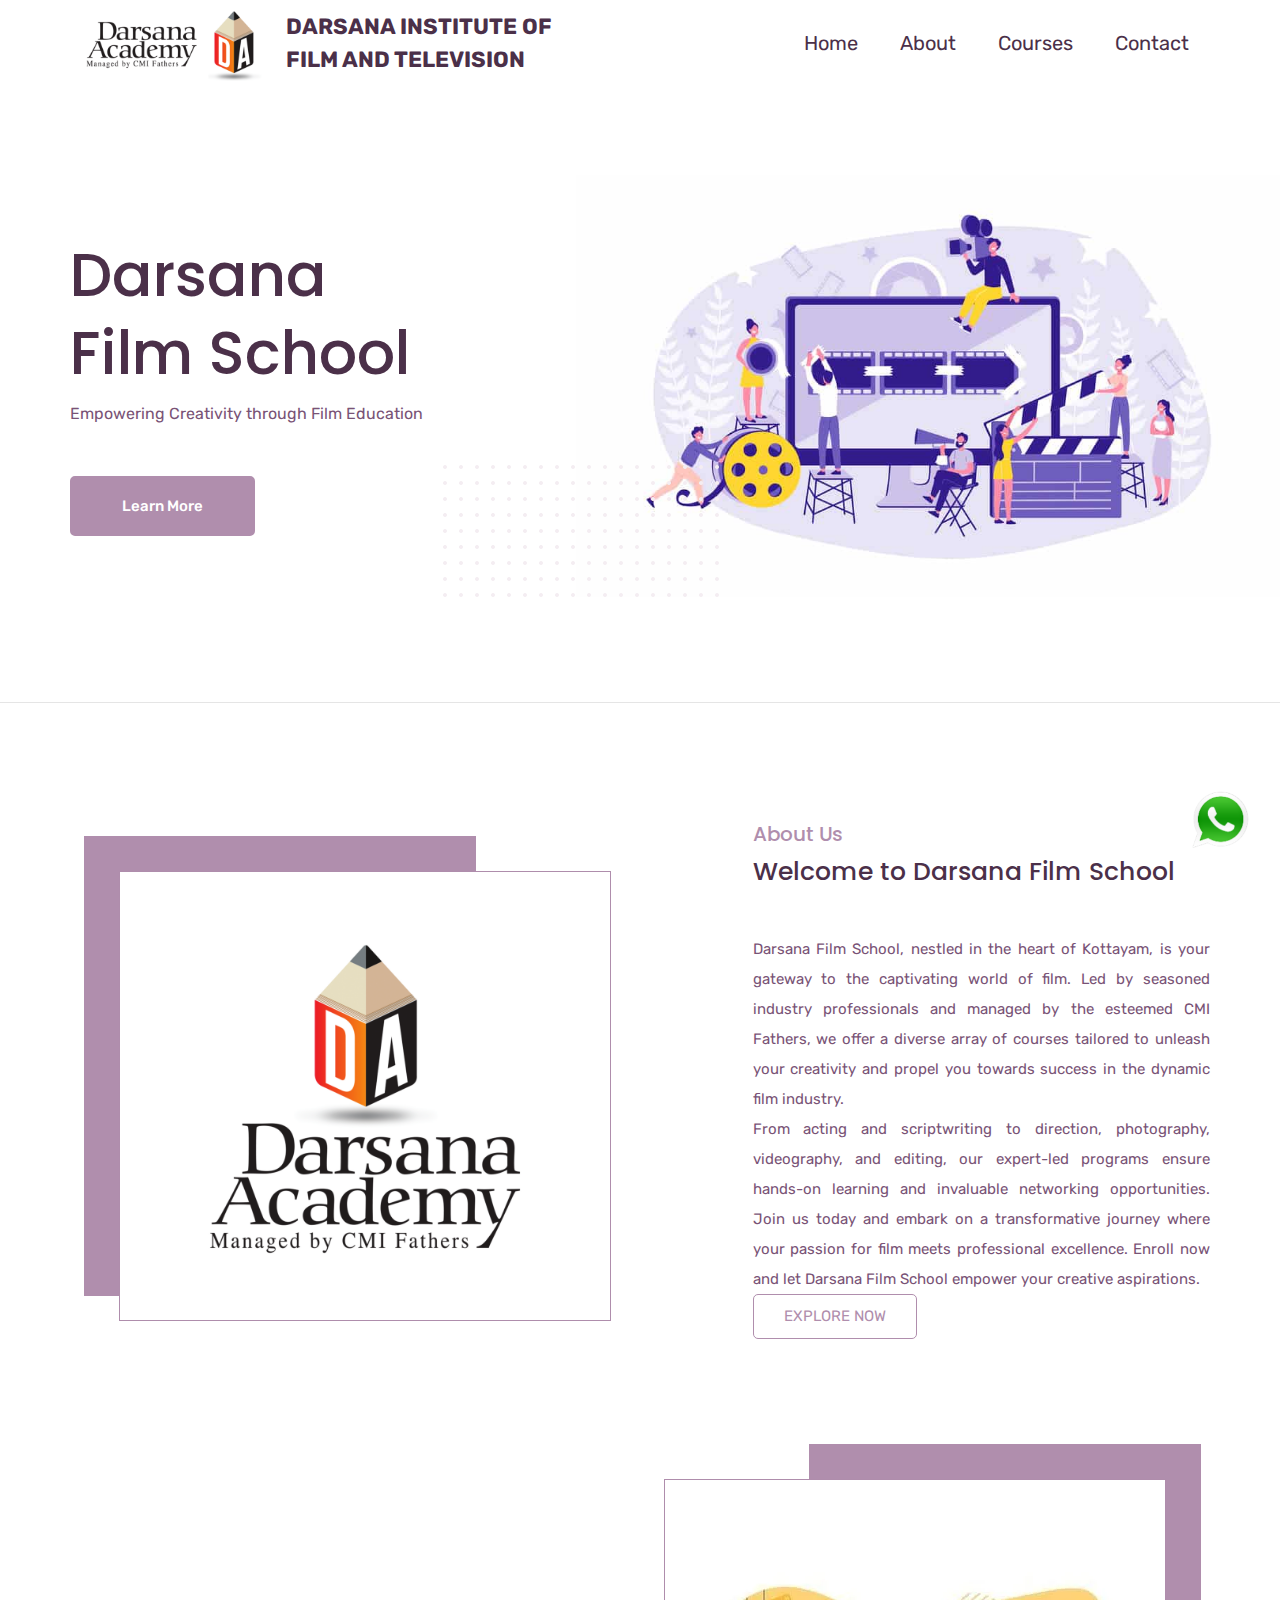
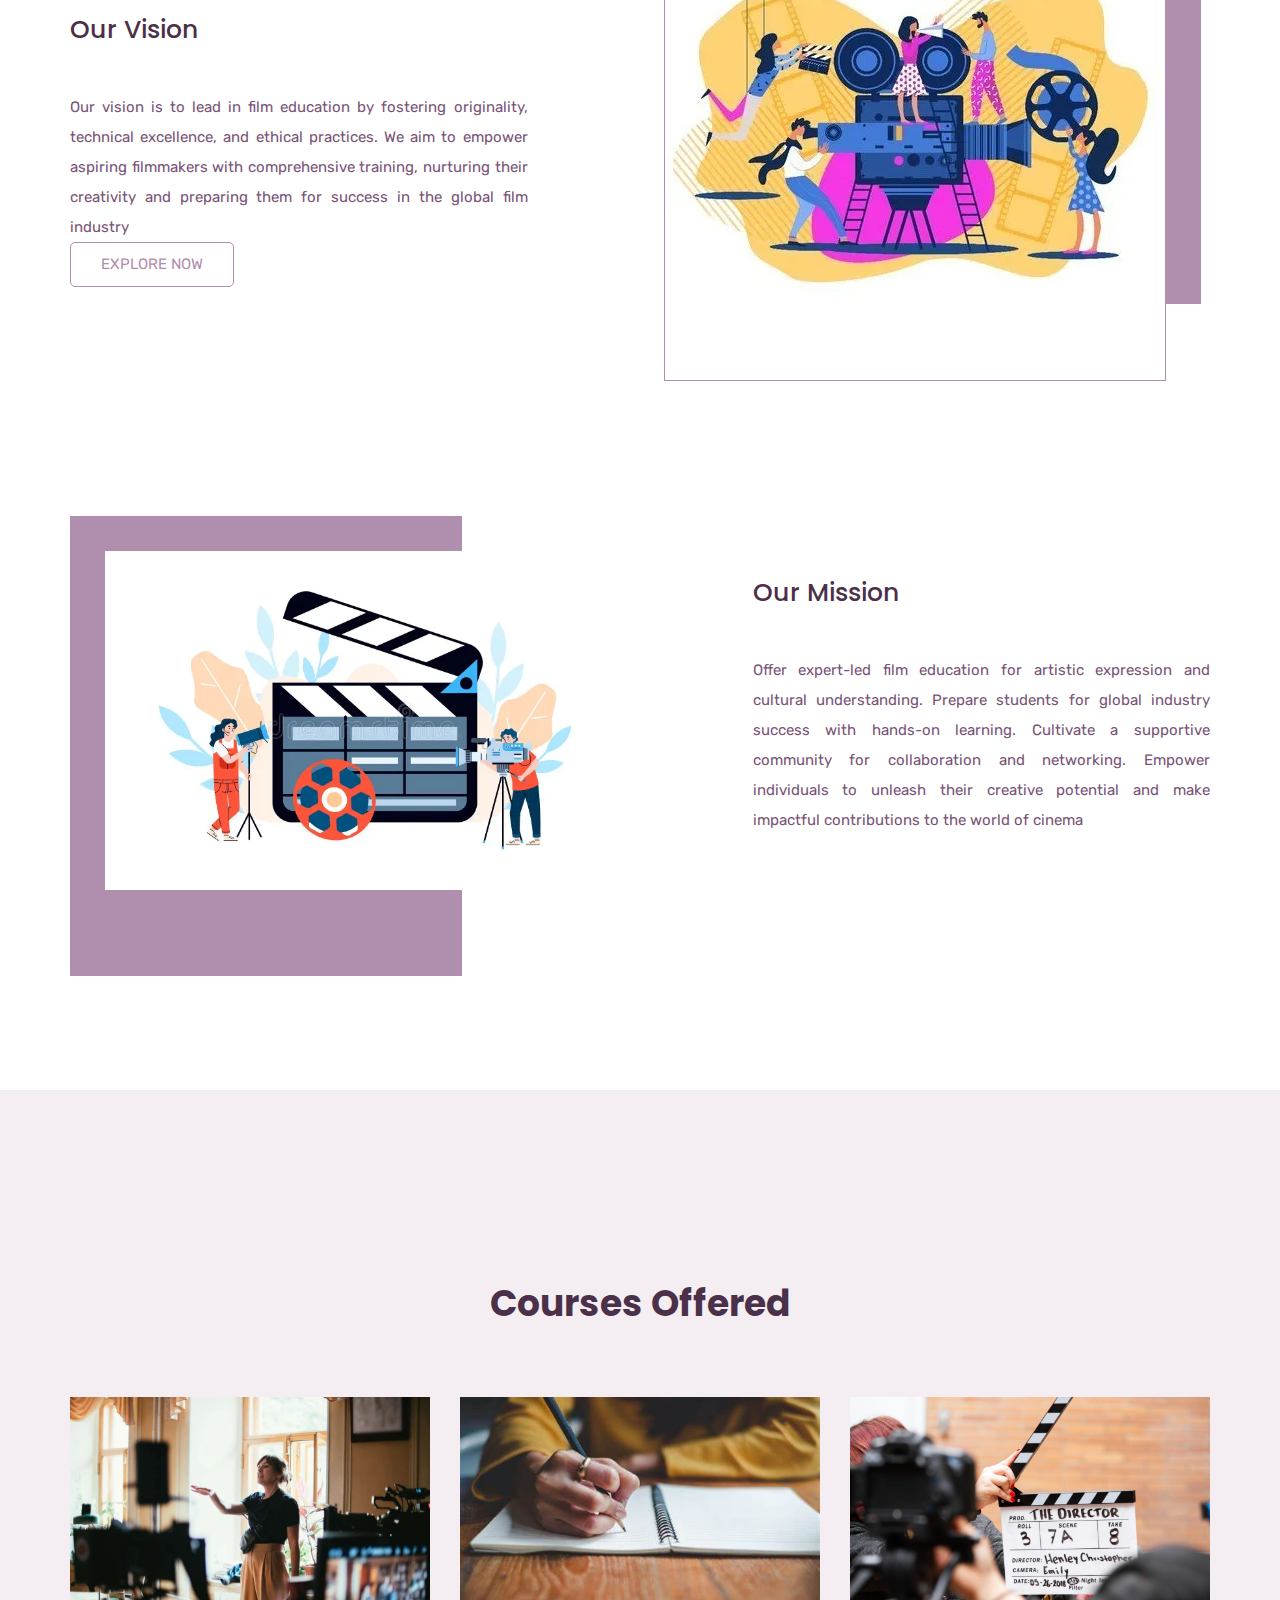
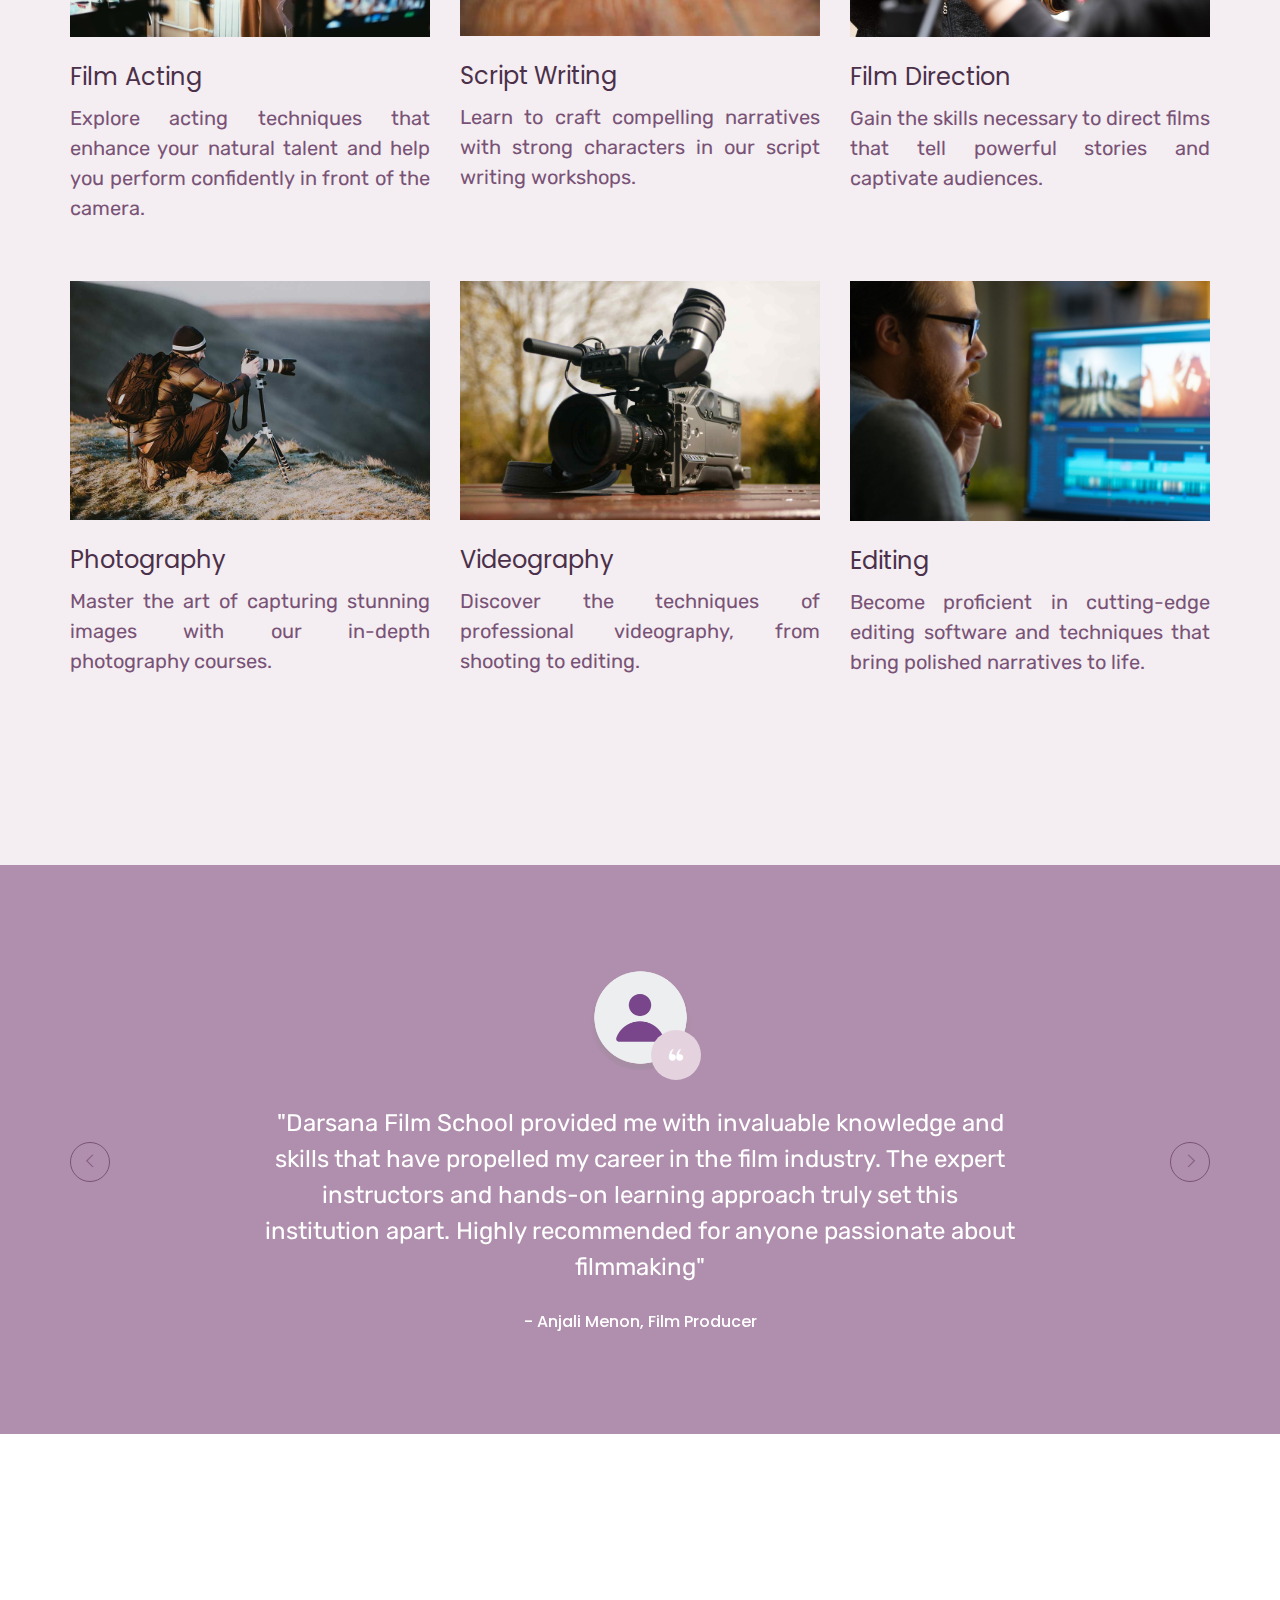
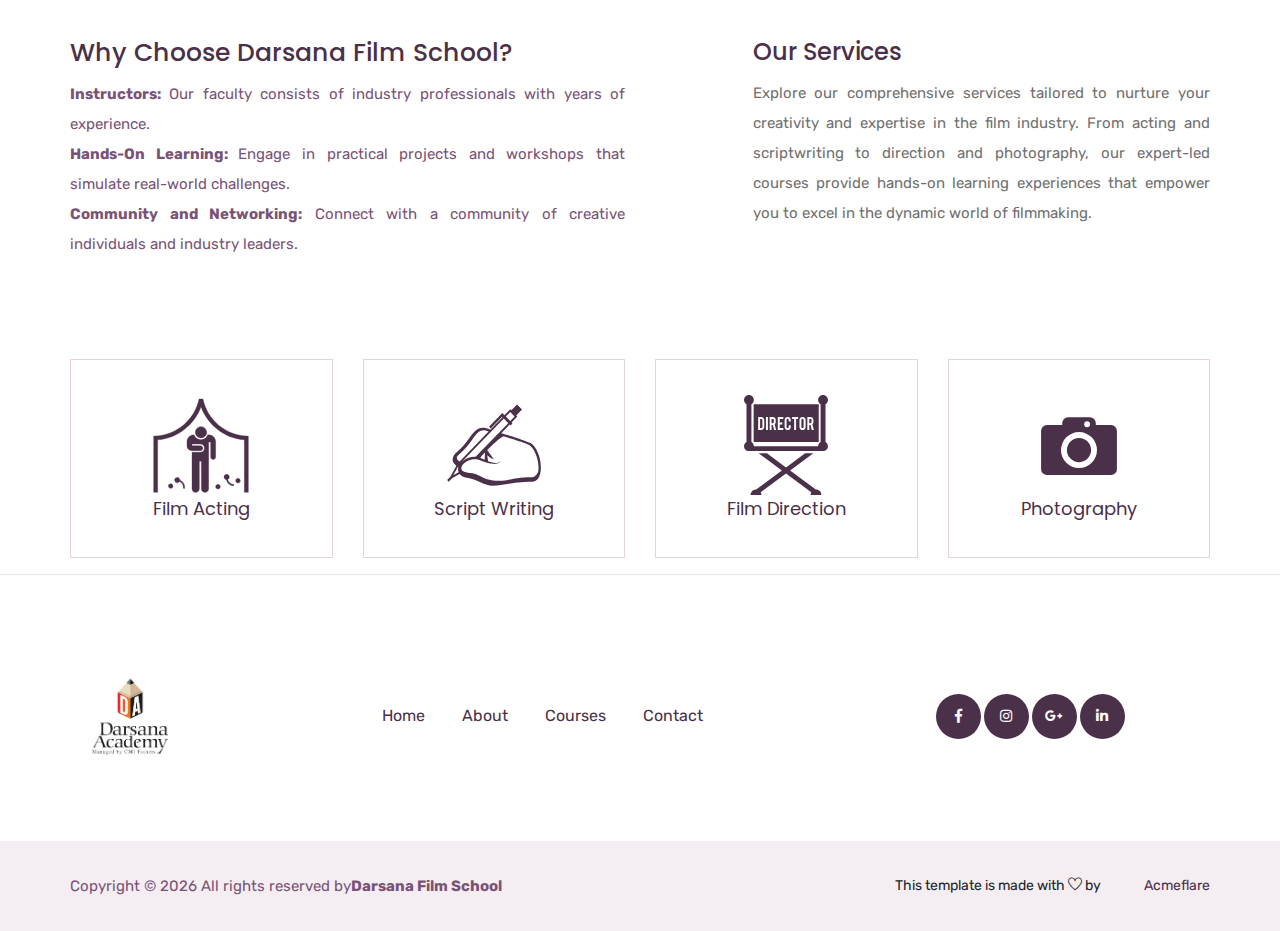
<file: index.html>
<!doctype html>
<html lang="zxx">

<head>
    <!-- Required meta tags -->
    <meta charset="utf-8">
    <title>darsana film school</title>
    <meta name="description"
        content="Discover Strings School of Arts, offering structured training in Carnatic, Hindustani, and Western music. Enroll in our music, dance, acting, and production programs. Join our vibrant community of artists.">
    <meta name="keywords"
        content="music training, dance classes, acting courses, music production, Carnatic music, Hindustani music, Western music, piano lessons, violin classes, guitar instruction, dance workshops, screen acting, music theory, performing arts education">
    <link rel="icon" href="img/darshana/Darsana logo - Copy.png">
    <!-- Bootstrap CSS -->
    <link rel="stylesheet" href="css/bootstrap.min.css">
    <!-- animate CSS -->
    <link rel="stylesheet" href="css/animate.css">
    <!-- owl carousel CSS -->
    <link rel="stylesheet" href="css/owl.carousel.min.css">
    <!-- font awesome CSS -->
    <link rel="stylesheet" href="css/all.css">
    <!-- flaticon CSS -->
    <link rel="stylesheet" href="css/flaticon.css">
    <link rel="stylesheet" href="css/themify-icons.css">
    <!-- font awesome CSS -->
    <link rel="stylesheet" href="css/magnific-popup.css">
    <!-- swiper CSS -->
    <link rel="stylesheet" href="css/slick.css">
    <!-- style CSS -->
    <link rel="stylesheet" href="css/style.css">
</head>

<body>
    <!--::header part start::-->
    <header class="main_menu home_menu">
        <div class="container">
            <div class="row align-items-center justify-content-center">
                <div class="col-lg-12">
                    <nav class="navbar navbar-expand-lg navbar-light">
                        <a class="navbar-brand logo2" href="index.html"> <img src="img/darshana/Darsana logo - Copy.png"
                                alt="logo"></a>
                        <span><strong style="color: #4b3049;" class="header_name">DARSANA INSTITUTE OF <br>FILM AND
                                TELEVISION</strong></span>
                        <button class="navbar-toggler" type="button" data-toggle="collapse"
                            data-target="#navbarSupportedContent" aria-controls="navbarSupportedContent"
                            aria-expanded="false" aria-label="Toggle navigation">
                            <span class="menu_icon"><i class="fas fa-bars"></i></span>
                        </button>

                        <div class="collapse navbar-collapse main-menu-item" id="navbarSupportedContent">
                            <ul class="navbar-nav">
                                <li class="nav-item">
                                    <a class="nav-link" href="index.html">Home</a>
                                </li>
                                <li class="nav-item">
                                    <a class="nav-link" href="about.html">about</a>
                                </li>
                                <li class="nav-item">
                                    <a class="nav-link" href="product_list.html">Courses </a>
                                </li>
                                <li class="nav-item">
                                    <a class="nav-link" href="contact.html">Contact</a>
                                </li>
                            </ul>
                        </div>
                    </nav>
                </div>
            </div>
        </div>
    </header>
    <!-- Header part end-->

    <!-- banner part start-->
    <section class="banner_part">
        <div class="container">
            <div class="row align-items-center">
                <div class="col-md-5">
                    <div class="banner_text">
                        <div class="banner_text_iner">
                            <h1>Darsana <br>Film School</h1>
                            <p>Empowering Creativity through Film Education</p>
                            <a href="#about" class="btn_1">Learn More</a>
                        </div>
                    </div>
                </div>
            </div>
        </div>
        <div class="banner_img">
            <img src="img/darshana/b2.jpg" alt="#" class="img-fluid">
            <img src="img/banner_pattern.png " alt="#" class="pattern_img img-fluid">
        </div>
    </section>
    <!-- banner part start-->
    <hr>
    <!-- product list start-->
    <section class="single_product_list" id="about">
        <div class="container">
            <div class="row">
                <div class="col-lg-12">
                    <div class="single_product_iner">
                        <div class="row align-items-center justify-content-between">
                            <div class="col-lg-6 col-sm-12 d-flex justify-content-center">
                                <div class="single_product_img ">
                                    <img style="border: 1px solid #af8dac;"
                                        src="img/darshana/Darsana logo - Copy (2).png" class="img-fluid1" alt="#">
                                    <img src="img/product_overlay.png" alt="#" class="product_overlay img-fluid">
                                </div>
                            </div>
                            <div class="col-lg-5 col-sm-12">
                                <div class="single_product_content">
                                    <h5>About Us</h5>
                                    <h2> <a href="about.html">Welcome to Darsana Film School</a> </h2>
                                    <p>Darsana Film School, nestled in the heart of Kottayam, is your gateway to the
                                        captivating world of film. Led by seasoned industry professionals and managed by
                                        the esteemed CMI Fathers, we offer a diverse array of courses tailored to
                                        unleash your creativity and propel you towards success in the dynamic film
                                        industry. </p>
                                    <p>From acting and scriptwriting to direction, photography, videography,
                                        and editing, our expert-led programs ensure hands-on learning and invaluable
                                        networking opportunities. Join us today and embark on a transformative journey
                                        where your passion for film meets professional excellence. Enroll now and let
                                        Darsana Film School empower your creative aspirations.</p>
                                    <a href="about.html" class="btn_3">Explore Now</a>
                                </div>
                            </div>
                        </div>
                    </div>
                    <div class="single_product_iner">
                        <div class="row align-items-center justify-content-between">
                            <div class="col-lg-6 col-sm-12 d-flex justify-content-center">
                                <div class="single_product_img">
                                    <img src="img/darshana/img2.webp" style="border: 1px solid #af8dac;"
                                        class="img-fluid" alt="#">
                                    <img src="img/product_overlay.png" alt="#" class="product_overlay img-fluid">
                                </div>
                            </div>
                            <div class="col-lg-5 col-sm-12">
                                <div class="single_product_content">
                                    <!-- <h5>Started from $10</h5> -->
                                    <h2> <a href="about.html">Our Vision</a> </h2>
                                    <p>Our vision is to lead in film education by fostering originality, technical
                                        excellence, and ethical practices. We aim to empower aspiring filmmakers with
                                        comprehensive training, nurturing their creativity and preparing them for
                                        success in the global film industry</p>
                                    <!-- <div style="border: 1px solid black; border-radius: 10px; width: 50%;" class="d-flex align-items-center justify-content-between mb-4">
                                            <div class="d-flex align-items-center">
                                                <img class="rounded-circle flex-shrink-0" src="img/a1.png" alt=""
                                                    style="width: 45px; height: 45px;">
                                                <div class="ms-3">
                                                    <h6 class="text-primary mb-1">Jhon Doe</h6>
                                                    <small>Teacher</small>
                                                </div>
                                            </div>
                                        </div> -->
                                    <a href="about.html" class="btn_3">Explore Now</a>
                                </div>
                            </div>
                        </div>
                    </div>
                    <div class="single_product_iner">
                        <div class="row align-items-center justify-content-between">
                            <div class="col-lg-6 col-sm-12 d-flex justify-content-center">
                                <div class="single_product_img">
                                    <img src="img/darshana/img3.webp" class="img-fluid" alt="#">
                                    <img src="img/product_overlay.png" alt="#" class="product_overlay img-fluid">
                                </div>
                            </div>
                            <div class="col-lg-5 col-sm-12">
                                <div class="single_product_content">
                                    <!-- <h5>Started from $10</h5> -->
                                    <h2> Our Mission </h2>
                                    <p>Offer expert-led film education for artistic expression and cultural
                                        understanding. Prepare students for global industry success with hands-on
                                        learning. Cultivate a supportive community for collaboration and networking.
                                        Empower individuals to unleash their creative potential and make impactful
                                        contributions to the world of cinema
                                    </p>
                                    <!-- <a href="product_list.html" class="btn_3">Explore Now</a> -->
                                </div>
                            </div>
                        </div>
                    </div>
                </div>
            </div>
        </div>
    </section>
    <!-- product list end-->


    <!-- trending item start-->
    <section class="trending_items">
        <div class="container">
            <div class="row">
                <div class="col-lg-12">
                    <div class="section_tittle text-center">
                        <h2>Courses Offered</h2>
                    </div>
                </div>
            </div>
            <div class="row">
                <div class="col-lg-4 col-sm-12">
                    <div class="single_product_item">
                        <div class="single_product_item_thumb">
                            <img src="img/darshana/Film-Acting-Acting-for-Screen.webp" alt="#" class="img-fluid"
                                style="width: -webkit-fill-available;">
                        </div>
                        <h3>Film Acting </h3>
                        <p>
                            Explore acting techniques that enhance your natural talent and help you perform confidently
                            in front of the camera.</p>


                    </div>
                </div>
                <div class="col-lg-4 col-sm-12">
                    <div class="single_product_item">
                        <div class="single_product_item_thumb">
                            <img src="img/darshana/Script Writing.jpeg" alt="#" class="img-fluid"
                                style="width: -webkit-fill-available;">
                        </div>
                        <h3>Script Writing</h3>
                        <p>
                            Learn to craft compelling narratives with strong characters in our script writing workshops.
                        </p>


                    </div>
                </div>
                <div class="col-lg-4 col-sm-12">
                    <div class="single_product_item">
                        <div class="single_product_item_thumb">
                            <img src="img/darshana/Film Direction.jpg" alt="#" class="img-fluid"
                                style="width: -webkit-fill-available;">
                        </div>
                        <h3>Film Direction </h3>
                        <p>
                            Gain the skills necessary to direct films that tell powerful stories and captivate
                            audiences.</p>


                    </div>
                </div>
                <div class="col-lg-4 col-sm-12">
                    <div class="single_product_item">
                        <div class="single_product_item_thumb">
                            <img src="img/darshana/Photography.jpg" alt="#" class="img-fluid"
                                style="width: -webkit-fill-available;">
                        </div>
                        <h3>Photography </h3>
                        <p>
                            Master the art of capturing stunning images with our in-depth photography courses.</p>


                    </div>
                </div>
                <div class="col-lg-4 col-sm-12">
                    <div class="single_product_item">
                        <div class="single_product_item_thumb">
                            <img src="img/darshana/videography-services.jpg" alt="#" class="img-fluid"
                                style="width: -webkit-fill-available;">
                        </div>
                        <h3>Videography </h3>
                        <p>
                            Discover the techniques of professional videography, from shooting to editing.</p>


                    </div>
                </div>
                <div class="col-lg-4 col-sm-12">
                    <div class="single_product_item">
                        <div class="single_product_item_thumb">
                            <img src="img/darshana/Editing1.jpeg" alt="#" class="img-fluid"
                                style="width: -webkit-fill-available;">
                        </div>
                        <h3>Editing </h3>
                        <p>
                            Become proficient in cutting-edge editing software and techniques that bring polished
                            narratives to life.</p>


                    </div>
                </div>

                <!-- <div class="col-lg-4 col-sm-6">
                    <div class="single_product_item">
                        <img src="img/tranding_item/tranding_item_3.png" alt="#" class="img-fluid">
                        <h3> <a href="single-product.html">Memory foam filling cotton Slow rebound pillows</a> </h3>
                        <p>From $5</p>
                    </div>
                </div>
                <div class="col-lg-4 col-sm-6">
                    <div class="single_product_item">
                        <img src="img/tranding_item/tranding_item_4.png" alt="#" class="img-fluid">
                        <h3> <a href="single-product.html">Cervical pillow for airplane
                                car office nap pillow</a> </h3>
                        <p>From $5</p>
                    </div>
                </div>
                <div class="col-lg-4 col-sm-6">
                    <div class="single_product_item">
                        <img src="img/tranding_item/tranding_item_5.png" alt="#" class="img-fluid">
                        <h3> <a href="single-product.html">Foam filling cotton slow rebound pillows</a> </h3>
                        <p>From $5</p>
                    </div>
                </div>
                <div class="col-lg-4 col-sm-6">
                    <div class="single_product_item">
                        <img src="img/tranding_item/tranding_item_6.png" alt="#" class="img-fluid">
                        <h3> <a href="single-product.html">Memory foam filling cotton Slow rebound pillows</a> </h3>
                        <p>From $5</p>
                    </div>
                </div> -->
            </div>
        </div>
    </section>
    <!-- trending item end-->

    <!-- client review part here -->
    <section class="client_review">
        <div class="container">
            <div class="row justify-content-center">
                <div class="col-lg-8">
                    <div class="client_review_slider owl-carousel">
                        <div class="single_client_review">
                            <div class="client_img">
                                <img src="img/a1.png" alt="#">
                            </div>
                            <p>"Darsana Film School provided me with invaluable knowledge and skills that have propelled
                                my career in the film industry. The expert instructors and hands-on learning approach
                                truly set this institution apart. Highly recommended for anyone passionate about
                                filmmaking"
                            </p>
                            <h5>- Anjali Menon, Film Producer</h5>
                        </div>
                        <div class="single_client_review">
                            <div class="client_img">
                                <img src="img/a1.png" alt="#">
                            </div>
                            <p>"As a cinematographer, I can confidently say that Darsana Film School offers top-notch
                                education in videography and photography. The courses are comprehensive, and the
                                faculty's expertise helped me refine my techniques. Darsana Film School is the perfect
                                launchpad for aspiring filmmakers."</p>
                            <h5>- Arjun Nair, Cinematographer</h5>
                        </div>
                        <div class="single_client_review">
                            <div class="client_img">
                                <img src="img/a1.png" alt="#">
                            </div>
                            <p>"Attending Darsana Film School's script writing workshops was a game-changer for me. The
                                guidance I received from industry professionals helped me hone my storytelling skills
                                and develop compelling narratives. I'm grateful for the supportive community and
                                practical learning environment at Darsana Film School"</p>
                            <h5>- Devika Pillai, Screenwriter</h5>
                        </div>
                    </div>
                </div>
            </div>
        </div>
    </section>
    <!-- client review part end -->


    <!-- feature part here -->
    <section class="feature_part section_padding " style="padding-bottom: 0;">
        <div class="container">
            <div class="row justify-content-between">
                <div class="col-lg-6">
                    <div class="feature_part_tittle">
                        <h3>Why Choose Darsana Film School?</h3>
                        <p><strong> Instructors:</strong> Our faculty consists of industry professionals with years of
                            experience.</p>
                        <p><strong>Hands-On Learning: </strong>Engage in practical projects and workshops that simulate
                            real-world challenges.</p>
                        <p>
                            <strong>Community and Networking:</strong> Connect with a community of creative individuals
                            and industry leaders.
                        </p>
                    </div>
                </div>
                <div class="col-lg-5">
                    <div class="feature_part_content">
                        <h3 style="line-height: 1.5;">Our Services</h3>
                        <p>Explore our comprehensive services tailored to nurture your creativity and expertise in the
                            film industry. From acting and scriptwriting to direction and photography, our expert-led
                            courses provide hands-on learning experiences that empower you to excel in the dynamic world
                            of filmmaking.</p>
                    </div>
                </div>
            </div>
            <div class="row justify-content-center">
                <div class="col-lg-3 col-sm-6">
                    <div class="single_feature_part">
                        <!-- <img src="img/icon/feature_icon_1.svg" alt="#"> -->
                        <svg fill="#4b3049" version="1.1" id="Actor" xmlns="http://www.w3.org/2000/svg"
                            xmlns:xlink="http://www.w3.org/1999/xlink" width="100px" height="100px"
                            viewBox="0 0 300 300" enable-background="new 0 0 300 300" xml:space="preserve"
                            stroke="#4b3049">
                            <g id="SVGRepo_bgCarrier" stroke-width="0"></g>
                            <g id="SVGRepo_tracerCarrier" stroke-linecap="round" stroke-linejoin="round"></g>
                            <g id="SVGRepo_iconCarrier">
                                <path
                                    d="M167,112c0,9.389-7.611,17-17,17s-17-7.611-17-17s7.611-17,17-17S167,102.611,167,112z M230.313,253.275 c2.763-1.26,4.687-4.04,4.687-7.275c0-4.418-3.582-8-8-8s-8,3.582-8,8c0,4.204,3.245,7.644,7.365,7.968 C228.24,264.21,237.224,272,248,272v-4C239.195,268,231.86,261.64,230.313,253.275z M57.821,279.974 c3.806,0.676,7.439-1.862,8.114-5.668c0.676-3.806-1.862-7.439-5.668-8.114c-3.806-0.676-7.439,1.862-8.114,5.668 C51.478,275.666,54.015,279.299,57.821,279.974z M199.824,281.976c3.806,0.676,7.439-1.862,8.114-5.668s-1.862-7.439-5.668-8.114 c-3.806-0.676-7.439,1.862-8.114,5.668C193.481,277.667,196.019,281.3,199.824,281.976z M259.826,263.976 c3.806,0.676,7.439-1.862,8.114-5.668c0.676-3.806-1.862-7.439-5.668-8.114c-3.806-0.676-7.439,1.862-8.114,5.668 C253.483,259.667,256.02,263.3,259.826,263.976z M86.716,255.97c0.397-4.111-2.422-7.903-6.559-8.637 c-4.35-0.772-8.503,2.128-9.275,6.478c-0.772,4.35,2.128,8.503,6.478,9.275c3.188,0.566,6.264-0.845,7.988-3.35 c7.963,2.987,12.941,11.32,11.403,19.987l3.938,0.699C102.572,269.814,96.473,259.606,86.716,255.97z M286.29,123.01 C222.65,119.89,169.07,74.26,155.91,12h-11.82C130.93,74.26,77.35,119.89,13.71,123.01L8,123.29V292h12V134.61 c59.46-5.14,110-44.51,130-99.69c20,55.18,70.54,94.55,130,99.69V292h12V123.29L286.29,123.01z M173.33,119.59h-2.882 c-3.009,8.525-11.142,14.652-20.684,14.652c-9.542,0-17.675-6.127-20.684-14.651C117.674,119.596,108,128.583,108,140v13 c0,7.94,7.06,14,15,14h25c4.14,0,7.51-3.37,7.51-7.51S152.14,152,148,152h-25v-5h25c6.89,0,12.51,5.6,12.51,12.49 S154.89,172,148,172h-25v109c0,6.08,4.92,11,11,11s11-4.92,11-11v-82h6v82c0,6.08,4.92,11,11,11s11-4.92,11-11V141h6l0.12,45.3 c0,4.11,3.33,7.44,7.44,7.44s7.44-3.33,7.44-7.44v-46.04C194,128.84,184.74,119.59,173.33,119.59z">
                                </path>
                            </g>
                        </svg>
                        <h4>Film Acting</h4>
                    </div>
                </div>
                <div class="col-lg-3 col-sm-6">
                    <div class="single_feature_part">
                        <svg width="100px" height="100px" viewBox="0 0 64 64" xmlns="http://www.w3.org/2000/svg"
                            xmlns:xlink="http://www.w3.org/1999/xlink" aria-hidden="true" role="img"
                            class="iconify iconify--emojione-monotone" preserveAspectRatio="xMidYMid meet"
                            fill="#000000">
                            <g id="SVGRepo_bgCarrier" stroke-width="0"></g>
                            <g id="SVGRepo_tracerCarrier" stroke-linecap="round" stroke-linejoin="round"></g>
                            <g id="SVGRepo_iconCarrier">
                                <path
                                    d="M55.339 30.79c-2.519-1.382-11.341-4.241-18.681-6.38l5.328-5.503l.578.599l1.273-1.314l-.578-.6l3.684-3.807l-.705-.73l3.684-3.805L46.778 6l-3.685 3.806l-.709-.73l-3.687 3.806l-1.38-1.424l-8.511 8.802l1.073 1.113l7.221-7.466l.316.3l-7.795 8.051c-7.035-3.226-9.701.335-13.346 5.255c-1.995 2.692-4.479 6.044-8.344 9.308c-1.264 1.065-2.559 2.899-2.4 4.853c.078.97.574 2.344 2.356 3.55l-3.794 7.037L2 54.427l1.036 1.071l2.103-2.171l4.873-2.797c.909 1.213 2.311 2.074 3.742 2.215c3.441.344 6.357 1.625 9.178 2.864C25.729 56.839 28.37 58 31.128 58c3.637 0 6.477-.493 9.482-1.016c3.901-.677 8.323-1.444 15.791-1.444c2.778 0 4.736-2.27 5.372-6.224c1.123-6.956-2.065-16.132-6.434-18.526M26.007 41.379c-.959-.442-1.871-.861-2.623-1.137c-.055-.02-.116-.037-.171-.057c.432-.677 1.31-1.824 3.042-3.444c-.131 1.918-.21 3.691-.248 4.638m16.378-30.508l2.822 2.914l-2.816 2.908l-2.822-2.914l2.816-2.908m-4.091 4.225l2.822 2.914l-20.901 21.588c-2.745-.175-6.041.573-8.878 3.343l26.957-27.845M9.236 38.367c4.085-3.368 6.606-6.871 8.664-9.647c3.544-4.783 5.396-7.568 10.644-5.348l-18.53 19.141c-.917-.541-3.09-2.24-.778-4.146M5.965 51.405l2.959-5.508l.255.263a4.758 4.758 0 0 0 .161 3.206l-3.375 2.039m54.381-2.683c-.271 1.688-2.309 3.986-4.612 3.986c-7.643 0-11.49 1.126-15.48 1.772c-7.724 1.249-13.457-.34-15.953-1.931c-6.256-3.986-9.667-1.93-12.542-4.145c-.925-.713-.842-2.455.063-3.544c4-4.802 9.208-3.997 10.898-3.195c4.865 2.31 9.289 2.65 10.472 2.392c1.185-.242 2.233-.886 3.051-1.693c-.93.683-2.016 1.133-3.124 1.192c-1.105.077-4.287-.916-4.826-1.147c-.195-.957-.509-2.663-.538-3.914c1.994 2.033 4.186 2.549 4.186 2.549l-4.265-5.624s6.24-6.871 10.392-8.98c6.99 2.052 14.336 4.354 16.45 5.514c3.598 1.971 6.798 10.756 5.828 16.768"
                                    fill="#4b3049"></path>
                            </g>
                        </svg>
                        <h4>Script Writing</h4>
                    </div>
                </div>
                <div class="col-lg-3 col-sm-6">
                    <div class="single_feature_part">
                        <svg fill="#4b3049" height="100px" width="100px" version="1.1" id="Layer_1"
                            xmlns="http://www.w3.org/2000/svg" xmlns:xlink="http://www.w3.org/1999/xlink"
                            viewBox="0 0 343.127 343.127" xml:space="preserve">
                            <g id="SVGRepo_bgCarrier" stroke-width="0"></g>
                            <g id="SVGRepo_tracerCarrier" stroke-linecap="round" stroke-linejoin="round"></g>
                            <g id="SVGRepo_iconCarrier">
                                <g>
                                    <g>
                                        <path
                                            d="M258.115,95.519c0.742-0.747,1.106-1.654,1.106-2.708v-6.436c0-2.555-1.265-3.83-3.794-3.83h-4.009V96.65h4.009 C256.476,96.645,257.377,96.271,258.115,95.519z">
                                        </path>
                                        <path
                                            d="M274.453,323.948c-0.205,0-0.389,0.051-0.594,0.061L185.723,259l79.729-58.808h-28.314l-65.572,48.364l-65.572-48.369 H77.681l79.729,58.808l-88.136,65.014c-0.2-0.005-0.389-0.061-0.594-0.061c-10.214,0-18.499,8.279-18.499,18.499 c0,0.235,0.061,0.451,0.067,0.681h36.854c0.01-0.23,0.067-0.445,0.067-0.681c0-3.277-0.922-6.308-2.417-8.975l86.815-64.031 l86.805,64.026c-1.495,2.668-2.417,5.699-2.417,8.975c0,0.236,0.061,0.451,0.067,0.681h36.854c0.01-0.23,0.067-0.445,0.067-0.681 C292.946,332.232,284.667,323.948,274.453,323.948z">
                                        </path>
                                        <path
                                            d="M128.732,95.519c0.742-0.747,1.106-1.654,1.106-2.708v-6.436c0-2.555-1.265-3.83-3.794-3.83h-4.009V96.65h4.009 C127.099,96.645,127.995,96.271,128.732,95.519z">
                                        </path>
                                        <path
                                            d="M307.113,161.05V31.411c5.023-2.924,8.438-8.305,8.438-14.536C315.551,7.557,307.999,0,298.675,0 C289.357,0,281.8,7.552,281.8,16.876c0,6.231,3.415,11.612,8.438,14.536V161.05c-5.023,2.924-8.438,8.305-8.438,14.536 c0,0.021,0.005,0.046,0.005,0.067H61.322c0-0.021,0.005-0.046,0.005-0.067c0-6.231-3.415-11.612-8.438-14.536V31.411 c5.023-2.924,8.438-8.305,8.438-14.536C61.327,7.557,53.775,0,44.452,0c-9.318,0-16.875,7.552-16.875,16.876 c0,6.231,3.415,11.612,8.438,14.536V161.05c-5.023,2.924-8.438,8.305-8.438,14.536c0,9.221,7.404,16.686,16.584,16.845h254.797 c9.18-0.159,16.584-7.624,16.584-16.845C315.551,169.354,312.136,163.973,307.113,161.05z">
                                        </path>
                                        <path
                                            d="M89.4,112.097c0.727-0.763,1.085-1.654,1.085-2.688V86.339c0-1.055-0.369-1.956-1.106-2.708 c-0.742-0.747-1.623-1.126-2.657-1.126h-4.009v30.74h4.009C87.777,113.244,88.668,112.865,89.4,112.097z">
                                        </path>
                                        <path
                                            d="M283.93,161.05V31.411H60.493V161.05H283.93z M244.767,75.756L244.767,75.756h10.481c3.702,0,6.426,1.019,8.161,3.057 c1.526,1.782,2.284,4.265,2.284,7.455v6.405c0,3.113-1.183,5.755-3.548,7.91l4.92,19.236h-7.188l-4.029-16.599h-4.429v16.599 h-6.651V75.756z M220.928,78.269c2.063-2.048,4.536-3.077,7.424-3.077c2.929,0,5.422,1.029,7.47,3.092 c2.053,2.063,3.077,4.552,3.077,7.455v24.059c0,2.929-1.029,5.422-3.092,7.47c-2.063,2.053-4.552,3.077-7.455,3.077 c-2.934,0-5.417-1.029-7.455-3.092c-2.043-2.063-3.062-4.552-3.062-7.455V85.74h-0.005 C217.83,82.811,218.865,80.317,220.928,78.269z M192.507,75.756h20.746v6.682h-7.03v37.381h-6.651V82.437h-7.066V75.756z M166.871,85.811c0-2.929,1.029-5.422,3.093-7.475c2.063-2.053,4.552-3.072,7.455-3.072c2.934,0,5.417,1.029,7.46,3.092 c2.038,2.063,3.057,4.547,3.057,7.455v5.028h-6.897v-5.171c0-1.055-0.374-1.961-1.126-2.708c-0.747-0.747-1.654-1.126-2.708-1.126 c-1.055,0-1.951,0.374-2.693,1.126c-0.737,0.748-1.106,1.654-1.106,2.708v24.125c0,1.055,0.369,1.951,1.106,2.688 c0.742,0.742,1.633,1.106,2.693,1.106c1.055,0,1.961-0.369,2.708-1.106c0.748-0.737,1.126-1.633,1.126-2.688v-6.083h6.897v6.154 c0,2.934-1.029,5.417-3.092,7.455c-2.063,2.043-4.536,3.062-7.424,3.062c-2.929,0-5.422-1.029-7.47-3.077 c-2.053-2.053-3.077-4.531-3.077-7.439V85.811z M143.375,75.72h18.924v6.682h-12.273v12.027h8.965v6.682h-8.965v12.027h12.273 v6.682h-18.924V75.72z M115.384,75.756h10.481c3.702,0,6.426,1.019,8.161,3.057c1.526,1.782,2.284,4.265,2.284,7.455v6.405 c0,3.113-1.183,5.755-3.548,7.91l4.92,19.236h-7.188l-4.029-16.599h-4.429v16.599h-6.651V75.756z M102.794,75.756h6.651v44.063 h-6.651V75.756z M76.068,75.72h10.445c2.908,0,5.376,1.034,7.404,3.098c2.033,2.063,3.041,4.536,3.041,7.419v23.04 c0,2.903-1.019,5.391-3.057,7.455c-2.038,2.063-4.5,3.092-7.388,3.092H76.068V75.72z">
                                        </path>
                                        <path
                                            d="M228.168,113.526c1.055,0,1.951-0.369,2.693-1.106c0.737-0.737,1.106-1.633,1.106-2.693V85.601 c0-1.05-0.369-1.951-1.106-2.688c-0.742-0.742-1.638-1.106-2.693-1.106c-1.055,0-1.961,0.369-2.708,1.106 c-0.748,0.737-1.126,1.638-1.126,2.688v24.125c0,1.055,0.374,1.956,1.126,2.693C226.212,113.152,227.113,113.526,228.168,113.526z ">
                                        </path>
                                    </g>
                                </g>
                            </g>
                        </svg>
                        <h4>Film Direction</h4>
                    </div>
                </div>
                <div class="col-lg-3 col-sm-6">
                    <div class="single_feature_part">
                        <svg fill="#4b3049" width="100px" height="100px" viewBox="-0.5 0 19 19"
                            xmlns="http://www.w3.org/2000/svg" class="cf-icon-svg">
                            <g id="SVGRepo_bgCarrier" stroke-width="0"></g>
                            <g id="SVGRepo_tracerCarrier" stroke-linecap="round" stroke-linejoin="round"></g>
                            <g id="SVGRepo_iconCarrier">
                                <path
                                    d="M16.205 6.813v7.29a1.118 1.118 0 0 1-1.115 1.115H2.91a1.118 1.118 0 0 1-1.115-1.115v-7.29A1.118 1.118 0 0 1 2.91 5.698h2.902v-.365a1.118 1.118 0 0 1 1.115-1.115h4.146a1.118 1.118 0 0 1 1.115 1.115v.365h2.902a1.118 1.118 0 0 1 1.115 1.115zm-3.789 3.645A3.416 3.416 0 1 0 9 13.874a3.416 3.416 0 0 0 3.416-3.416zM10.627 8.83A2.301 2.301 0 1 1 9 8.157a2.286 2.286 0 0 1 1.627.674zm-.643-3.262a.558.558 0 1 0 .558-.557.558.558 0 0 0-.558.557z">
                                </path>
                            </g>
                        </svg>
                        <h4>Photography</h4>
                    </div>
                </div>
            </div>
        </div>
    </section>
    <!-- feature part end -->

    <!-- subscribe part here -->
    <!-- <section id="contact" class="contact" style="background: #f8f8f8;">
        <div class="container">

            <div class="section-title aos-init aos-animate" data-aos="fade-up">
                <h2>Contact Us</h2>
            </div>

            <div class="row">

                <div class="col-lg-3 col-md-6 mt-4 mt-md-0 aos-init aos-animate" data-aos="fade-up"
                    data-aos-delay="200">
                    <div>
                        <a href="index.php"><img src="img/darshana/Darsana_logo_-_Copy__2_-removebg-preview.png"
                                alt="Darsana IELTS OET Academy" style="width:100%; height: auto;"></a>
                    </div>
                </div>


                <div class="col-lg-4 col-md-6 mt-4 mt-md-0 aos-init aos-animate" data-aos="fade-up"
                    data-aos-delay="200">
                    <div class="info">
                        <div>
                            <div class="inf">
                                <i class="fa fa-map-marker" aria-hidden="true"></i>
                            </div>
                            <h6>Address : KOTTAYAM</h6>
                            <p>Darasana Academy<br>Shastri Road, Kottayam,<br> Kerala,686001</p>
                            <div class="inf">
                                <i class="fa fa-phone" aria-hidden="true"></i>

                                <p>+91 9188520400
                                </p>
                            </div>
                        </div>
                    </div>
                </div>





                <div class="col-lg-4 col-md-6 mt-4 mt-md-0 aos-init aos-animate" data-aos="fade-up"
                    data-aos-delay="200">
                    <div class="info">
                        <div>
                            <div class="inf"><i class="fa fa-hand-pointer-o" aria-hidden="true"></i>
                            </div>
                            <h6>Follow Us</h6>
                            <div class="social-links">
                                <a href="" class="twitter"
                                    target="blank"><i class="fab fa-youtube cnct-icn"></i></a>
                                <a href="" class="facebook"
                                    target="blank"><i class="fab fa-facebook-f cnct-icn"></i></a>
                                <a href="" target="blank"
                                    class="instagram"><i class="fab fa-instagram cnct-icn"></i></a>

                            </div>
                        </div>
                        <div>
                            <div class="inf">
                                <i class="fa fa-envelope" aria-hidden="true"></i>
                                <p>darsanaccktm@gmail.com
                                </p>
                            </div>
                        </div>

                    </div>
                </div>



            </div>



        </div>
    </section> -->
    <!-- subscribe part end -->
    <hr>
    <!--::footer_part start::-->
    <footer class="footer_part">
        <div class="footer_iner">
            <div class="container">
                <div class="row justify-content-between align-items-center">
                    <div class="footer_logo col-lg-2 justify-content-center d-flex">
                        <a class="logo1" href="index.html"><img
                                src="img/darshana/Darsana_logo_-_Copy__2_-removebg-preview.png" alt="#"></a>
                    </div>
                    <div class="col-lg-6">
                        <div class="footer_menu justify-content-center d-flex">
                            <div class="footer_menu_item">
                                <a href="index.html">Home</a>
                                <a href="about.html">About</a>
                                <a href="product_list.html">Courses</a>

                                <a href="contact.html">Contact</a>
                            </div>
                        </div>
                    </div>
                    <div class="col-lg-4 justify-content-center d-flex">
                        <div class="social_icon">
                            <a href="#"><i class="fab fa-facebook-f"></i></a>
                            <a href="#"><i class="fab fa-instagram"></i></a>
                            <a href="#"><i class="fab fa-google-plus-g"></i></a>
                            <a href="#"><i class="fab fa-linkedin-in"></i></a>
                        </div>
                    </div>
                </div>
            </div>
        </div>

        <div class="copyright_part">
            <div class="container">
                <div class="row ">
                    <div class="col-lg-12 ">
                        <div class="copyright_text ">
                            <P class="justify-content-center d-flex">
                                <!-- Link back to Colorlib can't be removed. Template is licensed under CC BY 3.0. -->
                                Copyright &copy;
                                <script>document.write(new Date().getFullYear());</script> All rights reserved by
                                <strong>Darsana Film School
                                </strong>
                                <!-- Link back to Colorlib can't be removed. Template is licensed under CC BY 3.0. -->
                            </P>
                            <div class="copyright_link justify-content-center d-flex">
                                <div>
                                    This
                                    template is made with <i class="ti-heart" aria-hidden="true"></i> by <a
                                        href="https://acmeflare.in" target="_blank">Acmeflare</a></div>
                            </div>
                        </div>
                    </div>
                </div>
            </div>
        </div>
    </footer>
    <!--::footer_part end::-->

    <a href="https://api.whatsapp.com/send?phone=9188520400" id="whatsapp"><img src="img/whatsapp.png" alt=""></a>
    <a href="#" id="backToTopBtn" title="Back to Top">
        <span class="arrow-up"></span>
    </a>

    <!-- jquery plugins here-->
    <script src="js/jquery-1.12.1.min.js"></script>
    <!-- popper js -->
    <script src="js/popper.min.js"></script>
    <!-- bootstrap js -->
    <script src="js/bootstrap.min.js"></script>
    <!-- magnific popup js -->
    <script src="js/jquery.magnific-popup.js"></script>
    <!-- carousel js -->
    <script src="js/owl.carousel.min.js"></script>
    <script src="js/jquery.nice-select.min.js"></script>
    <!-- slick js -->
    <script src="js/slick.min.js"></script>
    <script src="js/jquery.counterup.min.js"></script>
    <script src="js/waypoints.min.js"></script>
    <script src="js/contact.js"></script>
    <script src="js/jquery.ajaxchimp.min.js"></script>
    <script src="js/jquery.form.js"></script>
    <script src="js/jquery.validate.min.js"></script>
    <script src="js/mail-script.js"></script>
    <!-- custom js -->
    <script src="js/custom.js"></script>
</body>

</html>
</file>
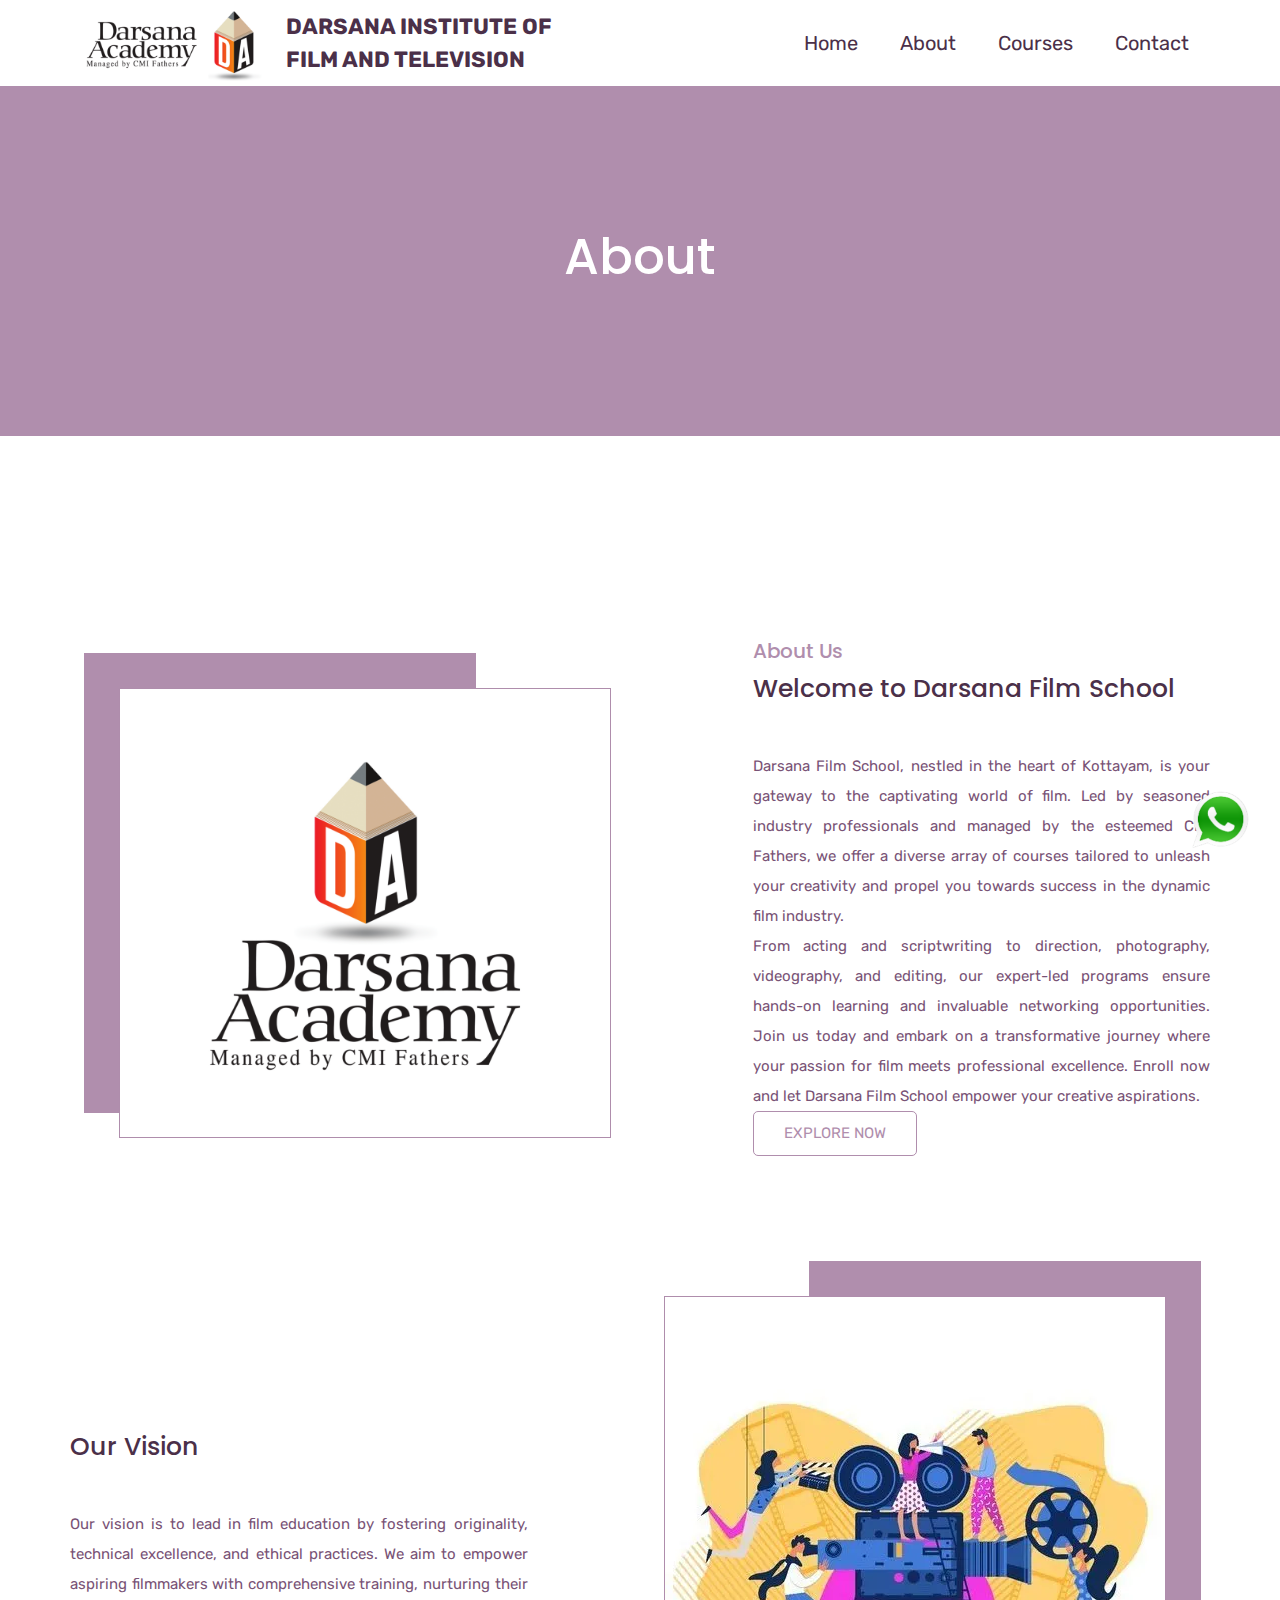
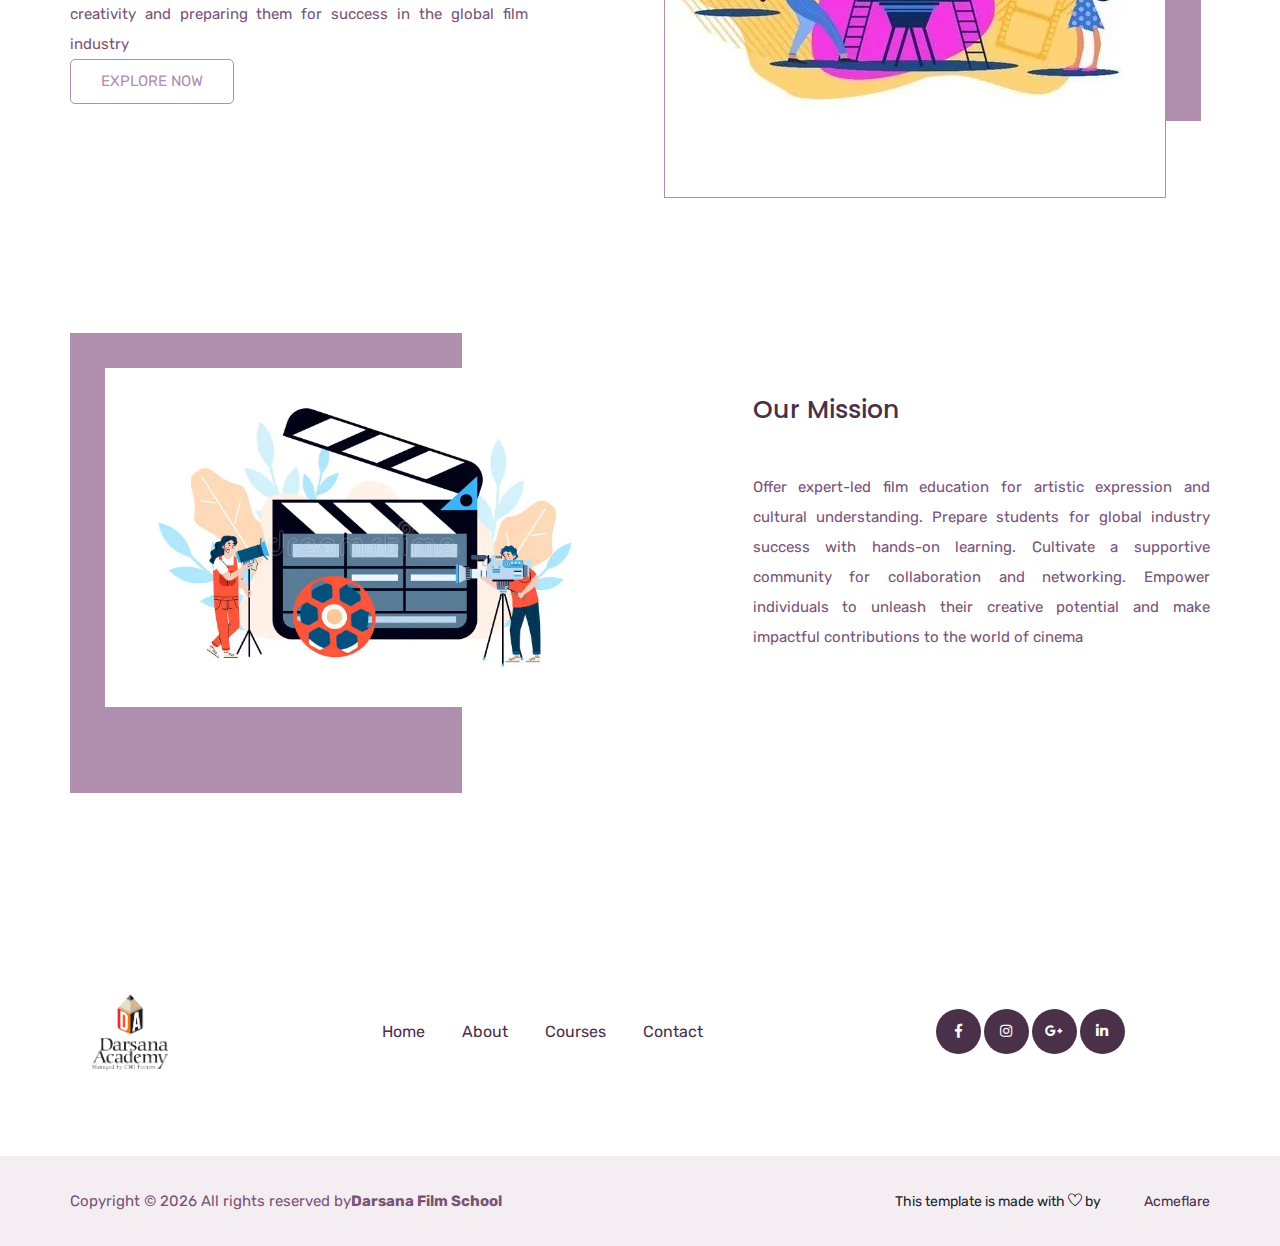
<file: about.html>
<!doctype html>
<html lang="zxx">

<head>
    <!-- Required meta tags -->
    <meta charset="utf-8">
    <title>darsana film school</title>
    <meta name="description"
        content="Discover Strings School of Arts, offering structured training in Carnatic, Hindustani, and Western music. Enroll in our music, dance, acting, and production programs. Join our vibrant community of artists.">
    <meta name="keywords"
        content="music training, dance classes, acting courses, music production, Carnatic music, Hindustani music, Western music, piano lessons, violin classes, guitar instruction, dance workshops, screen acting, music theory, performing arts education">
    <link rel="icon" href="img/darshana/Darsana logo - Copy.png">
    <!-- Bootstrap CSS -->
    <link rel="stylesheet" href="css/bootstrap.min.css">
    <!-- animate CSS -->
    <link rel="stylesheet" href="css/animate.css">
    <!-- owl carousel CSS -->
    <link rel="stylesheet" href="css/owl.carousel.min.css">
    <!-- font awesome CSS -->
    <link rel="stylesheet" href="css/all.css">
    <!-- flaticon CSS -->
    <link rel="stylesheet" href="css/flaticon.css">
    <link rel="stylesheet" href="css/themify-icons.css">
    <!-- font awesome CSS -->
    <link rel="stylesheet" href="css/magnific-popup.css">
    <!-- swiper CSS -->
    <link rel="stylesheet" href="css/slick.css">
    <!-- style CSS -->
    <link rel="stylesheet" href="css/style.css">
</head>

<body>
    <!--::header part start::-->
    <header class="main_menu home_menu">
        <div class="container">
            <div class="row align-items-center justify-content-center">
                <div class="col-lg-12">
                    <nav class="navbar navbar-expand-lg navbar-light">
                        <a class="navbar-brand logo2" href="index.html"> <img src="img/darshana/Darsana logo - Copy.png"
                            alt="logo"></a>
                    <span><strong style="color: #4b3049;" class="header_name">DARSANA INSTITUTE OF <br>FILM AND
                            TELEVISION</strong></span>
                        <button class="navbar-toggler" type="button" data-toggle="collapse"
                            data-target="#navbarSupportedContent" aria-controls="navbarSupportedContent"
                            aria-expanded="false" aria-label="Toggle navigation">
                            <span class="menu_icon"><i class="fas fa-bars"></i></span>
                        </button>

                        <div class="collapse navbar-collapse main-menu-item" id="navbarSupportedContent">
                            <ul class="navbar-nav">
                                <li class="nav-item">
                                    <a class="nav-link" href="index.html">Home</a>
                                </li>
                                <li class="nav-item">
                                    <a class="nav-link" href="about.html">about</a>
                                </li>
                                <li class="nav-item">
                                    <a class="nav-link" href="product_list.html">Courses </a>
                                </li>
                                <li class="nav-item">
                                    <a class="nav-link" href="contact.html">Contact</a>
                                </li>
                            </ul>
                        </div>
                    </nav>
                </div>
            </div>
        </div>
    </header>
    <!-- Header part end-->

    <!-- breadcrumb part start-->
    <section class="breadcrumb_part">
        <div class="container">
            <div class="row">
                <div class="col-lg-12">
                    <div class="breadcrumb_iner">
                        <h2>About</h2>
                    </div>
                </div>
            </div>
        </div>
    </section>
    <!-- breadcrumb part end-->


    <!-- product list start-->
    <section class="single_product_list" id="about" style="margin-top: 100px;">
        <div class="container">
            <div class="row">
                <div class="col-lg-12">
                    <div class="single_product_iner">
                        <div class="row align-items-center justify-content-between">
                            <div class="col-lg-6 col-sm-12 d-flex justify-content-center">
                                <div class="single_product_img ">
                                    <img style="border: 1px solid #af8dac;"
                                        src="img/darshana/Darsana logo - Copy (2).png" class="img-fluid1" alt="#">
                                    <img src="img/product_overlay.png" alt="#" class="product_overlay img-fluid">
                                </div>
                            </div>
                            <div class="col-lg-5 col-sm-12">
                                <div class="single_product_content">
                                    <h5>About Us</h5>
                                    <h2> <a href="about.html">Welcome to Darsana Film School</a> </h2>
                                    <p>Darsana Film School, nestled in the heart of Kottayam, is your gateway to the
                                        captivating world of film. Led by seasoned industry professionals and managed by
                                        the esteemed CMI Fathers, we offer a diverse array of courses tailored to
                                        unleash your creativity and propel you towards success in the dynamic film
                                        industry. </p>
                                    <p>From acting and scriptwriting to direction, photography, videography,
                                        and editing, our expert-led programs ensure hands-on learning and invaluable
                                        networking opportunities. Join us today and embark on a transformative journey
                                        where your passion for film meets professional excellence. Enroll now and let
                                        Darsana Film School empower your creative aspirations.</p>
                                    <a href="about.html" class="btn_3">Explore Now</a>
                                </div>
                            </div>
                        </div>
                    </div>
                    <div class="single_product_iner">
                        <div class="row align-items-center justify-content-between">
                            <div class="col-lg-6 col-sm-12 d-flex justify-content-center">
                                <div class="single_product_img">
                                    <img src="img/darshana/img2.webp" style="border: 1px solid #af8dac;"
                                        class="img-fluid" alt="#">
                                    <img src="img/product_overlay.png" alt="#" class="product_overlay img-fluid">
                                </div>
                            </div>
                            <div class="col-lg-5 col-sm-12">
                                <div class="single_product_content">
                                    <!-- <h5>Started from $10</h5> -->
                                    <h2> <a href="about.html">Our Vision</a> </h2>
                                    <p>Our vision is to lead in film education by fostering originality, technical
                                        excellence, and ethical practices. We aim to empower aspiring filmmakers with
                                        comprehensive training, nurturing their creativity and preparing them for
                                        success in the global film industry</p>
                                    <!-- <div style="border: 1px solid black; border-radius: 10px; width: 50%;" class="d-flex align-items-center justify-content-between mb-4">
                                            <div class="d-flex align-items-center">
                                                <img class="rounded-circle flex-shrink-0" src="img/a1.png" alt=""
                                                    style="width: 45px; height: 45px;">
                                                <div class="ms-3">
                                                    <h6 class="text-primary mb-1">Jhon Doe</h6>
                                                    <small>Teacher</small>
                                                </div>
                                            </div>
                                        </div> -->
                                    <a href="about.html" class="btn_3">Explore Now</a>
                                </div>
                            </div>
                        </div>
                    </div>
                    <div class="single_product_iner">
                        <div class="row align-items-center justify-content-between">
                            <div class="col-lg-6 col-sm-12 d-flex justify-content-center">
                                <div class="single_product_img">
                                    <img src="img/darshana/img3.webp" class="img-fluid" alt="#">
                                    <img src="img/product_overlay.png" alt="#" class="product_overlay img-fluid">
                                </div>
                            </div>
                            <div class="col-lg-5 col-sm-12">
                                <div class="single_product_content">
                                    <!-- <h5>Started from $10</h5> -->
                                    <h2> Our Mission </h2>
                                    <p>Offer expert-led film education for artistic expression and cultural
                                        understanding. Prepare students for global industry success with hands-on
                                        learning. Cultivate a supportive community for collaboration and networking.
                                        Empower individuals to unleash their creative potential and make impactful
                                        contributions to the world of cinema
                                    </p>
                                    <!-- <a href="product_list.html" class="btn_3">Explore Now</a> -->
                                </div>
                            </div>
                        </div>
                    </div>
                </div>
            </div>
        </div>
    </section>
    <!-- product list end-->

    <!--::footer_part start::-->
    <footer class="footer_part">
        <div class="footer_iner">
            <div class="container">
                <div class="row justify-content-between align-items-center">
                    <div class="footer_logo col-lg-2 justify-content-center d-flex">
                        <a class="logo1" href="index.html"><img src="img/darshana/Darsana_logo_-_Copy__2_-removebg-preview.png"
                                alt="#"></a>
                    </div>
                    <div class="col-lg-6">
                        <div class="footer_menu justify-content-center d-flex">
                            <div class="footer_menu_item">
                                <a href="index.html">Home</a>
                                <a href="about.html">About</a>
                                <a href="product_list.html">Courses</a>

                                <a href="contact.html">Contact</a>
                            </div>
                        </div>
                    </div>
                    <div class="col-lg-4 justify-content-center d-flex">
                        <div class="social_icon">
                            <a href="#"><i class="fab fa-facebook-f"></i></a>
                            <a href="#"><i class="fab fa-instagram"></i></a>
                            <a href="#"><i class="fab fa-google-plus-g"></i></a>
                            <a href="#"><i class="fab fa-linkedin-in"></i></a>
                        </div>
                    </div>
                </div>
            </div>
        </div>

        <div class="copyright_part">
            <div class="container">
                <div class="row ">
                    <div class="col-lg-12 ">
                        <div class="copyright_text ">
                            <P class="justify-content-center d-flex"><!-- Link back to Colorlib can't be removed. Template is licensed under CC BY 3.0. -->
                                Copyright &copy;
                                <script>document.write(new Date().getFullYear());</script> All rights reserved by
                                <strong>Darsana Film School
                                </strong>
                                <!-- Link back to Colorlib can't be removed. Template is licensed under CC BY 3.0. -->
                            </P>
                            <div class="copyright_link justify-content-center d-flex">
                                <div>
                                This
                                template is made with <i class="ti-heart" aria-hidden="true"></i> by <a
                                    href="https://acmeflare.in" target="_blank">Acmeflare</a></div>
                            </div>
                        </div>
                    </div>
                </div>
            </div>
        </div>
    </footer>
    <!--::footer_part end::-->

    <a href="https://api.whatsapp.com/send?phone=9188520400" id="whatsapp"><img src="img/whatsapp.png" alt=""></a>
    <a href="#" id="backToTopBtn" title="Back to Top">
        <span class="arrow-up"></span>
    </a>

    <!-- jquery plugins here-->
    <script src="js/jquery-1.12.1.min.js"></script>
    <!-- popper js -->
    <script src="js/popper.min.js"></script>
    <!-- bootstrap js -->
    <script src="js/bootstrap.min.js"></script>
    <!-- magnific popup js -->
    <script src="js/jquery.magnific-popup.js"></script>
    <!-- carousel js -->
    <script src="js/owl.carousel.min.js"></script>
    <script src="js/jquery.nice-select.min.js"></script>
    <!-- slick js -->
    <script src="js/slick.min.js"></script>
    <script src="js/jquery.counterup.min.js"></script>
    <script src="js/waypoints.min.js"></script>
    <script src="js/contact.js"></script>
    <script src="js/jquery.ajaxchimp.min.js"></script>
    <script src="js/jquery.form.js"></script>
    <script src="js/jquery.validate.min.js"></script>
    <script src="js/mail-script.js"></script>
    <!-- custom js -->
    <script src="js/custom.js"></script>
</body>

</html>
</file>
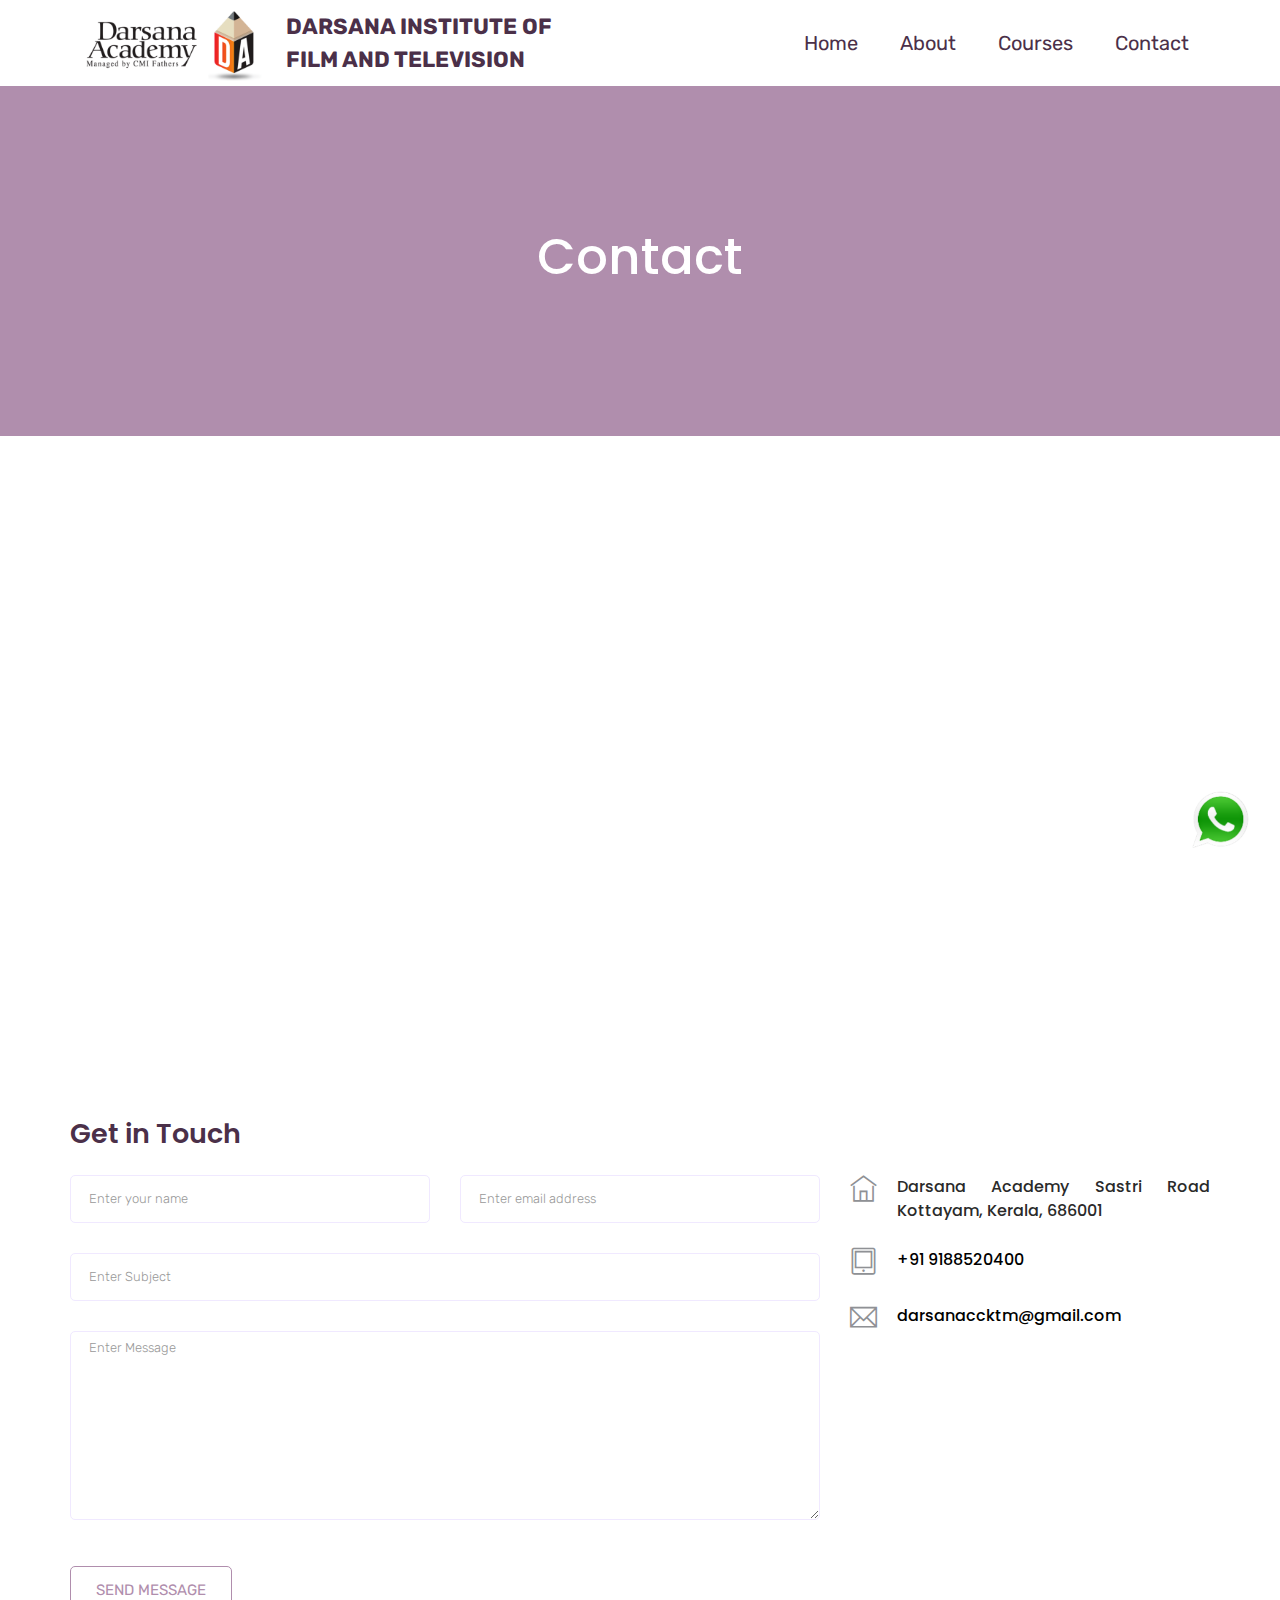
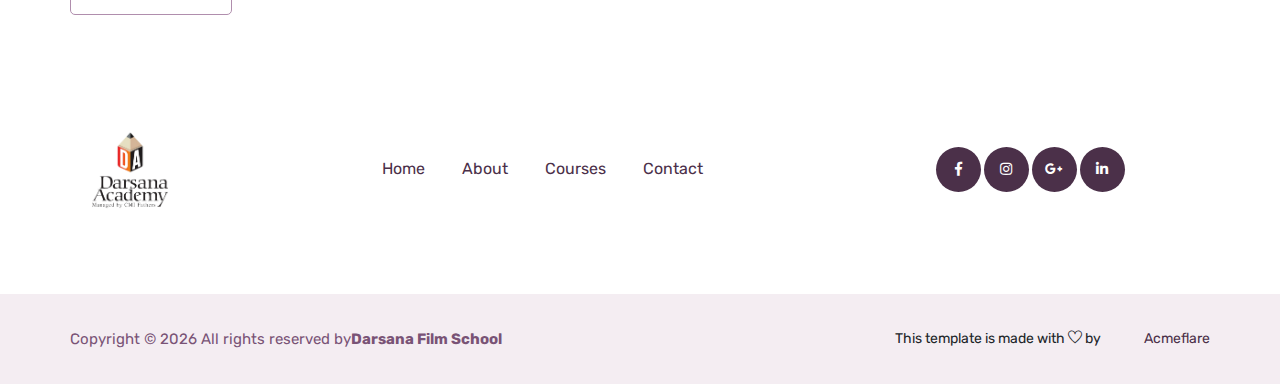
<file: contact.html>
<!doctype html>
<html lang="zxx">

<head>
  <!-- Required meta tags -->
  <meta charset="utf-8">
  <title>darsana film school</title>
  <meta name="description"
    content="Discover Strings School of Arts, offering structured training in Carnatic, Hindustani, and Western music. Enroll in our music, dance, acting, and production programs. Join our vibrant community of artists.">
  <meta name="keywords"
    content="music training, dance classes, acting courses, music production, Carnatic music, Hindustani music, Western music, piano lessons, violin classes, guitar instruction, dance workshops, screen acting, music theory, performing arts education">
  <link rel="icon" href="img/darshana/Darsana logo - Copy.png">
  <!-- Bootstrap CSS -->
  <link rel="stylesheet" href="css/bootstrap.min.css">
  <!-- animate CSS -->
  <link rel="stylesheet" href="css/animate.css">
  <!-- owl carousel CSS -->
  <link rel="stylesheet" href="css/owl.carousel.min.css">
  <!-- font awesome CSS -->
  <link rel="stylesheet" href="css/all.css">
  <!-- flaticon CSS -->
  <link rel="stylesheet" href="css/flaticon.css">
  <link rel="stylesheet" href="css/themify-icons.css">
  <!-- font awesome CSS -->
  <link rel="stylesheet" href="css/magnific-popup.css">
  <!-- swiper CSS -->
  <link rel="stylesheet" href="css/slick.css">
  <!-- style CSS -->
  <link rel="stylesheet" href="css/style.css">
</head>

<body>
  <!--::header part start::-->
  <header class="main_menu home_menu">
    <div class="container">
      <div class="row align-items-center justify-content-center">
        <div class="col-lg-12">
          <nav class="navbar navbar-expand-lg navbar-light">
            <a class="navbar-brand logo2" href="index.html"> <img src="img/darshana/Darsana logo - Copy.png"
              alt="logo"></a>
      <span><strong style="color: #4b3049;" class="header_name">DARSANA INSTITUTE OF <br>FILM AND
              TELEVISION</strong></span>
            <button class="navbar-toggler" type="button" data-toggle="collapse" data-target="#navbarSupportedContent"
              aria-controls="navbarSupportedContent" aria-expanded="false" aria-label="Toggle navigation">
              <span class="menu_icon"><i class="fas fa-bars"></i></span>
            </button>

            <div class="collapse navbar-collapse main-menu-item" id="navbarSupportedContent">
              <ul class="navbar-nav">
                <li class="nav-item">
                  <a class="nav-link" href="index.html">Home</a>
                </li>
                <li class="nav-item">
                  <a class="nav-link" href="about.html">about</a>
                </li>
                <li class="nav-item">
                  <a class="nav-link" href="product_list.html">Courses </a>
                </li>
                <li class="nav-item">
                  <a class="nav-link" href="contact.html">Contact</a>
                </li>
              </ul>
            </div>
          </nav>
        </div>
      </div>
    </div>
  </header>
  <!-- Header part end-->

  <!-- breadcrumb part start-->
  <section class="breadcrumb_part">
    <div class="container">
      <div class="row">
        <div class="col-lg-12">
          <div class="breadcrumb_iner">
            <h2>contact</h2>
          </div>
        </div>
      </div>
    </div>
  </section>
  <!-- breadcrumb part end-->

  <!-- ================ contact section start ================= -->
  <section class="contact-section" style="padding-top: 50px;">
    <div class="container">
      <div class="d-none d-sm-block mb-5 pb-4">
        
        <iframe
          src="https://www.google.com/maps/embed?pb=!1m18!1m12!1m3!1d3934.0334602807534!2d76.52503177422398!3d9.592384190493165!2m3!1f0!2f0!3f0!3m2!1i1024!2i768!4f13.1!3m3!1m2!1s0x3b062b756a15e6c7%3A0x1f0b73c1c87feb5e!2sDarsana%20Academy%20%7C%20IELTS%20OET%20and%20GERMAN%20Coaching!5e0!3m2!1sen!2sin!4v1714481808324!5m2!1sen!2sin"
          width="100%" height="550" style="border:0;" allowfullscreen="" loading="lazy"
          referrerpolicy="no-referrer-when-downgrade"></iframe>

      </div>


      <div class="row">
        <div class="col-12">
          <h2 class="contact-title">Get in Touch</h2>
        </div>
        <div class="col-lg-8">
          <form class="form-contact contact_form" name="" method="" id="contactForm"
            novalidate="novalidate">
            <div class="row">

              <div class="col-sm-6">
                <div class="form-group">
                  <input class="form-control" name="name" id="name" type="text" onfocus="this.placeholder = ''"
                    onblur="this.placeholder = 'Enter your name'" placeholder='Enter your name' required>
                </div>
              </div>
              <div class="col-sm-6">
                <div class="form-group">
                  <input class="form-control" name="email" id="email" type="email" onfocus="this.placeholder = ''"
                    onblur="this.placeholder = 'Enter email address'" placeholder='Enter email address' required>
                </div>
              </div>
              <div class="col-12">
                <div class="form-group">
                  <input class="form-control" name="subject" id="subject" type="text" onfocus="this.placeholder = ''"
                    onblur="this.placeholder = 'Enter Subject'" placeholder='Enter Subject' required>
                </div>
              </div>
              <div class="col-12">
                <div class="form-group">

                  <textarea class="form-control w-100" name="message" id="message" cols="30" rows="9"
                    onfocus="this.placeholder = ''" onblur="this.placeholder = 'Enter Message'"
                    placeholder='Enter Message' required></textarea>
                </div>
              </div>
            </div>
            <div class="form-group mt-3">
              <!-- <a href="#"  type="submit">Send Message</a> -->
              <button class="btn_3 button-contactForm" type="submit">Send Message</button>
            </div>
          </form>
        </div>
        <div class="col-lg-4">
          <div class="media contact-info">
            <span class="contact-info__icon"><i class="ti-home"></i></span>
            <div class="media-body">
              <h3> Darsana Academy
                Sastri Road
                Kottayam, Kerala, 686001
                </p>
            </div>
          </div>
          <div class="media contact-info">
            <span class="contact-info__icon"><i class="ti-tablet"></i></span>
            <div class="media-body">
              <h3><a style="color: black;" href="tel:9188520400"> +91 9188520400
              </h3>
              <!-- <p>Mon to Fri 9am to 6pm</p> -->
            </div>
          </div>
          <div class="media contact-info">
            <span class="contact-info__icon"><i class="ti-email"></i></span>
            <div class="media-body">
              <h3><a style="color: black;" href="mailto:darsanaccktm@gmail.com
                ">darsanaccktm@gmail.com
              </a></h3>
            </div>
          </div>
        </div>
      </div>
    </div>
  </section>
  <!-- ================ contact section end ================= -->
 <!--::footer_part start::-->
 <footer class="footer_part">
  <div class="footer_iner">
      <div class="container">
          <div class="row justify-content-between align-items-center">
              <div class="footer_logo col-lg-2 justify-content-center d-flex">
                  <a class="logo1" href="index.html"><img src="img/darshana/Darsana_logo_-_Copy__2_-removebg-preview.png"
                          alt="#"></a>
              </div>
              <div class="col-lg-6">
                  <div class="footer_menu justify-content-center d-flex">
                      <div class="footer_menu_item">
                          <a href="index.html">Home</a>
                          <a href="about.html">About</a>
                          <a href="product_list.html">Courses</a>

                          <a href="contact.html">Contact</a>
                      </div>
                  </div>
              </div>
              <div class="col-lg-4 justify-content-center d-flex">
                  <div class="social_icon">
                      <a href="#"><i class="fab fa-facebook-f"></i></a>
                      <a href="#"><i class="fab fa-instagram"></i></a>
                      <a href="#"><i class="fab fa-google-plus-g"></i></a>
                      <a href="#"><i class="fab fa-linkedin-in"></i></a>
                  </div>
              </div>
          </div>
      </div>
  </div>

  <div class="copyright_part">
      <div class="container">
          <div class="row ">
              <div class="col-lg-12 ">
                  <div class="copyright_text ">
                      <P class="justify-content-center d-flex"><!-- Link back to Colorlib can't be removed. Template is licensed under CC BY 3.0. -->
                          Copyright &copy;
                          <script>document.write(new Date().getFullYear());</script> All rights reserved by
                          <strong>Darsana Film School
                          </strong>
                          <!-- Link back to Colorlib can't be removed. Template is licensed under CC BY 3.0. -->
                      </P>
                      <div class="copyright_link justify-content-center d-flex">
                          <div>
                          This
                          template is made with <i class="ti-heart" aria-hidden="true"></i> by <a
                              href="https://acmeflare.in" target="_blank">Acmeflare</a></div>
                      </div>
                  </div>
              </div>
          </div>
      </div>
  </div>
</footer>
<!--::footer_part end::-->

<a href="https://api.whatsapp.com/send?phone=9188520400" id="whatsapp"><img src="img/whatsapp.png" alt=""></a>
<a href="#" id="backToTopBtn" title="Back to Top">
  <span class="arrow-up"></span>
</a>

<!-- jquery plugins here-->
<script src="js/jquery-1.12.1.min.js"></script>
<!-- popper js -->
<script src="js/popper.min.js"></script>
<!-- bootstrap js -->
<script src="js/bootstrap.min.js"></script>
<!-- magnific popup js -->
<script src="js/jquery.magnific-popup.js"></script>
<!-- carousel js -->
<script src="js/owl.carousel.min.js"></script>
<script src="js/jquery.nice-select.min.js"></script>
<!-- slick js -->
<script src="js/slick.min.js"></script>
<script src="js/jquery.counterup.min.js"></script>
<script src="js/waypoints.min.js"></script>
<script src="js/contact.js"></script>
<script src="js/jquery.ajaxchimp.min.js"></script>
<script src="js/jquery.form.js"></script>
<script src="js/jquery.validate.min.js"></script>
<script src="js/mail-script.js"></script>
<!-- custom js -->
<script src="js/custom.js"></script>
</body>

</html>
</file>
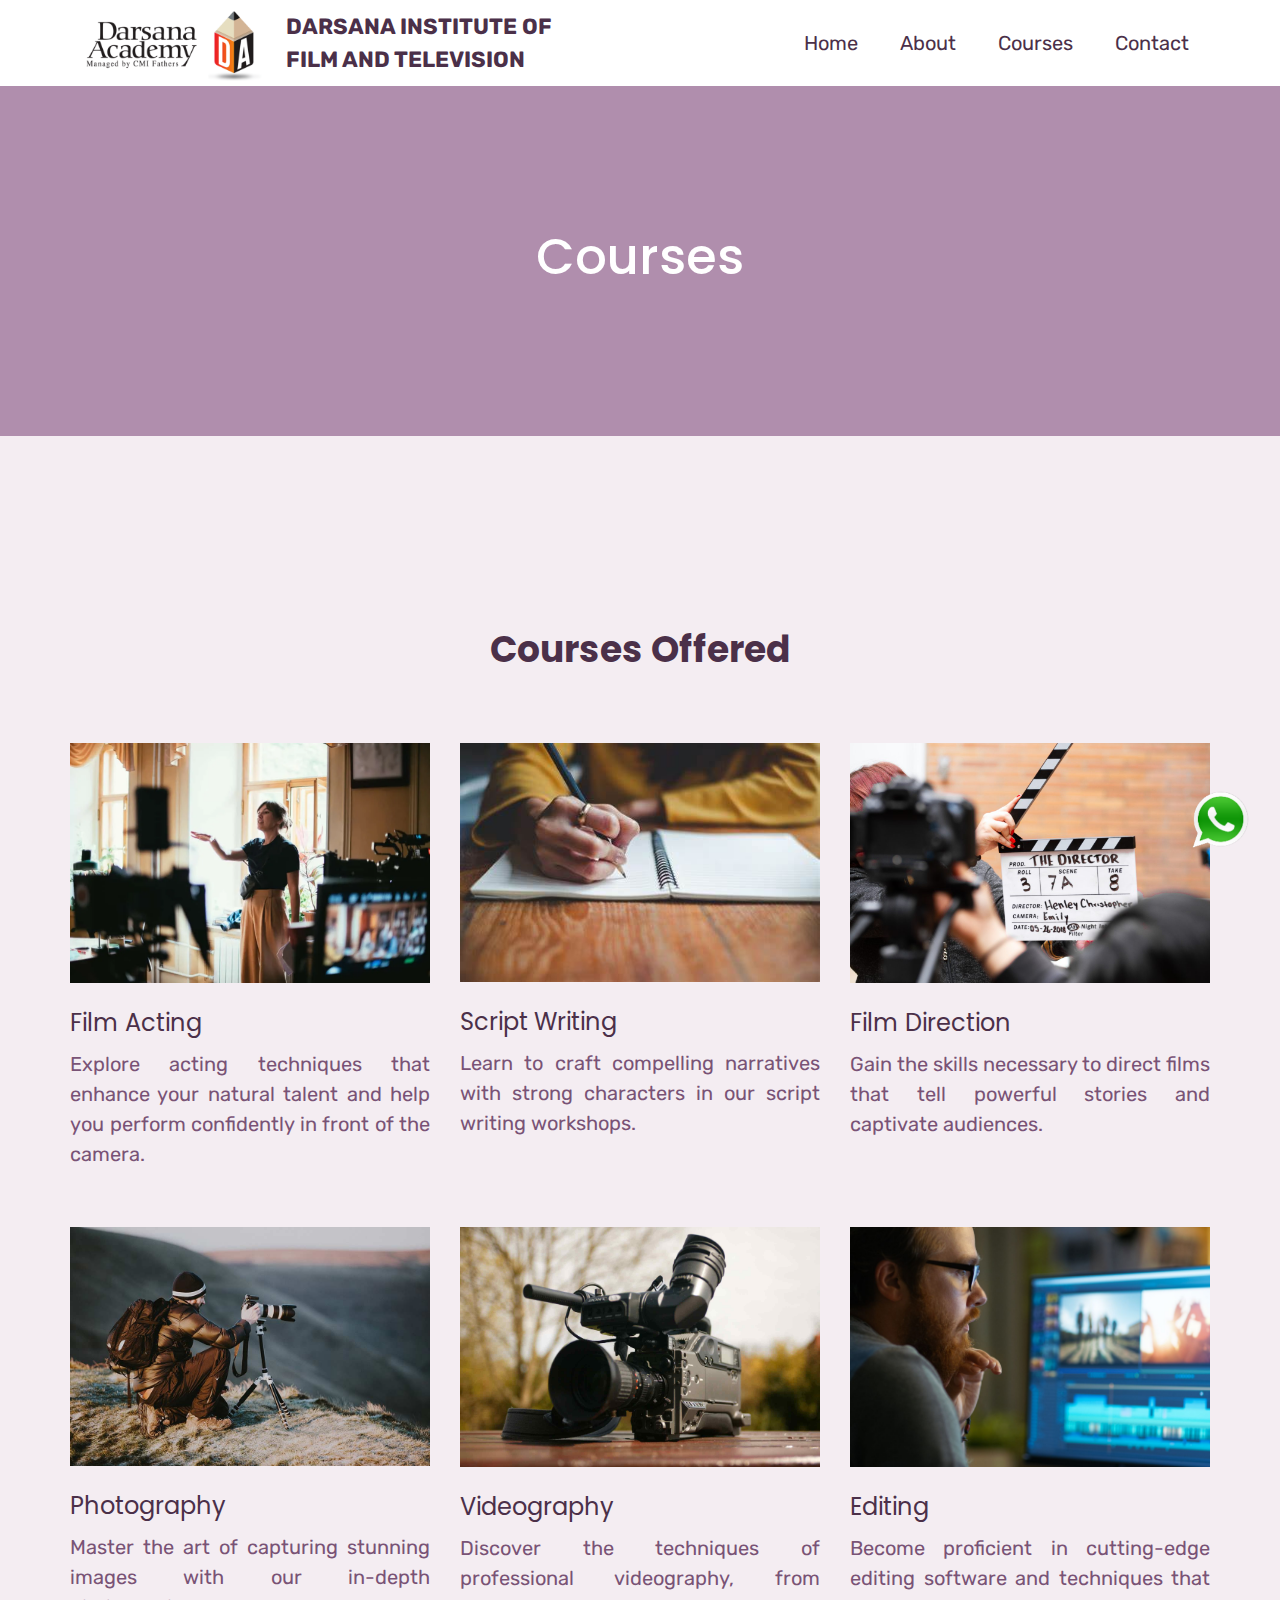
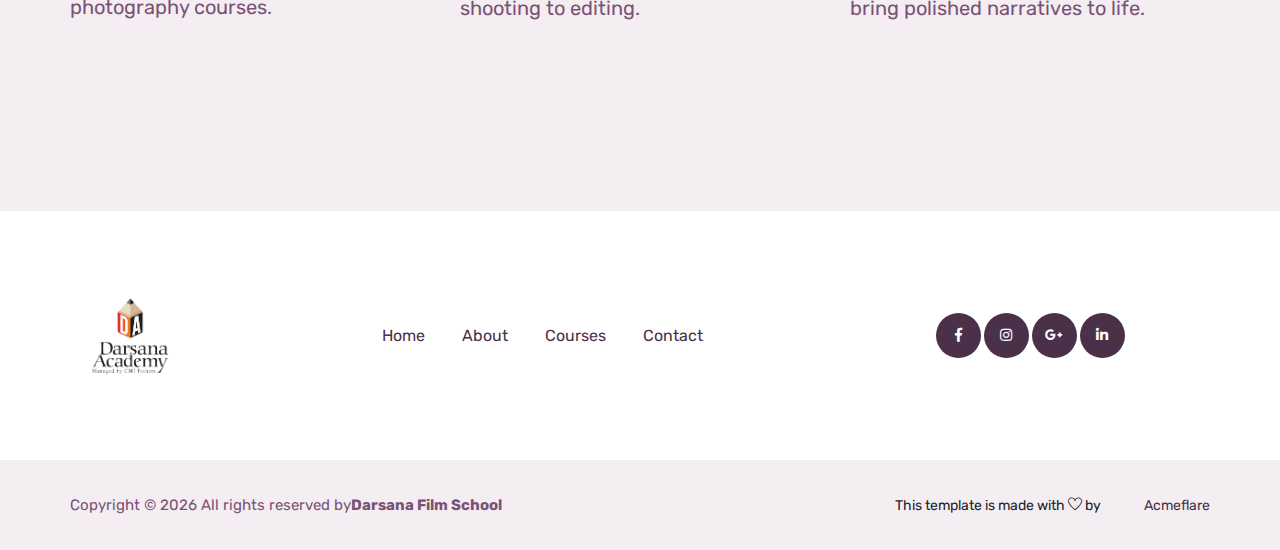
<file: product_list.html>
<!doctype html>
<html lang="zxx">

<head>
    <!-- Required meta tags -->
    <meta charset="utf-8">
    <title>darsana film school</title>
    <meta name="description"
        content="Discover Strings School of Arts, offering structured training in Carnatic, Hindustani, and Western music. Enroll in our music, dance, acting, and production programs. Join our vibrant community of artists.">
    <meta name="keywords"
        content="music training, dance classes, acting courses, music production, Carnatic music, Hindustani music, Western music, piano lessons, violin classes, guitar instruction, dance workshops, screen acting, music theory, performing arts education">
    <link rel="icon" href="img/darshana/Darsana logo - Copy.png">
    <!-- Bootstrap CSS -->
    <link rel="stylesheet" href="css/bootstrap.min.css">
    <!-- animate CSS -->
    <link rel="stylesheet" href="css/animate.css">
    <!-- owl carousel CSS -->
    <link rel="stylesheet" href="css/owl.carousel.min.css">
    <!-- font awesome CSS -->
    <link rel="stylesheet" href="css/all.css">
    <!-- flaticon CSS -->
    <link rel="stylesheet" href="css/flaticon.css">
    <link rel="stylesheet" href="css/themify-icons.css">
    <!-- font awesome CSS -->
    <link rel="stylesheet" href="css/magnific-popup.css">
    <!-- swiper CSS -->
    <link rel="stylesheet" href="css/slick.css">
    <!-- style CSS -->
    <link rel="stylesheet" href="css/style.css">
</head>

<body>
    <!--::header part start::-->
    <header class="main_menu home_menu">
        <div class="container">
            <div class="row align-items-center justify-content-center">
                <div class="col-lg-12">
                    <nav class="navbar navbar-expand-lg navbar-light">
                        <a class="navbar-brand logo2" href="index.html"> <img src="img/darshana/Darsana logo - Copy.png"
                                alt="logo"></a>
                        <span><strong style="color: #4b3049;" class="header_name">DARSANA INSTITUTE OF <br>FILM AND
                                TELEVISION</strong></span>
                        <button class="navbar-toggler" type="button" data-toggle="collapse"
                            data-target="#navbarSupportedContent" aria-controls="navbarSupportedContent"
                            aria-expanded="false" aria-label="Toggle navigation">
                            <span class="menu_icon"><i class="fas fa-bars"></i></span>
                        </button>

                        <div class="collapse navbar-collapse main-menu-item" id="navbarSupportedContent">
                            <ul class="navbar-nav">
                                <li class="nav-item">
                                    <a class="nav-link" href="index.html">Home</a>
                                </li>
                                <li class="nav-item">
                                    <a class="nav-link" href="about.html">about</a>
                                </li>
                                <li class="nav-item">
                                    <a class="nav-link" href="product_list.html">Courses </a>
                                </li>
                                <li class="nav-item">
                                    <a class="nav-link" href="contact.html">Contact</a>
                                </li>
                            </ul>
                        </div>
                    </nav>
                </div>
            </div>
        </div>
    </header>
    <!-- Header part end-->

    <!-- breadcrumb part start-->
    <section class="breadcrumb_part">
        <div class="container">
            <div class="row">
                <div class="col-lg-12">
                    <div class="breadcrumb_iner">
                        <h2>Courses</h2>
                    </div>
                </div>
            </div>
        </div>
    </section>
    <!-- breadcrumb part end-->
    <!-- trending item start-->
    <section class="trending_items">
        <div class="container">
            <div class="row">
                <div class="col-lg-12">
                    <div class="section_tittle text-center">
                        <h2>Courses Offered</h2>
                    </div>
                </div>
            </div>
            <div class="row">
                <div class="col-lg-4 col-sm-12">
                    <div class="single_product_item">
                        <div class="single_product_item_thumb">
                            <img src="img/darshana/Film-Acting-Acting-for-Screen.webp" alt="#" class="img-fluid"
                                style="width: -webkit-fill-available;">
                        </div>
                        <h3>Film Acting </h3>
                        <p>
                            Explore acting techniques that enhance your natural talent and help you perform confidently
                            in front of the camera.</p>


                    </div>
                </div>
                <div class="col-lg-4 col-sm-12">
                    <div class="single_product_item">
                        <div class="single_product_item_thumb">
                            <img src="img/darshana/Script Writing.jpeg" alt="#" class="img-fluid"
                                style="width: -webkit-fill-available;">
                        </div>
                        <h3>Script Writing</h3>
                        <p>
                            Learn to craft compelling narratives with strong characters in our script writing workshops.
                        </p>


                    </div>
                </div>
                <div class="col-lg-4 col-sm-12">
                    <div class="single_product_item">
                        <div class="single_product_item_thumb">
                            <img src="img/darshana/Film Direction.jpg" alt="#" class="img-fluid"
                                style="width: -webkit-fill-available;">
                        </div>
                        <h3>Film Direction </h3>
                        <p>
                            Gain the skills necessary to direct films that tell powerful stories and captivate
                            audiences.</p>


                    </div>
                </div>
                <div class="col-lg-4 col-sm-12">
                    <div class="single_product_item">
                        <div class="single_product_item_thumb">
                            <img src="img/darshana/Photography.jpg" alt="#" class="img-fluid"
                                style="width: -webkit-fill-available;">
                        </div>
                        <h3>Photography </h3>
                        <p>
                            Master the art of capturing stunning images with our in-depth photography courses.</p>


                    </div>
                </div>
                <div class="col-lg-4 col-sm-12">
                    <div class="single_product_item">
                        <div class="single_product_item_thumb">
                            <img src="img/darshana/videography-services.jpg" alt="#" class="img-fluid"
                                style="width: -webkit-fill-available;">
                        </div>
                        <h3>Videography </h3>
                        <p>
                            Discover the techniques of professional videography, from shooting to editing.</p>


                    </div>
                </div>
                <div class="col-lg-4 col-sm-12">
                    <div class="single_product_item">
                        <div class="single_product_item_thumb">
                            <img src="img/darshana/Editing1.jpeg" alt="#" class="img-fluid"
                                style="width: -webkit-fill-available;">
                        </div>
                        <h3>Editing </h3>
                        <p>
                            Become proficient in cutting-edge editing software and techniques that bring polished
                            narratives to life.</p>


                    </div>
                </div>

                <!-- <div class="col-lg-4 col-sm-6">
                    <div class="single_product_item">
                        <img src="img/tranding_item/tranding_item_3.png" alt="#" class="img-fluid">
                        <h3> <a href="single-product.html">Memory foam filling cotton Slow rebound pillows</a> </h3>
                        <p>From $5</p>
                    </div>
                </div>
                <div class="col-lg-4 col-sm-6">
                    <div class="single_product_item">
                        <img src="img/tranding_item/tranding_item_4.png" alt="#" class="img-fluid">
                        <h3> <a href="single-product.html">Cervical pillow for airplane
                                car office nap pillow</a> </h3>
                        <p>From $5</p>
                    </div>
                </div>
                <div class="col-lg-4 col-sm-6">
                    <div class="single_product_item">
                        <img src="img/tranding_item/tranding_item_5.png" alt="#" class="img-fluid">
                        <h3> <a href="single-product.html">Foam filling cotton slow rebound pillows</a> </h3>
                        <p>From $5</p>
                    </div>
                </div>
                <div class="col-lg-4 col-sm-6">
                    <div class="single_product_item">
                        <img src="img/tranding_item/tranding_item_6.png" alt="#" class="img-fluid">
                        <h3> <a href="single-product.html">Memory foam filling cotton Slow rebound pillows</a> </h3>
                        <p>From $5</p>
                    </div>
                </div> -->
            </div>
        </div>
    </section>
    <!-- trending item end-->


    <!--::footer_part start::-->
    <footer class="footer_part">
        <div class="footer_iner">
            <div class="container">
                <div class="row justify-content-between align-items-center">
                    <div class="footer_logo col-lg-2 justify-content-center d-flex">
                        <a class="logo1" href="index.html"><img
                                src="img/darshana/Darsana_logo_-_Copy__2_-removebg-preview.png" alt="#"></a>
                    </div>
                    <div class="col-lg-6">
                        <div class="footer_menu justify-content-center d-flex">
                            <div class="footer_menu_item">
                                <a href="index.html">Home</a>
                                <a href="about.html">About</a>
                                <a href="product_list.html">Courses</a>

                                <a href="contact.html">Contact</a>
                            </div>
                        </div>
                    </div>
                    <div class="col-lg-4 justify-content-center d-flex">
                        <div class="social_icon">
                            <a href="#"><i class="fab fa-facebook-f"></i></a>
                            <a href="#"><i class="fab fa-instagram"></i></a>
                            <a href="#"><i class="fab fa-google-plus-g"></i></a>
                            <a href="#"><i class="fab fa-linkedin-in"></i></a>
                        </div>
                    </div>
                </div>
            </div>
        </div>

        <div class="copyright_part">
            <div class="container">
                <div class="row ">
                    <div class="col-lg-12 ">
                        <div class="copyright_text ">
                            <P class="justify-content-center d-flex">
                                <!-- Link back to Colorlib can't be removed. Template is licensed under CC BY 3.0. -->
                                Copyright &copy;
                                <script>document.write(new Date().getFullYear());</script> All rights reserved by
                                <strong>Darsana Film School
                                </strong>
                                <!-- Link back to Colorlib can't be removed. Template is licensed under CC BY 3.0. -->
                            </P>
                            <div class="copyright_link justify-content-center d-flex">
                                <div>
                                    This
                                    template is made with <i class="ti-heart" aria-hidden="true"></i> by <a
                                        href="https://acmeflare.in" target="_blank">Acmeflare</a></div>
                            </div>
                        </div>
                    </div>
                </div>
            </div>
        </div>
    </footer>
    <!--::footer_part end::-->

    <a href="https://api.whatsapp.com/send?phone=9188520400" id="whatsapp"><img src="img/whatsapp.png" alt=""></a>
    <a href="#" id="backToTopBtn" title="Back to Top">
        <span class="arrow-up"></span>
    </a>

    <!-- jquery plugins here-->
    <script src="js/jquery-1.12.1.min.js"></script>
    <!-- popper js -->
    <script src="js/popper.min.js"></script>
    <!-- bootstrap js -->
    <script src="js/bootstrap.min.js"></script>
    <!-- magnific popup js -->
    <script src="js/jquery.magnific-popup.js"></script>
    <!-- carousel js -->
    <script src="js/owl.carousel.min.js"></script>
    <script src="js/jquery.nice-select.min.js"></script>
    <!-- slick js -->
    <script src="js/slick.min.js"></script>
    <script src="js/jquery.counterup.min.js"></script>
    <script src="js/waypoints.min.js"></script>
    <script src="js/contact.js"></script>
    <script src="js/jquery.ajaxchimp.min.js"></script>
    <script src="js/jquery.form.js"></script>
    <script src="js/jquery.validate.min.js"></script>
    <script src="js/mail-script.js"></script>
    <!-- custom js -->
    <script src="js/custom.js"></script>
</body>

</html>
</file>
<file: css/flaticon.css>
/*
  	Flaticon icon font: Flaticon
  	Creation date: 30/12/2019 07:11
  	*/

@font-face {
  font-family: "Flaticon";
  src: url("../fonts/Flaticon.eot");
  src: url("../fonts/Flaticon.eot?#iefix") format("embedded-opentype"),
       url("../fonts/Flaticon.woff2") format("woff2"),
       url("../fonts/Flaticon.woff") format("woff"),
       url("../fonts/Flaticon.ttf") format("truetype"),
       url("../fonts/Flaticon.svg#Flaticon") format("svg");
  font-weight: normal;
  font-style: normal;
}

@media screen and (-webkit-min-device-pixel-ratio:0) {
  @font-face {
    font-family: "Flaticon";
    src: url("./Flaticon.svg#Flaticon") format("svg");
  }
}

[class^="flaticon-"]:before, [class*=" flaticon-"]:before,
[class^="flaticon-"]:after, [class*=" flaticon-"]:after {   
  font-family: Flaticon;
  font-style: normal;
}

.flaticon-quote:before { content: "\f100"; }
.flaticon-shopping-cart-black-shape:before { content: "\f101"; }
</file>
<file: css/themify-icons.css>
@font-face {
	font-family: 'themify';
	src:url('../fonts/themify.eot?-fvbane');
	src:url('../fonts/themify.eot?#iefix-fvbane') format('embedded-opentype'),
		url('../fonts/themify.woff?-fvbane') format('woff'),
		url('../fonts/themify.ttf?-fvbane') format('truetype'),
		url('../fonts/themify.svg?-fvbane#themify') format('svg');
	font-weight: normal;
	font-style: normal;
}

[class^="ti-"], [class*=" ti-"] {
	font-family: 'themify';
	speak: none;
	font-style: normal;
	font-weight: normal;
	font-variant: normal;
	text-transform: none;
	line-height: 1;

	/* Better Font Rendering =========== */
	-webkit-font-smoothing: antialiased;
	-moz-osx-font-smoothing: grayscale;
}

.ti-wand:before {
	content: "\e600";
}
.ti-volume:before {
	content: "\e601";
}
.ti-user:before {
	content: "\e602";
}
.ti-unlock:before {
	content: "\e603";
}
.ti-unlink:before {
	content: "\e604";
}
.ti-trash:before {
	content: "\e605";
}
.ti-thought:before {
	content: "\e606";
}
.ti-target:before {
	content: "\e607";
}
.ti-tag:before {
	content: "\e608";
}
.ti-tablet:before {
	content: "\e609";
}
.ti-star:before {
	content: "\e60a";
}
.ti-spray:before {
	content: "\e60b";
}
.ti-signal:before {
	content: "\e60c";
}
.ti-shopping-cart:before {
	content: "\e60d";
}
.ti-shopping-cart-full:before {
	content: "\e60e";
}
.ti-settings:before {
	content: "\e60f";
}
.ti-search:before {
	content: "\e610";
}
.ti-zoom-in:before {
	content: "\e611";
}
.ti-zoom-out:before {
	content: "\e612";
}
.ti-cut:before {
	content: "\e613";
}
.ti-ruler:before {
	content: "\e614";
}
.ti-ruler-pencil:before {
	content: "\e615";
}
.ti-ruler-alt:before {
	content: "\e616";
}
.ti-bookmark:before {
	content: "\e617";
}
.ti-bookmark-alt:before {
	content: "\e618";
}
.ti-reload:before {
	content: "\e619";
}
.ti-plus:before {
	content: "\e61a";
}
.ti-pin:before {
	content: "\e61b";
}
.ti-pencil:before {
	content: "\e61c";
}
.ti-pencil-alt:before {
	content: "\e61d";
}
.ti-paint-roller:before {
	content: "\e61e";
}
.ti-paint-bucket:before {
	content: "\e61f";
}
.ti-na:before {
	content: "\e620";
}
.ti-mobile:before {
	content: "\e621";
}
.ti-minus:before {
	content: "\e622";
}
.ti-medall:before {
	content: "\e623";
}
.ti-medall-alt:before {
	content: "\e624";
}
.ti-marker:before {
	content: "\e625";
}
.ti-marker-alt:before {
	content: "\e626";
}
.ti-arrow-up:before {
	content: "\e627";
}
.ti-arrow-right:before {
	content: "\e628";
}
.ti-arrow-left:before {
	content: "\e629";
}
.ti-arrow-down:before {
	content: "\e62a";
}
.ti-lock:before {
	content: "\e62b";
}
.ti-location-arrow:before {
	content: "\e62c";
}
.ti-link:before {
	content: "\e62d";
}
.ti-layout:before {
	content: "\e62e";
}
.ti-layers:before {
	content: "\e62f";
}
.ti-layers-alt:before {
	content: "\e630";
}
.ti-key:before {
	content: "\e631";
}
.ti-import:before {
	content: "\e632";
}
.ti-image:before {
	content: "\e633";
}
.ti-heart:before {
	content: "\e634";
}
.ti-heart-broken:before {
	content: "\e635";
}
.ti-hand-stop:before {
	content: "\e636";
}
.ti-hand-open:before {
	content: "\e637";
}
.ti-hand-drag:before {
	content: "\e638";
}
.ti-folder:before {
	content: "\e639";
}
.ti-flag:before {
	content: "\e63a";
}
.ti-flag-alt:before {
	content: "\e63b";
}
.ti-flag-alt-2:before {
	content: "\e63c";
}
.ti-eye:before {
	content: "\e63d";
}
.ti-export:before {
	content: "\e63e";
}
.ti-exchange-vertical:before {
	content: "\e63f";
}
.ti-desktop:before {
	content: "\e640";
}
.ti-cup:before {
	content: "\e641";
}
.ti-crown:before {
	content: "\e642";
}
.ti-comments:before {
	content: "\e643";
}
.ti-comment:before {
	content: "\e644";
}
.ti-comment-alt:before {
	content: "\e645";
}
.ti-close:before {
	content: "\e646";
}
.ti-clip:before {
	content: "\e647";
}
.ti-angle-up:before {
	content: "\e648";
}
.ti-angle-right:before {
	content: "\e649";
}
.ti-angle-left:before {
	content: "\e64a";
}
.ti-angle-down:before {
	content: "\e64b";
}
.ti-check:before {
	content: "\e64c";
}
.ti-check-box:before {
	content: "\e64d";
}
.ti-camera:before {
	content: "\e64e";
}
.ti-announcement:before {
	content: "\e64f";
}
.ti-brush:before {
	content: "\e650";
}
.ti-briefcase:before {
	content: "\e651";
}
.ti-bolt:before {
	content: "\e652";
}
.ti-bolt-alt:before {
	content: "\e653";
}
.ti-blackboard:before {
	content: "\e654";
}
.ti-bag:before {
	content: "\e655";
}
.ti-move:before {
	content: "\e656";
}
.ti-arrows-vertical:before {
	content: "\e657";
}
.ti-arrows-horizontal:before {
	content: "\e658";
}
.ti-fullscreen:before {
	content: "\e659";
}
.ti-arrow-top-right:before {
	content: "\e65a";
}
.ti-arrow-top-left:before {
	content: "\e65b";
}
.ti-arrow-circle-up:before {
	content: "\e65c";
}
.ti-arrow-circle-right:before {
	content: "\e65d";
}
.ti-arrow-circle-left:before {
	content: "\e65e";
}
.ti-arrow-circle-down:before {
	content: "\e65f";
}
.ti-angle-double-up:before {
	content: "\e660";
}
.ti-angle-double-right:before {
	content: "\e661";
}
.ti-angle-double-left:before {
	content: "\e662";
}
.ti-angle-double-down:before {
	content: "\e663";
}
.ti-zip:before {
	content: "\e664";
}
.ti-world:before {
	content: "\e665";
}
.ti-wheelchair:before {
	content: "\e666";
}
.ti-view-list:before {
	content: "\e667";
}
.ti-view-list-alt:before {
	content: "\e668";
}
.ti-view-grid:before {
	content: "\e669";
}
.ti-uppercase:before {
	content: "\e66a";
}
.ti-upload:before {
	content: "\e66b";
}
.ti-underline:before {
	content: "\e66c";
}
.ti-truck:before {
	content: "\e66d";
}
.ti-timer:before {
	content: "\e66e";
}
.ti-ticket:before {
	content: "\e66f";
}
.ti-thumb-up:before {
	content: "\e670";
}
.ti-thumb-down:before {
	content: "\e671";
}
.ti-text:before {
	content: "\e672";
}
.ti-stats-up:before {
	content: "\e673";
}
.ti-stats-down:before {
	content: "\e674";
}
.ti-split-v:before {
	content: "\e675";
}
.ti-split-h:before {
	content: "\e676";
}
.ti-smallcap:before {
	content: "\e677";
}
.ti-shine:before {
	content: "\e678";
}
.ti-shift-right:before {
	content: "\e679";
}
.ti-shift-left:before {
	content: "\e67a";
}
.ti-shield:before {
	content: "\e67b";
}
.ti-notepad:before {
	content: "\e67c";
}
.ti-server:before {
	content: "\e67d";
}
.ti-quote-right:before {
	content: "\e67e";
}
.ti-quote-left:before {
	content: "\e67f";
}
.ti-pulse:before {
	content: "\e680";
}
.ti-printer:before {
	content: "\e681";
}
.ti-power-off:before {
	content: "\e682";
}
.ti-plug:before {
	content: "\e683";
}
.ti-pie-chart:before {
	content: "\e684";
}
.ti-paragraph:before {
	content: "\e685";
}
.ti-panel:before {
	content: "\e686";
}
.ti-package:before {
	content: "\e687";
}
.ti-music:before {
	content: "\e688";
}
.ti-music-alt:before {
	content: "\e689";
}
.ti-mouse:before {
	content: "\e68a";
}
.ti-mouse-alt:before {
	content: "\e68b";
}
.ti-money:before {
	content: "\e68c";
}
.ti-microphone:before {
	content: "\e68d";
}
.ti-menu:before {
	content: "\e68e";
}
.ti-menu-alt:before {
	content: "\e68f";
}
.ti-map:before {
	content: "\e690";
}
.ti-map-alt:before {
	content: "\e691";
}
.ti-loop:before {
	content: "\e692";
}
.ti-location-pin:before {
	content: "\e693";
}
.ti-list:before {
	content: "\e694";
}
.ti-light-bulb:before {
	content: "\e695";
}
.ti-Italic:before {
	content: "\e696";
}
.ti-info:before {
	content: "\e697";
}
.ti-infinite:before {
	content: "\e698";
}
.ti-id-badge:before {
	content: "\e699";
}
.ti-hummer:before {
	content: "\e69a";
}
.ti-home:before {
	content: "\e69b";
}
.ti-help:before {
	content: "\e69c";
}
.ti-headphone:before {
	content: "\e69d";
}
.ti-harddrives:before {
	content: "\e69e";
}
.ti-harddrive:before {
	content: "\e69f";
}
.ti-gift:before {
	content: "\e6a0";
}
.ti-game:before {
	content: "\e6a1";
}
.ti-filter:before {
	content: "\e6a2";
}
.ti-files:before {
	content: "\e6a3";
}
.ti-file:before {
	content: "\e6a4";
}
.ti-eraser:before {
	content: "\e6a5";
}
.ti-envelope:before {
	content: "\e6a6";
}
.ti-download:before {
	content: "\e6a7";
}
.ti-direction:before {
	content: "\e6a8";
}
.ti-direction-alt:before {
	content: "\e6a9";
}
.ti-dashboard:before {
	content: "\e6aa";
}
.ti-control-stop:before {
	content: "\e6ab";
}
.ti-control-shuffle:before {
	content: "\e6ac";
}
.ti-control-play:before {
	content: "\e6ad";
}
.ti-control-pause:before {
	content: "\e6ae";
}
.ti-control-forward:before {
	content: "\e6af";
}
.ti-control-backward:before {
	content: "\e6b0";
}
.ti-cloud:before {
	content: "\e6b1";
}
.ti-cloud-up:before {
	content: "\e6b2";
}
.ti-cloud-down:before {
	content: "\e6b3";
}
.ti-clipboard:before {
	content: "\e6b4";
}
.ti-car:before {
	content: "\e6b5";
}
.ti-calendar:before {
	content: "\e6b6";
}
.ti-book:before {
	content: "\e6b7";
}
.ti-bell:before {
	content: "\e6b8";
}
.ti-basketball:before {
	content: "\e6b9";
}
.ti-bar-chart:before {
	content: "\e6ba";
}
.ti-bar-chart-alt:before {
	content: "\e6bb";
}
.ti-back-right:before {
	content: "\e6bc";
}
.ti-back-left:before {
	content: "\e6bd";
}
.ti-arrows-corner:before {
	content: "\e6be";
}
.ti-archive:before {
	content: "\e6bf";
}
.ti-anchor:before {
	content: "\e6c0";
}
.ti-align-right:before {
	content: "\e6c1";
}
.ti-align-left:before {
	content: "\e6c2";
}
.ti-align-justify:before {
	content: "\e6c3";
}
.ti-align-center:before {
	content: "\e6c4";
}
.ti-alert:before {
	content: "\e6c5";
}
.ti-alarm-clock:before {
	content: "\e6c6";
}
.ti-agenda:before {
	content: "\e6c7";
}
.ti-write:before {
	content: "\e6c8";
}
.ti-window:before {
	content: "\e6c9";
}
.ti-widgetized:before {
	content: "\e6ca";
}
.ti-widget:before {
	content: "\e6cb";
}
.ti-widget-alt:before {
	content: "\e6cc";
}
.ti-wallet:before {
	content: "\e6cd";
}
.ti-video-clapper:before {
	content: "\e6ce";
}
.ti-video-camera:before {
	content: "\e6cf";
}
.ti-vector:before {
	content: "\e6d0";
}
.ti-themify-logo:before {
	content: "\e6d1";
}
.ti-themify-favicon:before {
	content: "\e6d2";
}
.ti-themify-favicon-alt:before {
	content: "\e6d3";
}
.ti-support:before {
	content: "\e6d4";
}
.ti-stamp:before {
	content: "\e6d5";
}
.ti-split-v-alt:before {
	content: "\e6d6";
}
.ti-slice:before {
	content: "\e6d7";
}
.ti-shortcode:before {
	content: "\e6d8";
}
.ti-shift-right-alt:before {
	content: "\e6d9";
}
.ti-shift-left-alt:before {
	content: "\e6da";
}
.ti-ruler-alt-2:before {
	content: "\e6db";
}
.ti-receipt:before {
	content: "\e6dc";
}
.ti-pin2:before {
	content: "\e6dd";
}
.ti-pin-alt:before {
	content: "\e6de";
}
.ti-pencil-alt2:before {
	content: "\e6df";
}
.ti-palette:before {
	content: "\e6e0";
}
.ti-more:before {
	content: "\e6e1";
}
.ti-more-alt:before {
	content: "\e6e2";
}
.ti-microphone-alt:before {
	content: "\e6e3";
}
.ti-magnet:before {
	content: "\e6e4";
}
.ti-line-double:before {
	content: "\e6e5";
}
.ti-line-dotted:before {
	content: "\e6e6";
}
.ti-line-dashed:before {
	content: "\e6e7";
}
.ti-layout-width-full:before {
	content: "\e6e8";
}
.ti-layout-width-default:before {
	content: "\e6e9";
}
.ti-layout-width-default-alt:before {
	content: "\e6ea";
}
.ti-layout-tab:before {
	content: "\e6eb";
}
.ti-layout-tab-window:before {
	content: "\e6ec";
}
.ti-layout-tab-v:before {
	content: "\e6ed";
}
.ti-layout-tab-min:before {
	content: "\e6ee";
}
.ti-layout-slider:before {
	content: "\e6ef";
}
.ti-layout-slider-alt:before {
	content: "\e6f0";
}
.ti-layout-sidebar-right:before {
	content: "\e6f1";
}
.ti-layout-sidebar-none:before {
	content: "\e6f2";
}
.ti-layout-sidebar-left:before {
	content: "\e6f3";
}
.ti-layout-placeholder:before {
	content: "\e6f4";
}
.ti-layout-menu:before {
	content: "\e6f5";
}
.ti-layout-menu-v:before {
	content: "\e6f6";
}
.ti-layout-menu-separated:before {
	content: "\e6f7";
}
.ti-layout-menu-full:before {
	content: "\e6f8";
}
.ti-layout-media-right-alt:before {
	content: "\e6f9";
}
.ti-layout-media-right:before {
	content: "\e6fa";
}
.ti-layout-media-overlay:before {
	content: "\e6fb";
}
.ti-layout-media-overlay-alt:before {
	content: "\e6fc";
}
.ti-layout-media-overlay-alt-2:before {
	content: "\e6fd";
}
.ti-layout-media-left-alt:before {
	content: "\e6fe";
}
.ti-layout-media-left:before {
	content: "\e6ff";
}
.ti-layout-media-center-alt:before {
	content: "\e700";
}
.ti-layout-media-center:before {
	content: "\e701";
}
.ti-layout-list-thumb:before {
	content: "\e702";
}
.ti-layout-list-thumb-alt:before {
	content: "\e703";
}
.ti-layout-list-post:before {
	content: "\e704";
}
.ti-layout-list-large-image:before {
	content: "\e705";
}
.ti-layout-line-solid:before {
	content: "\e706";
}
.ti-layout-grid4:before {
	content: "\e707";
}
.ti-layout-grid3:before {
	content: "\e708";
}
.ti-layout-grid2:before {
	content: "\e709";
}
.ti-layout-grid2-thumb:before {
	content: "\e70a";
}
.ti-layout-cta-right:before {
	content: "\e70b";
}
.ti-layout-cta-left:before {
	content: "\e70c";
}
.ti-layout-cta-center:before {
	content: "\e70d";
}
.ti-layout-cta-btn-right:before {
	content: "\e70e";
}
.ti-layout-cta-btn-left:before {
	content: "\e70f";
}
.ti-layout-column4:before {
	content: "\e710";
}
.ti-layout-column3:before {
	content: "\e711";
}
.ti-layout-column2:before {
	content: "\e712";
}
.ti-layout-accordion-separated:before {
	content: "\e713";
}
.ti-layout-accordion-merged:before {
	content: "\e714";
}
.ti-layout-accordion-list:before {
	content: "\e715";
}
.ti-ink-pen:before {
	content: "\e716";
}
.ti-info-alt:before {
	content: "\e717";
}
.ti-help-alt:before {
	content: "\e718";
}
.ti-headphone-alt:before {
	content: "\e719";
}
.ti-hand-point-up:before {
	content: "\e71a";
}
.ti-hand-point-right:before {
	content: "\e71b";
}
.ti-hand-point-left:before {
	content: "\e71c";
}
.ti-hand-point-down:before {
	content: "\e71d";
}
.ti-gallery:before {
	content: "\e71e";
}
.ti-face-smile:before {
	content: "\e71f";
}
.ti-face-sad:before {
	content: "\e720";
}
.ti-credit-card:before {
	content: "\e721";
}
.ti-control-skip-forward:before {
	content: "\e722";
}
.ti-control-skip-backward:before {
	content: "\e723";
}
.ti-control-record:before {
	content: "\e724";
}
.ti-control-eject:before {
	content: "\e725";
}
.ti-comments-smiley:before {
	content: "\e726";
}
.ti-brush-alt:before {
	content: "\e727";
}
.ti-youtube:before {
	content: "\e728";
}
.ti-vimeo:before {
	content: "\e729";
}
.ti-twitter:before {
	content: "\e72a";
}
.ti-time:before {
	content: "\e72b";
}
.ti-tumblr:before {
	content: "\e72c";
}
.ti-skype:before {
	content: "\e72d";
}
.ti-share:before {
	content: "\e72e";
}
.ti-share-alt:before {
	content: "\e72f";
}
.ti-rocket:before {
	content: "\e730";
}
.ti-pinterest:before {
	content: "\e731";
}
.ti-new-window:before {
	content: "\e732";
}
.ti-microsoft:before {
	content: "\e733";
}
.ti-list-ol:before {
	content: "\e734";
}
.ti-linkedin:before {
	content: "\e735";
}
.ti-layout-sidebar-2:before {
	content: "\e736";
}
.ti-layout-grid4-alt:before {
	content: "\e737";
}
.ti-layout-grid3-alt:before {
	content: "\e738";
}
.ti-layout-grid2-alt:before {
	content: "\e739";
}
.ti-layout-column4-alt:before {
	content: "\e73a";
}
.ti-layout-column3-alt:before {
	content: "\e73b";
}
.ti-layout-column2-alt:before {
	content: "\e73c";
}
.ti-instagram:before {
	content: "\e73d";
}
.ti-google:before {
	content: "\e73e";
}
.ti-github:before {
	content: "\e73f";
}
.ti-flickr:before {
	content: "\e740";
}
.ti-facebook:before {
	content: "\e741";
}
.ti-dropbox:before {
	content: "\e742";
}
.ti-dribbble:before {
	content: "\e743";
}
.ti-apple:before {
	content: "\e744";
}
.ti-android:before {
	content: "\e745";
}
.ti-save:before {
	content: "\e746";
}
.ti-save-alt:before {
	content: "\e747";
}
.ti-yahoo:before {
	content: "\e748";
}
.ti-wordpress:before {
	content: "\e749";
}
.ti-vimeo-alt:before {
	content: "\e74a";
}
.ti-twitter-alt:before {
	content: "\e74b";
}
.ti-tumblr-alt:before {
	content: "\e74c";
}
.ti-trello:before {
	content: "\e74d";
}
.ti-stack-overflow:before {
	content: "\e74e";
}
.ti-soundcloud:before {
	content: "\e74f";
}
.ti-sharethis:before {
	content: "\e750";
}
.ti-sharethis-alt:before {
	content: "\e751";
}
.ti-reddit:before {
	content: "\e752";
}
.ti-pinterest-alt:before {
	content: "\e753";
}
.ti-microsoft-alt:before {
	content: "\e754";
}
.ti-linux:before {
	content: "\e755";
}
.ti-jsfiddle:before {
	content: "\e756";
}
.ti-joomla:before {
	content: "\e757";
}
.ti-html5:before {
	content: "\e758";
}
.ti-flickr-alt:before {
	content: "\e759";
}
.ti-email:before {
	content: "\e75a";
}
.ti-drupal:before {
	content: "\e75b";
}
.ti-dropbox-alt:before {
	content: "\e75c";
}
.ti-css3:before {
	content: "\e75d";
}
.ti-rss:before {
	content: "\e75e";
}
.ti-rss-alt:before {
	content: "\e75f";
}
</file>
<file: css/style.css>
/*Color Variables*/
/**************** extend css start ****************/
@import url("https://fonts.googleapis.com/css?family=Poppins:300,400,500,600,700|Rubik:300,400,500,700&display=swap");
/* line 2, /Applications/MAMP/htdocs/old/palash/cl/shop_html/sass/_extends.scss */
.form-contact .form-group .btn_1 i {
  background-image: linear-gradient(16deg, #ff005a 0%, #ff5d2d 64%, #ffba00 100%);
}

/* line 10, /Applications/MAMP/htdocs/old/palash/cl/shop_html/sass/_extends.scss */
.form-contact .form-group .btn_1 {
  background-image: linear-gradient(to left, #fff 0%, #fff 51%, #fff 100%);
}

/**************** extend css start ****************/
/**************** common css start ****************/
/* line 4, /Applications/MAMP/htdocs/old/palash/cl/shop_html/sass/_common.scss */
body {
  font-family: "Rubik", sans-serif;
  padding: 0;
  margin: 0;
  font-size: 14px;
  text-align: justify;
}

/* line 10, /Applications/MAMP/htdocs/old/palash/cl/shop_html/sass/_common.scss */
.message_submit_form:focus {
  outline: none;
}

/* line 13, /Applications/MAMP/htdocs/old/palash/cl/shop_html/sass/_common.scss */
input:hover,
input:focus {
  outline: none !important;
}

/* line 17, /Applications/MAMP/htdocs/old/palash/cl/shop_html/sass/_common.scss */
.gray_bg {
  background-color: #f4f4f4;
}

/* line 20, /Applications/MAMP/htdocs/old/palash/cl/shop_html/sass/_common.scss */
.section_padding {
  padding: 200px 0px;
}

@media only screen and (min-width: 992px) and (max-width: 1200px) {
  /* line 20, /Applications/MAMP/htdocs/old/palash/cl/shop_html/sass/_common.scss */
  .section_padding {
    padding: 100px 0px;
  }
}

@media only screen and (min-width: 768px) and (max-width: 991px) {
  /* line 20, /Applications/MAMP/htdocs/old/palash/cl/shop_html/sass/_common.scss */
  .section_padding {
    padding: 70px 0px;
  }
}

@media (max-width: 576px) {
  /* line 20, /Applications/MAMP/htdocs/old/palash/cl/shop_html/sass/_common.scss */
  .section_padding {
    padding: 70px 0px;
  }
}

@media only screen and (min-width: 576px) and (max-width: 767px) {
  /* line 20, /Applications/MAMP/htdocs/old/palash/cl/shop_html/sass/_common.scss */
  .section_padding {
    padding: 70px 0px;
  }
}

/* line 39, /Applications/MAMP/htdocs/old/palash/cl/shop_html/sass/_common.scss */
.single_padding_top {
  padding-top: 200px !important;
}

@media only screen and (min-width: 992px) and (max-width: 1200px) {
  /* line 39, /Applications/MAMP/htdocs/old/palash/cl/shop_html/sass/_common.scss */
  .single_padding_top {
    padding-top: 70px !important;
  }
}

@media only screen and (min-width: 768px) and (max-width: 991px) {
  /* line 39, /Applications/MAMP/htdocs/old/palash/cl/shop_html/sass/_common.scss */
  .single_padding_top {
    padding-top: 70px !important;
  }
}

@media (max-width: 576px) {
  /* line 39, /Applications/MAMP/htdocs/old/palash/cl/shop_html/sass/_common.scss */
  .single_padding_top {
    padding-top: 70px !important;
  }
}

@media only screen and (min-width: 576px) and (max-width: 767px) {
  /* line 39, /Applications/MAMP/htdocs/old/palash/cl/shop_html/sass/_common.scss */
  .single_padding_top {
    padding-top: 100px !important;
  }
}

/* line 58, /Applications/MAMP/htdocs/old/palash/cl/shop_html/sass/_common.scss */
.padding_top {
  padding-top: 200px;
}

@media only screen and (min-width: 992px) and (max-width: 1200px) {
  /* line 58, /Applications/MAMP/htdocs/old/palash/cl/shop_html/sass/_common.scss */
  .padding_top {
    padding-top: 100px;
  }
}

@media only screen and (min-width: 768px) and (max-width: 991px) {
  /* line 58, /Applications/MAMP/htdocs/old/palash/cl/shop_html/sass/_common.scss */
  .padding_top {
    padding-top: 70px;
  }
}

@media (max-width: 576px) {
  /* line 58, /Applications/MAMP/htdocs/old/palash/cl/shop_html/sass/_common.scss */
  .padding_top {
    padding-top: 70px;
  }
}

@media only screen and (min-width: 576px) and (max-width: 767px) {
  /* line 58, /Applications/MAMP/htdocs/old/palash/cl/shop_html/sass/_common.scss */
  .padding_top {
    padding-top: 70px;
  }
}

/* line 77, /Applications/MAMP/htdocs/old/palash/cl/shop_html/sass/_common.scss */
.padding_bottom {
  padding-bottom: 200px;
}

@media only screen and (min-width: 992px) and (max-width: 1200px) {
  /* line 77, /Applications/MAMP/htdocs/old/palash/cl/shop_html/sass/_common.scss */
  .padding_bottom {
    padding-bottom: 100px;
  }
}

@media only screen and (min-width: 768px) and (max-width: 991px) {
  /* line 77, /Applications/MAMP/htdocs/old/palash/cl/shop_html/sass/_common.scss */
  .padding_bottom {
    padding-bottom: 70px;
  }
}

@media (max-width: 576px) {
  /* line 77, /Applications/MAMP/htdocs/old/palash/cl/shop_html/sass/_common.scss */
  .padding_bottom {
    padding-bottom: 70px;
  }
}

@media only screen and (min-width: 576px) and (max-width: 767px) {
  /* line 77, /Applications/MAMP/htdocs/old/palash/cl/shop_html/sass/_common.scss */
  .padding_bottom {
    padding-bottom: 70px;
  }
}

/* line 97, /Applications/MAMP/htdocs/old/palash/cl/shop_html/sass/_common.scss */
a {
  text-decoration: none;
  -webkit-transition: 0.5s;
  transition: 0.5s;
}

/* line 101, /Applications/MAMP/htdocs/old/palash/cl/shop_html/sass/_common.scss */
a:hover {
  outline: none;
  text-decoration: none;
}

/* line 106, /Applications/MAMP/htdocs/old/palash/cl/shop_html/sass/_common.scss */
h1,
h2,
h3,
h4,
h5,
h6 {
  color: #4B3049;
  font-family: "Poppins", sans-serif;
  -webkit-transition: 0.5s;
  transition: 0.5s;
}

/* line 117, /Applications/MAMP/htdocs/old/palash/cl/shop_html/sass/_common.scss */
p {
  font-family: "Rubik", sans-serif;
  line-height: 2;
  font-size: 15px;
  margin-bottom: 0px;
  color: #795376;
  font-weight: 400;
}

/* line 126, /Applications/MAMP/htdocs/old/palash/cl/shop_html/sass/_common.scss */
h2 {
  font-size: 44px;
  line-height: 28px;
  color: #4B3049;
  font-weight: 600;
  line-height: 1.222;
}

@media (max-width: 576px) {
  /* line 126, /Applications/MAMP/htdocs/old/palash/cl/shop_html/sass/_common.scss */
  h2 {
    font-size: 25px;
    line-height: 28px;
  }
}

@media only screen and (min-width: 576px) and (max-width: 767px) {
  /* line 126, /Applications/MAMP/htdocs/old/palash/cl/shop_html/sass/_common.scss */
  h2 {
    font-size: 30px;
    line-height: 32px;
  }
}

/* line 146, /Applications/MAMP/htdocs/old/palash/cl/shop_html/sass/_common.scss */
h3 {
  font-size: 24px;
  line-height: 25px;
}

@media (max-width: 576px) {
  /* line 146, /Applications/MAMP/htdocs/old/palash/cl/shop_html/sass/_common.scss */
  h3 {
    font-size: 20px;
  }
}

/* line 156, /Applications/MAMP/htdocs/old/palash/cl/shop_html/sass/_common.scss */
h5 {
  font-size: 18px;
  line-height: 22px;
}

/* line 161, /Applications/MAMP/htdocs/old/palash/cl/shop_html/sass/_common.scss */
img {
  max-width: 100%;
}

/* line 165, /Applications/MAMP/htdocs/old/palash/cl/shop_html/sass/_common.scss */
a:focus,
.button:focus,
button:focus,
.btn:focus {
  text-decoration: none;
  outline: none;
  box-shadow: none;
  -webkit-transition: 1s;
  transition: 1s;
}

/* line 175, /Applications/MAMP/htdocs/old/palash/cl/shop_html/sass/_common.scss */
.section_tittle {
  margin-bottom: 80px;
}
@media (min-width: 991px) {
  .banner_part .banner_text p {
    font-size: 16px;
    line-height: 1.5;
  }
  
  .logo2{
    width: 200px;
  }
  
#whatsapp{
  position: fixed;
  /* display: none; */
  right: 20px;
  bottom: 40px;
  z-index: 99;
  padding: 0;
  display: flex;
  
  width: 80px;
  height: 80px;
}
.header_name{
  font-size: 22px;
}

}
@media (max-width: 991px) {
  /* line 175, /Applications/MAMP/htdocs/old/palash/cl/shop_html/sass/_common.scss */
  .banner_part .banner_text p {
    font-size: 37px;
    line-height: 1.5;
  }
  .section_tittle {
    margin-bottom: 20px;
  }
  .logo2{
    width: 250px;
  }
  
#whatsapp{
  position: fixed;
  /* display: none; */
  right: 20px;
  bottom: 40px;
  z-index: 99;
  padding: 0;
  display: flex;
  
  width: 150px;
  height: 150px;
}
.header_name{
  font-size: 30px;
}

}


@media only screen and (min-width: 992px) and (max-width: 1200px) {
  /* line 175, /Applications/MAMP/htdocs/old/palash/cl/shop_html/sass/_common.scss */
  .section_tittle {
    margin-bottom: 40px;
  }
}

/* line 186, /Applications/MAMP/htdocs/old/palash/cl/shop_html/sass/_common.scss */
.section_tittle h2 {
  font-size: 36px;
  color: #4B3049;
  line-height: 27px;
  font-weight: 700;
  position: relative;
  margin-bottom: 28px;
}

@media (max-width: 576px) {
  /* line 186, /Applications/MAMP/htdocs/old/palash/cl/shop_html/sass/_common.scss */
  .section_tittle h2 {
    font-size: 25px;
    line-height: 35px;
    margin-bottom: 15px;
  }
}

@media only screen and (min-width: 576px) and (max-width: 767px) {
  /* line 186, /Applications/MAMP/htdocs/old/palash/cl/shop_html/sass/_common.scss */
  .section_tittle h2 {
    font-size: 25px;
    line-height: 35px;
    margin-bottom: 15px;
  }
}

@media only screen and (min-width: 768px) and (max-width: 991px) {
  /* line 186, /Applications/MAMP/htdocs/old/palash/cl/shop_html/sass/_common.scss */
  .section_tittle h2 {
    font-size: 35px;
    line-height: 40px;
    margin-bottom: 15px;
  }
}

@media only screen and (min-width: 992px) and (max-width: 1200px) {
  /* line 186, /Applications/MAMP/htdocs/old/palash/cl/shop_html/sass/_common.scss */
  .section_tittle h2 {
    font-size: 35px;
    line-height: 40px;
  }
}

/* line 219, /Applications/MAMP/htdocs/old/palash/cl/shop_html/sass/_common.scss */
.section_tittle p {
  color: #556172;
  text-transform: capitalize;
  line-height: 30px;
  font-family: "Poppins", sans-serif;
}

@media (max-width: 576px) {
  /* line 219, /Applications/MAMP/htdocs/old/palash/cl/shop_html/sass/_common.scss */
  .section_tittle p {
    margin-bottom: 10px;
  }
}

@media only screen and (min-width: 576px) and (max-width: 767px) {
  /* line 219, /Applications/MAMP/htdocs/old/palash/cl/shop_html/sass/_common.scss */
  .section_tittle p {
    margin-bottom: 10px;
  }
}

@media only screen and (min-width: 768px) and (max-width: 991px) {
  /* line 219, /Applications/MAMP/htdocs/old/palash/cl/shop_html/sass/_common.scss */
  .section_tittle p {
    margin-bottom: 10px;
  }
}

@media only screen and (min-width: 992px) and (max-width: 1200px) {
  /* line 219, /Applications/MAMP/htdocs/old/palash/cl/shop_html/sass/_common.scss */
  .section_tittle p {
    margin-bottom: 10px;
  }
}

/* line 243, /Applications/MAMP/htdocs/old/palash/cl/shop_html/sass/_common.scss */
ul {
  list-style: none;
  margin: 0;
  padding: 0;
}

/* line 249, /Applications/MAMP/htdocs/old/palash/cl/shop_html/sass/_common.scss */
.mb_110 {
  margin-bottom: 110px;
}

@media (max-width: 576px) {
  /* line 249, /Applications/MAMP/htdocs/old/palash/cl/shop_html/sass/_common.scss */
  .mb_110 {
    margin-bottom: 220px;
  }
}

/* line 258, /Applications/MAMP/htdocs/old/palash/cl/shop_html/sass/_common.scss */
.mt_130 {
  margin-top: 130px;
}

@media (max-width: 576px) {
  /* line 258, /Applications/MAMP/htdocs/old/palash/cl/shop_html/sass/_common.scss */
  .mt_130 {
    margin-top: 70px;
  }
}

@media only screen and (min-width: 576px) and (max-width: 767px) {
  /* line 258, /Applications/MAMP/htdocs/old/palash/cl/shop_html/sass/_common.scss */
  .mt_130 {
    margin-top: 70px;
  }
}

@media only screen and (min-width: 768px) and (max-width: 991px) {
  /* line 258, /Applications/MAMP/htdocs/old/palash/cl/shop_html/sass/_common.scss */
  .mt_130 {
    margin-top: 70px;
  }
}

@media only screen and (min-width: 992px) and (max-width: 1200px) {
  /* line 258, /Applications/MAMP/htdocs/old/palash/cl/shop_html/sass/_common.scss */
  .mt_130 {
    margin-top: 70px;
  }
}

/* line 278, /Applications/MAMP/htdocs/old/palash/cl/shop_html/sass/_common.scss */
.mb_130 {
  margin-bottom: 140px;
}

@media (max-width: 991px) {
  /* line 278, /Applications/MAMP/htdocs/old/palash/cl/shop_html/sass/_common.scss */
  .mb_130 {
    margin-bottom: 70px;
  }
}

@media only screen and (min-width: 992px) and (max-width: 1200px) {
  /* line 278, /Applications/MAMP/htdocs/old/palash/cl/shop_html/sass/_common.scss */
  .mb_130 {
    margin-bottom: 100px;
  }
}

/* line 290, /Applications/MAMP/htdocs/old/palash/cl/shop_html/sass/_common.scss */
.padding_less_40 {
  margin-bottom: -50px;
}

/* line 294, /Applications/MAMP/htdocs/old/palash/cl/shop_html/sass/_common.scss */
.z_index {
  z-index: 9 !important;
  position: relative;
}

@media only screen and (min-width: 1200px) and (max-width: 3640px) {
  /* line 300, /Applications/MAMP/htdocs/old/palash/cl/shop_html/sass/_common.scss */
  .container {
    max-width: 1170px;
  }
}

@media (max-width: 1200px) {
  /* line 306, /Applications/MAMP/htdocs/old/palash/cl/shop_html/sass/_common.scss */
  [class*="hero-ani-"] {
    display: none !important;
  }
}

/* line 311, /Applications/MAMP/htdocs/old/palash/cl/shop_html/sass/_common.scss */
.form-control:focus {
  color: #495057;
  background-color: #fff;
  border-color: #dddddd;
  outline: 0;
  box-shadow: none;
}

/* line 320, /Applications/MAMP/htdocs/old/palash/cl/shop_html/sass/_common.scss */
.pageination .page-link {
  border: 0px solid transparent;
  font-weight: 500;
  font-size: 18px;
  color: #979797;
  padding: 10px 8px;
}

/* line 326, /Applications/MAMP/htdocs/old/palash/cl/shop_html/sass/_common.scss */
.pageination .page-link:hover {
  background-color: transparent;
  color: #000;
}

/* line 331, /Applications/MAMP/htdocs/old/palash/cl/shop_html/sass/_common.scss */
.pageination i {
  font-size: 12px;
}

/* line 335, /Applications/MAMP/htdocs/old/palash/cl/shop_html/sass/_common.scss */
.sidebar_box_shadow {
  box-shadow: 0px 10px 10px 0px rgba(153, 153, 153, 0.1);
}

/* line 338, /Applications/MAMP/htdocs/old/palash/cl/shop_html/sass/_common.scss */
.border_top {
  border-top: 1px solid #eee;
  max-width: 1110px;
  margin: 0 auto;
}

/* line 343, /Applications/MAMP/htdocs/old/palash/cl/shop_html/sass/_common.scss */
.section_bg {
  background-color: #f4edf278;
}

/**************** common css end ****************/
/* Main Button Area css
============================================================================================ */
/* line 3, /Applications/MAMP/htdocs/old/palash/cl/shop_html/sass/_button.scss */
.submit_btn {
  width: auto;
  display: inline-block;
  background: #fff;
  padding: 0px 50px;
  color: #fff;
  font-size: 13px;
  font-weight: 500;
  line-height: 50px;
  border-radius: 5px;
  outline: none !important;
  box-shadow: none !important;
  text-align: center;
  border: 1px solid #edeff2;
  cursor: pointer;
  -webkit-transition: 0.5s;
  transition: 0.5s;
}

/* line 19, /Applications/MAMP/htdocs/old/palash/cl/shop_html/sass/_button.scss */
.submit_btn:hover {
  background: transparent;
}

/* line 24, /Applications/MAMP/htdocs/old/palash/cl/shop_html/sass/_button.scss */
.btn_1 {
  display: inline-block;
  padding: 17px 50px;
  border-radius: 5px;
  background-color: #B08EAD;
  border: 2px solid #B08EAD;
  font-size: 15px;
  font-weight: 500;
  -webkit-transition: 0.5s;
  transition: 0.5s;
  text-transform: capitalize;
  color: #fff;
}

/* line 36, /Applications/MAMP/htdocs/old/palash/cl/shop_html/sass/_button.scss */
.btn_1:hover {
  background-color: #fff;
  color: #B08EAD;
}

@media (max-width: 991px) {
  /* line 24, /Applications/MAMP/htdocs/old/palash/cl/shop_html/sass/_button.scss */
  .btn_1 {
    padding: 13px 35px;
  }
}

/* line 44, /Applications/MAMP/htdocs/old/palash/cl/shop_html/sass/_button.scss */
.btn_3 {
  display: inline-block;
  padding: 10px 30px;
  border-radius: 5px;
  background-color: transparent;
  border: 1px solid #B08EAD;
  font-size: 15px;
  font-weight: 700;
  color: #B08EAD;
  text-transform: uppercase;
  font-weight: 400;
  -webkit-transition: 0.5s;
  transition: 0.5s;
}

/* line 56, /Applications/MAMP/htdocs/old/palash/cl/shop_html/sass/_button.scss */
.btn_3:hover {
  background-color: #B08EAD;
  color: #fff;
}

@media (max-width: 991px) {
  /* line 44, /Applications/MAMP/htdocs/old/palash/cl/shop_html/sass/_button.scss */
  .btn_3 {
    padding: 13px 35px;
  }
}

/* line 64, /Applications/MAMP/htdocs/old/palash/cl/shop_html/sass/_button.scss */
.btn_2 {
  display: inline-block;
  width: 180px;
  height: 60px;
  line-height: 60px;
  text-align: center;
  background-color: #fff;
  font-size: 15px;
  font-family: "Poppins", sans-serif;
  font-weight: 500;
  color: #1e1e1e;
  -o-transition: all .4s ease-in-out;
  -webkit-transition: all .4s ease-in-out;
  transition: all .4s ease-in-out;
  text-transform: capitalize;
}

/* line 79, /Applications/MAMP/htdocs/old/palash/cl/shop_html/sass/_button.scss */
.btn_2:hover {
  color: #fff !important;
  background-color: #B08EAD;
}

@media (max-width: 991px) {
  /* line 64, /Applications/MAMP/htdocs/old/palash/cl/shop_html/sass/_button.scss */
  .btn_2 {
    height: 50px;
    width: 140px;
    line-height: 50px;
  }
}

/* line 94, /Applications/MAMP/htdocs/old/palash/cl/shop_html/sass/_button.scss */
.btn_4 {
  color: #B08EAD;
  font-size: 15px;
  font-weight: 700;
  margin-top: 53px;
  display: inline-block;
  -webkit-transition: 0.5s;
  transition: 0.5s;
  border-radius: 5px;
}

@media (max-width: 991px) {
  /* line 94, /Applications/MAMP/htdocs/old/palash/cl/shop_html/sass/_button.scss */
  .btn_4 {
    margin-top: 30px;
  }
}

/* line 109, /Applications/MAMP/htdocs/old/palash/cl/shop_html/sass/_button.scss */
.btn_4 img {
  width: 20px;
  margin-left: 15px;
}

/*=================== custom button rule start ====================*/
/* line 117, /Applications/MAMP/htdocs/old/palash/cl/shop_html/sass/_button.scss */
.button {
  display: inline-block;
  border: 1px solid transparent;
  font-size: 15px;
  font-weight: 500;
  padding: 12px 54px;
  border-radius: 4px;
  color: #fff;
  border: 1px solid #edeff2;
  text-transform: uppercase;
  background-color: #B08EAD;
  cursor: pointer;
  -webkit-transition: 0.5s;
  transition: 0.5s;
}

@media (max-width: 767px) {
  /* line 117, /Applications/MAMP/htdocs/old/palash/cl/shop_html/sass/_button.scss */
  .button {
    font-size: 13px;
    padding: 9px 24px;
  }
}

/* line 136, /Applications/MAMP/htdocs/old/palash/cl/shop_html/sass/_button.scss */
.button:hover {
  color: #fff;
}

/* line 141, /Applications/MAMP/htdocs/old/palash/cl/shop_html/sass/_button.scss */
.button-link {
  letter-spacing: 0;
  color: #3b1d82;
  border: 0;
  padding: 0;
}

/* line 147, /Applications/MAMP/htdocs/old/palash/cl/shop_html/sass/_button.scss */
.button-link:hover {
  background: transparent;
  color: #3b1d82;
}

/* line 153, /Applications/MAMP/htdocs/old/palash/cl/shop_html/sass/_button.scss */
.button-header {
  color: #fff;
  border-color: #edeff2;
}

/* line 157, /Applications/MAMP/htdocs/old/palash/cl/shop_html/sass/_button.scss */
.button-header:hover {
  background: #b8024c;
  color: #fff;
}

/* line 163, /Applications/MAMP/htdocs/old/palash/cl/shop_html/sass/_button.scss */
.button-contactForm {
  color: #fff;
  border-color: #edeff2;
  padding: 12px 25px;
}

/* End Main Button Area css
============================================================================================ */
/* Start Blog Area css
============================================================================================ */
/* line 5, /Applications/MAMP/htdocs/old/palash/cl/shop_html/sass/_blog.scss */
.latest-blog-area .area-heading {
  margin-bottom: 70px;
}

/* line 10, /Applications/MAMP/htdocs/old/palash/cl/shop_html/sass/_blog.scss */
.blog_area a {
  color: #666666 !important;
  text-decoration: none;
  -webkit-transition: 0.5s;
  transition: 0.5s;
}

/* line 14, /Applications/MAMP/htdocs/old/palash/cl/shop_html/sass/_blog.scss */
.blog_area a:hover, .blog_area a :hover {
  color: #B08EAD;
}

/* line 20, /Applications/MAMP/htdocs/old/palash/cl/shop_html/sass/_blog.scss */
.single-blog {
  overflow: hidden;
  margin-bottom: 30px;
}

/* line 24, /Applications/MAMP/htdocs/old/palash/cl/shop_html/sass/_blog.scss */
.single-blog:hover {
  box-shadow: 0px 10px 20px 0px rgba(42, 34, 123, 0.1);
}

/* line 28, /Applications/MAMP/htdocs/old/palash/cl/shop_html/sass/_blog.scss */
.single-blog .thumb {
  overflow: hidden;
  position: relative;
}

/* line 32, /Applications/MAMP/htdocs/old/palash/cl/shop_html/sass/_blog.scss */
.single-blog .thumb:after {
  content: '';
  position: absolute;
  left: 0;
  top: 0;
  width: 100%;
  height: 100%;
  background: #000;
  opacity: 0;
  -webkit-transition: 0.5s;
  transition: 0.5s;
}

/* line 45, /Applications/MAMP/htdocs/old/palash/cl/shop_html/sass/_blog.scss */
.single-blog h4 {
  border-bottom: 1px solid #dfdfdf;
  padding-bottom: 34px;
  margin-bottom: 25px;
}

/* line 52, /Applications/MAMP/htdocs/old/palash/cl/shop_html/sass/_blog.scss */
.single-blog a {
  font-size: 20px;
  font-weight: 600;
}

/* line 62, /Applications/MAMP/htdocs/old/palash/cl/shop_html/sass/_blog.scss */
.single-blog .date {
  color: #888;
  text-align: left;
  display: inline-block;
  font-size: 13px;
  font-weight: 300;
}

/* line 70, /Applications/MAMP/htdocs/old/palash/cl/shop_html/sass/_blog.scss */
.single-blog .tag {
  text-align: left;
  display: inline-block;
  float: left;
  font-size: 13px;
  font-weight: 300;
  margin-right: 22px;
  position: relative;
}

/* line 80, /Applications/MAMP/htdocs/old/palash/cl/shop_html/sass/_blog.scss */
.single-blog .tag:after {
  content: '';
  position: absolute;
  width: 1px;
  height: 10px;
  background: #acacac;
  right: -12px;
  top: 7px;
}

@media (max-width: 1199px) {
  /* line 70, /Applications/MAMP/htdocs/old/palash/cl/shop_html/sass/_blog.scss */
  .single-blog .tag {
    margin-right: 8px;
  }
  /* line 94, /Applications/MAMP/htdocs/old/palash/cl/shop_html/sass/_blog.scss */
  .single-blog .tag:after {
    display: none;
  }
}

/* line 100, /Applications/MAMP/htdocs/old/palash/cl/shop_html/sass/_blog.scss */
.single-blog .likes {
  margin-right: 16px;
}

@media (max-width: 800px) {
  /* line 20, /Applications/MAMP/htdocs/old/palash/cl/shop_html/sass/_blog.scss */
  .single-blog {
    margin-bottom: 30px;
  }
}

/* line 108, /Applications/MAMP/htdocs/old/palash/cl/shop_html/sass/_blog.scss */
.single-blog .single-blog-content {
  padding: 30px;
}

/* line 112, /Applications/MAMP/htdocs/old/palash/cl/shop_html/sass/_blog.scss */
.single-blog .single-blog-content .meta-bottom p {
  font-size: 13px;
  font-weight: 300;
}

/* line 117, /Applications/MAMP/htdocs/old/palash/cl/shop_html/sass/_blog.scss */
.single-blog .single-blog-content .meta-bottom i {
  color: #edeff2;
  font-size: 13px;
  margin-right: 7px;
}

@media (max-width: 1199px) {
  /* line 108, /Applications/MAMP/htdocs/old/palash/cl/shop_html/sass/_blog.scss */
  .single-blog .single-blog-content {
    padding: 15px;
  }
}

/* line 131, /Applications/MAMP/htdocs/old/palash/cl/shop_html/sass/_blog.scss */
.single-blog:hover .thumb:after {
  opacity: .7;
  -webkit-transition: 0.5s;
  transition: 0.5s;
}

@media (max-width: 1199px) {
  /* line 139, /Applications/MAMP/htdocs/old/palash/cl/shop_html/sass/_blog.scss */
  .single-blog h4 {
    transition: all 300ms linear 0s;
    border-bottom: 1px solid #dfdfdf;
    padding-bottom: 14px;
    margin-bottom: 12px;
  }
  /* line 145, /Applications/MAMP/htdocs/old/palash/cl/shop_html/sass/_blog.scss */
  .single-blog h4 a {
    font-size: 18px;
  }
}

/* line 153, /Applications/MAMP/htdocs/old/palash/cl/shop_html/sass/_blog.scss */
.full_image.single-blog {
  position: relative;
}

/* line 156, /Applications/MAMP/htdocs/old/palash/cl/shop_html/sass/_blog.scss */
.full_image.single-blog .single-blog-content {
  position: absolute;
  left: 35px;
  bottom: 0;
  opacity: 0;
  visibility: hidden;
  -webkit-transition: 0.5s;
  transition: 0.5s;
}

@media (min-width: 992px) {
  /* line 156, /Applications/MAMP/htdocs/old/palash/cl/shop_html/sass/_blog.scss */
  .full_image.single-blog .single-blog-content {
    bottom: 100px;
  }
}

/* line 175, /Applications/MAMP/htdocs/old/palash/cl/shop_html/sass/_blog.scss */
.full_image.single-blog h4 {
  -webkit-transition: 0.5s;
  transition: 0.5s;
  border-bottom: none;
  padding-bottom: 5px;
}

/* line 181, /Applications/MAMP/htdocs/old/palash/cl/shop_html/sass/_blog.scss */
.full_image.single-blog a {
  font-size: 20px;
  font-weight: 600;
}

/* line 191, /Applications/MAMP/htdocs/old/palash/cl/shop_html/sass/_blog.scss */
.full_image.single-blog .date {
  color: #fff;
}

/* line 196, /Applications/MAMP/htdocs/old/palash/cl/shop_html/sass/_blog.scss */
.full_image.single-blog:hover .single-blog-content {
  opacity: 1;
  visibility: visible;
  -webkit-transition: 0.5s;
  transition: 0.5s;
}

/* End Blog Area css
============================================================================================ */
/* Latest Blog Area css
============================================================================================ */
/* line 220, /Applications/MAMP/htdocs/old/palash/cl/shop_html/sass/_blog.scss */
.l_blog_item .l_blog_text .date {
  margin-top: 24px;
  margin-bottom: 15px;
}

/* line 224, /Applications/MAMP/htdocs/old/palash/cl/shop_html/sass/_blog.scss */
.l_blog_item .l_blog_text .date a {
  font-size: 12px;
}

/* line 230, /Applications/MAMP/htdocs/old/palash/cl/shop_html/sass/_blog.scss */
.l_blog_item .l_blog_text h4 {
  font-size: 18px;
  border-bottom: 1px solid #eeeeee;
  margin-bottom: 0px;
  padding-bottom: 20px;
  -webkit-transition: 0.5s;
  transition: 0.5s;
}

/* line 243, /Applications/MAMP/htdocs/old/palash/cl/shop_html/sass/_blog.scss */
.l_blog_item .l_blog_text p {
  margin-bottom: 0px;
  padding-top: 20px;
}

/* End Latest Blog Area css
============================================================================================ */
/* Causes Area css
============================================================================================ */
/* line 259, /Applications/MAMP/htdocs/old/palash/cl/shop_html/sass/_blog.scss */
.causes_slider .owl-dots {
  text-align: center;
  margin-top: 80px;
}

/* line 263, /Applications/MAMP/htdocs/old/palash/cl/shop_html/sass/_blog.scss */
.causes_slider .owl-dots .owl-dot {
  height: 14px;
  width: 14px;
  background: #eeeeee;
  display: inline-block;
  margin-right: 7px;
}

/* line 270, /Applications/MAMP/htdocs/old/palash/cl/shop_html/sass/_blog.scss */
.causes_slider .owl-dots .owl-dot:last-child {
  margin-right: 0px;
}

/* line 281, /Applications/MAMP/htdocs/old/palash/cl/shop_html/sass/_blog.scss */
.causes_item {
  background: #fff;
}

/* line 284, /Applications/MAMP/htdocs/old/palash/cl/shop_html/sass/_blog.scss */
.causes_item .causes_img {
  position: relative;
}

/* line 287, /Applications/MAMP/htdocs/old/palash/cl/shop_html/sass/_blog.scss */
.causes_item .causes_img .c_parcent {
  position: absolute;
  bottom: 0px;
  width: 100%;
  left: 0px;
  height: 3px;
  background: rgba(255, 255, 255, 0.5);
}

/* line 295, /Applications/MAMP/htdocs/old/palash/cl/shop_html/sass/_blog.scss */
.causes_item .causes_img .c_parcent span {
  width: 70%;
  height: 3px;
  position: absolute;
  left: 0px;
  bottom: 0px;
}

/* line 303, /Applications/MAMP/htdocs/old/palash/cl/shop_html/sass/_blog.scss */
.causes_item .causes_img .c_parcent span:before {
  content: "75%";
  position: absolute;
  right: -10px;
  bottom: 0px;
  color: #fff;
  padding: 0px 5px;
}

/* line 316, /Applications/MAMP/htdocs/old/palash/cl/shop_html/sass/_blog.scss */
.causes_item .causes_text {
  padding: 30px 35px 40px 30px;
}

/* line 319, /Applications/MAMP/htdocs/old/palash/cl/shop_html/sass/_blog.scss */
.causes_item .causes_text h4 {
  font-size: 18px;
  font-weight: 600;
  margin-bottom: 15px;
  cursor: pointer;
}

/* line 332, /Applications/MAMP/htdocs/old/palash/cl/shop_html/sass/_blog.scss */
.causes_item .causes_text p {
  font-size: 14px;
  line-height: 24px;
  font-weight: 300;
  margin-bottom: 0px;
}

/* line 342, /Applications/MAMP/htdocs/old/palash/cl/shop_html/sass/_blog.scss */
.causes_item .causes_bottom a {
  width: 50%;
  border: 1px solid;
  text-align: center;
  float: left;
  line-height: 50px;
  color: #fff;
  font-size: 14px;
  font-weight: 500;
}

/* line 354, /Applications/MAMP/htdocs/old/palash/cl/shop_html/sass/_blog.scss */
.causes_item .causes_bottom a + a {
  border-color: #eeeeee;
  background: #fff;
  font-size: 14px;
}

/* End Causes Area css
============================================================================================ */
/*================= latest_blog_area css =============*/
/* line 370, /Applications/MAMP/htdocs/old/palash/cl/shop_html/sass/_blog.scss */
.latest_blog_area {
  background: #f9f9ff;
}

/* line 374, /Applications/MAMP/htdocs/old/palash/cl/shop_html/sass/_blog.scss */
.single-recent-blog-post {
  margin-bottom: 30px;
}

/* line 377, /Applications/MAMP/htdocs/old/palash/cl/shop_html/sass/_blog.scss */
.single-recent-blog-post .thumb {
  overflow: hidden;
}

/* line 380, /Applications/MAMP/htdocs/old/palash/cl/shop_html/sass/_blog.scss */
.single-recent-blog-post .thumb img {
  transition: all 0.7s linear;
}

/* line 385, /Applications/MAMP/htdocs/old/palash/cl/shop_html/sass/_blog.scss */
.single-recent-blog-post .details {
  padding-top: 30px;
}

/* line 388, /Applications/MAMP/htdocs/old/palash/cl/shop_html/sass/_blog.scss */
.single-recent-blog-post .details .sec_h4 {
  line-height: 24px;
  padding: 10px 0px 13px;
  transition: all 0.3s linear;
}

/* line 399, /Applications/MAMP/htdocs/old/palash/cl/shop_html/sass/_blog.scss */
.single-recent-blog-post .date {
  font-size: 14px;
  line-height: 24px;
  font-weight: 400;
}

/* line 406, /Applications/MAMP/htdocs/old/palash/cl/shop_html/sass/_blog.scss */
.single-recent-blog-post:hover img {
  transform: scale(1.23) rotate(10deg);
}

/* line 413, /Applications/MAMP/htdocs/old/palash/cl/shop_html/sass/_blog.scss */
.tags .tag_btn {
  font-size: 12px;
  font-weight: 500;
  line-height: 20px;
  border: 1px solid #eeeeee;
  display: inline-block;
  padding: 1px 18px;
  text-align: center;
}

/* line 427, /Applications/MAMP/htdocs/old/palash/cl/shop_html/sass/_blog.scss */
.tags .tag_btn + .tag_btn {
  margin-left: 2px;
}

/*========= blog_categorie_area css ===========*/
/* line 434, /Applications/MAMP/htdocs/old/palash/cl/shop_html/sass/_blog.scss */
.blog_categorie_area {
  padding-top: 30px;
  padding-bottom: 30px;
}

@media (min-width: 900px) {
  /* line 434, /Applications/MAMP/htdocs/old/palash/cl/shop_html/sass/_blog.scss */
  .blog_categorie_area {
    padding-top: 80px;
    padding-bottom: 80px;
  }
}

@media (min-width: 1100px) {
  /* line 434, /Applications/MAMP/htdocs/old/palash/cl/shop_html/sass/_blog.scss */
  .blog_categorie_area {
    padding-top: 120px;
    padding-bottom: 120px;
  }
}

/* line 450, /Applications/MAMP/htdocs/old/palash/cl/shop_html/sass/_blog.scss */
.categories_post {
  position: relative;
  text-align: center;
  cursor: pointer;
}

/* line 455, /Applications/MAMP/htdocs/old/palash/cl/shop_html/sass/_blog.scss */
.categories_post img {
  max-width: 100%;
}

/* line 459, /Applications/MAMP/htdocs/old/palash/cl/shop_html/sass/_blog.scss */
.categories_post .categories_details {
  position: absolute;
  top: 20px;
  left: 20px;
  right: 20px;
  bottom: 20px;
  background: rgba(34, 34, 34, 0.75);
  color: #fff;
  transition: all 0.3s linear;
  display: flex;
  align-items: center;
  justify-content: center;
}

/* line 472, /Applications/MAMP/htdocs/old/palash/cl/shop_html/sass/_blog.scss */
.categories_post .categories_details h5 {
  margin-bottom: 0px;
  font-size: 18px;
  line-height: 26px;
  text-transform: uppercase;
  color: #fff;
  position: relative;
}

/* line 490, /Applications/MAMP/htdocs/old/palash/cl/shop_html/sass/_blog.scss */
.categories_post .categories_details p {
  font-weight: 300;
  font-size: 14px;
  line-height: 26px;
  margin-bottom: 0px;
}

/* line 497, /Applications/MAMP/htdocs/old/palash/cl/shop_html/sass/_blog.scss */
.categories_post .categories_details .border_line {
  margin: 10px 0px;
  background: #fff;
  width: 100%;
  height: 1px;
}

/* line 506, /Applications/MAMP/htdocs/old/palash/cl/shop_html/sass/_blog.scss */
.categories_post:hover .categories_details {
  background: rgba(222, 99, 32, 0.85);
}

/*============ blog_left_sidebar css ==============*/
/* line 521, /Applications/MAMP/htdocs/old/palash/cl/shop_html/sass/_blog.scss */
.blog_item {
  margin-bottom: 50px;
}

/* line 525, /Applications/MAMP/htdocs/old/palash/cl/shop_html/sass/_blog.scss */
.blog_details {
  padding: 30px 0 20px 10px;
  box-shadow: 0px 10px 20px 0px rgba(221, 221, 221, 0.3);
}

@media (min-width: 768px) {
  /* line 525, /Applications/MAMP/htdocs/old/palash/cl/shop_html/sass/_blog.scss */
  .blog_details {
    padding: 60px 30px 35px 35px;
  }
}

/* line 533, /Applications/MAMP/htdocs/old/palash/cl/shop_html/sass/_blog.scss */
.blog_details p {
  margin-bottom: 30px;
}

/* line 537, /Applications/MAMP/htdocs/old/palash/cl/shop_html/sass/_blog.scss */
.blog_details a {
  color: #ff8b23;
}

/* line 540, /Applications/MAMP/htdocs/old/palash/cl/shop_html/sass/_blog.scss */
.blog_details a:hover {
  color: #B08EAD !important;
}

/* line 545, /Applications/MAMP/htdocs/old/palash/cl/shop_html/sass/_blog.scss */
.blog_details h2 {
  font-size: 18px;
  font-weight: 600;
  margin-bottom: 8px;
}

@media (min-width: 768px) {
  /* line 545, /Applications/MAMP/htdocs/old/palash/cl/shop_html/sass/_blog.scss */
  .blog_details h2 {
    font-size: 24px;
    margin-bottom: 15px;
  }
}

/* line 559, /Applications/MAMP/htdocs/old/palash/cl/shop_html/sass/_blog.scss */
.blog-info-link li {
  float: left;
  font-size: 14px;
}

/* line 563, /Applications/MAMP/htdocs/old/palash/cl/shop_html/sass/_blog.scss */
.blog-info-link li a {
  color: #999999;
}

/* line 567, /Applications/MAMP/htdocs/old/palash/cl/shop_html/sass/_blog.scss */
.blog-info-link li i,
.blog-info-link li span {
  font-size: 13px;
  margin-right: 5px;
}

/* line 573, /Applications/MAMP/htdocs/old/palash/cl/shop_html/sass/_blog.scss */
.blog-info-link li::after {
  content: "|";
  padding-left: 10px;
  padding-right: 10px;
}

/* line 579, /Applications/MAMP/htdocs/old/palash/cl/shop_html/sass/_blog.scss */
.blog-info-link li:last-child::after {
  display: none;
}

/* line 584, /Applications/MAMP/htdocs/old/palash/cl/shop_html/sass/_blog.scss */
.blog-info-link::after {
  content: "";
  display: block;
  clear: both;
  display: table;
}

/* line 592, /Applications/MAMP/htdocs/old/palash/cl/shop_html/sass/_blog.scss */
.blog_item_img {
  position: relative;
}

/* line 595, /Applications/MAMP/htdocs/old/palash/cl/shop_html/sass/_blog.scss */
.blog_item_img .blog_item_date {
  position: absolute;
  bottom: -10px;
  left: 10px;
  display: block;
  color: #fff;
  background-color: #B08EAD;
  padding: 8px 15px;
  border-radius: 5px;
}

@media (min-width: 768px) {
  /* line 595, /Applications/MAMP/htdocs/old/palash/cl/shop_html/sass/_blog.scss */
  .blog_item_img .blog_item_date {
    bottom: -20px;
    left: 40px;
    padding: 13px 30px;
  }
}

/* line 611, /Applications/MAMP/htdocs/old/palash/cl/shop_html/sass/_blog.scss */
.blog_item_img .blog_item_date h3 {
  font-size: 22px;
  font-weight: 600;
  color: #fff;
  margin-bottom: 0;
  line-height: 1.2;
}

@media (min-width: 768px) {
  /* line 611, /Applications/MAMP/htdocs/old/palash/cl/shop_html/sass/_blog.scss */
  .blog_item_img .blog_item_date h3 {
    font-size: 30px;
  }
}

/* line 623, /Applications/MAMP/htdocs/old/palash/cl/shop_html/sass/_blog.scss */
.blog_item_img .blog_item_date p {
  font-size: 18px;
  margin-bottom: 0;
  color: #fff;
}

@media (min-width: 768px) {
  /* line 623, /Applications/MAMP/htdocs/old/palash/cl/shop_html/sass/_blog.scss */
  .blog_item_img .blog_item_date p {
    font-size: 18px;
  }
}

/* line 643, /Applications/MAMP/htdocs/old/palash/cl/shop_html/sass/_blog.scss */
.blog_right_sidebar .widget_title {
  font-size: 20px;
  margin-bottom: 40px;
}

/* line 648, /Applications/MAMP/htdocs/old/palash/cl/shop_html/sass/_blog.scss */
.blog_right_sidebar .widget_title::after {
  content: "";
  display: block;
  padding-top: 15px;
  border-bottom: 1px solid #f0e9ff;
}

/* line 656, /Applications/MAMP/htdocs/old/palash/cl/shop_html/sass/_blog.scss */
.blog_right_sidebar .single_sidebar_widget {
  background: #fbf9ff;
  padding: 30px;
  margin-bottom: 30px;
}

/* line 665, /Applications/MAMP/htdocs/old/palash/cl/shop_html/sass/_blog.scss */
.blog_right_sidebar .search_widget .form-control {
  height: 50px;
  border-color: #f0e9ff;
  font-size: 13px;
  color: #999999;
  padding-left: 20px;
  border-radius: 0;
  border-right: 0;
}

/* line 674, /Applications/MAMP/htdocs/old/palash/cl/shop_html/sass/_blog.scss */
.blog_right_sidebar .search_widget .form-control::placeholder {
  color: #999999;
}

/* line 678, /Applications/MAMP/htdocs/old/palash/cl/shop_html/sass/_blog.scss */
.blog_right_sidebar .search_widget .form-control:focus {
  border-color: #f0e9ff;
  outline: 0;
  box-shadow: none;
}

/* line 687, /Applications/MAMP/htdocs/old/palash/cl/shop_html/sass/_blog.scss */
.blog_right_sidebar .search_widget .input-group button {
  background: #fff;
  border-left: 0;
  border: 1px solid #f0e9ff;
  padding: 4px 15px;
  border-left: 0;
}

/* line 694, /Applications/MAMP/htdocs/old/palash/cl/shop_html/sass/_blog.scss */
.blog_right_sidebar .search_widget .input-group button i,
.blog_right_sidebar .search_widget .input-group button span {
  font-size: 14px;
  color: #999999;
}

/* line 706, /Applications/MAMP/htdocs/old/palash/cl/shop_html/sass/_blog.scss */
.blog_right_sidebar .newsletter_widget .form-control {
  height: 50px;
  border-color: #f0e9ff;
  font-size: 13px;
  color: #999999;
  padding-left: 20px;
  border-radius: 0;
}

/* line 715, /Applications/MAMP/htdocs/old/palash/cl/shop_html/sass/_blog.scss */
.blog_right_sidebar .newsletter_widget .form-control::placeholder {
  color: #999999;
}

/* line 719, /Applications/MAMP/htdocs/old/palash/cl/shop_html/sass/_blog.scss */
.blog_right_sidebar .newsletter_widget .form-control:focus {
  border-color: #f0e9ff;
  outline: 0;
  box-shadow: none;
}

/* line 728, /Applications/MAMP/htdocs/old/palash/cl/shop_html/sass/_blog.scss */
.blog_right_sidebar .newsletter_widget .input-group button {
  background: #fff;
  border-left: 0;
  border: 1px solid #f0e9ff;
  padding: 4px 15px;
  border-left: 0;
}

/* line 735, /Applications/MAMP/htdocs/old/palash/cl/shop_html/sass/_blog.scss */
.blog_right_sidebar .newsletter_widget .input-group button i,
.blog_right_sidebar .newsletter_widget .input-group button span {
  font-size: 14px;
  color: #999999;
}

/* line 748, /Applications/MAMP/htdocs/old/palash/cl/shop_html/sass/_blog.scss */
.blog_right_sidebar .post_category_widget .cat-list li {
  border-bottom: 1px solid #f0e9ff;
  transition: all 0.3s ease 0s;
  padding-bottom: 12px;
}

/* line 753, /Applications/MAMP/htdocs/old/palash/cl/shop_html/sass/_blog.scss */
.blog_right_sidebar .post_category_widget .cat-list li:last-child {
  border-bottom: 0;
}

/* line 757, /Applications/MAMP/htdocs/old/palash/cl/shop_html/sass/_blog.scss */
.blog_right_sidebar .post_category_widget .cat-list li a {
  font-size: 14px;
  line-height: 20px;
  color: #888888;
}

/* line 762, /Applications/MAMP/htdocs/old/palash/cl/shop_html/sass/_blog.scss */
.blog_right_sidebar .post_category_widget .cat-list li a p {
  margin-bottom: 0px;
}

/* line 767, /Applications/MAMP/htdocs/old/palash/cl/shop_html/sass/_blog.scss */
.blog_right_sidebar .post_category_widget .cat-list li + li {
  padding-top: 15px;
}

/* line 784, /Applications/MAMP/htdocs/old/palash/cl/shop_html/sass/_blog.scss */
.blog_right_sidebar .popular_post_widget .post_item .media-body {
  justify-content: center;
  align-self: center;
  padding-left: 20px;
}

/* line 789, /Applications/MAMP/htdocs/old/palash/cl/shop_html/sass/_blog.scss */
.blog_right_sidebar .popular_post_widget .post_item .media-body h3 {
  font-size: 16px;
  line-height: 20px;
  margin-bottom: 6px;
  transition: all 0.3s linear;
}

/* line 800, /Applications/MAMP/htdocs/old/palash/cl/shop_html/sass/_blog.scss */
.blog_right_sidebar .popular_post_widget .post_item .media-body a:hover {
  color: #fff;
}

/* line 806, /Applications/MAMP/htdocs/old/palash/cl/shop_html/sass/_blog.scss */
.blog_right_sidebar .popular_post_widget .post_item .media-body p {
  font-size: 14px;
  line-height: 21px;
  margin-bottom: 0px;
}

/* line 813, /Applications/MAMP/htdocs/old/palash/cl/shop_html/sass/_blog.scss */
.blog_right_sidebar .popular_post_widget .post_item + .post_item {
  margin-top: 20px;
}

/* line 821, /Applications/MAMP/htdocs/old/palash/cl/shop_html/sass/_blog.scss */
.blog_right_sidebar .tag_cloud_widget ul li {
  display: inline-block;
}

/* line 824, /Applications/MAMP/htdocs/old/palash/cl/shop_html/sass/_blog.scss */
.blog_right_sidebar .tag_cloud_widget ul li a {
  display: inline-block;
  border: 1px solid #eeeeee;
  background: #fff;
  padding: 4px 20px;
  margin-bottom: 8px;
  margin-right: 3px;
  transition: all 0.3s ease 0s;
  color: #888888;
  font-size: 13px;
}

/* line 835, /Applications/MAMP/htdocs/old/palash/cl/shop_html/sass/_blog.scss */
.blog_right_sidebar .tag_cloud_widget ul li a:hover {
  background: #B08EAD;
  color: #fff !important;
  -webkit-text-fill-color: #fff;
  text-decoration: none;
  -webkit-transition: 0.5s;
  transition: 0.5s;
}

/* line 850, /Applications/MAMP/htdocs/old/palash/cl/shop_html/sass/_blog.scss */
.blog_right_sidebar .instagram_feeds .instagram_row {
  display: flex;
  margin-right: -6px;
  margin-left: -6px;
}

/* line 856, /Applications/MAMP/htdocs/old/palash/cl/shop_html/sass/_blog.scss */
.blog_right_sidebar .instagram_feeds .instagram_row li {
  width: 33.33%;
  float: left;
  padding-right: 6px;
  padding-left: 6px;
  margin-bottom: 15px;
}

/* line 956, /Applications/MAMP/htdocs/old/palash/cl/shop_html/sass/_blog.scss */
.blog_right_sidebar .br {
  width: 100%;
  height: 1px;
  background: #eeeeee;
  margin: 30px 0px;
}

/* line 977, /Applications/MAMP/htdocs/old/palash/cl/shop_html/sass/_blog.scss */
.blog-pagination {
  margin-top: 80px;
}

/* line 981, /Applications/MAMP/htdocs/old/palash/cl/shop_html/sass/_blog.scss */
.blog-pagination .page-link {
  font-size: 14px;
  position: relative;
  display: block;
  padding: 0;
  text-align: center;
  margin-left: -1px;
  line-height: 45px;
  width: 45px;
  height: 45px;
  border-radius: 0 !important;
  color: #8a8a8a;
  border: 1px solid #f0e9ff;
  margin-right: 10px;
}

/* line 998, /Applications/MAMP/htdocs/old/palash/cl/shop_html/sass/_blog.scss */
.blog-pagination .page-link i,
.blog-pagination .page-link span {
  font-size: 13px;
}

/* line 1010, /Applications/MAMP/htdocs/old/palash/cl/shop_html/sass/_blog.scss */
.blog-pagination .page-item.active .page-link {
  background-color: #fbf9ff;
  border-color: #f0e9ff;
  color: #888888;
}

/* line 1017, /Applications/MAMP/htdocs/old/palash/cl/shop_html/sass/_blog.scss */
.blog-pagination .page-item:last-child .page-link {
  margin-right: 0;
}

/*============ Start Blog Single Styles  =============*/
/* line 1042, /Applications/MAMP/htdocs/old/palash/cl/shop_html/sass/_blog.scss */
.single-post-area .blog_details {
  box-shadow: none;
  padding: 0;
}

/* line 1047, /Applications/MAMP/htdocs/old/palash/cl/shop_html/sass/_blog.scss */
.single-post-area .social-links {
  padding-top: 10px;
}

/* line 1050, /Applications/MAMP/htdocs/old/palash/cl/shop_html/sass/_blog.scss */
.single-post-area .social-links li {
  display: inline-block;
  margin-bottom: 10px;
}

/* line 1054, /Applications/MAMP/htdocs/old/palash/cl/shop_html/sass/_blog.scss */
.single-post-area .social-links li a {
  color: #cccccc;
  padding: 7px;
  font-size: 14px;
  transition: all 0.2s linear;
}

/* line 1067, /Applications/MAMP/htdocs/old/palash/cl/shop_html/sass/_blog.scss */
.single-post-area .blog_details {
  padding-top: 26px;
}

/* line 1070, /Applications/MAMP/htdocs/old/palash/cl/shop_html/sass/_blog.scss */
.single-post-area .blog_details p {
  margin-bottom: 20px;
  font-size: 15px;
}

/* line 1080, /Applications/MAMP/htdocs/old/palash/cl/shop_html/sass/_blog.scss */
.single-post-area .quote-wrapper {
  background: rgba(130, 139, 178, 0.1);
  padding: 15px;
  line-height: 1.733;
  color: #888888;
  font-style: italic;
  margin-top: 25px;
  margin-bottom: 25px;
}

@media (min-width: 768px) {
  /* line 1080, /Applications/MAMP/htdocs/old/palash/cl/shop_html/sass/_blog.scss */
  .single-post-area .quote-wrapper {
    padding: 30px;
  }
}

/* line 1094, /Applications/MAMP/htdocs/old/palash/cl/shop_html/sass/_blog.scss */
.single-post-area .quotes {
  background: #fff;
  padding: 15px 15px 15px 20px;
  border-left: 2px solid;
}

@media (min-width: 768px) {
  /* line 1094, /Applications/MAMP/htdocs/old/palash/cl/shop_html/sass/_blog.scss */
  .single-post-area .quotes {
    padding: 25px 25px 25px 30px;
  }
}

/* line 1104, /Applications/MAMP/htdocs/old/palash/cl/shop_html/sass/_blog.scss */
.single-post-area .arrow {
  position: absolute;
}

/* line 1107, /Applications/MAMP/htdocs/old/palash/cl/shop_html/sass/_blog.scss */
.single-post-area .arrow .lnr {
  font-size: 20px;
  font-weight: 600;
}

/* line 1114, /Applications/MAMP/htdocs/old/palash/cl/shop_html/sass/_blog.scss */
.single-post-area .thumb .overlay-bg {
  background: rgba(0, 0, 0, 0.8);
}

/* line 1119, /Applications/MAMP/htdocs/old/palash/cl/shop_html/sass/_blog.scss */
.single-post-area .navigation-top {
  padding-top: 15px;
  border-top: 1px solid #f0e9ff;
}

/* line 1123, /Applications/MAMP/htdocs/old/palash/cl/shop_html/sass/_blog.scss */
.single-post-area .navigation-top p {
  margin-bottom: 0;
}

/* line 1127, /Applications/MAMP/htdocs/old/palash/cl/shop_html/sass/_blog.scss */
.single-post-area .navigation-top .like-info {
  font-size: 14px;
}

/* line 1130, /Applications/MAMP/htdocs/old/palash/cl/shop_html/sass/_blog.scss */
.single-post-area .navigation-top .like-info i,
.single-post-area .navigation-top .like-info span {
  font-size: 16px;
  margin-right: 5px;
}

/* line 1137, /Applications/MAMP/htdocs/old/palash/cl/shop_html/sass/_blog.scss */
.single-post-area .navigation-top .comment-count {
  font-size: 14px;
}

/* line 1140, /Applications/MAMP/htdocs/old/palash/cl/shop_html/sass/_blog.scss */
.single-post-area .navigation-top .comment-count i,
.single-post-area .navigation-top .comment-count span {
  font-size: 16px;
  margin-right: 5px;
}

/* line 1149, /Applications/MAMP/htdocs/old/palash/cl/shop_html/sass/_blog.scss */
.single-post-area .navigation-top .social-icons li {
  display: inline-block;
  margin-right: 15px;
}

/* line 1153, /Applications/MAMP/htdocs/old/palash/cl/shop_html/sass/_blog.scss */
.single-post-area .navigation-top .social-icons li:last-child {
  margin: 0;
}

/* line 1157, /Applications/MAMP/htdocs/old/palash/cl/shop_html/sass/_blog.scss */
.single-post-area .navigation-top .social-icons li i,
.single-post-area .navigation-top .social-icons li span {
  font-size: 14px;
  color: #999999;
}

/* line 1175, /Applications/MAMP/htdocs/old/palash/cl/shop_html/sass/_blog.scss */
.single-post-area .blog-author {
  padding: 40px 30px;
  background: #fbf9ff;
  margin-top: 50px;
}

@media (max-width: 600px) {
  /* line 1175, /Applications/MAMP/htdocs/old/palash/cl/shop_html/sass/_blog.scss */
  .single-post-area .blog-author {
    padding: 20px 8px;
  }
}

/* line 1184, /Applications/MAMP/htdocs/old/palash/cl/shop_html/sass/_blog.scss */
.single-post-area .blog-author img {
  width: 90px;
  height: 90px;
  border-radius: 50%;
  margin-right: 30px;
}

@media (max-width: 600px) {
  /* line 1184, /Applications/MAMP/htdocs/old/palash/cl/shop_html/sass/_blog.scss */
  .single-post-area .blog-author img {
    margin-right: 15px;
    width: 45px;
    height: 45px;
  }
}

/* line 1197, /Applications/MAMP/htdocs/old/palash/cl/shop_html/sass/_blog.scss */
.single-post-area .blog-author a {
  display: inline-block;
}

/* line 1201, /Applications/MAMP/htdocs/old/palash/cl/shop_html/sass/_blog.scss */
.single-post-area .blog-author a:hover {
  color: #B08EAD;
}

/* line 1206, /Applications/MAMP/htdocs/old/palash/cl/shop_html/sass/_blog.scss */
.single-post-area .blog-author p {
  margin-bottom: 0;
  font-size: 15px;
}

/* line 1211, /Applications/MAMP/htdocs/old/palash/cl/shop_html/sass/_blog.scss */
.single-post-area .blog-author h4 {
  font-size: 16px;
}

/* line 1218, /Applications/MAMP/htdocs/old/palash/cl/shop_html/sass/_blog.scss */
.single-post-area .navigation-area {
  border-bottom: 1px solid #eee;
  padding-bottom: 30px;
  margin-top: 55px;
}

/* line 1223, /Applications/MAMP/htdocs/old/palash/cl/shop_html/sass/_blog.scss */
.single-post-area .navigation-area p {
  margin-bottom: 0px;
}

/* line 1227, /Applications/MAMP/htdocs/old/palash/cl/shop_html/sass/_blog.scss */
.single-post-area .navigation-area h4 {
  font-size: 18px;
  line-height: 25px;
}

/* line 1233, /Applications/MAMP/htdocs/old/palash/cl/shop_html/sass/_blog.scss */
.single-post-area .navigation-area .nav-left {
  text-align: left;
}

/* line 1236, /Applications/MAMP/htdocs/old/palash/cl/shop_html/sass/_blog.scss */
.single-post-area .navigation-area .nav-left .thumb {
  margin-right: 20px;
  background: #000;
}

/* line 1240, /Applications/MAMP/htdocs/old/palash/cl/shop_html/sass/_blog.scss */
.single-post-area .navigation-area .nav-left .thumb img {
  -webkit-transition: 0.5s;
  transition: 0.5s;
}

/* line 1245, /Applications/MAMP/htdocs/old/palash/cl/shop_html/sass/_blog.scss */
.single-post-area .navigation-area .nav-left .lnr {
  margin-left: 20px;
  opacity: 0;
  -webkit-transition: 0.5s;
  transition: 0.5s;
}

/* line 1252, /Applications/MAMP/htdocs/old/palash/cl/shop_html/sass/_blog.scss */
.single-post-area .navigation-area .nav-left:hover .lnr {
  opacity: 1;
}

/* line 1257, /Applications/MAMP/htdocs/old/palash/cl/shop_html/sass/_blog.scss */
.single-post-area .navigation-area .nav-left:hover .thumb img {
  opacity: .5;
}

@media (max-width: 767px) {
  /* line 1233, /Applications/MAMP/htdocs/old/palash/cl/shop_html/sass/_blog.scss */
  .single-post-area .navigation-area .nav-left {
    margin-bottom: 30px;
  }
}

/* line 1268, /Applications/MAMP/htdocs/old/palash/cl/shop_html/sass/_blog.scss */
.single-post-area .navigation-area .nav-right {
  text-align: right;
}

/* line 1271, /Applications/MAMP/htdocs/old/palash/cl/shop_html/sass/_blog.scss */
.single-post-area .navigation-area .nav-right .thumb {
  margin-left: 20px;
  background: #000;
}

/* line 1275, /Applications/MAMP/htdocs/old/palash/cl/shop_html/sass/_blog.scss */
.single-post-area .navigation-area .nav-right .thumb img {
  -webkit-transition: 0.5s;
  transition: 0.5s;
}

/* line 1280, /Applications/MAMP/htdocs/old/palash/cl/shop_html/sass/_blog.scss */
.single-post-area .navigation-area .nav-right .lnr {
  margin-right: 20px;
  opacity: 0;
  -webkit-transition: 0.5s;
  transition: 0.5s;
}

/* line 1287, /Applications/MAMP/htdocs/old/palash/cl/shop_html/sass/_blog.scss */
.single-post-area .navigation-area .nav-right:hover .lnr {
  opacity: 1;
}

/* line 1292, /Applications/MAMP/htdocs/old/palash/cl/shop_html/sass/_blog.scss */
.single-post-area .navigation-area .nav-right:hover .thumb img {
  opacity: .5;
}

@media (max-width: 991px) {
  /* line 1300, /Applications/MAMP/htdocs/old/palash/cl/shop_html/sass/_blog.scss */
  .single-post-area .sidebar-widgets {
    padding-bottom: 0px;
  }
}

/* line 1307, /Applications/MAMP/htdocs/old/palash/cl/shop_html/sass/_blog.scss */
.comments-area {
  background: transparent;
  border-top: 1px solid #eee;
  padding: 45px 0;
  margin-top: 50px;
}

@media (max-width: 414px) {
  /* line 1307, /Applications/MAMP/htdocs/old/palash/cl/shop_html/sass/_blog.scss */
  .comments-area {
    padding: 50px 8px;
  }
}

/* line 1318, /Applications/MAMP/htdocs/old/palash/cl/shop_html/sass/_blog.scss */
.comments-area h4 {
  margin-bottom: 35px;
  font-size: 18px;
}

/* line 1325, /Applications/MAMP/htdocs/old/palash/cl/shop_html/sass/_blog.scss */
.comments-area h5 {
  font-size: 16px;
  margin-bottom: 0px;
}

/* line 1334, /Applications/MAMP/htdocs/old/palash/cl/shop_html/sass/_blog.scss */
.comments-area .comment-list {
  padding-bottom: 48px;
}

/* line 1337, /Applications/MAMP/htdocs/old/palash/cl/shop_html/sass/_blog.scss */
.comments-area .comment-list:last-child {
  padding-bottom: 0px;
}

/* line 1341, /Applications/MAMP/htdocs/old/palash/cl/shop_html/sass/_blog.scss */
.comments-area .comment-list.left-padding {
  padding-left: 25px;
}

@media (max-width: 413px) {
  /* line 1347, /Applications/MAMP/htdocs/old/palash/cl/shop_html/sass/_blog.scss */
  .comments-area .comment-list .single-comment h5 {
    font-size: 12px;
  }
  /* line 1351, /Applications/MAMP/htdocs/old/palash/cl/shop_html/sass/_blog.scss */
  .comments-area .comment-list .single-comment .date {
    font-size: 11px;
  }
  /* line 1355, /Applications/MAMP/htdocs/old/palash/cl/shop_html/sass/_blog.scss */
  .comments-area .comment-list .single-comment .comment {
    font-size: 10px;
  }
}

/* line 1362, /Applications/MAMP/htdocs/old/palash/cl/shop_html/sass/_blog.scss */
.comments-area .thumb {
  margin-right: 20px;
}

/* line 1365, /Applications/MAMP/htdocs/old/palash/cl/shop_html/sass/_blog.scss */
.comments-area .thumb img {
  width: 70px;
  border-radius: 50%;
}

/* line 1371, /Applications/MAMP/htdocs/old/palash/cl/shop_html/sass/_blog.scss */
.comments-area .date {
  font-size: 14px;
  color: #999999;
  margin-bottom: 0;
  margin-left: 20px;
}

/* line 1378, /Applications/MAMP/htdocs/old/palash/cl/shop_html/sass/_blog.scss */
.comments-area .comment {
  margin-bottom: 10px;
  color: #777777;
  font-size: 15px;
}

/* line 1384, /Applications/MAMP/htdocs/old/palash/cl/shop_html/sass/_blog.scss */
.comments-area .btn-reply {
  background-color: transparent;
  color: #888888;
  padding: 5px 18px;
  font-size: 14px;
  display: block;
  font-weight: 400;
}

/* line 1401, /Applications/MAMP/htdocs/old/palash/cl/shop_html/sass/_blog.scss */
.comment-form {
  border-top: 1px solid #eee;
  padding-top: 45px;
  margin-top: 50px;
  margin-bottom: 20px;
}

/* line 1409, /Applications/MAMP/htdocs/old/palash/cl/shop_html/sass/_blog.scss */
.comment-form .form-group {
  margin-bottom: 30px;
}

/* line 1413, /Applications/MAMP/htdocs/old/palash/cl/shop_html/sass/_blog.scss */
.comment-form h4 {
  margin-bottom: 40px;
  font-size: 18px;
  line-height: 22px;
}

/* line 1421, /Applications/MAMP/htdocs/old/palash/cl/shop_html/sass/_blog.scss */
.comment-form .name {
  padding-left: 0px;
}

@media (max-width: 767px) {
  /* line 1421, /Applications/MAMP/htdocs/old/palash/cl/shop_html/sass/_blog.scss */
  .comment-form .name {
    padding-right: 0px;
    margin-bottom: 1rem;
  }
}

/* line 1430, /Applications/MAMP/htdocs/old/palash/cl/shop_html/sass/_blog.scss */
.comment-form .email {
  padding-right: 0px;
}

@media (max-width: 991px) {
  /* line 1430, /Applications/MAMP/htdocs/old/palash/cl/shop_html/sass/_blog.scss */
  .comment-form .email {
    padding-left: 0px;
  }
}

/* line 1438, /Applications/MAMP/htdocs/old/palash/cl/shop_html/sass/_blog.scss */
.comment-form .form-control {
  border: 1px solid #f0e9ff;
  border-radius: 5px;
  height: 48px;
  padding-left: 18px;
  font-size: 13px;
  background: transparent;
}

/* line 1446, /Applications/MAMP/htdocs/old/palash/cl/shop_html/sass/_blog.scss */
.comment-form .form-control:focus {
  outline: 0;
  box-shadow: none;
}

/* line 1451, /Applications/MAMP/htdocs/old/palash/cl/shop_html/sass/_blog.scss */
.comment-form .form-control::placeholder {
  font-weight: 300;
  color: #999999;
}

/* line 1456, /Applications/MAMP/htdocs/old/palash/cl/shop_html/sass/_blog.scss */
.comment-form .form-control::placeholder {
  color: #777777;
}

/* line 1461, /Applications/MAMP/htdocs/old/palash/cl/shop_html/sass/_blog.scss */
.comment-form textarea {
  padding-top: 18px;
  border-radius: 12px;
  height: 100% !important;
}

/* line 1467, /Applications/MAMP/htdocs/old/palash/cl/shop_html/sass/_blog.scss */
.comment-form ::-webkit-input-placeholder {
  /* Chrome/Opera/Safari */
  font-size: 13px;
  color: #777;
}

/* line 1473, /Applications/MAMP/htdocs/old/palash/cl/shop_html/sass/_blog.scss */
.comment-form ::-moz-placeholder {
  /* Firefox 19+ */
  font-size: 13px;
  color: #777;
}

/* line 1479, /Applications/MAMP/htdocs/old/palash/cl/shop_html/sass/_blog.scss */
.comment-form :-ms-input-placeholder {
  /* IE 10+ */
  font-size: 13px;
  color: #777;
}

/* line 1485, /Applications/MAMP/htdocs/old/palash/cl/shop_html/sass/_blog.scss */
.comment-form :-moz-placeholder {
  /* Firefox 18- */
  font-size: 13px;
  color: #777;
}

/* line 1493, /Applications/MAMP/htdocs/old/palash/cl/shop_html/sass/_blog.scss */
.single_sidebar_widget .btn_1 {
  margin-top: 0px;
  padding: 15px 24px;
}

/* line 1496, /Applications/MAMP/htdocs/old/palash/cl/shop_html/sass/_blog.scss */
.single_sidebar_widget .btn_1:hover {
  color: #B08EAD !important;
  border: 1px solid #B08EAD;
}

/*============ End Blog Single Styles  =============*/
/* line 4, /Applications/MAMP/htdocs/old/palash/cl/shop_html/sass/_single_blog.scss */
.single_blog_post .desc a {
  font-size: 16px;
  color: #232b2b !important;
}

/* line 10, /Applications/MAMP/htdocs/old/palash/cl/shop_html/sass/_single_blog.scss */
.single_blog_post .single_blog .single_appartment_content {
  padding: 38px 38px 23px;
  border: 0px solid #edeff2;
  box-shadow: 0px 10px 20px 0px rgba(221, 221, 221, 0.3);
}

/* line 14, /Applications/MAMP/htdocs/old/palash/cl/shop_html/sass/_single_blog.scss */
.single_blog_post .single_blog .single_appartment_content p {
  font-size: 12px;
  text-transform: uppercase;
  margin-bottom: 20px;
}

/* line 18, /Applications/MAMP/htdocs/old/palash/cl/shop_html/sass/_single_blog.scss */
.single_blog_post .single_blog .single_appartment_content p a {
  color: #B08EAD;
}

/* line 22, /Applications/MAMP/htdocs/old/palash/cl/shop_html/sass/_single_blog.scss */
.single_blog_post .single_blog .single_appartment_content h4 {
  font-size: 24px;
  font-weight: 600;
  line-height: 1.481;
  margin-bottom: 16px;
}

/* line 28, /Applications/MAMP/htdocs/old/palash/cl/shop_html/sass/_single_blog.scss */
.single_blog_post .single_blog .single_appartment_content h5 {
  font-size: 15px;
  color: #8a8a8a;
  font-weight: 400;
}

/* line 33, /Applications/MAMP/htdocs/old/palash/cl/shop_html/sass/_single_blog.scss */
.single_blog_post .single_blog .single_appartment_content .list-unstyled {
  margin-top: 33px;
}

/* line 35, /Applications/MAMP/htdocs/old/palash/cl/shop_html/sass/_single_blog.scss */
.single_blog_post .single_blog .single_appartment_content .list-unstyled li {
  display: inline;
  margin-right: 17px;
  color: #999999;
}

/* line 39, /Applications/MAMP/htdocs/old/palash/cl/shop_html/sass/_single_blog.scss */
.single_blog_post .single_blog .single_appartment_content .list-unstyled li a {
  margin-right: 8px;
  color: #999999;
}

/**************menu part start*****************/
/* line 3, /Applications/MAMP/htdocs/old/palash/cl/shop_html/sass/_menu.scss */
.main_menu .navbar-brand {
  padding-top: 0rem;
  padding-bottom: 0px;
}

/* line 7, /Applications/MAMP/htdocs/old/palash/cl/shop_html/sass/_menu.scss */
.main_menu .navbar {
  padding: 0px;
}

/* line 12, /Applications/MAMP/htdocs/old/palash/cl/shop_html/sass/_menu.scss */
.main_menu .main-menu-item ul li .nav-link {
  color: #4B3049;
  font-size: 20px;
  padding: 35px 21px;
  font-family: "Rubik", sans-serif;
  text-transform: capitalize;
  line-height: 16px;
  font-weight: 400;
}

/* line 20, /Applications/MAMP/htdocs/old/palash/cl/shop_html/sass/_menu.scss */
.main_menu .main-menu-item ul li .nav-link:hover {
  color: #795376 !important;
}

@media only screen and (min-width: 992px) and (max-width: 1200px) {
  /* line 12, /Applications/MAMP/htdocs/old/palash/cl/shop_html/sass/_menu.scss */
  .main_menu .main-menu-item ul li .nav-link {
    padding: 35px 20px;
  }
}

/* line 29, /Applications/MAMP/htdocs/old/palash/cl/shop_html/sass/_menu.scss */
.main_menu #search_1 {
  padding-top: 4px;
}

/* line 31, /Applications/MAMP/htdocs/old/palash/cl/shop_html/sass/_menu.scss */
.main_menu #search_1 i {
  color: #000;
}

/* line 35, /Applications/MAMP/htdocs/old/palash/cl/shop_html/sass/_menu.scss */
.main_menu #search_input_box {
  position: fixed;
  left: 50%;
  -webkit-transform: translateX(-50%);
  -moz-transform: translateX(-50%);
  -ms-transform: translateX(-50%);
  -o-transform: translateX(-50%);
  transform: translateX(-50%);
  width: 100%;
  max-width: 1140px;
  z-index: 999;
  text-align: center;
  background: #B08EAD;
  box-shadow: 0 10px 15px rgba(0, 0, 0, 0.2);
}

/* line 49, /Applications/MAMP/htdocs/old/palash/cl/shop_html/sass/_menu.scss */
.main_menu #search_input_box ::placeholder {
  color: #fff;
}

@media (max-width: 991px) {
  /* line 35, /Applications/MAMP/htdocs/old/palash/cl/shop_html/sass/_menu.scss */
  .main_menu #search_input_box {
    margin-top: 15px;
  }
}

/* line 58, /Applications/MAMP/htdocs/old/palash/cl/shop_html/sass/_menu.scss */
.main_menu #search_input_box .form-control {
  background: transparent;
  border: 0;
  color: #ffffff;
  font-weight: 400;
  font-size: 15px;
  padding: 0;
}

/* line 66, /Applications/MAMP/htdocs/old/palash/cl/shop_html/sass/_menu.scss */
.main_menu #search_input_box .btn {
  width: 0;
  height: 0;
  padding: 0;
  border: 0;
}

/* line 72, /Applications/MAMP/htdocs/old/palash/cl/shop_html/sass/_menu.scss */
.main_menu #search_input_box .ti-close {
  color: #fff;
  font-weight: 600;
  cursor: pointer;
  padding: 10px;
  padding-right: 0;
}

/* line 79, /Applications/MAMP/htdocs/old/palash/cl/shop_html/sass/_menu.scss */
.main_menu .search-inner {
  padding: 5px 5px;
}

/* line 82, /Applications/MAMP/htdocs/old/palash/cl/shop_html/sass/_menu.scss */
.main_menu .form-control:focus {
  box-shadow: none;
}

/* line 85, /Applications/MAMP/htdocs/old/palash/cl/shop_html/sass/_menu.scss */
.main_menu .active_color {
  color: #f5790b !important;
}

/* line 89, /Applications/MAMP/htdocs/old/palash/cl/shop_html/sass/_menu.scss */
.main_menu a i {
  color: #4B3049 !important;
  position: relative;
  z-index: 1;
  font-size: 20px;
  margin-left: 30px;
}

/* line 98, /Applications/MAMP/htdocs/old/palash/cl/shop_html/sass/_menu.scss */
.main_menu .cart .dropdown-toggle::after {
  display: inline-block;
  margin-left: .255em;
  vertical-align: .255em;
  content: "";
  border: 0px solid transparent;
}

/* line 106, /Applications/MAMP/htdocs/old/palash/cl/shop_html/sass/_menu.scss */
.main_menu .cart i {
  position: relative;
  z-index: 1;
}

/* line 113, /Applications/MAMP/htdocs/old/palash/cl/shop_html/sass/_menu.scss */
.menu_fixed {
  position: fixed;
  z-index: 9999 !important;
  width: 100%;
  box-shadow: 0px 10px 15px rgba(0, 0, 0, 0.05);
  top: 0;
  background-color: #fff;
}

/* line 121, /Applications/MAMP/htdocs/old/palash/cl/shop_html/sass/_menu.scss */
.menu_fixed .active_color {
  color: #B08EAD !important;
}

/* line 127, /Applications/MAMP/htdocs/old/palash/cl/shop_html/sass/_menu.scss */
.dropdown .dropdown-menu {
  transition: all 0.5s;
  overflow: hidden;
  transform-origin: top center;
  transform: scale(1, 0);
  display: block;
  border: 0px solid transparent;
  background-color: #B08EAD;
}

/* line 135, /Applications/MAMP/htdocs/old/palash/cl/shop_html/sass/_menu.scss */
.dropdown .dropdown-menu .dropdown-item {
  font-size: 14px;
  padding: 8px 20px !important;
  color: #fff !important;
  background-color: #B08EAD;
  text-transform: capitalize;
}

@media (min-width: 991px) {
  /* line 147, /Applications/MAMP/htdocs/old/palash/cl/shop_html/sass/_menu.scss */
  .dropdown:hover .dropdown-menu {
    transform: scale(1);
    box-shadow: 0 10px 20px rgba(0, 0, 0, 0.1);
  }
  /* line 154, /Applications/MAMP/htdocs/old/palash/cl/shop_html/sass/_menu.scss */
  .dropdown:hover .dropdown-menu {
    display: block;
  }
}

@media (max-width: 991px) {
  /* line 161, /Applications/MAMP/htdocs/old/palash/cl/shop_html/sass/_menu.scss */
  .main_menu {
    padding: 26px 0px;
  }
  /* line 165, /Applications/MAMP/htdocs/old/palash/cl/shop_html/sass/_menu.scss */
  .home_menu .main-menu-item {
    padding-left: 0px;
  }
  /* line 169, /Applications/MAMP/htdocs/old/palash/cl/shop_html/sass/_menu.scss */
  .main_menu .main-menu-item {
    text-align: left !important;
    max-height: 300px;
    overflow: scroll;
  }
  /* line 173, /Applications/MAMP/htdocs/old/palash/cl/shop_html/sass/_menu.scss */
  .main_menu .main-menu-item .nav-item {
    padding: 10px 15px !important;
  }
  /* line 176, /Applications/MAMP/htdocs/old/palash/cl/shop_html/sass/_menu.scss */
  .main_menu .main-menu-item .nav-item .nav-link {
    padding: 5px 15px !important;
    color: #000;
  }
  /* line 183, /Applications/MAMP/htdocs/old/palash/cl/shop_html/sass/_menu.scss */
  .navbar-collapse {
    z-index: 9999 !important;
    position: absolute;
    left: 0;
    top: 50px;
    width: 100%;
    background-color: #fff;
    text-align: center !important;
  }
  /* line 194, /Applications/MAMP/htdocs/old/palash/cl/shop_html/sass/_menu.scss */
  .dropdown .dropdown-menu {
    transform: scale(1, 0);
    display: none;
    margin-top: 10px;
  }
  /* line 201, /Applications/MAMP/htdocs/old/palash/cl/shop_html/sass/_menu.scss */
  .dropdown:hover .show {
    transform: scale(1);
    display: block;
    color: #B08EAD;
  }
  /* line 208, /Applications/MAMP/htdocs/old/palash/cl/shop_html/sass/_menu.scss */
  .dropdown .dropdown-item:hover {
    color: #B08EAD !important;
  }
  /* line 213, /Applications/MAMP/htdocs/old/palash/cl/shop_html/sass/_menu.scss */
  .navbar-brand img {
    max-width: 100%;
    margin: 0 auto;
    /* position: absolute;
    left: 0;
    right: 0; */
    display: inline-block;
    top: 3px;
  }
  /* line 223, /Applications/MAMP/htdocs/old/palash/cl/shop_html/sass/_menu.scss */
  .navbar-light .navbar-toggler {
    border-color: transparent;
    position: absolute;
    right: 0;
    font-size: 40px;
  }
  /* line 230, /Applications/MAMP/htdocs/old/palash/cl/shop_html/sass/_menu.scss */
  .menu_icon i {
    color: #000;
  }
  /* line 235, /Applications/MAMP/htdocs/old/palash/cl/shop_html/sass/_menu.scss */
  .main_menu a i {
    margin-left: 13px;
  }
}

@media (max-width: 576px) {
  /* line 241, /Applications/MAMP/htdocs/old/palash/cl/shop_html/sass/_menu.scss */
  .main_menu {
    padding: 20px 0px;
  }
}

@media only screen and (min-width: 576px) and (max-width: 767px) {
  /* line 247, /Applications/MAMP/htdocs/old/palash/cl/shop_html/sass/_menu.scss */
  .main_menu {
    padding: 20px 0px;
  }
}

/* line 252, /Applications/MAMP/htdocs/old/palash/cl/shop_html/sass/_menu.scss */
.dropdown-menu {
  border: 0px solid rgba(0, 0, 0, 0.15) !important;
  background-color: #fafafa;
}

/* line 259, /Applications/MAMP/htdocs/old/palash/cl/shop_html/sass/_menu.scss */
.main-menu-item {
  justify-content: end;
}

/**************** banner part css start ****************/
/* line 2, /Applications/MAMP/htdocs/old/palash/cl/shop_html/sass/_banner.scss */
.banner_part {
  position: relative;
  height: 782px;
  display: flex;
  align-items: center;
}

@media (max-width: 991px) {
  /* line 2, /Applications/MAMP/htdocs/old/palash/cl/shop_html/sass/_banner.scss */
  .banner_part {
    height: 550px;
  }
}



@media only screen and (min-width: 992px) and (max-width: 1200px) {
  /* line 2, /Applications/MAMP/htdocs/old/palash/cl/shop_html/sass/_banner.scss */
  .banner_part {
    height: 420px;
  }
}

@media only screen and (min-width: 1200px) and (max-width: 1440px) {
  /* line 2, /Applications/MAMP/htdocs/old/palash/cl/shop_html/sass/_banner.scss */
  .banner_part {
    height: 600px;
  }
}

/* line 19, /Applications/MAMP/htdocs/old/palash/cl/shop_html/sass/_banner.scss */
.banner_part:after {
  position: absolute;
  content: "";
  left: 0;
  bottom: 0;
  background-color: #B08EAD;
  width: 196px;
  height: 618px;
}

@media (max-width: 991px) {
  /* line 19, /Applications/MAMP/htdocs/old/palash/cl/shop_html/sass/_banner.scss */
  .banner_part:after {
    display: none;
  }
}

@media only screen and (min-width: 992px) and (max-width: 1200px) {
  /* line 19, /Applications/MAMP/htdocs/old/palash/cl/shop_html/sass/_banner.scss */
  .banner_part:after {
    display: none;
  }
}

@media only screen and (min-width: 1200px) and (max-width: 1440px) {
  /* line 19, /Applications/MAMP/htdocs/old/palash/cl/shop_html/sass/_banner.scss */
  .banner_part:after {
    display: none;
  }
}

@media (max-width: 991px) {
  /* line 37, /Applications/MAMP/htdocs/old/palash/cl/shop_html/sass/_banner.scss */
  .banner_part .banner_text {
    margin-top: -150px;
  }
}

@media only screen and (min-width: 768px) and (max-width: 991px) {
  /* line 37, /Applications/MAMP/htdocs/old/palash/cl/shop_html/sass/_banner.scss */
  .banner_part .banner_text {
    margin-top: 0;
  }
}

/* line 45, /Applications/MAMP/htdocs/old/palash/cl/shop_html/sass/_banner.scss */
.banner_part .banner_text h1 {
  font-size: 60px;
  font-weight: 500;
  line-height: 78px;
  margin-bottom: 10px;
}

@media (max-width: 576px) {
  /* line 45, /Applications/MAMP/htdocs/old/palash/cl/shop_html/sass/_banner.scss */
  .banner_part .banner_text h1 {
    font-size: 30px;
    margin-bottom: 15px;
    line-height: 1.3;
  }
}

@media only screen and (min-width: 576px) and (max-width: 767px) {
  /* line 45, /Applications/MAMP/htdocs/old/palash/cl/shop_html/sass/_banner.scss */
  .banner_part .banner_text h1 {
    font-size: 30px;
    margin-bottom: 15px;
    line-height: 1.3;
  }
}

@media only screen and (min-width: 768px) and (max-width: 991px) {
  /* line 45, /Applications/MAMP/htdocs/old/palash/cl/shop_html/sass/_banner.scss */
  .banner_part .banner_text h1 {
    font-size: 57px;
    margin-bottom: 15px;
    line-height: 1.3;
  }
  
}

@media only screen and (min-width: 992px) and (max-width: 1200px) {
  /* line 45, /Applications/MAMP/htdocs/old/palash/cl/shop_html/sass/_banner.scss */
  .banner_part .banner_text h1 {
    font-size: 40px;
    margin-bottom: 15px;
    line-height: 1.4;
  }
}

/* line 70, /Applications/MAMP/htdocs/old/palash/cl/shop_html/sass/_banner.scss */
.banner_part .banner_text h1 span {
  color: #B08EAD;
}

/* line 74, /Applications/MAMP/htdocs/old/palash/cl/shop_html/sass/_banner.scss */
/* .banner_part .banner_text p {
  font-size: 22px;
  line-height: 1.5;
} */

/* line 79, /Applications/MAMP/htdocs/old/palash/cl/shop_html/sass/_banner.scss */
.banner_part .banner_img {
  position: absolute;
  right: 0;
  top: 0;
  max-width: 55%;
}

@media only screen and (min-width: 1200px) and (max-width: 1440px) {
  /* line 79, /Applications/MAMP/htdocs/old/palash/cl/shop_html/sass/_banner.scss */
  .banner_part .banner_img {
    max-width: 55%;
    top: auto;
    /* bottom: 0; */
  }
}

@media only screen and (min-width: 992px) and (max-width: 1200px) {
  /* line 79, /Applications/MAMP/htdocs/old/palash/cl/shop_html/sass/_banner.scss */
  .banner_part .banner_img {
    max-width: 55%;
    top: auto;
    /* bottom: 0; */
  }
}

@media (max-width: 576px) {
  /* line 79, /Applications/MAMP/htdocs/old/palash/cl/shop_html/sass/_banner.scss */
  .banner_part .banner_img {
    max-width: 75%;
    top: auto;
    /* bottom: 0; */
  }
}

@media only screen and (min-width: 576px) and (max-width: 767px) {
  /* line 79, /Applications/MAMP/htdocs/old/palash/cl/shop_html/sass/_banner.scss */
  .banner_part .banner_img {
    max-width: 55%;
    top: auto;
    /* bottom: 0; */
  }
}

@media only screen and (min-width: 768px) and (max-width: 991px) {
  /* line 79, /Applications/MAMP/htdocs/old/palash/cl/shop_html/sass/_banner.scss */
  .banner_part .banner_img {
    max-width: 55%;
    top: auto;
    /* bottom: 0; */
  }
}

/* line 109, /Applications/MAMP/htdocs/old/palash/cl/shop_html/sass/_banner.scss */
.banner_part .banner_img .pattern_img {
  position: absolute;
  left: -133px;
  bottom: 0;
}

@media only screen and (min-width: 992px) and (max-width: 1200px) {
  /* line 109, /Applications/MAMP/htdocs/old/palash/cl/shop_html/sass/_banner.scss */
  .banner_part .banner_img .pattern_img {
    max-width: 75%;
  }
}

@media (max-width: 576px) {
  /* line 109, /Applications/MAMP/htdocs/old/palash/cl/shop_html/sass/_banner.scss */
  .banner_part .banner_img .pattern_img {
    max-width: 60%;
  }
}

@media only screen and (min-width: 576px) and (max-width: 767px) {
  /* line 109, /Applications/MAMP/htdocs/old/palash/cl/shop_html/sass/_banner.scss */
  .banner_part .banner_img .pattern_img {
    max-width: 55%;
  }
}

@media only screen and (min-width: 768px) and (max-width: 991px) {
  /* line 109, /Applications/MAMP/htdocs/old/palash/cl/shop_html/sass/_banner.scss */
  .banner_part .banner_img .pattern_img {
    max-width: 55%;
  }
}

/* line 127, /Applications/MAMP/htdocs/old/palash/cl/shop_html/sass/_banner.scss */
.banner_part .btn_1 {
  margin-top: 50px;
}

@media (max-width: 991px) {
  /* line 127, /Applications/MAMP/htdocs/old/palash/cl/shop_html/sass/_banner.scss */
  .banner_part .btn_1 {
    margin-top: 20px;
    padding: 12px 25px;
    font-size: 22px;
  }
}

@media only screen and (min-width: 992px) and (max-width: 1200px) {
  /* line 127, /Applications/MAMP/htdocs/old/palash/cl/shop_html/sass/_banner.scss */
  .banner_part .btn_1 {
    margin-top: 20px;
  }
}

/**************** hero part css end ****************/
/* line 1, /Applications/MAMP/htdocs/old/palash/cl/shop_html/sass/_single_product.scss */
.single_product_list {
  padding: 100px 0 100px;
}
.single_product_list1 {
  padding: 100px 0 100px;
}

@media (max-width: 991px) {
  /* line 1, /Applications/MAMP/htdocs/old/palash/cl/shop_html/sass/_single_product.scss */
  .single_product_list {
    padding: 100px 0 0;
  }
}

@media only screen and (min-width: 992px) and (max-width: 1200px) {
  /* line 1, /Applications/MAMP/htdocs/old/palash/cl/shop_html/sass/_single_product.scss */
  .single_product_list {
    padding: 100px 0 100px;
  }
}

/* line 9, /Applications/MAMP/htdocs/old/palash/cl/shop_html/sass/_single_product.scss */
.single_product_list .single_product_img {
  position: relative;
  margin: 35px 0 0 35px;
}
/* 
@media (max-width: 991px) {
  .single_product_list .single_product_img {
    max-width: 304px;
  }
} */

/* line 15, /Applications/MAMP/htdocs/old/palash/cl/shop_html/sass/_single_product.scss */
.single_product_list .single_product_img .product_overlay {
  position: absolute;
  left: -35px;
  top: -35px;
  z-index: -1;
}

/* line 23, /Applications/MAMP/htdocs/old/palash/cl/shop_html/sass/_single_product.scss */
.single_product_list .single_product_content h5 {
  font-weight: 500;
  font-size: 20px;
  color: #B08EAD;
}

@media (max-width: 991px) {
  /* line 23, /Applications/MAMP/htdocs/old/palash/cl/shop_html/sass/_single_product.scss */
  .single_product_list .single_product_content h5 {
    font-size: 22px;
  }
}

/* line 31, /Applications/MAMP/htdocs/old/palash/cl/shop_html/sass/_single_product.scss */
.single_product_list .single_product_content h2 {
  font-size: 25px;
  line-height: 1;
  font-weight: 500;
  margin: 10px 0 50px;
}

/* line 36, /Applications/MAMP/htdocs/old/palash/cl/shop_html/sass/_single_product.scss */
.single_product_list .single_product_content h2 a {
  color: #4B3049;
}

/* line 38, /Applications/MAMP/htdocs/old/palash/cl/shop_html/sass/_single_product.scss */
.single_product_list .single_product_content h2 a:hover {
  color: #795376;
}

@media (max-width: 991px) {
  /* line 31, /Applications/MAMP/htdocs/old/palash/cl/shop_html/sass/_single_product.scss */
  .single_product_list .single_product_content h2 {
    font-size: 35px;
    margin: 10px 0 30px;
  }
  p{
    font-size: 25px;
  }
}

@media only screen and (min-width: 992px) and (max-width: 1200px) {
  /* line 31, /Applications/MAMP/htdocs/old/palash/cl/shop_html/sass/_single_product.scss */
  .single_product_list .single_product_content h2 {
    font-size: 30px;
    margin: 10px 0 30px;
  }
}

@media (max-width: 991px) {
  /* line 22, /Applications/MAMP/htdocs/old/palash/cl/shop_html/sass/_single_product.scss */
  .single_product_list .single_product_content {
    margin-top: 80px;
  }
  /* line 53, /Applications/MAMP/htdocs/old/palash/cl/shop_html/sass/_single_product.scss */
  .single_product_list .single_product_content .btn_3 {
    padding: 13px 29px;
    font-size: 22px;
  }
}

/* line 59, /Applications/MAMP/htdocs/old/palash/cl/shop_html/sass/_single_product.scss */
.single_product_list .single_product_iner {
  margin-bottom: 100px;
}

@media (max-width: 991px) {
  /* line 59, /Applications/MAMP/htdocs/old/palash/cl/shop_html/sass/_single_product.scss */
  .single_product_list .single_product_iner {
    margin-bottom: 60px;
  }
}

/* line 65, /Applications/MAMP/htdocs/old/palash/cl/shop_html/sass/_single_product.scss */
.single_product_list .single_product_iner:nth-child(2n-2) .row {
  flex-direction: row-reverse;
  margin-top: 140px;
}

@media (max-width: 991px) {
  /* line 65, /Applications/MAMP/htdocs/old/palash/cl/shop_html/sass/_single_product.scss */
  .single_product_list .single_product_iner:nth-child(2n-2) .row {
    margin-bottom: 70px;
    margin-top: 100px;
  }
}

@media (max-width: 991px) {
  /* line 73, /Applications/MAMP/htdocs/old/palash/cl/shop_html/sass/_single_product.scss */
  .single_product_list .single_product_iner:nth-child(2n-2) .row .single_product_content {
    margin-top: 40px;
  }
  /* line 76, /Applications/MAMP/htdocs/old/palash/cl/shop_html/sass/_single_product.scss */
  .single_product_list .single_product_iner:nth-child(2n-2) .row .single_product_content .btn_3 {
    padding: 13px 29px;
  }
}

/* line 82, /Applications/MAMP/htdocs/old/palash/cl/shop_html/sass/_single_product.scss */
.single_product_list .single_product_iner:nth-child(2n-2) .row .single_product_img {
  position: relative;
  margin: 0 35px 35px 0;
}

/* line 85, /Applications/MAMP/htdocs/old/palash/cl/shop_html/sass/_single_product.scss */
.single_product_list .single_product_iner:nth-child(2n-2) .row .single_product_img .product_overlay {
  position: absolute;
  left: auto;
  right: -35px;
  top: -35px;
  z-index: -1;
}

/* line 97, /Applications/MAMP/htdocs/old/palash/cl/shop_html/sass/_single_product.scss */
.single_product_breadcrumb {
  height: 460px !important;
}

@media (max-width: 991px) {
  /* line 97, /Applications/MAMP/htdocs/old/palash/cl/shop_html/sass/_single_product.scss */
  .single_product_breadcrumb {
    height: 250px !important;
  }
}

/* line 103, /Applications/MAMP/htdocs/old/palash/cl/shop_html/sass/_single_product.scss */
.product_image_area {
  margin-top: -360px;
}

@media (max-width: 991px) {
  /* line 103, /Applications/MAMP/htdocs/old/palash/cl/shop_html/sass/_single_product.scss */
  .product_image_area {
    margin-top: -150px !important;
  }
}

/* line 109, /Applications/MAMP/htdocs/old/palash/cl/shop_html/sass/_single_product.scss */
.product_image_area .owl-nav button.owl-prev, .product_image_area .owl-nav button.owl-next {
  width: 40px;
  height: 40px;
  font-size: 14px;
  line-height: 40px;
  border-radius: 50%;
  border: 1px solid #E4D3DF;
  color: #fff;
  background-color: #E4D3DF;
  position: absolute;
  left: 30px;
  top: 54%;
  -webkit-transition: 0.5s;
  transition: 0.5s;
}

/* line 122, /Applications/MAMP/htdocs/old/palash/cl/shop_html/sass/_single_product.scss */
.product_image_area .owl-nav button.owl-prev:hover, .product_image_area .owl-nav button.owl-next:hover {
  background-color: #795376;
  color: #fff;
}

/* line 127, /Applications/MAMP/htdocs/old/palash/cl/shop_html/sass/_single_product.scss */
.product_image_area .owl-nav button.owl-next {
  text-indent: 2px;
  left: auto;
  right: 30px;
}

/* line 133, /Applications/MAMP/htdocs/old/palash/cl/shop_html/sass/_single_product.scss */
.product_image_area .single_product_text {
  margin: 100px 0 200px;
}

@media (max-width: 991px) {
  /* line 133, /Applications/MAMP/htdocs/old/palash/cl/shop_html/sass/_single_product.scss */
  .product_image_area .single_product_text {
    margin: 40px 0 70px;
  }
}

@media only screen and (min-width: 992px) and (max-width: 1200px) {
  /* line 133, /Applications/MAMP/htdocs/old/palash/cl/shop_html/sass/_single_product.scss */
  .product_image_area .single_product_text {
    margin: 50px 0 80px;
  }
}

/* line 141, /Applications/MAMP/htdocs/old/palash/cl/shop_html/sass/_single_product.scss */
.product_image_area .single_product_text h3 {
  font-size: 40px;
}

@media (max-width: 991px) {
  /* line 141, /Applications/MAMP/htdocs/old/palash/cl/shop_html/sass/_single_product.scss */
  .product_image_area .single_product_text h3 {
    font-size: 25px;
  }
  /* line 145, /Applications/MAMP/htdocs/old/palash/cl/shop_html/sass/_single_product.scss */
  .product_image_area .single_product_text h3 br {
    display: none;
  }
}

/* line 150, /Applications/MAMP/htdocs/old/palash/cl/shop_html/sass/_single_product.scss */
.product_image_area .single_product_text p {
  margin-top: 50px;
  color: #707070;
}

@media (max-width: 991px) {
  /* line 150, /Applications/MAMP/htdocs/old/palash/cl/shop_html/sass/_single_product.scss */
  .product_image_area .single_product_text p {
    margin-top: 20px;
  }
}

@media only screen and (min-width: 992px) and (max-width: 1200px) {
  /* line 150, /Applications/MAMP/htdocs/old/palash/cl/shop_html/sass/_single_product.scss */
  .product_image_area .single_product_text p {
    margin-top: 20px;
  }
}

/* line 162, /Applications/MAMP/htdocs/old/palash/cl/shop_html/sass/_single_product.scss */
.card_area {
  margin-top: 60px;
}

/* line 164, /Applications/MAMP/htdocs/old/palash/cl/shop_html/sass/_single_product.scss */
.card_area .product_count_area {
  display: flex;
  align-items: center;
  justify-content: center;
}

/* line 168, /Applications/MAMP/htdocs/old/palash/cl/shop_html/sass/_single_product.scss */
.card_area .product_count_area p {
  margin-top: 0 !important;
  color: #795376;
}

/* line 173, /Applications/MAMP/htdocs/old/palash/cl/shop_html/sass/_single_product.scss */
.card_area .product_count {
  border: 1px solid #795376;
  margin: 0 35px;
}

@media (max-width: 991px) {
  /* line 173, /Applications/MAMP/htdocs/old/palash/cl/shop_html/sass/_single_product.scss */
  .card_area .product_count {
    margin: 0 15px;
  }
}

/* line 179, /Applications/MAMP/htdocs/old/palash/cl/shop_html/sass/_single_product.scss */
.card_area .product_count .product_count_item {
  width: 50px;
  height: 50px;
  line-height: 50px;
  text-align: center;
  display: inline-block;
}

@media (max-width: 991px) {
  /* line 179, /Applications/MAMP/htdocs/old/palash/cl/shop_html/sass/_single_product.scss */
  .card_area .product_count .product_count_item {
    width: 45px;
  }
}

/* line 189, /Applications/MAMP/htdocs/old/palash/cl/shop_html/sass/_single_product.scss */
.card_area .product_count input {
  background-color: #795376;
  color: #fff;
  border: 1px solid #795376;
  color: #fff;
}

/* line 196, /Applications/MAMP/htdocs/old/palash/cl/shop_html/sass/_single_product.scss */
.card_area .add_to_cart {
  margin-top: 60px;
}

/* line 200, /Applications/MAMP/htdocs/old/palash/cl/shop_html/sass/_single_product.scss */
input:focus {
  outline-offset: 0;
}

/* line 1, /Applications/MAMP/htdocs/old/palash/cl/shop_html/sass/_trending_items.scss */
.trending_items {
  background-color: #F4EDF2;
  padding: 200px 0 130px;
}

@media (max-width: 991px) {
  /* line 1, /Applications/MAMP/htdocs/old/palash/cl/shop_html/sass/_trending_items.scss */
  .trending_items {
    padding: 70px 0 40px;
  }
}

@media only screen and (min-width: 992px) and (max-width: 1200px) {
  /* line 1, /Applications/MAMP/htdocs/old/palash/cl/shop_html/sass/_trending_items.scss */
  .trending_items {
    padding: 100px 0 70px;
  }
}

/* line 12, /Applications/MAMP/htdocs/old/palash/cl/shop_html/sass/_trending_items.scss */
.single_product_item {
  margin-bottom: 58px;
}
.single_product_item p{
  line-height: 1.5;
}

@media (max-width: 991px) {
  /* line 12, /Applications/MAMP/htdocs/old/palash/cl/shop_html/sass/_trending_items.scss */
  .single_product_item {
    margin-bottom: 30px;
  }
}

@media only screen and (min-width: 992px) and (max-width: 1200px) {
  /* line 12, /Applications/MAMP/htdocs/old/palash/cl/shop_html/sass/_trending_items.scss */
  .single_product_item {
    margin-bottom: 30px;
  }
}

/* line 20, /Applications/MAMP/htdocs/old/palash/cl/shop_html/sass/_trending_items.scss */
.single_product_item .single_product_item_thumb {
  background-color: #fff;
  margin: 0 auto;
  text-align: center;
}

/* line 25, /Applications/MAMP/htdocs/old/palash/cl/shop_html/sass/_trending_items.scss */
.single_product_item h3 {
  font-size: 24px;
  font-weight: 400;
  margin-top: 22px;
  line-height: 1.5;
  margin-bottom: 8px;
}

@media (max-width: 991px) {
  /* line 25, /Applications/MAMP/htdocs/old/palash/cl/shop_html/sass/_trending_items.scss */
  .single_product_item h3 {
    font-size: 30px;
  }
}

@media only screen and (min-width: 992px) and (max-width: 1200px) {
  /* line 25, /Applications/MAMP/htdocs/old/palash/cl/shop_html/sass/_trending_items.scss */
  .single_product_item h3 {
    font-size: 18px;
  }
}

/* line 37, /Applications/MAMP/htdocs/old/palash/cl/shop_html/sass/_trending_items.scss */
.single_product_item h3 a {
  color: #4B3049;
}

/* line 39, /Applications/MAMP/htdocs/old/palash/cl/shop_html/sass/_trending_items.scss */
.single_product_item h3 a:hover {
  color: #B08EAD;
}

/* line 44, /Applications/MAMP/htdocs/old/palash/cl/shop_html/sass/_trending_items.scss */
.single_product_item p {
  font-size: 20px;
}

@media (max-width: 991px) {
  /* line 44, /Applications/MAMP/htdocs/old/palash/cl/shop_html/sass/_trending_items.scss */
  .single_product_item p {
    font-size: 25px;
  }
}

@media only screen and (min-width: 992px) and (max-width: 1200px) {
  /* line 44, /Applications/MAMP/htdocs/old/palash/cl/shop_html/sass/_trending_items.scss */
  .single_product_item p {
    font-size: 16px;
  }
}

/* line 1, /Applications/MAMP/htdocs/old/palash/cl/shop_html/sass/_client_review.scss */
.client_review {
  padding: 100px 0;
  text-align: center;
  background-color: #B08EAD;
  position: relative;
}

@media (max-width: 991px) {
  /* line 1, /Applications/MAMP/htdocs/old/palash/cl/shop_html/sass/_client_review.scss */
  .client_review {
    padding: 70px 0;
  }
}

@media only screen and (min-width: 992px) and (max-width: 1200px) {
  /* line 1, /Applications/MAMP/htdocs/old/palash/cl/shop_html/sass/_client_review.scss */
  .client_review {
    padding: 80px 0;
  }
}

/* line 12, /Applications/MAMP/htdocs/old/palash/cl/shop_html/sass/_client_review.scss */
.client_review img {
  width: 100%;
  border-radius: 50%;
}

/* line 16, /Applications/MAMP/htdocs/old/palash/cl/shop_html/sass/_client_review.scss */
.client_review p {
  font-size: 24px;
  line-height: 1.5;
  color: #fff;
}

@media (max-width: 991px) {
  /* line 16, /Applications/MAMP/htdocs/old/palash/cl/shop_html/sass/_client_review.scss */
  .client_review p {
    font-size: 25px;
  }
  .client_review h5{
    font-size: 28px;
    margin-top: 25px;
    color: #fff;
    margin-bottom: 0;
  }
}
@media (min-width: 991px) {
  /* line 16, /Applications/MAMP/htdocs/old/palash/cl/shop_html/sass/_client_review.scss */
  .client_review h5 {
    font-size: 16px;
    margin-top: 25px;
    color: #fff;
    margin-bottom: 0;
  }
}

@media only screen and (min-width: 992px) and (max-width: 1200px) {
  /* line 16, /Applications/MAMP/htdocs/old/palash/cl/shop_html/sass/_client_review.scss */
  .client_review p {
    font-size: 20px;
  }
}

/* line 27, /Applications/MAMP/htdocs/old/palash/cl/shop_html/sass/_client_review.scss */


/* line 34, /Applications/MAMP/htdocs/old/palash/cl/shop_html/sass/_client_review.scss */
.client_review .client_img {
  max-width: 105px;
  margin: 0 auto;
  margin-bottom: 35px;
  position: relative;
}

/* line 39, /Applications/MAMP/htdocs/old/palash/cl/shop_html/sass/_client_review.scss */
.client_review .client_img:after {
  position: absolute;
  content: "";
  right: -8px;
  bottom: -10px;
  content: '\f100';
  font-family: 'Flaticon';
  height: 50px;
  width: 50px;
  background-color: #E4D3DF;
  font-size: 14px;
  border-radius: 50%;
  line-height: 50px;
  color: #fff;
}

/* line 56, /Applications/MAMP/htdocs/old/palash/cl/shop_html/sass/_client_review.scss */
.client_review .owl-nav button.owl-prev, .client_review .owl-nav button.owl-next {
  width: 40px;
  height: 40px;
  font-size: 14px;
  line-height: 40px;
  border-radius: 50%;
  border: 1px solid #795376;
  color: #795376;
  position: absolute;
  left: -26%;
  top: 48%;
  -webkit-transition: 0.5s;
  transition: 0.5s;
}

/* line 68, /Applications/MAMP/htdocs/old/palash/cl/shop_html/sass/_client_review.scss */
.client_review .owl-nav button.owl-prev:hover, .client_review .owl-nav button.owl-next:hover {
  background-color: #795376;
  color: #fff;
}

/* line 73, /Applications/MAMP/htdocs/old/palash/cl/shop_html/sass/_client_review.scss */
.client_review .owl-nav button.owl-next {
  text-indent: 2px;
  left: auto;
  right: -26%;
}

/**************** service_part css start ****************/
/* line 4, /Applications/MAMP/htdocs/old/palash/cl/shop_html/sass/_feature_part.scss */
.feature_part .feature_part_tittle h3 {
  font-size: 25px;
  line-height: 1.5;
  font-weight: 500;
}

@media (max-width: 991px) {
  /* line 4, /Applications/MAMP/htdocs/old/palash/cl/shop_html/sass/_feature_part.scss */
  .feature_part .feature_part_tittle h3 {
    font-size: 25px;
  }
}

@media only screen and (min-width: 992px) and (max-width: 1200px) {
  /* line 4, /Applications/MAMP/htdocs/old/palash/cl/shop_html/sass/_feature_part.scss */
  .feature_part .feature_part_tittle h3 {
    font-size: 30px;
  }
}

/* line 17, /Applications/MAMP/htdocs/old/palash/cl/shop_html/sass/_feature_part.scss */
.feature_part .feature_part_content p {
  color: #707070;
}

/* line 21, /Applications/MAMP/htdocs/old/palash/cl/shop_html/sass/_feature_part.scss */
.feature_part .single_feature_part {
  text-align: center;
  border: 1px solid #E4D3DF;
  padding: 35px;
  margin-top: 100px;
}

@media (max-width: 991px) {
  /* line 21, /Applications/MAMP/htdocs/old/palash/cl/shop_html/sass/_feature_part.scss */
  .feature_part .single_feature_part {
    margin-top: 30px;
    padding: 25px;
  }
}

@media only screen and (min-width: 992px) and (max-width: 1200px) {
  /* line 21, /Applications/MAMP/htdocs/old/palash/cl/shop_html/sass/_feature_part.scss */
  .feature_part .single_feature_part {
    padding: 25px 14px;
  }
}

@media only screen and (min-width: 992px) and (max-width: 1200px) {
  /* line 21, /Applications/MAMP/htdocs/old/palash/cl/shop_html/sass/_feature_part.scss */
  .feature_part .single_feature_part {
    margin-top: 30px;
  }
}

/* line 36, /Applications/MAMP/htdocs/old/palash/cl/shop_html/sass/_feature_part.scss */
.feature_part .single_feature_part img {
  max-width: 42px;
  min-height: 40px;
  margin-bottom: 20px;
}

/* line 41, /Applications/MAMP/htdocs/old/palash/cl/shop_html/sass/_feature_part.scss */
.feature_part .single_feature_part h4 {
  font-size: 18px;
  font-weight: 400;
  line-height: 1.5;
  margin-bottom: 0;
}

/* line 1, /Applications/MAMP/htdocs/old/palash/cl/shop_html/sass/_subscribe_part.scss */
.subscribe_part {
  background-color: #4B3049;
}

/* line 3, /Applications/MAMP/htdocs/old/palash/cl/shop_html/sass/_subscribe_part.scss */
.subscribe_part .subscribe_part_content {
  text-align: center;
}

/* line 5, /Applications/MAMP/htdocs/old/palash/cl/shop_html/sass/_subscribe_part.scss */
.subscribe_part .subscribe_part_content h2 {
  color: #fff;
}

@media (max-width: 991px) {
  /* line 5, /Applications/MAMP/htdocs/old/palash/cl/shop_html/sass/_subscribe_part.scss */
  .subscribe_part .subscribe_part_content h2 {
    font-size: 25px;
  }
}

@media only screen and (min-width: 992px) and (max-width: 1200px) {
  /* line 5, /Applications/MAMP/htdocs/old/palash/cl/shop_html/sass/_subscribe_part.scss */
  .subscribe_part .subscribe_part_content h2 {
    font-size: 30px;
  }
}

/* line 14, /Applications/MAMP/htdocs/old/palash/cl/shop_html/sass/_subscribe_part.scss */
.subscribe_part .subscribe_part_content p {
  color: #fff;
}

/* line 18, /Applications/MAMP/htdocs/old/palash/cl/shop_html/sass/_subscribe_part.scss */
.subscribe_part .subscribe_form {
  margin: 0 auto;
  margin-top: 45px;
  position: relative;
  max-width: 558px;
}

/* line 23, /Applications/MAMP/htdocs/old/palash/cl/shop_html/sass/_subscribe_part.scss */
.subscribe_part .subscribe_form input {
  border: 1px solid #fff;
  width: 100%;
  background-color: transparent;
  color: #fff;
  border-radius: 50px;
  padding: 19px 30px;
  line-height: 20px;
}

/* line 32, /Applications/MAMP/htdocs/old/palash/cl/shop_html/sass/_subscribe_part.scss */
.subscribe_part .subscribe_form .btn_1 {
  padding: 15px 30px;
  line-height: 16px;
  border-radius: 50px;
  position: absolute;
  right: 5px;
  top: 5px;
}

@media (max-width: 991px) {
  /* line 32, /Applications/MAMP/htdocs/old/palash/cl/shop_html/sass/_subscribe_part.scss */
  .subscribe_part .subscribe_form .btn_1 {
    padding: 15px 15px;
  }
}

/* line 43, /Applications/MAMP/htdocs/old/palash/cl/shop_html/sass/_subscribe_part.scss */
.subscribe_part .subscribe_form ::placeholder {
  color: #E4D3DF;
}

/***************** product list css *******************/
/* line 3, /Applications/MAMP/htdocs/old/palash/cl/shop_html/sass/_product_list.scss */
.product_sidebar .single_sedebar {
  position: relative;
  margin-bottom: 20px;
}

/* line 6, /Applications/MAMP/htdocs/old/palash/cl/shop_html/sass/_product_list.scss */
.product_sidebar .single_sedebar input {
  background-color: #F4EDF2;
  border-radius: 50px;
  border: 1px solid #F4EDF2;
  padding: 13px 25px;
  width: 100%;
  line-height: 22px;
}

/* line 14, /Applications/MAMP/htdocs/old/palash/cl/shop_html/sass/_product_list.scss */
.product_sidebar .single_sedebar ::placeholder {
  color: #795376;
}

/* line 17, /Applications/MAMP/htdocs/old/palash/cl/shop_html/sass/_product_list.scss */
.product_sidebar .single_sedebar i {
  position: absolute;
  right: 30px;
  top: 17px;
}

/* line 25, /Applications/MAMP/htdocs/old/palash/cl/shop_html/sass/_product_list.scss */
.select_option .select_option_list {
  background-color: #F4EDF2;
  border-radius: 50px;
  border: 1px solid #F4EDF2;
  padding: 13px 25px;
  width: 100%;
  line-height: 22px;
  color: #795376;
}

/* line 34, /Applications/MAMP/htdocs/old/palash/cl/shop_html/sass/_product_list.scss */
.select_option .select_option_dropdown {
  background-color: #F4EDF2;
  border-radius: 10px;
  border: 1px solid #F4EDF2;
  padding: 13px 25px;
  width: 100%;
  margin-top: 10px;
}

/* line 41, /Applications/MAMP/htdocs/old/palash/cl/shop_html/sass/_product_list.scss */
.select_option .select_option_dropdown a {
  color: #795376;
}

/************* our offer *****************/
/* line 2, /Applications/MAMP/htdocs/old/palash/cl/shop_html/sass/_our_offer.scss */
.our_offer {
  background-color: #f4f4f4;
}

/* line 5, /Applications/MAMP/htdocs/old/palash/cl/shop_html/sass/_our_offer.scss */
.our_offer .date_countdown {
  margin: 37px 0 55px;
}

/* line 7, /Applications/MAMP/htdocs/old/palash/cl/shop_html/sass/_our_offer.scss */
.our_offer .date_countdown #timer {
  display: flex;
  justify-content: space-between;
}

/* line 12, /Applications/MAMP/htdocs/old/palash/cl/shop_html/sass/_our_offer.scss */
.our_offer h2 {
  font-size: 50px;
  line-height: 70px;
  font-weight: 700;
}

@media (max-width: 991px) {
  /* line 12, /Applications/MAMP/htdocs/old/palash/cl/shop_html/sass/_our_offer.scss */
  .our_offer h2 {
    font-size: 30px;
    line-height: 35px;
    margin-top: 30px;
  }
}

/* line 25, /Applications/MAMP/htdocs/old/palash/cl/shop_html/sass/_our_offer.scss */
.our_offer .date {
  font-size: 36px;
  color: #000;
  font-weight: 700;
  border-right: 1px solid #edeff2;
  padding-right: 9%;
}

@media (max-width: 991px) {
  /* line 25, /Applications/MAMP/htdocs/old/palash/cl/shop_html/sass/_our_offer.scss */
  .our_offer .date {
    padding-right: 4%;
  }
}

/* line 37, /Applications/MAMP/htdocs/old/palash/cl/shop_html/sass/_our_offer.scss */
.our_offer .date:last-child {
  border-right: 0px solid transparent;
}

/* line 41, /Applications/MAMP/htdocs/old/palash/cl/shop_html/sass/_our_offer.scss */
.our_offer span {
  display: block;
  font-size: 13px;
  color: #666666;
  text-transform: uppercase;
}

/* line 48, /Applications/MAMP/htdocs/old/palash/cl/shop_html/sass/_our_offer.scss */
.our_offer .input-group input {
  height: 60px;
  padding-left: 25px;
  border: 0px solid transparent;
  background-color: #fff;
}

/* line 53, /Applications/MAMP/htdocs/old/palash/cl/shop_html/sass/_our_offer.scss */
.our_offer .input-group input::placeholder {
  text-transform: capitalize;
}

/* line 57, /Applications/MAMP/htdocs/old/palash/cl/shop_html/sass/_our_offer.scss */
.our_offer .input-group .input-group-text {
  height: 60px;
  line-height: 60px;
  padding: 0px 45px;
  border: 0px solid transparent;
  background-color: #B08EAD;
  color: #fff;
  font-size: 14px;
  font-weight: 500;
  text-transform: uppercase;
}

@media (max-width: 991px) {
  /* line 57, /Applications/MAMP/htdocs/old/palash/cl/shop_html/sass/_our_offer.scss */
  .our_offer .input-group .input-group-text {
    padding: 0px 15px;
  }
}

/***************** product list css *******************/
/* line 3, /Applications/MAMP/htdocs/old/palash/cl/shop_html/sass/_best_seller.scss */
.best_seller .single_product_item {
  border-radius: 5px;
  margin-bottom: 20px;
  -webkit-transition: 0.5s;
  transition: 0.5s;
}

/* line 7, /Applications/MAMP/htdocs/old/palash/cl/shop_html/sass/_best_seller.scss */
.best_seller .single_product_item .single_product_text {
  padding: 35px 0 0;
  background-color: #fff;
  -webkit-transition: 0.5s;
  transition: 0.5s;
}

/* line 11, /Applications/MAMP/htdocs/old/palash/cl/shop_html/sass/_best_seller.scss */
.best_seller .single_product_item .single_product_text h4 {
  font-weight: 700;
  font-size: 18px;
  margin-bottom: 14px;
}

/* line 16, /Applications/MAMP/htdocs/old/palash/cl/shop_html/sass/_best_seller.scss */
.best_seller .single_product_item .single_product_text h3 {
  font-weight: 300;
  font-size: 18px;
}

/* line 20, /Applications/MAMP/htdocs/old/palash/cl/shop_html/sass/_best_seller.scss */
.best_seller .single_product_item .single_product_text a {
  color: #B08EAD;
  text-transform: uppercase;
  font-size: 18px;
  font-weight: 500;
  display: block;
  margin-top: 10px;
  opacity: 0;
  visibility: hidden;
  -webkit-transition: 0.5s;
  transition: 0.5s;
}

/* line 30, /Applications/MAMP/htdocs/old/palash/cl/shop_html/sass/_best_seller.scss */
.best_seller .single_product_item .single_product_text a i {
  float: right;
  font-size: 18px;
  line-height: 26px;
  color: #000;
}

/* line 38, /Applications/MAMP/htdocs/old/palash/cl/shop_html/sass/_best_seller.scss */
.best_seller .single_product_item:hover {
  box-shadow: none;
}

/* line 40, /Applications/MAMP/htdocs/old/palash/cl/shop_html/sass/_best_seller.scss */
.best_seller .single_product_item:hover .single_product_text {
  padding: 32px 0 0;
}

/* line 44, /Applications/MAMP/htdocs/old/palash/cl/shop_html/sass/_best_seller.scss */
.best_seller .single_product_item:hover a {
  opacity: 1;
  visibility: visible;
}

/******************* client_logo *****************/
/* line 3, /Applications/MAMP/htdocs/old/palash/cl/shop_html/sass/_client_logo.scss */
.client_logo .single_client_logo {
  height: 125px;
  text-align: center;
  display: flex;
  align-items: center;
  justify-content: center;
  border-left: 1px solid #edeff2;
  width: 20%;
  float: left;
  border-bottom: 1px solid #edeff2;
}

@media (max-width: 576px) {
  /* line 3, /Applications/MAMP/htdocs/old/palash/cl/shop_html/sass/_client_logo.scss */
  .client_logo .single_client_logo {
    height: 70px;
    width: 25%;
    padding: 6px;
    border-bottom: 0px solid transparent;
    border-left: 0px solid transparent;
  }
}

@media only screen and (min-width: 576px) and (max-width: 767px) {
  /* line 3, /Applications/MAMP/htdocs/old/palash/cl/shop_html/sass/_client_logo.scss */
  .client_logo .single_client_logo {
    height: 100px;
    padding: 8px;
  }
}

@media only screen and (min-width: 768px) and (max-width: 991px) {
  /* line 3, /Applications/MAMP/htdocs/old/palash/cl/shop_html/sass/_client_logo.scss */
  .client_logo .single_client_logo {
    height: 100px;
    padding: 10px;
  }
}

/* line 33, /Applications/MAMP/htdocs/old/palash/cl/shop_html/sass/_client_logo.scss */
.client_logo .single_client_logo:nth-child(5n+1) {
  border-left: 0px solid transparent;
}

/* line 36, /Applications/MAMP/htdocs/old/palash/cl/shop_html/sass/_client_logo.scss */
.client_logo .single_client_logo:nth-child(n+6) {
  border-bottom: 0px solid transparent;
}

/* line 51, /Applications/MAMP/htdocs/old/palash/cl/shop_html/sass/_client_logo.scss */
.client_logo .single_client_logo img {
  filter: grayscale(1);
  -webkit-transition: 0.5s;
  transition: 0.5s;
}

/* line 54, /Applications/MAMP/htdocs/old/palash/cl/shop_html/sass/_client_logo.scss */
.client_logo .single_client_logo img:hover {
  filter: grayscale(0);
}

/* Feature Product Area css
============================================================================================ */
/* line 4, /Applications/MAMP/htdocs/old/palash/cl/shop_html/sass/_product.scss */
.single-product {
  text-align: center;
  margin-bottom: 50px;
}

/* line 8, /Applications/MAMP/htdocs/old/palash/cl/shop_html/sass/_product.scss */
.single-product .product-img {
  position: relative;
  overflow: hidden;
}

/* line 12, /Applications/MAMP/htdocs/old/palash/cl/shop_html/sass/_product.scss */
.single-product .product-img .p_icon {
  width: 90%;
  padding: 7px 30px;
  position: absolute;
  bottom: -100px;
  left: 50%;
  -webkit-transform: translateX(-50%);
  -moz-transform: translateX(-50%);
  -o-transform: translateX(-50%);
  -ms-transform: translateX(-50%);
  transform: translateX(-50%);
  background: rgba(176, 142, 173, 0.4);
  transition: all 400ms ease;
}

/* line 22, /Applications/MAMP/htdocs/old/palash/cl/shop_html/sass/_product.scss */
.single-product .product-img .p_icon a {
  display: inline-block;
  height: 36px;
  line-height: 40px;
  width: 36px;
  text-align: center;
  background: #fff;
  border-radius: 30px;
  color: #2a2a2a;
  margin-right: 25px;
}

/* line 33, /Applications/MAMP/htdocs/old/palash/cl/shop_html/sass/_product.scss */
.single-product .product-img .p_icon a:last-child {
  margin-right: 0px;
}

/* line 37, /Applications/MAMP/htdocs/old/palash/cl/shop_html/sass/_product.scss */
.single-product .product-img .p_icon a:hover {
  color: #fff;
  background: #B08EAD;
}

/* line 45, /Applications/MAMP/htdocs/old/palash/cl/shop_html/sass/_product.scss */
.single-product .product-btm {
  padding: 22px 25px 18px;
  border: 1px solid #f0f2f1;
  text-align: left;
}

/* line 50, /Applications/MAMP/htdocs/old/palash/cl/shop_html/sass/_product.scss */
.single-product .product-btm h4 {
  color: #4a4a4a;
  font-size: 14px;
  font-weight: 400;
  text-transform: uppercase;
  margin-bottom: 0px;
  transition: all 300ms linear 0s;
}

/* line 59, /Applications/MAMP/htdocs/old/palash/cl/shop_html/sass/_product.scss */
.single-product .product-btm h5 {
  margin-bottom: 0px;
  font-size: 18px;
  color: #795376;
}

/* line 65, /Applications/MAMP/htdocs/old/palash/cl/shop_html/sass/_product.scss */
.single-product .product-btm span {
  font-family: "Poppins", sans-serif;
  font-size: 20px;
  font-weight: 500;
  line-height: 16px;
  color: #2a2a2a;
}

/* line 76, /Applications/MAMP/htdocs/old/palash/cl/shop_html/sass/_product.scss */
.single-product:hover .product-img .p_icon {
  bottom: 0px;
}

/* line 82, /Applications/MAMP/htdocs/old/palash/cl/shop_html/sass/_product.scss */
.single-product:hover .product-btm h4 {
  color: #B08EAD;
}

/* End Feature Product Area css
============================================================================================ */
/* Start New Product Area css
============================================================================================ */
/* line 95, /Applications/MAMP/htdocs/old/palash/cl/shop_html/sass/_product.scss */
.new_product {
  background: #f6f6f6;
  padding: 90px 15px;
  text-align: center;
}

/* line 100, /Applications/MAMP/htdocs/old/palash/cl/shop_html/sass/_product.scss */
.new_product .product-img {
  padding: 90px 0px;
}

/* line 104, /Applications/MAMP/htdocs/old/palash/cl/shop_html/sass/_product.scss */
.new_product h5 {
  font-size: 20px;
  color: #4a4a4a;
  margin-bottom: 20px;
}

/* line 110, /Applications/MAMP/htdocs/old/palash/cl/shop_html/sass/_product.scss */
.new_product h3 {
  font-size: 32px;
  font-weight: 700;
}

/* line 115, /Applications/MAMP/htdocs/old/palash/cl/shop_html/sass/_product.scss */
.new_product h4 {
  font-size: 30px;
  font-weight: 400;
  margin-bottom: 25px;
}

/* End New Product Area css
============================================================================================ */
/* Start Product Area css
============================================================================================ */
/* line 128, /Applications/MAMP/htdocs/old/palash/cl/shop_html/sass/_product.scss */
.most_product_inner {
  margin-bottom: -30px;
}

/* line 133, /Applications/MAMP/htdocs/old/palash/cl/shop_html/sass/_product.scss */
.most_p_list .media {
  margin-bottom: 30px;
}

/* line 136, /Applications/MAMP/htdocs/old/palash/cl/shop_html/sass/_product.scss */
.most_p_list .media .d-flex {
  padding-right: 20px;
}

/* line 140, /Applications/MAMP/htdocs/old/palash/cl/shop_html/sass/_product.scss */
.most_p_list .media .media-body {
  vertical-align: middle;
  align-self: center;
}

/* line 144, /Applications/MAMP/htdocs/old/palash/cl/shop_html/sass/_product.scss */
.most_p_list .media .media-body h4 {
  margin-bottom: 8px;
  font-size: 14px;
  font-weight: normal;
  color: #2a2a2a;
}

/* line 151, /Applications/MAMP/htdocs/old/palash/cl/shop_html/sass/_product.scss */
.most_p_list .media .media-body h3 {
  font-size: 16px;
  font-weight: 500;
  color: #795376;
  margin-bottom: 0px;
}

/* End Feature Product Area css
============================================================================================ */
/* Product Sidebar Area css
============================================================================================ */
/* line 168, /Applications/MAMP/htdocs/old/palash/cl/shop_html/sass/_product.scss */
.cat_product_area .btn_2 {
  border: 1px solid #606060;
  color: #606060;
  margin-top: 80px;
}

/* line 173, /Applications/MAMP/htdocs/old/palash/cl/shop_html/sass/_product.scss */
.cat_product_area .latest_product_inner {
  padding-top: 30px;
}

/* line 176, /Applications/MAMP/htdocs/old/palash/cl/shop_html/sass/_product.scss */
.cat_product_area .latest_product_inner .single-product {
  margin-bottom: 50px;
}

/* line 182, /Applications/MAMP/htdocs/old/palash/cl/shop_html/sass/_product.scss */
.sub-menu ul {
  margin-top: 15px;
  padding-top: 15px;
  padding-left: 25px;
  border-top: 1px solid #795376;
}

/* line 189, /Applications/MAMP/htdocs/old/palash/cl/shop_html/sass/_product.scss */
.left_widgets {
  margin-bottom: 30px;
}

/* line 192, /Applications/MAMP/htdocs/old/palash/cl/shop_html/sass/_product.scss */
.left_widgets:last-child {
  margin-bottom: 0px;
}

/* line 197, /Applications/MAMP/htdocs/old/palash/cl/shop_html/sass/_product.scss */
.widgets_inner p {
  font-size: 14px;
  text-transform: capitalize;
  color: #000;
  font-weight: 400;
  margin-bottom: 20px;
}

/* line 204, /Applications/MAMP/htdocs/old/palash/cl/shop_html/sass/_product.scss */
.widgets_inner input[type=checkbox], .widgets_inner input[type=radio] {
  margin-right: 15px;
}

/* line 208, /Applications/MAMP/htdocs/old/palash/cl/shop_html/sass/_product.scss */
.widgets_inner {
  padding-left: 30px;
  padding-right: 30px;
  padding-top: 0px;
  padding-bottom: 15px;
}

@media (max-width: 991px) {
  /* line 208, /Applications/MAMP/htdocs/old/palash/cl/shop_html/sass/_product.scss */
  .widgets_inner {
    padding-left: 15px;
    padding-right: 15px;
  }
}

@media (max-width: 991px) {
  /* line 222, /Applications/MAMP/htdocs/old/palash/cl/shop_html/sass/_product.scss */
  .l_w_title {
    padding-left: 0;
    padding-right: 0;
  }
}

/* line 230, /Applications/MAMP/htdocs/old/palash/cl/shop_html/sass/_product.scss */
.l_w_title h3 {
  margin-bottom: 20px;
  font-size: 14px;
  font-family: "Rubik", sans-serif;
  color: #2a2a2a;
  font-weight: 500;
  line-height: 40px;
  position: relative;
  background-color: #e8f0f2;
  padding: 10px 15px 10px 30px;
  text-transform: uppercase;
}

/* line 243, /Applications/MAMP/htdocs/old/palash/cl/shop_html/sass/_product.scss */
.product_top_bar {
  flex-wrap: wrap;
}

/* line 246, /Applications/MAMP/htdocs/old/palash/cl/shop_html/sass/_product.scss */
.product_bar_single {
  margin-left: 20px;
  border-radius: 0;
}

/* line 249, /Applications/MAMP/htdocs/old/palash/cl/shop_html/sass/_product.scss */
.product_bar_single .nice-select {
  background-color: #fff;
  text-transform: capitalize;
  border: 1px solid #eee;
  color: #606060;
  border-radius: 0;
  padding-left: 30px;
  padding-right: 70px;
  border-radius: 0;
}

/* line 258, /Applications/MAMP/htdocs/old/palash/cl/shop_html/sass/_product.scss */
.product_bar_single .nice-select:after {
  height: 8px;
  margin-top: -6px;
  right: 16px;
  width: 8px;
}

/* line 268, /Applications/MAMP/htdocs/old/palash/cl/shop_html/sass/_product.scss */
.p_filter_widgets .widgets_inner {
  border-bottom: 1px solid #eeeeee;
}

/* line 271, /Applications/MAMP/htdocs/old/palash/cl/shop_html/sass/_product.scss */
.p_filter_widgets .widgets_inner:last-child {
  border-bottom: 0px;
}

/* line 276, /Applications/MAMP/htdocs/old/palash/cl/shop_html/sass/_product.scss */
.p_filter_widgets .list {
  border-top: 1px solid #ddd;
  padding-top: 25px;
  margin-top: 25px;
}

/* line 281, /Applications/MAMP/htdocs/old/palash/cl/shop_html/sass/_product.scss */
.p_filter_widgets .list:first-child {
  padding-top: 0;
  margin-top: 0;
  border-top: 0px solid transparent;
}

/* line 287, /Applications/MAMP/htdocs/old/palash/cl/shop_html/sass/_product.scss */
.p_filter_widgets .list li {
  margin-bottom: 18px;
  -webkit-transition: 0.5s;
  transition: 0.5s;
}

/* line 290, /Applications/MAMP/htdocs/old/palash/cl/shop_html/sass/_product.scss */
.p_filter_widgets .list li a {
  font-size: 14px;
  font-weight: normal;
  color: #606060;
  position: relative;
}

/* line 300, /Applications/MAMP/htdocs/old/palash/cl/shop_html/sass/_product.scss */
.p_filter_widgets .list li.active a:before, .p_filter_widgets .list li:hover a:before {
  background: #B08EAD;
  border-color: #B08EAD;
}

/* line 307, /Applications/MAMP/htdocs/old/palash/cl/shop_html/sass/_product.scss */
.p_filter_widgets .list li:last-child {
  margin-bottom: 0px;
}

/* line 314, /Applications/MAMP/htdocs/old/palash/cl/shop_html/sass/_product.scss */
.product_top_bar {
  clear: both;
  display: flex;
  padding: 10px 0;
  margin-bottom: 40px;
}

@media (max-width: 576px) {
  /* line 314, /Applications/MAMP/htdocs/old/palash/cl/shop_html/sass/_product.scss */
  .product_top_bar {
    display: block !important;
  }
}

/* line 332, /Applications/MAMP/htdocs/old/palash/cl/shop_html/sass/_product.scss */
.product_top_bar h2 {
  margin-bottom: 0;
}

@media (max-width: 991px) {
  /* line 332, /Applications/MAMP/htdocs/old/palash/cl/shop_html/sass/_product.scss */
  .product_top_bar h2 {
    margin-bottom: 20px;
  }
}

/* line 340, /Applications/MAMP/htdocs/old/palash/cl/shop_html/sass/_product.scss */
.product_top_bar .left_dorp .sorting {
  display: inline-block;
  clear: none;
  border: 1px solid #eeeeee;
  border-radius: 0px;
  height: 40px;
  width: 210px;
  padding-left: 20px;
}

/* line 349, /Applications/MAMP/htdocs/old/palash/cl/shop_html/sass/_product.scss */
.product_top_bar .left_dorp .sorting span {
  font-size: 14px;
  font-family: "Rubik", sans-serif;
  color: #555555;
}

/* line 355, /Applications/MAMP/htdocs/old/palash/cl/shop_html/sass/_product.scss */
.product_top_bar .left_dorp .sorting .list {
  width: 100%;
  border-radius: 0px;
}

/* line 359, /Applications/MAMP/htdocs/old/palash/cl/shop_html/sass/_product.scss */
.product_top_bar .left_dorp .sorting .list li {
  font-size: 14px;
  font-family: "Rubik", sans-serif;
  color: #555555;
}

/* line 366, /Applications/MAMP/htdocs/old/palash/cl/shop_html/sass/_product.scss */
.product_top_bar .left_dorp .sorting:after {
  content: "\f0d7";
  font: normal normal normal 14px/1 FontAwesome;
  transform: rotate(0);
  border: none;
  color: #555555;
  margin-top: -6px;
  right: 20px;
}

/* line 377, /Applications/MAMP/htdocs/old/palash/cl/shop_html/sass/_product.scss */
.product_top_bar .left_dorp .show {
  clear: none;
  display: inline-block;
  clear: none;
  border: 1px solid #eeeeee;
  border-radius: 0px;
  height: 40px;
  width: 120px;
  padding-left: 20px;
  margin-left: 10px;
}

/* line 388, /Applications/MAMP/htdocs/old/palash/cl/shop_html/sass/_product.scss */
.product_top_bar .left_dorp .show span {
  font-size: 14px;
  font-family: "Rubik", sans-serif;
  color: #555555;
}

/* line 394, /Applications/MAMP/htdocs/old/palash/cl/shop_html/sass/_product.scss */
.product_top_bar .left_dorp .show .list {
  width: 100%;
  border-radius: 0px;
}

/* line 398, /Applications/MAMP/htdocs/old/palash/cl/shop_html/sass/_product.scss */
.product_top_bar .left_dorp .show .list li {
  font-size: 14px;
  font-family: "Rubik", sans-serif;
  color: #555555;
}

/* line 405, /Applications/MAMP/htdocs/old/palash/cl/shop_html/sass/_product.scss */
.product_top_bar .left_dorp .show:after {
  content: "\f0d7";
  font: normal normal normal 14px/1 FontAwesome;
  transform: rotate(0);
  border: none;
  color: #555555;
  margin-top: -6px;
  right: 20px;
}

@media (max-width: 576px) {
  /* line 417, /Applications/MAMP/htdocs/old/palash/cl/shop_html/sass/_product.scss */
  .product_top_bar .single_product_menu {
    width: 50%;
    float: left;
    margin-bottom: 20px;
  }
}

/* line 432, /Applications/MAMP/htdocs/old/palash/cl/shop_html/sass/_product.scss */
.product_top_bar .single_product_menu p {
  color: #020202;
  font-weight: 500;
}

@media (max-width: 576px) {
  /* line 432, /Applications/MAMP/htdocs/old/palash/cl/shop_html/sass/_product.scss */
  .product_top_bar .single_product_menu p {
    font-size: 13px;
    line-height: 13px;
  }
}

/* line 448, /Applications/MAMP/htdocs/old/palash/cl/shop_html/sass/_product.scss */
.product_top_bar .single_product_menu p span {
  color: #B08EAD;
}

/* line 453, /Applications/MAMP/htdocs/old/palash/cl/shop_html/sass/_product.scss */
.product_top_bar .single_product_menu h5 {
  font-size: 13px;
  font-weight: 500;
  text-transform: capitalize;
  margin-bottom: 0;
}

/* line 460, /Applications/MAMP/htdocs/old/palash/cl/shop_html/sass/_product.scss */
.product_top_bar .single_product_menu .nice-select {
  height: 0;
  border: 0px;
  line-height: 15px;
  font-weight: 300;
  text-transform: capitalize;
}

/* line 467, /Applications/MAMP/htdocs/old/palash/cl/shop_html/sass/_product.scss */
.product_top_bar .single_product_menu .nice-select:after {
  margin-top: 0;
  border-bottom: 1px solid #999;
  border-right: 1px solid #999;
  right: 0px;
}

/* line 475, /Applications/MAMP/htdocs/old/palash/cl/shop_html/sass/_product.scss */
.product_top_bar .single_product_menu .top_pageniation {
  line-height: 15px;
}

/* line 478, /Applications/MAMP/htdocs/old/palash/cl/shop_html/sass/_product.scss */
.product_top_bar .single_product_menu .top_pageniation ul {
  margin-left: 20px;
}

/* line 481, /Applications/MAMP/htdocs/old/palash/cl/shop_html/sass/_product.scss */
.product_top_bar .single_product_menu .top_pageniation ul li {
  display: inline-block;
  margin-left: 10px;
}

/* line 489, /Applications/MAMP/htdocs/old/palash/cl/shop_html/sass/_product.scss */
.product_top_bar .single_product_menu .input-group {
  width: 150px;
}

/* line 492, /Applications/MAMP/htdocs/old/palash/cl/shop_html/sass/_product.scss */
.product_top_bar .single_product_menu .input-group .form-control {
  border: 0px solid transparent;
  border-bottom: 1px solid #ddd;
  border-radius: 0;
  text-align: center;
  text-transform: capitalize;
}

/* line 500, /Applications/MAMP/htdocs/old/palash/cl/shop_html/sass/_product.scss */
.product_top_bar .single_product_menu .input-group .input-group-text {
  background-color: transparent;
  border: 0px solid transparent;
  border-bottom: 1px solid #ddd;
}

/* line 509, /Applications/MAMP/htdocs/old/palash/cl/shop_html/sass/_product.scss */
.most_p_withoutbox {
  padding-bottom: 120px;
}

/* line 513, /Applications/MAMP/htdocs/old/palash/cl/shop_html/sass/_product.scss */
.range_item p {
  margin-bottom: 0;
}

/* line 517, /Applications/MAMP/htdocs/old/palash/cl/shop_html/sass/_product.scss */
.price_value input {
  border: 0px;
  text-align: center;
  max-width: 30px;
  background-color: transparent;
}

/* line 524, /Applications/MAMP/htdocs/old/palash/cl/shop_html/sass/_product.scss */
.price_value {
  align-items: center;
}

/* line 528, /Applications/MAMP/htdocs/old/palash/cl/shop_html/sass/_product.scss */
.irs-to,
.irs-from,
.irs-max,
.irs-min {
  display: none;
}

/* line 537, /Applications/MAMP/htdocs/old/palash/cl/shop_html/sass/_product.scss */
.price_rangs_aside .l_w_title h3 {
  line-height: 20px;
  margin-bottom: 0px;
}

/* line 544, /Applications/MAMP/htdocs/old/palash/cl/shop_html/sass/_product.scss */
.irs-bar {
  height: 6px;
  top: 33px;
  border-top: 1px solid #ff3368;
  border-bottom: 1px solid #ff3368;
  background: #ff3368;
  background: linear-gradient(to top, #ff3368 0%, #ff3368 100%);
}

/* line 553, /Applications/MAMP/htdocs/old/palash/cl/shop_html/sass/_product.scss */
.irs-line {
  height: 6px;
  top: 33px;
  background: #e8eff1;
  background: linear-gradient(to bottom, #e8eff1 -50%, #e8eff1 150%);
  border: 1px solid #e8eff1;
  border-radius: 16px;
  -moz-border-radius: 16px;
}

/* line 563, /Applications/MAMP/htdocs/old/palash/cl/shop_html/sass/_product.scss */
.irs-slider {
  height: 15px;
  width: 15px;
  border: 1px solid #ff3368;
  background-color: #ff3368;
  background: linear-gradient(to bottom, #ff3368 0%, #ff3368 20%, #ff3368 100%);
  top: 28px;
  box-shadow: none;
}

@media (max-width: 991px) {
  /* line 572, /Applications/MAMP/htdocs/old/palash/cl/shop_html/sass/_product.scss */
  .product_bar_item {
    width: 100% !important;
  }
}

@media (max-width: 991px) {
  /* line 578, /Applications/MAMP/htdocs/old/palash/cl/shop_html/sass/_product.scss */
  .product_top_bar {
    margin-top: 70px;
  }
  /* line 580, /Applications/MAMP/htdocs/old/palash/cl/shop_html/sass/_product.scss */
  .product_top_bar h2 {
    font-size: 25px;
  }
  /* line 584, /Applications/MAMP/htdocs/old/palash/cl/shop_html/sass/_product.scss */
  .product_bar_single {
    margin-left: 0;
    margin-right: 5px;
  }
  /* line 588, /Applications/MAMP/htdocs/old/palash/cl/shop_html/sass/_product.scss */
  .product_bar_single .nice-select {
    padding-left: 15px;
    padding-right: 35px;
  }
}

/* End Product Sidebar Area css
============================================================================================ */
/* Single Product Area css
============================================================================================ */
/* line 603, /Applications/MAMP/htdocs/old/palash/cl/shop_html/sass/_product.scss */
.s_product_img .carousel {
  position: relative;
}

/* line 606, /Applications/MAMP/htdocs/old/palash/cl/shop_html/sass/_product.scss */
.s_product_img .carousel .carousel-indicators {
  margin: 0px;
  right: 20px;
  width: auto;
  left: auto;
  bottom: 30px;
}

/* line 613, /Applications/MAMP/htdocs/old/palash/cl/shop_html/sass/_product.scss */
.s_product_img .carousel .carousel-indicators li {
  height: 60px;
  width: 60px;
  background: transparent;
  text-indent: 0;
  margin-right: 10px;
  position: relative;
}

/* line 621, /Applications/MAMP/htdocs/old/palash/cl/shop_html/sass/_product.scss */
.s_product_img .carousel .carousel-indicators li:after {
  display: none;
}

/* line 625, /Applications/MAMP/htdocs/old/palash/cl/shop_html/sass/_product.scss */
.s_product_img .carousel .carousel-indicators li:before {
  content: "";
  background: rgba(197, 50, 45, 0.8);
  position: absolute;
  left: 0px;
  top: 0px;
  width: 100%;
  height: 100%;
  opacity: 0;
}

/* line 637, /Applications/MAMP/htdocs/old/palash/cl/shop_html/sass/_product.scss */
.s_product_img .carousel .carousel-indicators li.active:before {
  opacity: 1;
}

@media (max-width: 576px) {
  /* line 646, /Applications/MAMP/htdocs/old/palash/cl/shop_html/sass/_product.scss */
  .s_product_text {
    margin-top: 30px;
  }
}

/* line 660, /Applications/MAMP/htdocs/old/palash/cl/shop_html/sass/_product.scss */
.s_product_text h5 {
  font-weight: 700;
  font-size: 15px;
  text-transform: capitalize;
  margin-bottom: 40px;
}

@media (max-width: 576px) {
  /* line 660, /Applications/MAMP/htdocs/old/palash/cl/shop_html/sass/_product.scss */
  .s_product_text h5 {
    margin-bottom: 15px;
  }
}

/* line 678, /Applications/MAMP/htdocs/old/palash/cl/shop_html/sass/_product.scss */
.s_product_text h5 span {
  margin: 0 10px;
}

/* line 683, /Applications/MAMP/htdocs/old/palash/cl/shop_html/sass/_product.scss */
.s_product_text h3 {
  font-size: 24px;
  font-weight: 700;
  color: #2a2a2a;
  margin-bottom: 10px;
}

/* line 690, /Applications/MAMP/htdocs/old/palash/cl/shop_html/sass/_product.scss */
.s_product_text h2 {
  font-size: 24px;
  font-weight: bold;
  color: #B08EAD;
  margin-bottom: 15px;
}

/* line 698, /Applications/MAMP/htdocs/old/palash/cl/shop_html/sass/_product.scss */
.s_product_text .list li {
  margin-bottom: 5px;
}

/* line 701, /Applications/MAMP/htdocs/old/palash/cl/shop_html/sass/_product.scss */
.s_product_text .list li a {
  font-size: 14px;
  font-family: "Rubik", sans-serif;
  font-weight: normal;
  color: #555555;
}

/* line 707, /Applications/MAMP/htdocs/old/palash/cl/shop_html/sass/_product.scss */
.s_product_text .list li a span {
  width: 90px;
  display: inline-block;
}

/* line 711, /Applications/MAMP/htdocs/old/palash/cl/shop_html/sass/_product.scss */
.s_product_text .list li a span:hover {
  color: #555;
}

/* line 716, /Applications/MAMP/htdocs/old/palash/cl/shop_html/sass/_product.scss */
.s_product_text .list li a.active {
  color: #B08EAD;
}

/* line 719, /Applications/MAMP/htdocs/old/palash/cl/shop_html/sass/_product.scss */
.s_product_text .list li a.active span {
  color: #555;
}

/* line 725, /Applications/MAMP/htdocs/old/palash/cl/shop_html/sass/_product.scss */
.s_product_text .list li:last-child {
  margin-bottom: 0px;
}

/* line 731, /Applications/MAMP/htdocs/old/palash/cl/shop_html/sass/_product.scss */
.s_product_text p {
  padding-top: 20px;
  border-top: 1px dotted #d5d5d5;
  margin: 20px 0;
}

/* line 738, /Applications/MAMP/htdocs/old/palash/cl/shop_html/sass/_product.scss */
.s_product_text .card_area .main_btn {
  line-height: 38px;
  padding: 0px 38px;
  text-transform: uppercase;
  margin-right: 10px;
}

/* line 745, /Applications/MAMP/htdocs/old/palash/cl/shop_html/sass/_product.scss */
.s_product_text .card_area .icon_btn {
  margin-right: 10px;
  background: #f6f6f6;
  border-radius: 3px;
  color: #2a2a2a;
  display: inline-block;
  line-height: 40px;
  text-align: center;
  padding: 0px 13px;
  font-size: 14px;
}

/* line 756, /Applications/MAMP/htdocs/old/palash/cl/shop_html/sass/_product.scss */
.s_product_text .card_area .icon_btn:hover {
  background: #fff;
  box-shadow: -14.142px 14.142px 20px 0px rgba(0, 0, 0, 0.1);
}

/* line 765, /Applications/MAMP/htdocs/old/palash/cl/shop_html/sass/_product.scss */
.cart_area .product_count {
  display: inline-block;
  position: relative;
  margin-bottom: 24px;
  overflow: hidden;
}

/* line 771, /Applications/MAMP/htdocs/old/palash/cl/shop_html/sass/_product.scss */
.cart_area .product_count input {
  width: 76px;
  border: 1px solid #eeeeee;
  border-radius: 3px;
  padding-left: 10px;
}

/* line 778, /Applications/MAMP/htdocs/old/palash/cl/shop_html/sass/_product.scss */
.cart_area .product_count .input-number-increment {
  position: absolute;
  right: 0;
  top: -7px;
  padding: 10px;
  border-left: 1px solid #dddddd;
  display: inline-block;
}

/* line 786, /Applications/MAMP/htdocs/old/palash/cl/shop_html/sass/_product.scss */
.cart_area .product_count .input-number-increment:after {
  position: absolute;
  content: "";
  left: 0;
  bottom: 7px;
  width: 100%;
  height: 1px;
  background-color: #dddddd;
}

/* line 798, /Applications/MAMP/htdocs/old/palash/cl/shop_html/sass/_product.scss */
.cart_area .product_count .input-number-decrement {
  position: absolute;
  right: 0;
  bottom: -9px;
  padding: 10px;
  border-left: 1px solid #dddddd;
  display: inline-block;
}

@media (max-width: 576px) {
  /* line 808, /Applications/MAMP/htdocs/old/palash/cl/shop_html/sass/_product.scss */
  .cart_area .media {
    display: block;
  }
}

@media only screen and (min-width: 576px) and (max-width: 767px) {
  /* line 813, /Applications/MAMP/htdocs/old/palash/cl/shop_html/sass/_product.scss */
  .cart_area .media {
    display: block;
  }
}

/* line 820, /Applications/MAMP/htdocs/old/palash/cl/shop_html/sass/_product.scss */
.product_description_area {
  padding-bottom: 120px;
  margin-top: 60px;
}

@media (max-width: 991px) {
  /* line 820, /Applications/MAMP/htdocs/old/palash/cl/shop_html/sass/_product.scss */
  .product_description_area {
    margin-top: 0px;
    padding-bottom: 70px;
  }
}

/* line 830, /Applications/MAMP/htdocs/old/palash/cl/shop_html/sass/_product.scss */
.product_description_area .nav.nav-tabs {
  display: block;
  border: none;
  padding: 10px 0px;
}

/* line 835, /Applications/MAMP/htdocs/old/palash/cl/shop_html/sass/_product.scss */
.product_description_area .nav.nav-tabs li {
  display: inline-block;
  margin-right: 7px;
}

/* line 839, /Applications/MAMP/htdocs/old/palash/cl/shop_html/sass/_product.scss */
.product_description_area .nav.nav-tabs li:last-child {
  margin-right: 0px;
}

/* line 843, /Applications/MAMP/htdocs/old/palash/cl/shop_html/sass/_product.scss */
.product_description_area .nav.nav-tabs li a {
  padding: 0px;
  border: none;
  line-height: 38px;
  background: #fff;
  border: 1px solid #eeeeee;
  border-radius: 0px;
  padding: 0px 30px;
  color: #2a2a2a;
  font-size: 13px;
  font-weight: normal;
  border-radius: 50px;
}

@media (max-width: 991px) {
  /* line 843, /Applications/MAMP/htdocs/old/palash/cl/shop_html/sass/_product.scss */
  .product_description_area .nav.nav-tabs li a {
    padding: 0px 20px;
    margin-bottom: 10px;
  }
}

/* line 862, /Applications/MAMP/htdocs/old/palash/cl/shop_html/sass/_product.scss */
.product_description_area .nav.nav-tabs li a.active {
  background: #B08EAD;
  color: #fff;
  border-color: #B08EAD;
}

/* line 871, /Applications/MAMP/htdocs/old/palash/cl/shop_html/sass/_product.scss */
.product_description_area .tab-content {
  padding-top: 30px;
}

/* line 876, /Applications/MAMP/htdocs/old/palash/cl/shop_html/sass/_product.scss */
.product_description_area .tab-content .total_rate .box_total {
  background: #f4f4f4;
  text-align: center;
  padding-top: 20px;
  padding-bottom: 20px;
  border: 1px solid #dddddd;
}

/* line 882, /Applications/MAMP/htdocs/old/palash/cl/shop_html/sass/_product.scss */
.product_description_area .tab-content .total_rate .box_total h4 {
  color: #B08EAD;
  font-size: 48px;
  font-weight: bold;
}

/* line 888, /Applications/MAMP/htdocs/old/palash/cl/shop_html/sass/_product.scss */
.product_description_area .tab-content .total_rate .box_total h5 {
  color: #2a2a2a;
  margin-bottom: 0px;
  font-size: 24px;
}

/* line 894, /Applications/MAMP/htdocs/old/palash/cl/shop_html/sass/_product.scss */
.product_description_area .tab-content .total_rate .box_total h6 {
  color: #2a2a2a;
  margin-bottom: 0px;
  font-size: 14px;
  color: #795376;
  font-weight: normal;
}

/* line 903, /Applications/MAMP/htdocs/old/palash/cl/shop_html/sass/_product.scss */
.product_description_area .tab-content .total_rate .rating_list {
  margin-bottom: 30px;
}

/* line 906, /Applications/MAMP/htdocs/old/palash/cl/shop_html/sass/_product.scss */
.product_description_area .tab-content .total_rate .rating_list h3 {
  font-size: 18px;
  color: #2a2a2a;
  font-family: "Rubik", sans-serif;
  font-weight: 700;
  margin-bottom: 10px;
}

/* line 916, /Applications/MAMP/htdocs/old/palash/cl/shop_html/sass/_product.scss */
.product_description_area .tab-content .total_rate .rating_list .list li a {
  font-size: 14px;
  color: #795376;
}

/* line 920, /Applications/MAMP/htdocs/old/palash/cl/shop_html/sass/_product.scss */
.product_description_area .tab-content .total_rate .rating_list .list li a i {
  color: #fbd600;
}

/* line 928, /Applications/MAMP/htdocs/old/palash/cl/shop_html/sass/_product.scss */
.product_description_area .tab-content .total_rate .rating_list .list li:nth-child a i:last-child {
  color: #eeeeee;
}

/* line 939, /Applications/MAMP/htdocs/old/palash/cl/shop_html/sass/_product.scss */
.product_description_area .tab-content .table {
  margin-bottom: 0px;
}

/* line 944, /Applications/MAMP/htdocs/old/palash/cl/shop_html/sass/_product.scss */
.product_description_area .tab-content .table tbody tr td {
  padding-left: 65px;
  padding-right: 65px;
  padding-top: 14px;
  padding-bottom: 14px;
}

/* line 950, /Applications/MAMP/htdocs/old/palash/cl/shop_html/sass/_product.scss */
.product_description_area .tab-content .table tbody tr td h5 {
  font-size: 14px;
  font-family: "Rubik", sans-serif;
  font-weight: normal;
  color: #795376;
  margin-bottom: 0px;
  white-space: nowrap;
}

/* line 961, /Applications/MAMP/htdocs/old/palash/cl/shop_html/sass/_product.scss */
.product_description_area .tab-content .table tbody tr:first-child td {
  border-top: 0px;
}

/* line 973, /Applications/MAMP/htdocs/old/palash/cl/shop_html/sass/_product.scss */
.review_item {
  margin-bottom: 35px;
}

/* line 976, /Applications/MAMP/htdocs/old/palash/cl/shop_html/sass/_product.scss */
.review_item:last-child {
  margin-bottom: 0px;
}

/* line 980, /Applications/MAMP/htdocs/old/palash/cl/shop_html/sass/_product.scss */
.review_item p {
  color: #795376;
}

/* line 984, /Applications/MAMP/htdocs/old/palash/cl/shop_html/sass/_product.scss */
.review_item .media {
  position: relative;
}

/* line 987, /Applications/MAMP/htdocs/old/palash/cl/shop_html/sass/_product.scss */
.review_item .media .d-flex {
  padding-right: 15px;
}

/* line 991, /Applications/MAMP/htdocs/old/palash/cl/shop_html/sass/_product.scss */
.review_item .media .media-body {
  vertical-align: middle;
  align-self: center;
}

/* line 995, /Applications/MAMP/htdocs/old/palash/cl/shop_html/sass/_product.scss */
.review_item .media .media-body h4 {
  margin-bottom: 0px;
  font-size: 14px;
  color: #2a2a2a;
  font-family: "Rubik", sans-serif;
  margin-bottom: 8px;
}

/* line 1003, /Applications/MAMP/htdocs/old/palash/cl/shop_html/sass/_product.scss */
.review_item .media .media-body i {
  color: #fbd600;
}

/* line 1007, /Applications/MAMP/htdocs/old/palash/cl/shop_html/sass/_product.scss */
.review_item .media .media-body h5 {
  font-size: 13px;
  font-weight: normal;
  color: #795376;
}

/* line 1013, /Applications/MAMP/htdocs/old/palash/cl/shop_html/sass/_product.scss */
.review_item .media .media-body .reply_btn {
  border: 1px solid #e0e0e0;
  padding: 0px 28px;
  display: inline-block;
  line-height: 32px;
  border-radius: 16px;
  font-size: 14px;
  font-family: "Rubik", sans-serif;
  color: #2a2a2a;
  position: absolute;
  right: 0px;
  top: 14px;
}

/* line 1026, /Applications/MAMP/htdocs/old/palash/cl/shop_html/sass/_product.scss */
.review_item .media .media-body .reply_btn:hover {
  background: #B08EAD;
  border-color: #B08EAD;
  color: #fff;
}

/* line 1035, /Applications/MAMP/htdocs/old/palash/cl/shop_html/sass/_product.scss */
.review_item p {
  padding-top: 10px;
  margin-bottom: 0px;
}

/* line 1040, /Applications/MAMP/htdocs/old/palash/cl/shop_html/sass/_product.scss */
.review_item.reply {
  padding-left: 28px;
}

/* line 1046, /Applications/MAMP/htdocs/old/palash/cl/shop_html/sass/_product.scss */
.review_box h4 {
  font-size: 24px;
  color: #2a2a2a;
  margin-bottom: 20px;
  font-weight: 700;
}

/* line 1053, /Applications/MAMP/htdocs/old/palash/cl/shop_html/sass/_product.scss */
.review_box p {
  margin-bottom: 0px;
  display: inline-block;
  font-weight: 500;
}

/* line 1059, /Applications/MAMP/htdocs/old/palash/cl/shop_html/sass/_product.scss */
.review_box .list {
  display: inline-block;
  padding-left: 10px;
  padding-right: 10px;
}

/* line 1064, /Applications/MAMP/htdocs/old/palash/cl/shop_html/sass/_product.scss */
.review_box .list li {
  display: inline-block;
}

/* line 1067, /Applications/MAMP/htdocs/old/palash/cl/shop_html/sass/_product.scss */
.review_box .list li a {
  display: inline-block;
  color: #fbd600;
}

/* line 1074, /Applications/MAMP/htdocs/old/palash/cl/shop_html/sass/_product.scss */
.review_box .form-control {
  height: 50px;
  border-radius: 0;
}

/* line 1078, /Applications/MAMP/htdocs/old/palash/cl/shop_html/sass/_product.scss */
.review_box ::placeholder {
  font-size: 14px;
}

/* line 1081, /Applications/MAMP/htdocs/old/palash/cl/shop_html/sass/_product.scss */
.review_box .btn_3 {
  padding: 13px 39px;
}

/* line 1084, /Applications/MAMP/htdocs/old/palash/cl/shop_html/sass/_product.scss */
.review_box .contact_form {
  margin-top: 15px;
}

/* End Single Product Area css
============================================================================================ */
/* Cart Area css
============================================================================================ */
/* line 1100, /Applications/MAMP/htdocs/old/palash/cl/shop_html/sass/_product.scss */
.cart_inner .table {
  margin-bottom: 30px;
  border-bottom: 1px solid #dddddd;
}

/* line 1106, /Applications/MAMP/htdocs/old/palash/cl/shop_html/sass/_product.scss */
.cart_inner .table thead tr th {
  border-top: 0px;
  font-size: 14px;
  font-weight: 500;
  font-family: "Rubik", sans-serif;
  color: #795376;
  border-bottom: 0px !important;
}

/* line 1119, /Applications/MAMP/htdocs/old/palash/cl/shop_html/sass/_product.scss */
.cart_inner .table tbody tr td {
  padding-top: 30px;
  padding-bottom: 30px;
  vertical-align: middle;
  align-self: center;
}

/* line 1126, /Applications/MAMP/htdocs/old/palash/cl/shop_html/sass/_product.scss */
.cart_inner .table tbody tr td .media .d-flex {
  padding-right: 30px;
}

/* line 1129, /Applications/MAMP/htdocs/old/palash/cl/shop_html/sass/_product.scss */
.cart_inner .table tbody tr td .media .d-flex img {
  border: 1px solid #eeeeee;
  border-radius: 3px;
  max-width: 150px;
}

/* line 1136, /Applications/MAMP/htdocs/old/palash/cl/shop_html/sass/_product.scss */
.cart_inner .table tbody tr td .media .media-body {
  vertical-align: middle;
  align-self: center;
}

/* line 1140, /Applications/MAMP/htdocs/old/palash/cl/shop_html/sass/_product.scss */
.cart_inner .table tbody tr td .media .media-body p {
  margin-bottom: 0px;
}

/* line 1146, /Applications/MAMP/htdocs/old/palash/cl/shop_html/sass/_product.scss */
.cart_inner .table tbody tr td h5 {
  font-size: 14px;
  color: #2a2a2a;
  font-family: "Rubik", sans-serif;
  margin-bottom: 0px;
}

/* line 1153, /Applications/MAMP/htdocs/old/palash/cl/shop_html/sass/_product.scss */
.cart_inner .table tbody tr td .product_count {
  margin-bottom: 0px;
}

/* line 1156, /Applications/MAMP/htdocs/old/palash/cl/shop_html/sass/_product.scss */
.cart_inner .table tbody tr td .product_count input {
  width: 100px;
  padding-left: 30px;
  height: 50px;
  outline: none;
  box-shadow: none;
}

/* line 1164, /Applications/MAMP/htdocs/old/palash/cl/shop_html/sass/_product.scss */
.cart_inner .table tbody tr td .product_count .increase {
  top: -2px;
}

/* line 1167, /Applications/MAMP/htdocs/old/palash/cl/shop_html/sass/_product.scss */
.cart_inner .table tbody tr td .product_count .increase:before {
  content: "";
  height: 40px;
  width: 1px;
  position: absolute;
  left: -3px;
  top: 0px;
  background: #eeeeee;
}

/* line 1177, /Applications/MAMP/htdocs/old/palash/cl/shop_html/sass/_product.scss */
.cart_inner .table tbody tr td .product_count .increase:after {
  content: "";
  height: 1px;
  width: 30px;
  position: absolute;
  left: -3px;
  top: 22px;
  background: #eeeeee;
}

/* line 1188, /Applications/MAMP/htdocs/old/palash/cl/shop_html/sass/_product.scss */
.cart_inner .table tbody tr td .product_count .reduced {
  bottom: -6px;
}

/* line 1195, /Applications/MAMP/htdocs/old/palash/cl/shop_html/sass/_product.scss */
.cart_inner .table tbody tr.bottom_button .gray_btn {
  line-height: 38px;
  background: #f6f6f6;
  border: 1px solid #eeeeee;
  border-radius: 3px;
  padding: 0px 40px;
  display: inline-block;
  color: #2a2a2a;
  text-transform: uppercase;
  font-weight: 500;
}

/* line 1208, /Applications/MAMP/htdocs/old/palash/cl/shop_html/sass/_product.scss */
.cart_inner .table tbody tr.bottom_button td:last-child {
  width: 60px;
}

/* line 1212, /Applications/MAMP/htdocs/old/palash/cl/shop_html/sass/_product.scss */
.cart_inner .table tbody tr.bottom_button td .cupon_text {
  margin-left: -446px;
}

/* line 1215, /Applications/MAMP/htdocs/old/palash/cl/shop_html/sass/_product.scss */
.cart_inner .table tbody tr.bottom_button td .cupon_text input {
  width: 200px;
  padding: 0px 15px;
  border-radius: 3px;
  border: 1px solid #eeeeee;
  height: 40px;
  font-size: 14px;
  color: #cccccc;
  font-family: "Rubik", sans-serif;
  font-weight: normal;
  margin-right: -3px;
  outline: none;
  box-shadow: none;
}

/* line 65, /Applications/MAMP/htdocs/old/palash/cl/shop_html/sass/_mixins.scss */
.cart_inner .table tbody tr.bottom_button td .cupon_text input.placeholder {
  font-size: 14px;
  color: #cccccc;
  font-family: "Rubik", sans-serif;
  font-weight: normal;
}

/* line 68, /Applications/MAMP/htdocs/old/palash/cl/shop_html/sass/_mixins.scss */
.cart_inner .table tbody tr.bottom_button td .cupon_text input:-moz-placeholder {
  font-size: 14px;
  color: #cccccc;
  font-family: "Rubik", sans-serif;
  font-weight: normal;
}

/* line 71, /Applications/MAMP/htdocs/old/palash/cl/shop_html/sass/_mixins.scss */
.cart_inner .table tbody tr.bottom_button td .cupon_text input::-moz-placeholder {
  font-size: 14px;
  color: #cccccc;
  font-family: "Rubik", sans-serif;
  font-weight: normal;
}

/* line 74, /Applications/MAMP/htdocs/old/palash/cl/shop_html/sass/_mixins.scss */
.cart_inner .table tbody tr.bottom_button td .cupon_text input::-webkit-input-placeholder {
  font-size: 14px;
  color: #cccccc;
  font-family: "Rubik", sans-serif;
  font-weight: normal;
}

/* line 1237, /Applications/MAMP/htdocs/old/palash/cl/shop_html/sass/_product.scss */
.cart_inner .table tbody tr.bottom_button td .cupon_text .main_btn {
  height: 40px;
  line-height: 38px;
  text-transform: uppercase;
  padding: 0px 38px;
  margin-right: -3px;
}

/* line 1245, /Applications/MAMP/htdocs/old/palash/cl/shop_html/sass/_product.scss */
.cart_inner .table tbody tr.bottom_button td .cupon_text .gray_btn {
  padding: 0px 40px;
}

/* line 1254, /Applications/MAMP/htdocs/old/palash/cl/shop_html/sass/_product.scss */
.cart_inner .table tbody tr.shipping_area td:nth-child(3) {
  vertical-align: top;
}

/* line 1259, /Applications/MAMP/htdocs/old/palash/cl/shop_html/sass/_product.scss */
.cart_inner .table tbody tr.shipping_area .shipping_box {
  margin-left: -250px;
  text-align: right;
}

/* line 1264, /Applications/MAMP/htdocs/old/palash/cl/shop_html/sass/_product.scss */
.cart_inner .table tbody tr.shipping_area .shipping_box .list li {
  margin-bottom: 12px;
  color: #795376;
}

/* line 1267, /Applications/MAMP/htdocs/old/palash/cl/shop_html/sass/_product.scss */
.cart_inner .table tbody tr.shipping_area .shipping_box .list li input {
  margin-left: 10px;
}

/* line 1270, /Applications/MAMP/htdocs/old/palash/cl/shop_html/sass/_product.scss */
.cart_inner .table tbody tr.shipping_area .shipping_box .list li:last-child {
  margin-bottom: 0px;
}

/* line 1274, /Applications/MAMP/htdocs/old/palash/cl/shop_html/sass/_product.scss */
.cart_inner .table tbody tr.shipping_area .shipping_box .list li a {
  padding-right: 30px;
  font-size: 14px;
  color: #795376;
  position: relative;
}

/* line 1280, /Applications/MAMP/htdocs/old/palash/cl/shop_html/sass/_product.scss */
.cart_inner .table tbody tr.shipping_area .shipping_box .list li a:before {
  content: "";
  height: 16px;
  width: 16px;
  border: 1px solid #cdcdcd;
  display: inline-block;
  border-radius: 50%;
  position: absolute;
  right: 0px;
  top: 50%;
  transform: translateY(-50%);
}

/* line 1293, /Applications/MAMP/htdocs/old/palash/cl/shop_html/sass/_product.scss */
.cart_inner .table tbody tr.shipping_area .shipping_box .list li a:after {
  content: "";
  height: 10px;
  width: 10px;
  border-radius: 50%;
  background: #B08EAD;
  display: inline-block;
  position: absolute;
  right: 3px;
  top: 50%;
  transform: translateY(-50%);
  opacity: 0;
}

/* line 1310, /Applications/MAMP/htdocs/old/palash/cl/shop_html/sass/_product.scss */
.cart_inner .table tbody tr.shipping_area .shipping_box .list li.active a:after {
  opacity: 1;
}

/* line 1318, /Applications/MAMP/htdocs/old/palash/cl/shop_html/sass/_product.scss */
.cart_inner .table tbody tr.shipping_area .shipping_box h6 {
  font-size: 14px;
  font-weight: normal;
  color: #2a2a2a;
  font-family: "Rubik", sans-serif;
  margin-top: 20px;
  margin-bottom: 20px;
}

/* line 1326, /Applications/MAMP/htdocs/old/palash/cl/shop_html/sass/_product.scss */
.cart_inner .table tbody tr.shipping_area .shipping_box h6 i {
  color: #795376;
  padding-left: 5px;
}

/* line 1332, /Applications/MAMP/htdocs/old/palash/cl/shop_html/sass/_product.scss */
.cart_inner .table tbody tr.shipping_area .shipping_box .shipping_select {
  display: block;
  width: 100%;
  background: #f4f4f4;
  border: 1px solid #f4f4f4;
  height: 40px;
  margin-bottom: 20px;
}

/* line 1341, /Applications/MAMP/htdocs/old/palash/cl/shop_html/sass/_product.scss */
.cart_inner .table tbody tr.shipping_area .shipping_box .shipping_select .list {
  width: 100%;
  border-radius: 0px;
}

/* line 1345, /Applications/MAMP/htdocs/old/palash/cl/shop_html/sass/_product.scss */
.cart_inner .table tbody tr.shipping_area .shipping_box .shipping_select .list li {
  font-size: 14px;
  font-weight: normal;
  color: #795376;
}

/* line 1356, /Applications/MAMP/htdocs/old/palash/cl/shop_html/sass/_product.scss */
.cart_inner .table tbody tr.out_button_area .checkout_btn_inner {
  margin-left: -388px;
}

/* line 1359, /Applications/MAMP/htdocs/old/palash/cl/shop_html/sass/_product.scss */
.cart_inner .table tbody tr.out_button_area .checkout_btn_inner .main_btn {
  height: 40px;
  padding: 0px 30px;
  line-height: 38px;
  text-transform: uppercase;
}

/* line 1372, /Applications/MAMP/htdocs/old/palash/cl/shop_html/sass/_product.scss */
.gray_btn {
  line-height: 38px;
  background: #f6f6f6;
  border: 1px solid #eeeeee;
  border-radius: 3px;
  padding: 0px 40px;
  display: inline-block;
  color: #2a2a2a;
  text-transform: uppercase;
  font-weight: 500;
}

/* End Cart Area css
============================================================================================ */
/* End Cart Area css
============================================================================================ */
/* line 1391, /Applications/MAMP/htdocs/old/palash/cl/shop_html/sass/_product.scss */
.checkout_area p {
  font-size: 14px;
}

/* line 1395, /Applications/MAMP/htdocs/old/palash/cl/shop_html/sass/_product.scss */
.checkout_area .form-control {
  font-size: 14px;
  height: 40px;
}

/* line 1400, /Applications/MAMP/htdocs/old/palash/cl/shop_html/sass/_product.scss */
.checkout_area .form-control {
  border: 1px solid #eee;
}

/* line 1403, /Applications/MAMP/htdocs/old/palash/cl/shop_html/sass/_product.scss */
.checkout_area .form-control :focus {
  color: #495057;
  background-color: #fff;
  border: 1px solid #ced4da;
  outline: 0;
  box-shadow: none;
}

/* line 1412, /Applications/MAMP/htdocs/old/palash/cl/shop_html/sass/_product.scss */
.checkout_area .form-control .form-control input {
  height: 50px;
}

/* line 1420, /Applications/MAMP/htdocs/old/palash/cl/shop_html/sass/_product.scss */
.post_code {
  display: block;
  width: 100%;
  background: #f4f4f4;
  border: 1px solid #f4f4f4;
  height: 40px;
  margin-bottom: 20px;
  padding: 8px 15px;
}

/* line 1430, /Applications/MAMP/htdocs/old/palash/cl/shop_html/sass/_product.scss */
.check_title h2 {
  font-size: 14px;
  font-weight: normal;
  font-family: "Rubik", sans-serif;
  background: #f4f4f4;
  line-height: 40px;
  padding-left: 30px;
  margin-bottom: 0px;
}

@media (max-width: 991px) {
  /* line 1430, /Applications/MAMP/htdocs/old/palash/cl/shop_html/sass/_product.scss */
  .check_title h2 {
    line-height: 17px;
    padding: 12px;
  }
}

/* line 1443, /Applications/MAMP/htdocs/old/palash/cl/shop_html/sass/_product.scss */
.check_title h2 a {
  color: #B08EAD;
  text-decoration: underline;
}

/* line 1451, /Applications/MAMP/htdocs/old/palash/cl/shop_html/sass/_product.scss */
.returning_customer p {
  margin-top: 15px;
  padding-left: 30px;
  margin-bottom: 25px;
}

@media (max-width: 991px) {
  /* line 1451, /Applications/MAMP/htdocs/old/palash/cl/shop_html/sass/_product.scss */
  .returning_customer p {
    padding-left: 0;
  }
}

/* line 1461, /Applications/MAMP/htdocs/old/palash/cl/shop_html/sass/_product.scss */
.returning_customer .contact_form {
  max-width: 710px;
  margin-left: 15px;
}

@media (max-width: 991px) {
  /* line 1461, /Applications/MAMP/htdocs/old/palash/cl/shop_html/sass/_product.scss */
  .returning_customer .contact_form {
    margin-left: -15px;
  }
}

/* line 1467, /Applications/MAMP/htdocs/old/palash/cl/shop_html/sass/_product.scss */
.returning_customer .contact_form .form-group {
  margin-bottom: 20px;
}

/* line 1470, /Applications/MAMP/htdocs/old/palash/cl/shop_html/sass/_product.scss */
.returning_customer .contact_form .form-group input {
  border: 1px solid #eeeeee;
  height: 40px;
  border-radius: 3px;
  font-size: 14px;
  font-family: "Rubik", sans-serif;
  color: #795376;
  font-weight: normal;
}

/* line 65, /Applications/MAMP/htdocs/old/palash/cl/shop_html/sass/_mixins.scss */
.returning_customer .contact_form .form-group input.placeholder {
  font-size: 14px;
  font-family: "Rubik", sans-serif;
  color: #795376;
  font-weight: normal;
}

/* line 68, /Applications/MAMP/htdocs/old/palash/cl/shop_html/sass/_mixins.scss */
.returning_customer .contact_form .form-group input:-moz-placeholder {
  font-size: 14px;
  font-family: "Rubik", sans-serif;
  color: #795376;
  font-weight: normal;
}

/* line 71, /Applications/MAMP/htdocs/old/palash/cl/shop_html/sass/_mixins.scss */
.returning_customer .contact_form .form-group input::-moz-placeholder {
  font-size: 14px;
  font-family: "Rubik", sans-serif;
  color: #795376;
  font-weight: normal;
}

/* line 74, /Applications/MAMP/htdocs/old/palash/cl/shop_html/sass/_mixins.scss */
.returning_customer .contact_form .form-group input::-webkit-input-placeholder {
  font-size: 14px;
  font-family: "Rubik", sans-serif;
  color: #795376;
  font-weight: normal;
}

/* line 1487, /Applications/MAMP/htdocs/old/palash/cl/shop_html/sass/_product.scss */
.returning_customer .contact_form .form-group .submit_btn {
  margin-top: 0px;
}

/* line 1491, /Applications/MAMP/htdocs/old/palash/cl/shop_html/sass/_product.scss */
.returning_customer .contact_form .form-group .creat_account {
  display: inline-block;
  margin-left: 15px;
}

/* line 1495, /Applications/MAMP/htdocs/old/palash/cl/shop_html/sass/_product.scss */
.returning_customer .contact_form .form-group .creat_account input {
  height: auto;
  margin-right: 10px;
}

/* line 1501, /Applications/MAMP/htdocs/old/palash/cl/shop_html/sass/_product.scss */
.returning_customer .contact_form .form-group .lost_pass {
  display: block;
  margin-top: 20px;
  font-size: 14px;
  font-family: "Rubik", sans-serif;
  color: #795376;
  font-weight: normal;
}

/* line 1513, /Applications/MAMP/htdocs/old/palash/cl/shop_html/sass/_product.scss */
.p_star {
  display: inline-block;
  position: relative;
}

/* line 1518, /Applications/MAMP/htdocs/old/palash/cl/shop_html/sass/_product.scss */
.p_star input {
  background: #fff;
}

/* line 1525, /Applications/MAMP/htdocs/old/palash/cl/shop_html/sass/_product.scss */
.p_star input:focus + .placeholder {
  display: none;
}

/* line 1529, /Applications/MAMP/htdocs/old/palash/cl/shop_html/sass/_product.scss */
.p_star .placeholder {
  position: absolute;
  top: 50%;
  transform: translateY(-50%);
  left: 30px;
  z-index: 1;
}

/* line 1537, /Applications/MAMP/htdocs/old/palash/cl/shop_html/sass/_product.scss */
.p_star .placeholder::before {
  content: attr(data-placeholder);
  color: #777;
}

/* line 1542, /Applications/MAMP/htdocs/old/palash/cl/shop_html/sass/_product.scss */
.p_star .placeholder::after {
  content: " *";
  color: tomato;
}

/* line 1547, /Applications/MAMP/htdocs/old/palash/cl/shop_html/sass/_product.scss */
.cupon_area {
  margin-bottom: 40px;
}

/* line 1550, /Applications/MAMP/htdocs/old/palash/cl/shop_html/sass/_product.scss */
.cupon_area input {
  margin-left: 30px;
  max-width: 730px;
  width: 100%;
  display: block;
  height: 40px;
  border-radius: 3px;
  padding: 0px 15px;
  border: 1px solid #eeeeee;
  outline: none;
  box-shadow: none;
  margin-top: 20px;
  margin-bottom: 20px;
}

@media (max-width: 991px) {
  /* line 1550, /Applications/MAMP/htdocs/old/palash/cl/shop_html/sass/_product.scss */
  .cupon_area input {
    margin-left: 0;
  }
}

/* line 1569, /Applications/MAMP/htdocs/old/palash/cl/shop_html/sass/_product.scss */
.cupon_area .tp_btn {
  margin-left: 30px;
}

@media (max-width: 991px) {
  /* line 1569, /Applications/MAMP/htdocs/old/palash/cl/shop_html/sass/_product.scss */
  .cupon_area .tp_btn {
    margin-left: 0;
  }
}

/* line 1577, /Applications/MAMP/htdocs/old/palash/cl/shop_html/sass/_product.scss */
.tp_btn {
  border: 1px solid #eeeeee;
  display: inline-block;
  line-height: 38px;
  padding: 0px 40px;
  color: #2a2a2a;
  text-transform: capitalize;
  font-family: "Rubik", sans-serif;
  font-weight: 500;
  border-radius: 50px;
}

/* line 1588, /Applications/MAMP/htdocs/old/palash/cl/shop_html/sass/_product.scss */
.tp_btn:hover {
  background: #B08EAD;
  color: #fff;
  border-color: #B08EAD;
}

/* line 1596, /Applications/MAMP/htdocs/old/palash/cl/shop_html/sass/_product.scss */
.billing_details h3 {
  font-size: 18px;
  color: #2a2a2a;
  padding-bottom: 10px;
  margin-bottom: 30px;
}

/* line 1604, /Applications/MAMP/htdocs/old/palash/cl/shop_html/sass/_product.scss */
.billing_details .contact_form .form-group {
  margin-bottom: 20px;
}

/* line 1607, /Applications/MAMP/htdocs/old/palash/cl/shop_html/sass/_product.scss */
.billing_details .contact_form .form-group input {
  border-radius: 3px;
  color: #795376;
}

/* line 65, /Applications/MAMP/htdocs/old/palash/cl/shop_html/sass/_mixins.scss */
.billing_details .contact_form .form-group input.placeholder {
  color: #795376;
}

/* line 68, /Applications/MAMP/htdocs/old/palash/cl/shop_html/sass/_mixins.scss */
.billing_details .contact_form .form-group input:-moz-placeholder {
  color: #795376;
}

/* line 71, /Applications/MAMP/htdocs/old/palash/cl/shop_html/sass/_mixins.scss */
.billing_details .contact_form .form-group input::-moz-placeholder {
  color: #795376;
}

/* line 74, /Applications/MAMP/htdocs/old/palash/cl/shop_html/sass/_mixins.scss */
.billing_details .contact_form .form-group input::-webkit-input-placeholder {
  color: #795376;
}

/* line 1616, /Applications/MAMP/htdocs/old/palash/cl/shop_html/sass/_product.scss */
.billing_details .contact_form .form-group textarea {
  height: 150px;
  border-radius: 3px;
  margin-top: 15px;
}

/* line 1622, /Applications/MAMP/htdocs/old/palash/cl/shop_html/sass/_product.scss */
.billing_details .contact_form .form-group .country_select {
  width: 100%;
}

/* line 1625, /Applications/MAMP/htdocs/old/palash/cl/shop_html/sass/_product.scss */
.billing_details .contact_form .form-group .country_select span {
  color: #795376;
}

/* line 1629, /Applications/MAMP/htdocs/old/palash/cl/shop_html/sass/_product.scss */
.billing_details .contact_form .form-group .country_select .list {
  width: 100%;
  border-radius: 0px;
}

/* line 1633, /Applications/MAMP/htdocs/old/palash/cl/shop_html/sass/_product.scss */
.billing_details .contact_form .form-group .country_select .list li {
  font-size: 14px;
  font-family: "Rubik", sans-serif;
  font-weight: normal;
}

/* line 1642, /Applications/MAMP/htdocs/old/palash/cl/shop_html/sass/_product.scss */
.billing_details .contact_form .form-group .creat_account #f-option2 {
  margin-right: 5px;
}

/* line 1646, /Applications/MAMP/htdocs/old/palash/cl/shop_html/sass/_product.scss */
.billing_details .contact_form .form-group .creat_account #f-option3 {
  margin-right: 5px;
}

/* line 1650, /Applications/MAMP/htdocs/old/palash/cl/shop_html/sass/_product.scss */
.billing_details .contact_form .form-group .creat_account a {
  color: #B08EAD;
}

/* line 1658, /Applications/MAMP/htdocs/old/palash/cl/shop_html/sass/_product.scss */
.order_box {
  background: #f4f4f4;
  padding: 30px;
}

/* line 1662, /Applications/MAMP/htdocs/old/palash/cl/shop_html/sass/_product.scss */
.order_box h2 {
  border-bottom: 1px solid #dddddd;
  font-size: 18px;
  font-weight: 500;
  color: #2a2a2a;
  padding-bottom: 15px;
}

/* line 1672, /Applications/MAMP/htdocs/old/palash/cl/shop_html/sass/_product.scss */
.order_box .list li a {
  font-size: 14px;
  color: #795376;
  font-weight: normal;
  border-bottom: 1px solid #eeeeee;
  display: block;
  line-height: 42px;
}

/* line 1680, /Applications/MAMP/htdocs/old/palash/cl/shop_html/sass/_product.scss */
.order_box .list li a span {
  float: right;
}

/* line 1684, /Applications/MAMP/htdocs/old/palash/cl/shop_html/sass/_product.scss */
.order_box .list li a .middle {
  float: none;
  width: 50px;
  text-align: right;
  display: inline-block;
  margin-left: 30px;
  color: #2a2a2a;
}

/* line 1696, /Applications/MAMP/htdocs/old/palash/cl/shop_html/sass/_product.scss */
.order_box .list li:nth-child(4) a .middle {
  margin-left: 48px;
}

/* line 1706, /Applications/MAMP/htdocs/old/palash/cl/shop_html/sass/_product.scss */
.order_box .list_2 li a {
  text-transform: uppercase;
  color: #2a2a2a;
  font-weight: 500;
}

/* line 1711, /Applications/MAMP/htdocs/old/palash/cl/shop_html/sass/_product.scss */
.order_box .list_2 li a span {
  color: #795376;
  text-transform: capitalize;
}

/* line 1719, /Applications/MAMP/htdocs/old/palash/cl/shop_html/sass/_product.scss */
.order_box .list_2 li:last-child a span {
  color: #2a2a2a;
}

/* line 1728, /Applications/MAMP/htdocs/old/palash/cl/shop_html/sass/_product.scss */
.order_box .payment_item h4 {
  font-size: 14px;
  text-transform: uppercase;
  color: #2a2a2a;
  font-weight: 500;
  padding-left: 22px;
  position: relative;
  margin-bottom: 15px;
  margin-top: 15px;
}

/* line 1738, /Applications/MAMP/htdocs/old/palash/cl/shop_html/sass/_product.scss */
.order_box .payment_item h4:before {
  content: "";
  width: 14px;
  height: 14px;
  border-radius: 50%;
  border: 1px solid #cdcdcd;
  background: #fff;
  display: block;
  position: absolute;
  left: 0px;
  top: 50%;
  transform: translateY(-50%);
}

/* line 1752, /Applications/MAMP/htdocs/old/palash/cl/shop_html/sass/_product.scss */
.order_box .payment_item h4:after {
  content: "";
  height: 4px;
  width: 4px;
  background: #fff;
  border-radius: 50%;
  display: block;
  position: absolute;
  left: 5px;
  top: 8px;
}

/* line 1764, /Applications/MAMP/htdocs/old/palash/cl/shop_html/sass/_product.scss */
.order_box .payment_item h4 img {
  padding-left: 60px;
}

/* line 1769, /Applications/MAMP/htdocs/old/palash/cl/shop_html/sass/_product.scss */
.order_box .payment_item p {
  background: #fff;
  padding: 20px;
}

/* line 1776, /Applications/MAMP/htdocs/old/palash/cl/shop_html/sass/_product.scss */
.order_box .payment_item.active h4:before {
  background: #B08EAD;
  border-color: #B08EAD;
}

/* line 1784, /Applications/MAMP/htdocs/old/palash/cl/shop_html/sass/_product.scss */
.order_box .creat_account {
  margin: 15px 0;
}

/* line 1787, /Applications/MAMP/htdocs/old/palash/cl/shop_html/sass/_product.scss */
.order_box .creat_account label {
  padding-left: 10px;
  font-size: 12px;
  color: #2a2a2a;
}

/* line 1793, /Applications/MAMP/htdocs/old/palash/cl/shop_html/sass/_product.scss */
.order_box .creat_account a {
  color: #B08EAD;
}

/* line 1798, /Applications/MAMP/htdocs/old/palash/cl/shop_html/sass/_product.scss */
.order_box .btn_3 {
  display: block;
  line-height: 38px;
  text-transform: uppercase;
  text-align: center;
}

@media (max-width: 991px) {
  /* line 1798, /Applications/MAMP/htdocs/old/palash/cl/shop_html/sass/_product.scss */
  .order_box .btn_3 {
    padding: 9px 34px;
  }
}

@media only screen and (min-width: 992px) and (max-width: 1200px) {
  /* line 1798, /Applications/MAMP/htdocs/old/palash/cl/shop_html/sass/_product.scss */
  .order_box .btn_3 {
    padding: 9px 34px;
  }
}

/* End Cart Area css
============================================================================================ */
/* Tracking Form Area css
============================================================================================ */
/* line 1820, /Applications/MAMP/htdocs/old/palash/cl/shop_html/sass/_product.scss */
.tracking_box_area .tracking_box_inner p {
  max-width: 870px;
  color: #2a2a2a;
  margin-bottom: 25px;
}

/* line 1826, /Applications/MAMP/htdocs/old/palash/cl/shop_html/sass/_product.scss */
.tracking_box_area .tracking_box_inner .tracking_form {
  max-width: 645px;
}

/* line 1829, /Applications/MAMP/htdocs/old/palash/cl/shop_html/sass/_product.scss */
.tracking_box_area .tracking_box_inner .tracking_form .form-group {
  margin-bottom: 30px;
}

/* line 1831, /Applications/MAMP/htdocs/old/palash/cl/shop_html/sass/_product.scss */
.tracking_box_area .tracking_box_inner .tracking_form .form-group input {
  height: 40px;
  border: 1px solid #eee;
  padding: 0px 15px;
  outline: none;
  box-shadow: none;
  border-radius: 0px;
  font-size: 14px;
  color: #795376;
  font-family: "Rubik", sans-serif;
  font-weight: normal;
}

/* line 65, /Applications/MAMP/htdocs/old/palash/cl/shop_html/sass/_mixins.scss */
.tracking_box_area .tracking_box_inner .tracking_form .form-group input.placeholder {
  font-size: 14px;
  color: #795376;
  font-family: "Rubik", sans-serif;
  font-weight: normal;
}

/* line 68, /Applications/MAMP/htdocs/old/palash/cl/shop_html/sass/_mixins.scss */
.tracking_box_area .tracking_box_inner .tracking_form .form-group input:-moz-placeholder {
  font-size: 14px;
  color: #795376;
  font-family: "Rubik", sans-serif;
  font-weight: normal;
}

/* line 71, /Applications/MAMP/htdocs/old/palash/cl/shop_html/sass/_mixins.scss */
.tracking_box_area .tracking_box_inner .tracking_form .form-group input::-moz-placeholder {
  font-size: 14px;
  color: #795376;
  font-family: "Rubik", sans-serif;
  font-weight: normal;
}

/* line 74, /Applications/MAMP/htdocs/old/palash/cl/shop_html/sass/_mixins.scss */
.tracking_box_area .tracking_box_inner .tracking_form .form-group input::-webkit-input-placeholder {
  font-size: 14px;
  color: #795376;
  font-family: "Rubik", sans-serif;
  font-weight: normal;
}

/* line 1851, /Applications/MAMP/htdocs/old/palash/cl/shop_html/sass/_product.scss */
.tracking_box_area .tracking_box_inner .tracking_form .form-group:last-child {
  margin-bottom: 0px;
}

/* line 1855, /Applications/MAMP/htdocs/old/palash/cl/shop_html/sass/_product.scss */
.tracking_box_area .tracking_box_inner .tracking_form .form-group .btn_3 {
  box-shadow: -1.717px 8.835px 29.76px 2.24px rgba(255, 51, 104, 0.18);
}

/* End Tracking Form Area css
============================================================================================ */
/* line 1866, /Applications/MAMP/htdocs/old/palash/cl/shop_html/sass/_product.scss */
.radion_btn input[type="radio"] {
  position: absolute;
  visibility: hidden;
}

/* line 1871, /Applications/MAMP/htdocs/old/palash/cl/shop_html/sass/_product.scss */
.radion_btn {
  position: relative;
  margin-top: 10px;
  margin-bottom: 15px;
}

/* line 1876, /Applications/MAMP/htdocs/old/palash/cl/shop_html/sass/_product.scss */
.radion_btn img {
  position: absolute;
  right: 40px;
  top: 0px;
}

/* line 1883, /Applications/MAMP/htdocs/old/palash/cl/shop_html/sass/_product.scss */
.radion_btn label {
  display: block;
  position: relative;
  font-weight: 300;
  font-size: 1.35em;
  padding: 0px 25px 21px 25px;
  height: 14px;
  z-index: 9;
  cursor: pointer;
  -webkit-transition: all 0.25s linear;
  font-family: "Rubik", sans-serif;
  font-weight: 500;
  color: #2a2a2a;
  font-size: 13px;
  letter-spacing: 0.25px;
  text-transform: uppercase;
}

/* line 1901, /Applications/MAMP/htdocs/old/palash/cl/shop_html/sass/_product.scss */
.radion_btn .check {
  display: block;
  position: absolute;
  border: 1px solid #cdcdcd;
  border-radius: 100%;
  height: 14px;
  width: 14px;
  top: 5px;
  left: 0px;
  background: #fff;
  z-index: 5;
  transition: border 0.25s linear;
  -webkit-transition: border 0.25s linear;
}

/* line 1916, /Applications/MAMP/htdocs/old/palash/cl/shop_html/sass/_product.scss */
.radion_btn .check::before {
  display: block;
  position: absolute;
  content: "";
  border-radius: 100%;
  height: 4px;
  width: 4px;
  top: 4px;
  left: 4px;
  margin: auto;
  transition: background 0.25s linear;
  -webkit-transition: background 0.25s linear;
}

/* line 1930, /Applications/MAMP/htdocs/old/palash/cl/shop_html/sass/_product.scss */
.radion_btn input[type="radio"]:checked ~ .check {
  border: 1px solid #B08EAD;
  background: #B08EAD;
}

/* line 1935, /Applications/MAMP/htdocs/old/palash/cl/shop_html/sass/_product.scss */
.radion_btn input[type="radio"]:checked ~ .check::before {
  background: #fff;
}

/* line 1939, /Applications/MAMP/htdocs/old/palash/cl/shop_html/sass/_product.scss */
.radion_btn input[type="radio"]:checked ~ label {
  color: #000;
}

/* line 1943, /Applications/MAMP/htdocs/old/palash/cl/shop_html/sass/_product.scss */
.login_part .login_part_text, .login_part .login_part_form {
  padding: 80px 70px;
  height: 600px;
  display: table;
}

@media (max-width: 991px) {
  /* line 1943, /Applications/MAMP/htdocs/old/palash/cl/shop_html/sass/_product.scss */
  .login_part .login_part_text, .login_part .login_part_form {
    padding: 30px;
    height: 400px;
  }
}

@media only screen and (min-width: 992px) and (max-width: 1200px) {
  /* line 1943, /Applications/MAMP/htdocs/old/palash/cl/shop_html/sass/_product.scss */
  .login_part .login_part_text, .login_part .login_part_form {
    padding: 20px;
    height: 400px;
  }
}

/* line 1955, /Applications/MAMP/htdocs/old/palash/cl/shop_html/sass/_product.scss */
.login_part .login_part_text .login_part_text_iner, .login_part .login_part_text .login_part_form_iner, .login_part .login_part_form .login_part_text_iner, .login_part .login_part_form .login_part_form_iner {
  display: table-cell;
  vertical-align: middle;
}

/* line 1960, /Applications/MAMP/htdocs/old/palash/cl/shop_html/sass/_product.scss */
.login_part .login_part_text {
  background-image: -moz-linear-gradient(90deg, #B08EAD 0%, #4B3049 64%, #B08EAD 100%);
  background-image: -webkit-linear-gradient(90deg, #B08EAD 0%, #4B3049 64%, #B08EAD 100%);
  background-image: linear-gradient(90deg, #B08EAD 0%, #4B3049 64%, #B08EAD 100%);
  background-size: 200% auto;
}

/* line 1965, /Applications/MAMP/htdocs/old/palash/cl/shop_html/sass/_product.scss */
.login_part .login_part_text h2 {
  font-size: 24px;
  font-weight: 700;
  line-height: 35px;
  color: #fff;
  margin-bottom: 17px;
}

/* line 1972, /Applications/MAMP/htdocs/old/palash/cl/shop_html/sass/_product.scss */
.login_part .login_part_text p {
  color: #fff;
  line-height: 25px;
}

/* line 1976, /Applications/MAMP/htdocs/old/palash/cl/shop_html/sass/_product.scss */
.login_part .login_part_text .btn_3 {
  border: 1px solid #fff;
  background-color: transparent;
  font-size: 14px;
  margin-top: 28px;
  color: #fff !important;
}

/* line 1982, /Applications/MAMP/htdocs/old/palash/cl/shop_html/sass/_product.scss */
.login_part .login_part_text .btn_3:hover {
  background-color: #fff;
  color: #B08EAD !important;
}

@media (max-width: 991px) {
  /* line 1988, /Applications/MAMP/htdocs/old/palash/cl/shop_html/sass/_product.scss */
  .login_part .login_part_form {
    padding: 0;
  }
}

/* line 1992, /Applications/MAMP/htdocs/old/palash/cl/shop_html/sass/_product.scss */
.login_part .login_part_form h3 {
  font-size: 26px;
  line-height: 36px;
  font-weight: 700;
  margin-bottom: 80px;
}

@media (max-width: 991px) {
  /* line 1992, /Applications/MAMP/htdocs/old/palash/cl/shop_html/sass/_product.scss */
  .login_part .login_part_form h3 {
    margin-bottom: 20px;
  }
}

@media only screen and (min-width: 992px) and (max-width: 1200px) {
  /* line 1992, /Applications/MAMP/htdocs/old/palash/cl/shop_html/sass/_product.scss */
  .login_part .login_part_form h3 {
    margin-bottom: 20px;
  }
}

/* line 2004, /Applications/MAMP/htdocs/old/palash/cl/shop_html/sass/_product.scss */
.login_part .login_part_form .form-control {
  border: 0px solid transparent;
  border-bottom: 1px solid #dddddd;
  border-radius: 0;
}

/* line 2008, /Applications/MAMP/htdocs/old/palash/cl/shop_html/sass/_product.scss */
.login_part .login_part_form .form-control ::placeholder {
  color: #c3c3c3;
}

/* line 2014, /Applications/MAMP/htdocs/old/palash/cl/shop_html/sass/_product.scss */
.login_part .creat_account {
  margin-top: 11px;
}

/* line 2016, /Applications/MAMP/htdocs/old/palash/cl/shop_html/sass/_product.scss */
.login_part .creat_account label {
  color: #777777;
  font-size: 14px;
  margin-bottom: 0;
  margin-left: 10px;
}

/* line 2024, /Applications/MAMP/htdocs/old/palash/cl/shop_html/sass/_product.scss */
.login_part .form-group .btn_3 {
  display: block;
  width: 100%;
  margin: 30px 0 17px;
}

/* line 2030, /Applications/MAMP/htdocs/old/palash/cl/shop_html/sass/_product.scss */
.login_part .lost_pass {
  color: #777777;
  text-align: right;
  float: right;
  text-transform: capitalize;
}

/* line 2038, /Applications/MAMP/htdocs/old/palash/cl/shop_html/sass/_product.scss */
.lSSlideOuter .lSPager.lSGallery img {
  display: block;
  height: auto;
  max-width: 100%;
  padding: 5px;
}

/* line 2045, /Applications/MAMP/htdocs/old/palash/cl/shop_html/sass/_product.scss */
.s_product_text .card_area {
  padding: 20px 0;
}

/* line 2048, /Applications/MAMP/htdocs/old/palash/cl/shop_html/sass/_product.scss */
.s_product_text .card_area .product_count input {
  border: 0px solid transparent;
  text-align: center;
}

/* line 2054, /Applications/MAMP/htdocs/old/palash/cl/shop_html/sass/_product.scss */
.s_product_text .product_count {
  border: 1px solid #ddd;
  border-radius: 50px;
  display: flex;
  align-items: center;
  padding: 12px 15px;
}

/* line 2062, /Applications/MAMP/htdocs/old/palash/cl/shop_html/sass/_product.scss */
.s_product_text .product_count .input-number {
  display: inline-block;
  width: 60px;
}

@media (max-width: 576px) {
  /* line 2062, /Applications/MAMP/htdocs/old/palash/cl/shop_html/sass/_product.scss */
  .s_product_text .product_count .input-number {
    width: 30px;
  }
}

/* line 2079, /Applications/MAMP/htdocs/old/palash/cl/shop_html/sass/_product.scss */
.s_product_text .Wishlist {
  position: absolute;
  left: 0px;
  top: 0px;
  width: 1920px;
  height: 3162px;
  z-index: 365;
}

/* line 2087, /Applications/MAMP/htdocs/old/palash/cl/shop_html/sass/_product.scss */
.s_product_text .add_to_cart {
  margin: 25px 0;
}

/* line 2091, /Applications/MAMP/htdocs/old/palash/cl/shop_html/sass/_product.scss */
.s_product_text .like_us {
  border-radius: 50%;
  background-color: white;
  width: 50px;
  height: 50px;
  line-height: 50px;
  color: #7f7f7f;
  text-align: center;
  display: inline-block;
  margin-left: 20px;
  box-shadow: -14.142px 14.142px 20px 0px rgba(0, 0, 0, 0.1);
}

/* line 2102, /Applications/MAMP/htdocs/old/palash/cl/shop_html/sass/_product.scss */
.s_product_text .like_us:hover {
  background-color: #B08EAD;
  color: #fff;
}

/* line 2107, /Applications/MAMP/htdocs/old/palash/cl/shop_html/sass/_product.scss */
.s_product_text .btn_3 {
  padding: 13px 36px;
}

/* line 2109, /Applications/MAMP/htdocs/old/palash/cl/shop_html/sass/_product.scss */
.s_product_text .btn_3:hover {
  color: #B08EAD;
  background-color: #fff;
  box-shadow: -14.142px 14.142px 20px 0px rgba(0, 0, 0, 0.1);
  border: 1px solid #fff;
}

@media (max-width: 576px) {
  /* line 2107, /Applications/MAMP/htdocs/old/palash/cl/shop_html/sass/_product.scss */
  .s_product_text .btn_3 {
    padding: 13px 20px;
  }
}

/* line 2130, /Applications/MAMP/htdocs/old/palash/cl/shop_html/sass/_product.scss */
.lslide {
  background-color: #fff;
  margin: 0 auto;
  text-align: center;
}

/* line 2135, /Applications/MAMP/htdocs/old/palash/cl/shop_html/sass/_product.scss */
.lSPager .lSGallery {
  margin-top: 20px;
}

/* line 2139, /Applications/MAMP/htdocs/old/palash/cl/shop_html/sass/_product.scss */
.card_area .social_icon {
  margin-top: 40px;
}

/* line 2141, /Applications/MAMP/htdocs/old/palash/cl/shop_html/sass/_product.scss */
.card_area .social_icon a {
  display: inline-block;
  border-radius: 50%;
  background-color: #3b5998;
  width: 45px;
  height: 45px;
  line-height: 45px;
  text-align: center;
  color: #fff;
  margin-right: 15px;
}

/* line 2151, /Applications/MAMP/htdocs/old/palash/cl/shop_html/sass/_product.scss */
.card_area .social_icon a:hover {
  background-color: #B08EAD;
}

/* line 2156, /Applications/MAMP/htdocs/old/palash/cl/shop_html/sass/_product.scss */
.card_area .social_icon .tw {
  background-color: #55acee;
}

/* line 2159, /Applications/MAMP/htdocs/old/palash/cl/shop_html/sass/_product.scss */
.card_area .social_icon .li {
  background-color: #0077b5;
}

/* line 2165, /Applications/MAMP/htdocs/old/palash/cl/shop_html/sass/_product.scss */
.cart_area .btn_1 {
  border: 1px solid transparent;
  margin-bottom: 20px;
}

/* line 2168, /Applications/MAMP/htdocs/old/palash/cl/shop_html/sass/_product.scss */
.cart_area .btn_1:hover {
  border: 1px solid #B08EAD !important;
}

/************ new arrival css here ****************/
/* line 2, /Applications/MAMP/htdocs/old/palash/cl/shop_html/sass/_new_arrival.scss */
.arrival_tittle, .arrival_filter_item {
  margin-bottom: 80px;
}

@media (max-width: 991px) {
  /* line 2, /Applications/MAMP/htdocs/old/palash/cl/shop_html/sass/_new_arrival.scss */
  .arrival_tittle, .arrival_filter_item {
    margin-bottom: 30px;
  }
}

/* line 7, /Applications/MAMP/htdocs/old/palash/cl/shop_html/sass/_new_arrival.scss */
.arrival_tittle h2, .arrival_filter_item h2 {
  font-size: 50px;
  font-weight: 700;
  text-transform: capitalize;
}

@media (max-width: 991px) {
  /* line 7, /Applications/MAMP/htdocs/old/palash/cl/shop_html/sass/_new_arrival.scss */
  .arrival_tittle h2, .arrival_filter_item h2 {
    font-size: 30px;
  }
}

/* line 15, /Applications/MAMP/htdocs/old/palash/cl/shop_html/sass/_new_arrival.scss */
.arrival_tittle ul li, .arrival_filter_item ul li {
  font-size: 16px;
  color: #000;
  text-transform: capitalize;
  font-family: "Poppins", sans-serif;
  margin-left: 35px;
  display: inline-block;
  cursor: pointer;
}

@media (max-width: 991px) {
  /* line 15, /Applications/MAMP/htdocs/old/palash/cl/shop_html/sass/_new_arrival.scss */
  .arrival_tittle ul li, .arrival_filter_item ul li {
    margin-left: 0;
    margin-right: 30px;
  }
}

/* line 30, /Applications/MAMP/htdocs/old/palash/cl/shop_html/sass/_new_arrival.scss */
.new_arrival .col-lg-12 {
  padding-right: 0 !important;
  padding-left: 0 !important;
  overflow: hidden;
}

@media (max-width: 991px) {
  /* line 30, /Applications/MAMP/htdocs/old/palash/cl/shop_html/sass/_new_arrival.scss */
  .new_arrival .col-lg-12 {
    padding-right: 15px !important;
    padding-left: 15px !important;
  }
}

/* line 39, /Applications/MAMP/htdocs/old/palash/cl/shop_html/sass/_new_arrival.scss */
.new_arrival .new_arrival_iner {
  display: flex;
  flex-wrap: wrap;
  justify-content: space-between;
}

/* line 43, /Applications/MAMP/htdocs/old/palash/cl/shop_html/sass/_new_arrival.scss */
.new_arrival .new_arrival_iner .weidth_1 {
  flex: 39% 0 0;
  max-width: 39%;
}

@media (max-width: 576px) {
  /* line 43, /Applications/MAMP/htdocs/old/palash/cl/shop_html/sass/_new_arrival.scss */
  .new_arrival .new_arrival_iner .weidth_1 {
    flex: 100% 0 0;
    max-width: 100%;
  }
}

/* line 51, /Applications/MAMP/htdocs/old/palash/cl/shop_html/sass/_new_arrival.scss */
.new_arrival .new_arrival_iner .weidth_2 {
  flex: 28% 0 0;
  max-width: 28%;
}

@media (max-width: 576px) {
  /* line 51, /Applications/MAMP/htdocs/old/palash/cl/shop_html/sass/_new_arrival.scss */
  .new_arrival .new_arrival_iner .weidth_2 {
    flex: 100% 0 0;
    max-width: 100%;
  }
}

/* line 59, /Applications/MAMP/htdocs/old/palash/cl/shop_html/sass/_new_arrival.scss */
.new_arrival .new_arrival_iner .weidth_3 {
  flex: 29.25% 0 0;
  max-width: 29.25%;
}

@media (max-width: 576px) {
  /* line 59, /Applications/MAMP/htdocs/old/palash/cl/shop_html/sass/_new_arrival.scss */
  .new_arrival .new_arrival_iner .weidth_3 {
    flex: 100% 0 0;
    max-width: 100%;
  }
}

/* line 68, /Applications/MAMP/htdocs/old/palash/cl/shop_html/sass/_new_arrival.scss */
.new_arrival .single_arrivel_item {
  margin-bottom: 30px;
  text-align: center;
  position: relative;
  z-index: 1;
  overflow: hidden;
}

@media (max-width: 991px) {
  /* line 68, /Applications/MAMP/htdocs/old/palash/cl/shop_html/sass/_new_arrival.scss */
  .new_arrival .single_arrivel_item {
    margin-bottom: 15px;
  }
}

/* line 77, /Applications/MAMP/htdocs/old/palash/cl/shop_html/sass/_new_arrival.scss */
.new_arrival .single_arrivel_item:after {
  position: absolute;
  content: "";
  left: 0;
  top: 0;
  width: 100%;
  height: 100%;
  background-color: #B08EAD;
  opacity: 0;
  -webkit-transition: 0.5s;
  transition: 0.5s;
  visibility: hidden;
}

/* line 89, /Applications/MAMP/htdocs/old/palash/cl/shop_html/sass/_new_arrival.scss */
.new_arrival .single_arrivel_item img {
  width: 100%;
  max-height: 550px;
  -webkit-transition: 0.5s;
  transition: 0.5s;
}

/* line 94, /Applications/MAMP/htdocs/old/palash/cl/shop_html/sass/_new_arrival.scss */
.new_arrival .single_arrivel_item .hover_text {
  position: absolute;
  top: 28%;
  z-index: 2;
  left: 0;
  right: 0;
  margin: 0 auto;
  color: #fff;
  -webkit-transition: 0.5s;
  transition: 0.5s;
  opacity: 0;
  visibility: hidden;
}

/* line 105, /Applications/MAMP/htdocs/old/palash/cl/shop_html/sass/_new_arrival.scss */
.new_arrival .single_arrivel_item .hover_text p {
  font-size: 16px;
  color: #fff;
  letter-spacing: 2;
}

/* line 110, /Applications/MAMP/htdocs/old/palash/cl/shop_html/sass/_new_arrival.scss */
.new_arrival .single_arrivel_item .hover_text h3 {
  font-size: 30px;
  color: #fff;
  margin: 2px 0 14px;
}

@media (max-width: 991px) {
  /* line 110, /Applications/MAMP/htdocs/old/palash/cl/shop_html/sass/_new_arrival.scss */
  .new_arrival .single_arrivel_item .hover_text h3 {
    font-size: 20px;
    margin: 2px 0 8px;
  }
}

/* line 120, /Applications/MAMP/htdocs/old/palash/cl/shop_html/sass/_new_arrival.scss */
.new_arrival .single_arrivel_item .hover_text .rate_icon i {
  color: #ffe400 !important;
}

/* line 125, /Applications/MAMP/htdocs/old/palash/cl/shop_html/sass/_new_arrival.scss */
.new_arrival .single_arrivel_item .hover_text h5 {
  font-size: 24px;
  color: #fff;
  margin: 18px 0 26px;
}

@media (max-width: 991px) {
  /* line 125, /Applications/MAMP/htdocs/old/palash/cl/shop_html/sass/_new_arrival.scss */
  .new_arrival .single_arrivel_item .hover_text h5 {
    font-size: 20px;
    margin: 2px 0 8px;
  }
}

/* line 135, /Applications/MAMP/htdocs/old/palash/cl/shop_html/sass/_new_arrival.scss */
.new_arrival .single_arrivel_item .hover_text .social_icon a {
  display: inline-block;
  width: 50px;
  height: 50px;
  line-height: 50px;
  color: #000;
  background-color: #fff;
  border-radius: 50%;
  margin: 0 7px;
}

/* line 144, /Applications/MAMP/htdocs/old/palash/cl/shop_html/sass/_new_arrival.scss */
.new_arrival .single_arrivel_item .hover_text .social_icon a:hover {
  background-color: #B08EAD;
  color: #fff;
}

/* line 152, /Applications/MAMP/htdocs/old/palash/cl/shop_html/sass/_new_arrival.scss */
.new_arrival .single_arrivel_item:hover:after {
  opacity: .7;
  visibility: visible;
}

/* line 156, /Applications/MAMP/htdocs/old/palash/cl/shop_html/sass/_new_arrival.scss */
.new_arrival .single_arrivel_item:hover .hover_text {
  top: 31%;
  opacity: 1;
  visibility: visible;
}

@media (max-width: 991px) {
  /* line 156, /Applications/MAMP/htdocs/old/palash/cl/shop_html/sass/_new_arrival.scss */
  .new_arrival .single_arrivel_item:hover .hover_text {
    top: 20%;
  }
}

/* line 164, /Applications/MAMP/htdocs/old/palash/cl/shop_html/sass/_new_arrival.scss */
.new_arrival .single_arrivel_item:hover img {
  transform: scale(1.1);
}

/* line 169, /Applications/MAMP/htdocs/old/palash/cl/shop_html/sass/_new_arrival.scss */
.new_arrival .active {
  position: relative;
  z-index: 1;
  color: #B08EAD;
}

/* line 173, /Applications/MAMP/htdocs/old/palash/cl/shop_html/sass/_new_arrival.scss */
.new_arrival .active:after {
  position: absolute;
  content: "";
  left: 0;
  bottom: 0;
  width: 100%;
  height: 2px;
  background-color: #B08EAD;
}

/************ shipping details css here **************/
/* line 2, /Applications/MAMP/htdocs/old/palash/cl/shop_html/sass/_shipping_details.scss */
.shipping_details {
  background-color: #fff;
}

@media (max-width: 991px) {
  /* line 4, /Applications/MAMP/htdocs/old/palash/cl/shop_html/sass/_shipping_details.scss */
  .shipping_details .single_shopping_details {
    margin-bottom: 30px;
  }
}

/* line 8, /Applications/MAMP/htdocs/old/palash/cl/shop_html/sass/_shipping_details.scss */
.shipping_details .single_shopping_details i, .shipping_details .single_shopping_details span {
  font-size: 45px;
}

/* line 11, /Applications/MAMP/htdocs/old/palash/cl/shop_html/sass/_shipping_details.scss */
.shipping_details .single_shopping_details img {
  max-width: 48px;
}

/* line 14, /Applications/MAMP/htdocs/old/palash/cl/shop_html/sass/_shipping_details.scss */
.shipping_details .single_shopping_details h4 {
  font-size: 20px;
  font-weight: 700;
  margin: 34px 0 10px;
}

@media (max-width: 991px) {
  /* line 14, /Applications/MAMP/htdocs/old/palash/cl/shop_html/sass/_shipping_details.scss */
  .shipping_details .single_shopping_details h4 {
    margin: 15px 0 5px;
  }
}

/************* instagram photo css *************/
/* line 2, /Applications/MAMP/htdocs/old/palash/cl/shop_html/sass/_instagram_photo.scss */
.instagram_photo {
  background-color: #fff;
}

/* line 4, /Applications/MAMP/htdocs/old/palash/cl/shop_html/sass/_instagram_photo.scss */
.instagram_photo .col-lg-12 {
  padding: 0;
}

/* line 7, /Applications/MAMP/htdocs/old/palash/cl/shop_html/sass/_instagram_photo.scss */
.instagram_photo .instagram_photo_iner {
  display: flex;
  flex-wrap: wrap;
  justify-content: space-between;
}

@media (max-width: 576px) {
  /* line 7, /Applications/MAMP/htdocs/old/palash/cl/shop_html/sass/_instagram_photo.scss */
  .instagram_photo .instagram_photo_iner {
    justify-content: space-around;
  }
}

/* line 14, /Applications/MAMP/htdocs/old/palash/cl/shop_html/sass/_instagram_photo.scss */
.instagram_photo .instagram_photo_iner .single_instgram_photo {
  flex: 19.5% 0 0;
  position: relative;
  z-index: 1;
}

@media (max-width: 576px) {
  /* line 14, /Applications/MAMP/htdocs/old/palash/cl/shop_html/sass/_instagram_photo.scss */
  .instagram_photo .instagram_photo_iner .single_instgram_photo {
    flex: 33% 0 0;
    margin-bottom: 15px;
  }
}

/* line 22, /Applications/MAMP/htdocs/old/palash/cl/shop_html/sass/_instagram_photo.scss */
.instagram_photo .instagram_photo_iner .single_instgram_photo:after {
  position: absolute;
  content: "";
  left: 0;
  top: 0;
  width: 100%;
  height: 100%;
  left: 0;
  top: 0;
  background-color: #B08EAD;
  opacity: 0;
  visibility: hidden;
  z-index: 1;
  -webkit-transition: 0.5s;
  transition: 0.5s;
}

/* line 37, /Applications/MAMP/htdocs/old/palash/cl/shop_html/sass/_instagram_photo.scss */
.instagram_photo .instagram_photo_iner .single_instgram_photo i {
  position: absolute;
  left: 0;
  right: 0;
  margin: 0 auto;
  text-align: center;
  top: 45%;
  color: #fff;
  font-size: 30px;
  z-index: 2;
  opacity: 0;
  visibility: hidden;
  -webkit-transition: 0.5s;
  transition: 0.5s;
}

/* line 52, /Applications/MAMP/htdocs/old/palash/cl/shop_html/sass/_instagram_photo.scss */
.instagram_photo .instagram_photo_iner .single_instgram_photo:hover:after {
  visibility: visible;
  opacity: .7;
}

/* line 56, /Applications/MAMP/htdocs/old/palash/cl/shop_html/sass/_instagram_photo.scss */
.instagram_photo .instagram_photo_iner .single_instgram_photo:hover i {
  top: 48%;
  opacity: 1;
  visibility: visible;
}

@media (max-width: 991px) {
  /* line 56, /Applications/MAMP/htdocs/old/palash/cl/shop_html/sass/_instagram_photo.scss */
  .instagram_photo .instagram_photo_iner .single_instgram_photo:hover i {
    top: 40%;
  }
}

/************** confirmation part css **********************/
/* line 3, /Applications/MAMP/htdocs/old/palash/cl/shop_html/sass/_confirmation_part.scss */
.confirmation_part .confirmation_tittle {
  text-align: center;
  margin-bottom: 35px;
}

/* line 6, /Applications/MAMP/htdocs/old/palash/cl/shop_html/sass/_confirmation_part.scss */
.confirmation_part .confirmation_tittle span {
  color: #B08EAD;
}

/* line 11, /Applications/MAMP/htdocs/old/palash/cl/shop_html/sass/_confirmation_part.scss */
.confirmation_part .single_confirmation_details {
  background-color: #f4f4f4;
  padding: 35px 40px;
}

@media (max-width: 991px) {
  /* line 11, /Applications/MAMP/htdocs/old/palash/cl/shop_html/sass/_confirmation_part.scss */
  .confirmation_part .single_confirmation_details {
    margin-bottom: 15px;
  }
}

@media only screen and (min-width: 992px) and (max-width: 1200px) {
  /* line 11, /Applications/MAMP/htdocs/old/palash/cl/shop_html/sass/_confirmation_part.scss */
  .confirmation_part .single_confirmation_details {
    margin-bottom: 30px;
  }
}

/* line 20, /Applications/MAMP/htdocs/old/palash/cl/shop_html/sass/_confirmation_part.scss */
.confirmation_part .single_confirmation_details h4 {
  font-size: 18px;
  font-weight: 500;
  color: #222222;
  text-transform: capitalize;
  margin-bottom: 16px;
}

/* line 28, /Applications/MAMP/htdocs/old/palash/cl/shop_html/sass/_confirmation_part.scss */
.confirmation_part .single_confirmation_details ul li {
  position: relative;
  text-transform: capitalize;
  padding-left: 55%;
  margin-bottom: 3px;
}

/* line 34, /Applications/MAMP/htdocs/old/palash/cl/shop_html/sass/_confirmation_part.scss */
.confirmation_part .single_confirmation_details ul li p {
  position: absolute;
  left: 0;
  top: 0;
  line-height: 21px;
  color: #777777;
}

/* line 41, /Applications/MAMP/htdocs/old/palash/cl/shop_html/sass/_confirmation_part.scss */
.confirmation_part .single_confirmation_details ul li span {
  color: #222222;
}

/* line 47, /Applications/MAMP/htdocs/old/palash/cl/shop_html/sass/_confirmation_part.scss */
.confirmation_part .order_details_iner {
  margin-top: 50px;
  background-color: #f4f4f4;
  padding: 30px 30px 15px;
  text-transform: capitalize;
}

/* line 52, /Applications/MAMP/htdocs/old/palash/cl/shop_html/sass/_confirmation_part.scss */
.confirmation_part .order_details_iner h3 {
  font-size: 18px;
}

/* line 55, /Applications/MAMP/htdocs/old/palash/cl/shop_html/sass/_confirmation_part.scss */
.confirmation_part .order_details_iner .table thead th {
  color: #222222;
  font-size: 16px;
}

/* line 59, /Applications/MAMP/htdocs/old/palash/cl/shop_html/sass/_confirmation_part.scss */
.confirmation_part .order_details_iner span {
  color: #777777;
}

/* line 62, /Applications/MAMP/htdocs/old/palash/cl/shop_html/sass/_confirmation_part.scss */
.confirmation_part .order_details_iner thead {
  border-top: 1px solid #dddddd;
  border-bottom: 1px solid #dddddd;
}

/* line 66, /Applications/MAMP/htdocs/old/palash/cl/shop_html/sass/_confirmation_part.scss */
.confirmation_part .order_details_iner tfoot {
  border-top: 1px solid #dddddd;
}

/* line 69, /Applications/MAMP/htdocs/old/palash/cl/shop_html/sass/_confirmation_part.scss */
.confirmation_part .order_details_iner th {
  font-weight: 500;
}

/* line 75, /Applications/MAMP/htdocs/old/palash/cl/shop_html/sass/_elements.scss */
.sample-text-area {
  background: #fff;
  padding: 100px 0 70px 0;
}

/* line 80, /Applications/MAMP/htdocs/old/palash/cl/shop_html/sass/_elements.scss */
.text-heading {
  margin-bottom: 30px;
  font-size: 24px;
}

/* line 85, /Applications/MAMP/htdocs/old/palash/cl/shop_html/sass/_elements.scss */
b,
sup,
sub,
u,
del {
  color: #B08EAD;
}

/* line 93, /Applications/MAMP/htdocs/old/palash/cl/shop_html/sass/_elements.scss */
h1 {
  font-size: 36px;
}

/* line 97, /Applications/MAMP/htdocs/old/palash/cl/shop_html/sass/_elements.scss */
h2 {
  font-size: 40px;
  line-height: 1.5;
}

/* line 102, /Applications/MAMP/htdocs/old/palash/cl/shop_html/sass/_elements.scss */
h3 {
  font-size: 24px;
}

/* line 106, /Applications/MAMP/htdocs/old/palash/cl/shop_html/sass/_elements.scss */
h4 {
  font-size: 18px;
}

/* line 110, /Applications/MAMP/htdocs/old/palash/cl/shop_html/sass/_elements.scss */
h5 {
  font-size: 16px;
}

/* line 114, /Applications/MAMP/htdocs/old/palash/cl/shop_html/sass/_elements.scss */
h6 {
  font-size: 14px;
}

/* line 118, /Applications/MAMP/htdocs/old/palash/cl/shop_html/sass/_elements.scss */
h1,
h2,
h3,
h4,
h5,
h6 {
  line-height: 1.5;
}

/* line 128, /Applications/MAMP/htdocs/old/palash/cl/shop_html/sass/_elements.scss */
.typography h1,
.typography h2,
.typography h3,
.typography h4,
.typography h5,
.typography h6 {
  color: #828bb2;
}

/* line 138, /Applications/MAMP/htdocs/old/palash/cl/shop_html/sass/_elements.scss */
.button-area {
  background: #fff;
}

/* line 139, /Applications/MAMP/htdocs/old/palash/cl/shop_html/sass/_elements.scss */
.button-area .border-top-generic {
  padding: 70px 15px;
  border-top: 1px dotted #eee;
}

/* line 147, /Applications/MAMP/htdocs/old/palash/cl/shop_html/sass/_elements.scss */
.button-group-area .genric-btn {
  margin-right: 10px;
  margin-top: 10px;
}

/* line 150, /Applications/MAMP/htdocs/old/palash/cl/shop_html/sass/_elements.scss */
.button-group-area .genric-btn:last-child {
  margin-right: 0;
}

/* line 156, /Applications/MAMP/htdocs/old/palash/cl/shop_html/sass/_elements.scss */
.genric-btn {
  display: inline-block;
  outline: none;
  line-height: 40px;
  padding: 0 30px;
  font-size: .8em;
  text-align: center;
  text-decoration: none;
  font-weight: 500;
  cursor: pointer;
  -webkit-transition: all 0.3s ease 0s;
  -moz-transition: all 0.3s ease 0s;
  -o-transition: all 0.3s ease 0s;
  transition: all 0.3s ease 0s;
}

/* line 167, /Applications/MAMP/htdocs/old/palash/cl/shop_html/sass/_elements.scss */
.genric-btn:focus {
  outline: none;
}

/* line 170, /Applications/MAMP/htdocs/old/palash/cl/shop_html/sass/_elements.scss */
.genric-btn.e-large {
  padding: 0 40px;
  line-height: 50px;
}

/* line 174, /Applications/MAMP/htdocs/old/palash/cl/shop_html/sass/_elements.scss */
.genric-btn.large {
  line-height: 45px;
}

/* line 177, /Applications/MAMP/htdocs/old/palash/cl/shop_html/sass/_elements.scss */
.genric-btn.medium {
  line-height: 30px;
}

/* line 180, /Applications/MAMP/htdocs/old/palash/cl/shop_html/sass/_elements.scss */
.genric-btn.small {
  line-height: 25px;
}

/* line 183, /Applications/MAMP/htdocs/old/palash/cl/shop_html/sass/_elements.scss */
.genric-btn.radius {
  border-radius: 3px;
}

/* line 186, /Applications/MAMP/htdocs/old/palash/cl/shop_html/sass/_elements.scss */
.genric-btn.circle {
  border-radius: 20px;
}

/* line 189, /Applications/MAMP/htdocs/old/palash/cl/shop_html/sass/_elements.scss */
.genric-btn.arrow {
  display: -webkit-inline-box;
  display: -ms-inline-flexbox;
  display: inline-flex;
  -webkit-box-align: center;
  -ms-flex-align: center;
  align-items: center;
}

/* line 196, /Applications/MAMP/htdocs/old/palash/cl/shop_html/sass/_elements.scss */
.genric-btn.arrow span {
  margin-left: 10px;
}

/* line 200, /Applications/MAMP/htdocs/old/palash/cl/shop_html/sass/_elements.scss */
.genric-btn.default {
  color: #415094;
  background: #f9f9ff;
  border: 1px solid transparent;
}

/* line 204, /Applications/MAMP/htdocs/old/palash/cl/shop_html/sass/_elements.scss */
.genric-btn.default:hover {
  border: 1px solid #f9f9ff;
  background: #fff;
}

/* line 209, /Applications/MAMP/htdocs/old/palash/cl/shop_html/sass/_elements.scss */
.genric-btn.default-border {
  border: 1px solid #f9f9ff;
  background: #fff;
}

/* line 212, /Applications/MAMP/htdocs/old/palash/cl/shop_html/sass/_elements.scss */
.genric-btn.default-border:hover {
  color: #415094;
  background: #f9f9ff;
  border: 1px solid transparent;
}

/* line 218, /Applications/MAMP/htdocs/old/palash/cl/shop_html/sass/_elements.scss */
.genric-btn.primary {
  color: #fff;
  background: #B08EAD;
  border: 1px solid transparent;
}

/* line 222, /Applications/MAMP/htdocs/old/palash/cl/shop_html/sass/_elements.scss */
.genric-btn.primary:hover {
  color: #B08EAD;
  border: 1px solid #B08EAD;
  background: #fff;
}

/* line 228, /Applications/MAMP/htdocs/old/palash/cl/shop_html/sass/_elements.scss */
.genric-btn.primary-border {
  color: #B08EAD;
  border: 1px solid #B08EAD;
  background: #fff;
}

/* line 232, /Applications/MAMP/htdocs/old/palash/cl/shop_html/sass/_elements.scss */
.genric-btn.primary-border:hover {
  color: #fff;
  background: #B08EAD;
  border: 1px solid transparent;
}

/* line 238, /Applications/MAMP/htdocs/old/palash/cl/shop_html/sass/_elements.scss */
.genric-btn.success {
  color: #fff;
  background: #4cd3e3;
  border: 1px solid transparent;
}

/* line 242, /Applications/MAMP/htdocs/old/palash/cl/shop_html/sass/_elements.scss */
.genric-btn.success:hover {
  color: #4cd3e3;
  border: 1px solid #4cd3e3;
  background: #fff;
}

/* line 248, /Applications/MAMP/htdocs/old/palash/cl/shop_html/sass/_elements.scss */
.genric-btn.success-border {
  color: #4cd3e3;
  border: 1px solid #4cd3e3;
  background: #fff;
}

/* line 252, /Applications/MAMP/htdocs/old/palash/cl/shop_html/sass/_elements.scss */
.genric-btn.success-border:hover {
  color: #fff;
  background: #4cd3e3;
  border: 1px solid transparent;
}

/* line 258, /Applications/MAMP/htdocs/old/palash/cl/shop_html/sass/_elements.scss */
.genric-btn.info {
  color: #fff;
  background: #38a4ff;
  border: 1px solid transparent;
}

/* line 262, /Applications/MAMP/htdocs/old/palash/cl/shop_html/sass/_elements.scss */
.genric-btn.info:hover {
  color: #38a4ff;
  border: 1px solid #38a4ff;
  background: #fff;
}

/* line 268, /Applications/MAMP/htdocs/old/palash/cl/shop_html/sass/_elements.scss */
.genric-btn.info-border {
  color: #38a4ff;
  border: 1px solid #38a4ff;
  background: #fff;
}

/* line 272, /Applications/MAMP/htdocs/old/palash/cl/shop_html/sass/_elements.scss */
.genric-btn.info-border:hover {
  color: #fff;
  background: #38a4ff;
  border: 1px solid transparent;
}

/* line 278, /Applications/MAMP/htdocs/old/palash/cl/shop_html/sass/_elements.scss */
.genric-btn.warning {
  color: #fff;
  background: #f4e700;
  border: 1px solid transparent;
}

/* line 282, /Applications/MAMP/htdocs/old/palash/cl/shop_html/sass/_elements.scss */
.genric-btn.warning:hover {
  color: #f4e700;
  border: 1px solid #f4e700;
  background: #fff;
}

/* line 288, /Applications/MAMP/htdocs/old/palash/cl/shop_html/sass/_elements.scss */
.genric-btn.warning-border {
  color: #f4e700;
  border: 1px solid #f4e700;
  background: #fff;
}

/* line 292, /Applications/MAMP/htdocs/old/palash/cl/shop_html/sass/_elements.scss */
.genric-btn.warning-border:hover {
  color: #fff;
  background: #f4e700;
  border: 1px solid transparent;
}

/* line 298, /Applications/MAMP/htdocs/old/palash/cl/shop_html/sass/_elements.scss */
.genric-btn.danger {
  color: #fff;
  background: #f44a40;
  border: 1px solid transparent;
}

/* line 302, /Applications/MAMP/htdocs/old/palash/cl/shop_html/sass/_elements.scss */
.genric-btn.danger:hover {
  color: #f44a40;
  border: 1px solid #f44a40;
  background: #fff;
}

/* line 308, /Applications/MAMP/htdocs/old/palash/cl/shop_html/sass/_elements.scss */
.genric-btn.danger-border {
  color: #f44a40;
  border: 1px solid #f44a40;
  background: #fff;
}

/* line 312, /Applications/MAMP/htdocs/old/palash/cl/shop_html/sass/_elements.scss */
.genric-btn.danger-border:hover {
  color: #fff;
  background: #f44a40;
  border: 1px solid transparent;
}

/* line 318, /Applications/MAMP/htdocs/old/palash/cl/shop_html/sass/_elements.scss */
.genric-btn.link {
  color: #415094;
  background: #f9f9ff;
  text-decoration: underline;
  border: 1px solid transparent;
}

/* line 323, /Applications/MAMP/htdocs/old/palash/cl/shop_html/sass/_elements.scss */
.genric-btn.link:hover {
  color: #415094;
  border: 1px solid #f9f9ff;
  background: #fff;
}

/* line 329, /Applications/MAMP/htdocs/old/palash/cl/shop_html/sass/_elements.scss */
.genric-btn.link-border {
  color: #415094;
  border: 1px solid #f9f9ff;
  background: #fff;
  text-decoration: underline;
}

/* line 334, /Applications/MAMP/htdocs/old/palash/cl/shop_html/sass/_elements.scss */
.genric-btn.link-border:hover {
  color: #415094;
  background: #f9f9ff;
  border: 1px solid transparent;
}

/* line 340, /Applications/MAMP/htdocs/old/palash/cl/shop_html/sass/_elements.scss */
.genric-btn.disable {
  color: #222222, 0.3;
  background: #f9f9ff;
  border: 1px solid transparent;
  cursor: not-allowed;
}

/* line 348, /Applications/MAMP/htdocs/old/palash/cl/shop_html/sass/_elements.scss */
.generic-blockquote {
  padding: 30px 50px 30px 30px;
  background: #f9f9ff;
  border-left: 2px solid #B08EAD;
}

/* line 354, /Applications/MAMP/htdocs/old/palash/cl/shop_html/sass/_elements.scss */
.progress-table-wrap {
  overflow-x: scroll;
}

/* line 358, /Applications/MAMP/htdocs/old/palash/cl/shop_html/sass/_elements.scss */
.progress-table {
  background: #f9f9ff;
  padding: 15px 0px 30px 0px;
  min-width: 800px;
}

/* line 362, /Applications/MAMP/htdocs/old/palash/cl/shop_html/sass/_elements.scss */
.progress-table .serial {
  width: 11.83%;
  padding-left: 30px;
}

/* line 366, /Applications/MAMP/htdocs/old/palash/cl/shop_html/sass/_elements.scss */
.progress-table .country {
  width: 28.07%;
}

/* line 369, /Applications/MAMP/htdocs/old/palash/cl/shop_html/sass/_elements.scss */
.progress-table .visit {
  width: 19.74%;
}

/* line 372, /Applications/MAMP/htdocs/old/palash/cl/shop_html/sass/_elements.scss */
.progress-table .percentage {
  width: 40.36%;
  padding-right: 50px;
}

/* line 376, /Applications/MAMP/htdocs/old/palash/cl/shop_html/sass/_elements.scss */
.progress-table .table-head {
  display: flex;
}

/* line 378, /Applications/MAMP/htdocs/old/palash/cl/shop_html/sass/_elements.scss */
.progress-table .table-head .serial,
.progress-table .table-head .country,
.progress-table .table-head .visit,
.progress-table .table-head .percentage {
  color: #415094;
  line-height: 40px;
  text-transform: uppercase;
  font-weight: 500;
}

/* line 388, /Applications/MAMP/htdocs/old/palash/cl/shop_html/sass/_elements.scss */
.progress-table .table-row {
  padding: 15px 0;
  border-top: 1px solid #edf3fd;
  display: flex;
}

/* line 392, /Applications/MAMP/htdocs/old/palash/cl/shop_html/sass/_elements.scss */
.progress-table .table-row .serial,
.progress-table .table-row .country,
.progress-table .table-row .visit,
.progress-table .table-row .percentage {
  display: flex;
  align-items: center;
}

/* line 400, /Applications/MAMP/htdocs/old/palash/cl/shop_html/sass/_elements.scss */
.progress-table .table-row .country img {
  margin-right: 15px;
}

/* line 405, /Applications/MAMP/htdocs/old/palash/cl/shop_html/sass/_elements.scss */
.progress-table .table-row .percentage .progress {
  width: 80%;
  border-radius: 0px;
  background: transparent;
}

/* line 409, /Applications/MAMP/htdocs/old/palash/cl/shop_html/sass/_elements.scss */
.progress-table .table-row .percentage .progress .progress-bar {
  height: 5px;
  line-height: 5px;
}

/* line 412, /Applications/MAMP/htdocs/old/palash/cl/shop_html/sass/_elements.scss */
.progress-table .table-row .percentage .progress .progress-bar.color-1 {
  background-color: #6382e6;
}

/* line 415, /Applications/MAMP/htdocs/old/palash/cl/shop_html/sass/_elements.scss */
.progress-table .table-row .percentage .progress .progress-bar.color-2 {
  background-color: #e66686;
}

/* line 418, /Applications/MAMP/htdocs/old/palash/cl/shop_html/sass/_elements.scss */
.progress-table .table-row .percentage .progress .progress-bar.color-3 {
  background-color: #f09359;
}

/* line 421, /Applications/MAMP/htdocs/old/palash/cl/shop_html/sass/_elements.scss */
.progress-table .table-row .percentage .progress .progress-bar.color-4 {
  background-color: #73fbaf;
}

/* line 424, /Applications/MAMP/htdocs/old/palash/cl/shop_html/sass/_elements.scss */
.progress-table .table-row .percentage .progress .progress-bar.color-5 {
  background-color: #73fbaf;
}

/* line 427, /Applications/MAMP/htdocs/old/palash/cl/shop_html/sass/_elements.scss */
.progress-table .table-row .percentage .progress .progress-bar.color-6 {
  background-color: #6382e6;
}

/* line 430, /Applications/MAMP/htdocs/old/palash/cl/shop_html/sass/_elements.scss */
.progress-table .table-row .percentage .progress .progress-bar.color-7 {
  background-color: #a367e7;
}

/* line 433, /Applications/MAMP/htdocs/old/palash/cl/shop_html/sass/_elements.scss */
.progress-table .table-row .percentage .progress .progress-bar.color-8 {
  background-color: #e66686;
}

/* line 442, /Applications/MAMP/htdocs/old/palash/cl/shop_html/sass/_elements.scss */
.single-gallery-image {
  margin-top: 30px;
  background-repeat: no-repeat !important;
  background-position: center center !important;
  background-size: cover !important;
  height: 200px;
}

/* line 450, /Applications/MAMP/htdocs/old/palash/cl/shop_html/sass/_elements.scss */
.list-style {
  width: 14px;
  height: 14px;
}

/* line 456, /Applications/MAMP/htdocs/old/palash/cl/shop_html/sass/_elements.scss */
.unordered-list li {
  position: relative;
  padding-left: 30px;
  line-height: 1.82em !important;
}

/* line 460, /Applications/MAMP/htdocs/old/palash/cl/shop_html/sass/_elements.scss */
.unordered-list li:before {
  content: "";
  position: absolute;
  width: 14px;
  height: 14px;
  border: 3px solid #B08EAD;
  background: #fff;
  top: 4px;
  left: 0;
  border-radius: 50%;
}

/* line 474, /Applications/MAMP/htdocs/old/palash/cl/shop_html/sass/_elements.scss */
.ordered-list {
  margin-left: 30px;
}

/* line 476, /Applications/MAMP/htdocs/old/palash/cl/shop_html/sass/_elements.scss */
.ordered-list li {
  list-style-type: decimal-leading-zero;
  color: #B08EAD;
  font-weight: 500;
  line-height: 1.82em !important;
}

/* line 481, /Applications/MAMP/htdocs/old/palash/cl/shop_html/sass/_elements.scss */
.ordered-list li span {
  font-weight: 300;
  color: #828bb2;
}

/* line 489, /Applications/MAMP/htdocs/old/palash/cl/shop_html/sass/_elements.scss */
.ordered-list-alpha li {
  margin-left: 30px;
  list-style-type: lower-alpha;
  color: #B08EAD;
  font-weight: 500;
  line-height: 1.82em !important;
}

/* line 495, /Applications/MAMP/htdocs/old/palash/cl/shop_html/sass/_elements.scss */
.ordered-list-alpha li span {
  font-weight: 300;
  color: #828bb2;
}

/* line 503, /Applications/MAMP/htdocs/old/palash/cl/shop_html/sass/_elements.scss */
.ordered-list-roman li {
  margin-left: 30px;
  list-style-type: lower-roman;
  color: #B08EAD;
  font-weight: 500;
  line-height: 1.82em !important;
}

/* line 509, /Applications/MAMP/htdocs/old/palash/cl/shop_html/sass/_elements.scss */
.ordered-list-roman li span {
  font-weight: 300;
  color: #828bb2;
}

/* line 516, /Applications/MAMP/htdocs/old/palash/cl/shop_html/sass/_elements.scss */
.single-input {
  display: block;
  width: 100%;
  line-height: 40px;
  border: none;
  outline: none;
  background: #f9f9ff;
  padding: 0 20px;
}

/* line 524, /Applications/MAMP/htdocs/old/palash/cl/shop_html/sass/_elements.scss */
.single-input:focus {
  outline: none;
}

/* line 529, /Applications/MAMP/htdocs/old/palash/cl/shop_html/sass/_elements.scss */
.input-group-icon {
  position: relative;
}

/* line 531, /Applications/MAMP/htdocs/old/palash/cl/shop_html/sass/_elements.scss */
.input-group-icon .icon {
  position: absolute;
  left: 20px;
  top: 0;
  line-height: 40px;
  z-index: 3;
}

/* line 536, /Applications/MAMP/htdocs/old/palash/cl/shop_html/sass/_elements.scss */
.input-group-icon .icon i {
  color: #797979;
}

/* line 541, /Applications/MAMP/htdocs/old/palash/cl/shop_html/sass/_elements.scss */
.input-group-icon .single-input {
  padding-left: 45px;
}

/* line 546, /Applications/MAMP/htdocs/old/palash/cl/shop_html/sass/_elements.scss */
.single-textarea {
  display: block;
  width: 100%;
  line-height: 40px;
  border: none;
  outline: none;
  background: #f9f9ff;
  padding: 0 20px;
  height: 100px;
  resize: none;
}

/* line 556, /Applications/MAMP/htdocs/old/palash/cl/shop_html/sass/_elements.scss */
.single-textarea:focus {
  outline: none;
}

/* line 561, /Applications/MAMP/htdocs/old/palash/cl/shop_html/sass/_elements.scss */
.single-input-primary {
  display: block;
  width: 100%;
  line-height: 40px;
  border: 1px solid transparent;
  outline: none;
  background: #f9f9ff;
  padding: 0 20px;
}

/* line 569, /Applications/MAMP/htdocs/old/palash/cl/shop_html/sass/_elements.scss */
.single-input-primary:focus {
  outline: none;
  border: 1px solid #B08EAD;
}

/* line 575, /Applications/MAMP/htdocs/old/palash/cl/shop_html/sass/_elements.scss */
.single-input-accent {
  display: block;
  width: 100%;
  line-height: 40px;
  border: 1px solid transparent;
  outline: none;
  background: #f9f9ff;
  padding: 0 20px;
}

/* line 583, /Applications/MAMP/htdocs/old/palash/cl/shop_html/sass/_elements.scss */
.single-input-accent:focus {
  outline: none;
  border: 1px solid #eb6b55;
}

/* line 589, /Applications/MAMP/htdocs/old/palash/cl/shop_html/sass/_elements.scss */
.single-input-secondary {
  display: block;
  width: 100%;
  line-height: 40px;
  border: 1px solid transparent;
  outline: none;
  background: #f9f9ff;
  padding: 0 20px;
}

/* line 597, /Applications/MAMP/htdocs/old/palash/cl/shop_html/sass/_elements.scss */
.single-input-secondary:focus {
  outline: none;
  border: 1px solid #f09359;
}

/* line 603, /Applications/MAMP/htdocs/old/palash/cl/shop_html/sass/_elements.scss */
.default-switch {
  width: 35px;
  height: 17px;
  border-radius: 8.5px;
  background: #f9f9ff;
  position: relative;
  cursor: pointer;
}

/* line 610, /Applications/MAMP/htdocs/old/palash/cl/shop_html/sass/_elements.scss */
.default-switch input {
  position: absolute;
  left: 0;
  top: 0;
  right: 0;
  bottom: 0;
  width: 100%;
  height: 100%;
  opacity: 0;
  cursor: pointer;
}

/* line 620, /Applications/MAMP/htdocs/old/palash/cl/shop_html/sass/_elements.scss */
.default-switch input + label {
  position: absolute;
  top: 1px;
  left: 1px;
  width: 15px;
  height: 15px;
  border-radius: 50%;
  background: #B08EAD;
  -webkit-transition: all 0.2s;
  -moz-transition: all 0.2s;
  -o-transition: all 0.2s;
  transition: all 0.2s;
  box-shadow: 0px 4px 5px 0px rgba(0, 0, 0, 0.2);
  cursor: pointer;
}

/* line 633, /Applications/MAMP/htdocs/old/palash/cl/shop_html/sass/_elements.scss */
.default-switch input:checked + label {
  left: 19px;
}

/* line 640, /Applications/MAMP/htdocs/old/palash/cl/shop_html/sass/_elements.scss */
.primary-switch {
  width: 35px;
  height: 17px;
  border-radius: 8.5px;
  background: #f9f9ff;
  position: relative;
  cursor: pointer;
}

/* line 647, /Applications/MAMP/htdocs/old/palash/cl/shop_html/sass/_elements.scss */
.primary-switch input {
  position: absolute;
  left: 0;
  top: 0;
  right: 0;
  bottom: 0;
  width: 100%;
  height: 100%;
  opacity: 0;
}

/* line 656, /Applications/MAMP/htdocs/old/palash/cl/shop_html/sass/_elements.scss */
.primary-switch input + label {
  position: absolute;
  left: 0;
  top: 0;
  right: 0;
  bottom: 0;
  width: 100%;
  height: 100%;
}

/* line 664, /Applications/MAMP/htdocs/old/palash/cl/shop_html/sass/_elements.scss */
.primary-switch input + label:before {
  content: "";
  position: absolute;
  left: 0;
  top: 0;
  right: 0;
  bottom: 0;
  width: 100%;
  height: 100%;
  background: transparent;
  border-radius: 8.5px;
  cursor: pointer;
  -webkit-transition: all 0.2s;
  -moz-transition: all 0.2s;
  -o-transition: all 0.2s;
  transition: all 0.2s;
}

/* line 678, /Applications/MAMP/htdocs/old/palash/cl/shop_html/sass/_elements.scss */
.primary-switch input + label:after {
  content: "";
  position: absolute;
  top: 1px;
  left: 1px;
  width: 15px;
  height: 15px;
  border-radius: 50%;
  background: #fff;
  -webkit-transition: all 0.2s;
  -moz-transition: all 0.2s;
  -o-transition: all 0.2s;
  transition: all 0.2s;
  box-shadow: 0px 4px 5px 0px rgba(0, 0, 0, 0.2);
  cursor: pointer;
}

/* line 694, /Applications/MAMP/htdocs/old/palash/cl/shop_html/sass/_elements.scss */
.primary-switch input:checked + label:after {
  left: 19px;
}

/* line 697, /Applications/MAMP/htdocs/old/palash/cl/shop_html/sass/_elements.scss */
.primary-switch input:checked + label:before {
  background: #B08EAD;
}

/* line 705, /Applications/MAMP/htdocs/old/palash/cl/shop_html/sass/_elements.scss */
.confirm-switch {
  width: 35px;
  height: 17px;
  border-radius: 8.5px;
  background: #f9f9ff;
  position: relative;
  cursor: pointer;
}

/* line 712, /Applications/MAMP/htdocs/old/palash/cl/shop_html/sass/_elements.scss */
.confirm-switch input {
  position: absolute;
  left: 0;
  top: 0;
  right: 0;
  bottom: 0;
  width: 100%;
  height: 100%;
  opacity: 0;
}

/* line 721, /Applications/MAMP/htdocs/old/palash/cl/shop_html/sass/_elements.scss */
.confirm-switch input + label {
  position: absolute;
  left: 0;
  top: 0;
  right: 0;
  bottom: 0;
  width: 100%;
  height: 100%;
}

/* line 729, /Applications/MAMP/htdocs/old/palash/cl/shop_html/sass/_elements.scss */
.confirm-switch input + label:before {
  content: "";
  position: absolute;
  left: 0;
  top: 0;
  right: 0;
  bottom: 0;
  width: 100%;
  height: 100%;
  background: transparent;
  border-radius: 8.5px;
  -webkit-transition: all 0.2s;
  -moz-transition: all 0.2s;
  -o-transition: all 0.2s;
  transition: all 0.2s;
  cursor: pointer;
}

/* line 743, /Applications/MAMP/htdocs/old/palash/cl/shop_html/sass/_elements.scss */
.confirm-switch input + label:after {
  content: "";
  position: absolute;
  top: 1px;
  left: 1px;
  width: 15px;
  height: 15px;
  border-radius: 50%;
  background: #fff;
  -webkit-transition: all 0.2s;
  -moz-transition: all 0.2s;
  -o-transition: all 0.2s;
  transition: all 0.2s;
  box-shadow: 0px 4px 5px 0px rgba(0, 0, 0, 0.2);
  cursor: pointer;
}

/* line 759, /Applications/MAMP/htdocs/old/palash/cl/shop_html/sass/_elements.scss */
.confirm-switch input:checked + label:after {
  left: 19px;
}

/* line 762, /Applications/MAMP/htdocs/old/palash/cl/shop_html/sass/_elements.scss */
.confirm-switch input:checked + label:before {
  background: #4cd3e3;
}

/* line 770, /Applications/MAMP/htdocs/old/palash/cl/shop_html/sass/_elements.scss */
.primary-checkbox {
  width: 16px;
  height: 16px;
  border-radius: 3px;
  background: #f9f9ff;
  position: relative;
  cursor: pointer;
}

/* line 777, /Applications/MAMP/htdocs/old/palash/cl/shop_html/sass/_elements.scss */
.primary-checkbox input {
  position: absolute;
  left: 0;
  top: 0;
  right: 0;
  bottom: 0;
  width: 100%;
  height: 100%;
  opacity: 0;
}

/* line 786, /Applications/MAMP/htdocs/old/palash/cl/shop_html/sass/_elements.scss */
.primary-checkbox input + label {
  position: absolute;
  left: 0;
  top: 0;
  right: 0;
  bottom: 0;
  width: 100%;
  height: 100%;
  border-radius: 3px;
  cursor: pointer;
  border: 1px solid #f1f1f1;
}

/* line 799, /Applications/MAMP/htdocs/old/palash/cl/shop_html/sass/_elements.scss */
.primary-checkbox input:checked + label {
  background: url(../img/elements/primary-check.png) no-repeat center center/cover;
  border: none;
}

/* line 807, /Applications/MAMP/htdocs/old/palash/cl/shop_html/sass/_elements.scss */
.confirm-checkbox {
  width: 16px;
  height: 16px;
  border-radius: 3px;
  background: #f9f9ff;
  position: relative;
  cursor: pointer;
}

/* line 814, /Applications/MAMP/htdocs/old/palash/cl/shop_html/sass/_elements.scss */
.confirm-checkbox input {
  position: absolute;
  left: 0;
  top: 0;
  right: 0;
  bottom: 0;
  width: 100%;
  height: 100%;
  opacity: 0;
}

/* line 823, /Applications/MAMP/htdocs/old/palash/cl/shop_html/sass/_elements.scss */
.confirm-checkbox input + label {
  position: absolute;
  left: 0;
  top: 0;
  right: 0;
  bottom: 0;
  width: 100%;
  height: 100%;
  border-radius: 3px;
  cursor: pointer;
  border: 1px solid #f1f1f1;
}

/* line 836, /Applications/MAMP/htdocs/old/palash/cl/shop_html/sass/_elements.scss */
.confirm-checkbox input:checked + label {
  background: url(../img/elements/success-check.png) no-repeat center center/cover;
  border: none;
}

/* line 844, /Applications/MAMP/htdocs/old/palash/cl/shop_html/sass/_elements.scss */
.disabled-checkbox {
  width: 16px;
  height: 16px;
  border-radius: 3px;
  background: #f9f9ff;
  position: relative;
  cursor: pointer;
}

/* line 851, /Applications/MAMP/htdocs/old/palash/cl/shop_html/sass/_elements.scss */
.disabled-checkbox input {
  position: absolute;
  left: 0;
  top: 0;
  right: 0;
  bottom: 0;
  width: 100%;
  height: 100%;
  opacity: 0;
}

/* line 860, /Applications/MAMP/htdocs/old/palash/cl/shop_html/sass/_elements.scss */
.disabled-checkbox input + label {
  position: absolute;
  left: 0;
  top: 0;
  right: 0;
  bottom: 0;
  width: 100%;
  height: 100%;
  border-radius: 3px;
  cursor: pointer;
  border: 1px solid #f1f1f1;
}

/* line 872, /Applications/MAMP/htdocs/old/palash/cl/shop_html/sass/_elements.scss */
.disabled-checkbox input:disabled {
  cursor: not-allowed;
  z-index: 3;
}

/* line 877, /Applications/MAMP/htdocs/old/palash/cl/shop_html/sass/_elements.scss */
.disabled-checkbox input:checked + label {
  background: url(../img/elements/disabled-check.png) no-repeat center center/cover;
  border: none;
}

/* line 885, /Applications/MAMP/htdocs/old/palash/cl/shop_html/sass/_elements.scss */
.primary-radio {
  width: 16px;
  height: 16px;
  border-radius: 8px;
  background: #f9f9ff;
  position: relative;
  cursor: pointer;
}

/* line 892, /Applications/MAMP/htdocs/old/palash/cl/shop_html/sass/_elements.scss */
.primary-radio input {
  position: absolute;
  left: 0;
  top: 0;
  right: 0;
  bottom: 0;
  width: 100%;
  height: 100%;
  opacity: 0;
}

/* line 901, /Applications/MAMP/htdocs/old/palash/cl/shop_html/sass/_elements.scss */
.primary-radio input + label {
  position: absolute;
  left: 0;
  top: 0;
  right: 0;
  bottom: 0;
  width: 100%;
  height: 100%;
  border-radius: 8px;
  cursor: pointer;
  border: 1px solid #f1f1f1;
}

/* line 914, /Applications/MAMP/htdocs/old/palash/cl/shop_html/sass/_elements.scss */
.primary-radio input:checked + label {
  background: url(../img/elements/primary-radio.png) no-repeat center center/cover;
  border: none;
}

/* line 922, /Applications/MAMP/htdocs/old/palash/cl/shop_html/sass/_elements.scss */
.confirm-radio {
  width: 16px;
  height: 16px;
  border-radius: 8px;
  background: #f9f9ff;
  position: relative;
  cursor: pointer;
}

/* line 929, /Applications/MAMP/htdocs/old/palash/cl/shop_html/sass/_elements.scss */
.confirm-radio input {
  position: absolute;
  left: 0;
  top: 0;
  right: 0;
  bottom: 0;
  width: 100%;
  height: 100%;
  opacity: 0;
}

/* line 938, /Applications/MAMP/htdocs/old/palash/cl/shop_html/sass/_elements.scss */
.confirm-radio input + label {
  position: absolute;
  left: 0;
  top: 0;
  right: 0;
  bottom: 0;
  width: 100%;
  height: 100%;
  border-radius: 8px;
  cursor: pointer;
  border: 1px solid #f1f1f1;
}

/* line 951, /Applications/MAMP/htdocs/old/palash/cl/shop_html/sass/_elements.scss */
.confirm-radio input:checked + label {
  background: url(../img/elements/success-radio.png) no-repeat center center/cover;
  border: none;
}

/* line 959, /Applications/MAMP/htdocs/old/palash/cl/shop_html/sass/_elements.scss */
.disabled-radio {
  width: 16px;
  height: 16px;
  border-radius: 8px;
  background: #f9f9ff;
  position: relative;
  cursor: pointer;
}

/* line 966, /Applications/MAMP/htdocs/old/palash/cl/shop_html/sass/_elements.scss */
.disabled-radio input {
  position: absolute;
  left: 0;
  top: 0;
  right: 0;
  bottom: 0;
  width: 100%;
  height: 100%;
  opacity: 0;
}

/* line 975, /Applications/MAMP/htdocs/old/palash/cl/shop_html/sass/_elements.scss */
.disabled-radio input + label {
  position: absolute;
  left: 0;
  top: 0;
  right: 0;
  bottom: 0;
  width: 100%;
  height: 100%;
  border-radius: 8px;
  cursor: pointer;
  border: 1px solid #f1f1f1;
}

/* line 987, /Applications/MAMP/htdocs/old/palash/cl/shop_html/sass/_elements.scss */
.disabled-radio input:disabled {
  cursor: not-allowed;
  z-index: 3;
}

/* line 992, /Applications/MAMP/htdocs/old/palash/cl/shop_html/sass/_elements.scss */
.disabled-radio input:checked + label {
  background: url(../img/elements/disabled-radio.png) no-repeat center center/cover;
  border: none;
}

/* line 1000, /Applications/MAMP/htdocs/old/palash/cl/shop_html/sass/_elements.scss */
.default-select {
  height: 40px;
}

/* line 1002, /Applications/MAMP/htdocs/old/palash/cl/shop_html/sass/_elements.scss */
.default-select .nice-select {
  border: none;
  border-radius: 0px;
  height: 40px;
  background: #f9f9ff;
  padding-left: 20px;
  padding-right: 40px;
}

/* line 1009, /Applications/MAMP/htdocs/old/palash/cl/shop_html/sass/_elements.scss */
.default-select .nice-select .list {
  margin-top: 0;
  border: none;
  border-radius: 0px;
  box-shadow: none;
  width: 100%;
  padding: 10px 0 10px 0px;
}

/* line 1016, /Applications/MAMP/htdocs/old/palash/cl/shop_html/sass/_elements.scss */
.default-select .nice-select .list .option {
  font-weight: 300;
  -webkit-transition: all 0.3s ease 0s;
  -moz-transition: all 0.3s ease 0s;
  -o-transition: all 0.3s ease 0s;
  transition: all 0.3s ease 0s;
  line-height: 28px;
  min-height: 28px;
  font-size: 12px;
  padding-left: 20px;
}

/* line 1023, /Applications/MAMP/htdocs/old/palash/cl/shop_html/sass/_elements.scss */
.default-select .nice-select .list .option.selected {
  color: #B08EAD;
  background: transparent;
}

/* line 1027, /Applications/MAMP/htdocs/old/palash/cl/shop_html/sass/_elements.scss */
.default-select .nice-select .list .option:hover {
  color: #B08EAD;
  background: transparent;
}

/* line 1034, /Applications/MAMP/htdocs/old/palash/cl/shop_html/sass/_elements.scss */
.default-select .current {
  margin-right: 50px;
  font-weight: 300;
}

/* line 1038, /Applications/MAMP/htdocs/old/palash/cl/shop_html/sass/_elements.scss */
.default-select .nice-select::after {
  right: 20px;
}

/* line 1043, /Applications/MAMP/htdocs/old/palash/cl/shop_html/sass/_elements.scss */
.form-select {
  height: 40px;
  width: 100%;
}

/* line 1046, /Applications/MAMP/htdocs/old/palash/cl/shop_html/sass/_elements.scss */
.form-select .nice-select {
  border: none;
  border-radius: 0px;
  height: 40px;
  background: #f9f9ff;
  padding-left: 45px;
  padding-right: 40px;
  width: 100%;
}

/* line 1054, /Applications/MAMP/htdocs/old/palash/cl/shop_html/sass/_elements.scss */
.form-select .nice-select .list {
  margin-top: 0;
  border: none;
  border-radius: 0px;
  box-shadow: none;
  width: 100%;
  padding: 10px 0 10px 0px;
}

/* line 1061, /Applications/MAMP/htdocs/old/palash/cl/shop_html/sass/_elements.scss */
.form-select .nice-select .list .option {
  font-weight: 300;
  -webkit-transition: all 0.3s ease 0s;
  -moz-transition: all 0.3s ease 0s;
  -o-transition: all 0.3s ease 0s;
  transition: all 0.3s ease 0s;
  line-height: 28px;
  min-height: 28px;
  font-size: 12px;
  padding-left: 45px;
}

/* line 1068, /Applications/MAMP/htdocs/old/palash/cl/shop_html/sass/_elements.scss */
.form-select .nice-select .list .option.selected {
  color: #B08EAD;
  background: transparent;
}

/* line 1072, /Applications/MAMP/htdocs/old/palash/cl/shop_html/sass/_elements.scss */
.form-select .nice-select .list .option:hover {
  color: #B08EAD;
  background: transparent;
}

/* line 1079, /Applications/MAMP/htdocs/old/palash/cl/shop_html/sass/_elements.scss */
.form-select .current {
  margin-right: 50px;
  font-weight: 300;
}

/* line 1083, /Applications/MAMP/htdocs/old/palash/cl/shop_html/sass/_elements.scss */
.form-select .nice-select::after {
  right: 20px;
}

/* line 1087, /Applications/MAMP/htdocs/old/palash/cl/shop_html/sass/_elements.scss */
.mt-10 {
  margin-top: 10px;
}

/* line 1090, /Applications/MAMP/htdocs/old/palash/cl/shop_html/sass/_elements.scss */
.section-top-border {
  padding: 50px 0;
  border-top: 1px dotted #eee;
}

/* line 1094, /Applications/MAMP/htdocs/old/palash/cl/shop_html/sass/_elements.scss */
.mb-30 {
  margin-bottom: 30px;
}

/* line 1097, /Applications/MAMP/htdocs/old/palash/cl/shop_html/sass/_elements.scss */
.mt-30 {
  margin-top: 30px;
}

/* line 1100, /Applications/MAMP/htdocs/old/palash/cl/shop_html/sass/_elements.scss */
.switch-wrap {
  margin-bottom: 10px;
}

/**************** blog part css start ****************/
@media (max-width: 576px) {
  /* line 2, /Applications/MAMP/htdocs/old/palash/cl/shop_html/sass/_blog_part.scss */
  .blog_part {
    padding-bottom: 50px;
  }
}
@media (min-width: 576px) {
  .img-fluid1{max-width:100%;height:450px}
}

@media only screen and (min-width: 576px) and (max-width: 767px) {
  /* line 2, /Applications/MAMP/htdocs/old/palash/cl/shop_html/sass/_blog_part.scss */
  .blog_part {
    padding-bottom: 50px;
  }
}

@media only screen and (min-width: 768px) and (max-width: 991px) {
  /* line 2, /Applications/MAMP/htdocs/old/palash/cl/shop_html/sass/_blog_part.scss */
  .blog_part {
    padding-bottom: 50px;
  }
}

@media only screen and (min-width: 992px) and (max-width: 1200px) {
  /* line 2, /Applications/MAMP/htdocs/old/palash/cl/shop_html/sass/_blog_part.scss */
  .blog_part {
    padding-bottom: 50px;
  }
}

/* line 15, /Applications/MAMP/htdocs/old/palash/cl/shop_html/sass/_blog_part.scss */
.blog_part .card {
  border: 0px solid transparent;
}

/* line 18, /Applications/MAMP/htdocs/old/palash/cl/shop_html/sass/_blog_part.scss */
.blog_part .blog_right_sidebar .widget_title {
  font-size: 20px;
  margin-bottom: 40px;
  font-style: inherit !important;
}

@media (max-width: 576px) {
  /* line 23, /Applications/MAMP/htdocs/old/palash/cl/shop_html/sass/_blog_part.scss */
  .blog_part .single-home-blog {
    margin-bottom: 20px;
  }
}

@media only screen and (min-width: 576px) and (max-width: 767px) {
  /* line 23, /Applications/MAMP/htdocs/old/palash/cl/shop_html/sass/_blog_part.scss */
  .blog_part .single-home-blog {
    margin-bottom: 20px;
  }
}

@media only screen and (min-width: 768px) and (max-width: 991px) {
  /* line 23, /Applications/MAMP/htdocs/old/palash/cl/shop_html/sass/_blog_part.scss */
  .blog_part .single-home-blog {
    margin-bottom: 20px;
  }
}

/* line 36, /Applications/MAMP/htdocs/old/palash/cl/shop_html/sass/_blog_part.scss */
.blog_part .single-home-blog .card-img-top {
  border-radius: 0px;
}

/* line 39, /Applications/MAMP/htdocs/old/palash/cl/shop_html/sass/_blog_part.scss */
.blog_part .single-home-blog .card {
  border-radius: 0px;
  background-color: transparent;
  position: relative;
}

/* line 44, /Applications/MAMP/htdocs/old/palash/cl/shop_html/sass/_blog_part.scss */
.blog_part .single-home-blog .card .card-body {
  padding: 35px 30px 23px;
  background-color: #fff;
  -webkit-transition: 0.5s;
  transition: 0.5s;
  border: 1px solid #edeff2;
}

/* line 49, /Applications/MAMP/htdocs/old/palash/cl/shop_html/sass/_blog_part.scss */
.blog_part .single-home-blog .card .card-body:hover {
  box-shadow: 0px 10px 30px 0px rgba(12, 46, 96, 0.1);
  border: 1px solid transparent;
}

@media (max-width: 576px) {
  /* line 44, /Applications/MAMP/htdocs/old/palash/cl/shop_html/sass/_blog_part.scss */
  .blog_part .single-home-blog .card .card-body {
    padding: 15px 10px;
  }
}

@media only screen and (min-width: 576px) and (max-width: 767px) {
  /* line 44, /Applications/MAMP/htdocs/old/palash/cl/shop_html/sass/_blog_part.scss */
  .blog_part .single-home-blog .card .card-body {
    padding: 15px;
  }
}

@media only screen and (min-width: 992px) and (max-width: 1200px) {
  /* line 44, /Applications/MAMP/htdocs/old/palash/cl/shop_html/sass/_blog_part.scss */
  .blog_part .single-home-blog .card .card-body {
    padding: 20px;
  }
}

/* line 66, /Applications/MAMP/htdocs/old/palash/cl/shop_html/sass/_blog_part.scss */
.blog_part .single-home-blog .card .card-body .btn_4 {
  margin-bottom: 20px;
}

/* line 70, /Applications/MAMP/htdocs/old/palash/cl/shop_html/sass/_blog_part.scss */
.blog_part .single-home-blog .card .card-body a {
  color: #fff;
  text-transform: capitalize;
  -webkit-transition: 0.8s;
  transition: 0.8s;
}

/* line 76, /Applications/MAMP/htdocs/old/palash/cl/shop_html/sass/_blog_part.scss */
.blog_part .single-home-blog .card .dot {
  position: relative;
  padding-left: 20px;
}

/* line 79, /Applications/MAMP/htdocs/old/palash/cl/shop_html/sass/_blog_part.scss */
.blog_part .single-home-blog .card .dot:after {
  position: absolute;
  content: "";
  width: 10px;
  height: 10px;
  top: 5px;
  left: 0;
  background-color: #B08EAD;
  border-radius: 50%;
}

/* line 90, /Applications/MAMP/htdocs/old/palash/cl/shop_html/sass/_blog_part.scss */
.blog_part .single-home-blog .card span {
  color: #8a8a8a;
  margin-bottom: 10px;
  display: inline-block;
  margin-top: 10px;
}

@media (max-width: 576px) {
  /* line 90, /Applications/MAMP/htdocs/old/palash/cl/shop_html/sass/_blog_part.scss */
  .blog_part .single-home-blog .card span {
    margin-bottom: 5px;
    margin-top: 5px;
  }
}

@media only screen and (min-width: 576px) and (max-width: 767px) {
  /* line 90, /Applications/MAMP/htdocs/old/palash/cl/shop_html/sass/_blog_part.scss */
  .blog_part .single-home-blog .card span {
    margin-bottom: 5px;
    margin-top: 5px;
  }
}

@media only screen and (min-width: 768px) and (max-width: 991px) {
  /* line 90, /Applications/MAMP/htdocs/old/palash/cl/shop_html/sass/_blog_part.scss */
  .blog_part .single-home-blog .card span {
    margin-bottom: 5px;
    margin-top: 5px;
  }
}

@media only screen and (min-width: 992px) and (max-width: 1200px) {
  /* line 90, /Applications/MAMP/htdocs/old/palash/cl/shop_html/sass/_blog_part.scss */
  .blog_part .single-home-blog .card span {
    margin-bottom: 5px;
    margin-top: 5px;
  }
}

/* line 112, /Applications/MAMP/htdocs/old/palash/cl/shop_html/sass/_blog_part.scss */
.blog_part .single-home-blog .card h5 {
  font-weight: 600;
  line-height: 1.5;
  font-size: 19px;
  -webkit-transition: 0.8s;
  transition: 0.8s;
  text-transform: capitalize;
}

@media (max-width: 576px) {
  /* line 112, /Applications/MAMP/htdocs/old/palash/cl/shop_html/sass/_blog_part.scss */
  .blog_part .single-home-blog .card h5 {
    margin-bottom: 5px;
    font-size: 17px;
  }
}

@media only screen and (min-width: 576px) and (max-width: 767px) {
  /* line 112, /Applications/MAMP/htdocs/old/palash/cl/shop_html/sass/_blog_part.scss */
  .blog_part .single-home-blog .card h5 {
    margin-bottom: 10px;
    font-size: 16px;
  }
}

@media only screen and (min-width: 768px) and (max-width: 991px) {
  /* line 112, /Applications/MAMP/htdocs/old/palash/cl/shop_html/sass/_blog_part.scss */
  .blog_part .single-home-blog .card h5 {
    margin-bottom: 10px;
  }
}

@media only screen and (min-width: 992px) and (max-width: 1200px) {
  /* line 112, /Applications/MAMP/htdocs/old/palash/cl/shop_html/sass/_blog_part.scss */
  .blog_part .single-home-blog .card h5 {
    margin-bottom: 10px;
    font-size: 18px;
  }
}

/* line 133, /Applications/MAMP/htdocs/old/palash/cl/shop_html/sass/_blog_part.scss */
.blog_part .single-home-blog .card h5:hover {
  -webkit-transition: 0.8s;
  transition: 0.8s;
  color: #B08EAD;
}

/* line 139, /Applications/MAMP/htdocs/old/palash/cl/shop_html/sass/_blog_part.scss */
.blog_part .single-home-blog .card ul {
  border-top: 1px solid #edeff2;
  padding-top: 20px;
  margin-top: 24px;
}

/* line 143, /Applications/MAMP/htdocs/old/palash/cl/shop_html/sass/_blog_part.scss */
.blog_part .single-home-blog .card ul li {
  display: inline-block;
  color: #8a8a8a;
  margin-right: 39px;
}

@media (max-width: 576px) {
  /* line 143, /Applications/MAMP/htdocs/old/palash/cl/shop_html/sass/_blog_part.scss */
  .blog_part .single-home-blog .card ul li {
    margin-right: 10px;
  }
}

@media only screen and (min-width: 576px) and (max-width: 767px) {
  /* line 143, /Applications/MAMP/htdocs/old/palash/cl/shop_html/sass/_blog_part.scss */
  .blog_part .single-home-blog .card ul li {
    margin-right: 10px;
  }
}

@media only screen and (min-width: 768px) and (max-width: 991px) {
  /* line 143, /Applications/MAMP/htdocs/old/palash/cl/shop_html/sass/_blog_part.scss */
  .blog_part .single-home-blog .card ul li {
    margin-right: 10px;
  }
}

@media only screen and (min-width: 992px) and (max-width: 1200px) {
  /* line 143, /Applications/MAMP/htdocs/old/palash/cl/shop_html/sass/_blog_part.scss */
  .blog_part .single-home-blog .card ul li {
    margin-right: 10px;
  }
}

/* line 159, /Applications/MAMP/htdocs/old/palash/cl/shop_html/sass/_blog_part.scss */
.blog_part .single-home-blog .card ul li span {
  margin-right: 10px;
}

/*=================== contact banner start ====================*/
/* line 3, /Applications/MAMP/htdocs/old/palash/cl/shop_html/sass/_contact.scss */
.contact-info {
  margin-bottom: 25px;
}

/* line 6, /Applications/MAMP/htdocs/old/palash/cl/shop_html/sass/_contact.scss */
.contact-info__icon {
  margin-right: 20px;
}

/* line 9, /Applications/MAMP/htdocs/old/palash/cl/shop_html/sass/_contact.scss */
.contact-info__icon i, .contact-info__icon span {
  color: #8f9195;
  font-size: 27px;
}

/* line 17, /Applications/MAMP/htdocs/old/palash/cl/shop_html/sass/_contact.scss */
.contact-info .media-body h3 {
  font-size: 16px;
  margin-bottom: 0;
  font-size: 16px;
  color: #2a2a2a;
}

/* line 23, /Applications/MAMP/htdocs/old/palash/cl/shop_html/sass/_contact.scss */
.contact-info .media-body h3 a:hover {
  color: #B08EAD;
}

/* line 29, /Applications/MAMP/htdocs/old/palash/cl/shop_html/sass/_contact.scss */
.contact-info .media-body p {
  color: #8a8a8a;
}

/*=================== contact banner end ====================*/
/*=================== contact form start ====================*/
/* line 39, /Applications/MAMP/htdocs/old/palash/cl/shop_html/sass/_contact.scss */
.contact-title {
  font-size: 27px;
  font-weight: 600;
  margin-bottom: 20px;
}

/* line 47, /Applications/MAMP/htdocs/old/palash/cl/shop_html/sass/_contact.scss */
.form-contact label {
  font-size: 14px;
}

/* line 50, /Applications/MAMP/htdocs/old/palash/cl/shop_html/sass/_contact.scss */
.form-contact .form-group {
  margin-bottom: 30px;
}

/* line 52, /Applications/MAMP/htdocs/old/palash/cl/shop_html/sass/_contact.scss */
.form-contact .form-group .button-contactForm {
  color: #B08EAD !important;
  border: 1px solid #B08EAD;
}

/* line 55, /Applications/MAMP/htdocs/old/palash/cl/shop_html/sass/_contact.scss */
.form-contact .form-group .button-contactForm:hover {
  color: #fff !important;
}

/* line 59, /Applications/MAMP/htdocs/old/palash/cl/shop_html/sass/_contact.scss */
.form-contact .form-group .btn_1 {
  margin-bottom: -30px;
  border: 1px solid #999999;
  border-radius: 0;
  color: #000;
  display: flex;
  align-items: center;
}

@media (max-width: 991px) {
  /* line 59, /Applications/MAMP/htdocs/old/palash/cl/shop_html/sass/_contact.scss */
  .form-contact .form-group .btn_1 {
    margin-bottom: 20px;
  }
}

/* line 70, /Applications/MAMP/htdocs/old/palash/cl/shop_html/sass/_contact.scss */
.form-contact .form-group .btn_1 i {
  color: #000;
  width: 50px;
  height: 50px;
  display: inline-block;
  line-height: 50px;
  margin-left: 20px;
  background-size: 200% auto;
  -webkit-transition: 0.5s;
  transition: 0.5s;
}

/* line 81, /Applications/MAMP/htdocs/old/palash/cl/shop_html/sass/_contact.scss */
.form-contact .form-group .btn_1:hover {
  border: 1px solid #B08EAD;
  color: #B08EAD !important;
}

/* line 84, /Applications/MAMP/htdocs/old/palash/cl/shop_html/sass/_contact.scss */
.form-contact .form-group .btn_1:hover i {
  color: #B08EAD;
  color: #fff !important;
}

/* line 92, /Applications/MAMP/htdocs/old/palash/cl/shop_html/sass/_contact.scss */
.form-contact .form-control {
  border: 1px solid #f0e9ff;
  border-radius: 5px;
  height: 48px;
  padding-left: 18px;
  font-size: 13px;
  background: transparent;
}

/* line 100, /Applications/MAMP/htdocs/old/palash/cl/shop_html/sass/_contact.scss */
.form-contact .form-control:focus {
  outline: 0;
  box-shadow: none;
}

/* line 105, /Applications/MAMP/htdocs/old/palash/cl/shop_html/sass/_contact.scss */
.form-contact .form-control::placeholder {
  font-weight: 300;
  color: #999999;
}

/* line 111, /Applications/MAMP/htdocs/old/palash/cl/shop_html/sass/_contact.scss */
.form-contact textarea {
  border-radius: 12px;
  height: 100% !important;
}

@media (max-width: 576px) {
  /* line 123, /Applications/MAMP/htdocs/old/palash/cl/shop_html/sass/_contact.scss */
  .contact-section .btn_1 {
    margin-bottom: 0px !important;
    margin-top: 0px !important;
  }
}

@media only screen and (min-width: 576px) and (max-width: 767px) {
  /* line 131, /Applications/MAMP/htdocs/old/palash/cl/shop_html/sass/_contact.scss */
  .contact-section .btn_1 {
    margin-bottom: 0px !important;
    margin-top: 0px !important;
  }
}

@media only screen and (min-width: 768px) and (max-width: 991px) {
  /* line 139, /Applications/MAMP/htdocs/old/palash/cl/shop_html/sass/_contact.scss */
  .contact-section .btn_1 {
    margin-bottom: 0px !important;
    margin-top: 0px !important;
  }
}

@media only screen and (min-width: 992px) and (max-width: 1200px) {
  /* line 147, /Applications/MAMP/htdocs/old/palash/cl/shop_html/sass/_contact.scss */
  .contact-section .btn_1 {
    margin-bottom: 0px !important;
    margin-top: 0px !important;
  }
}

/*=================== contact form end ====================*/
/* Contact Success and error Area css
============================================================================================ */
/* line 160, /Applications/MAMP/htdocs/old/palash/cl/shop_html/sass/_contact.scss */
.modal-message .modal-dialog {
  position: absolute;
  top: 36%;
  left: 50%;
  transform: translateX(-50%) translateY(-50%) !important;
  margin: 0px;
  max-width: 500px;
  width: 100%;
}

/* line 169, /Applications/MAMP/htdocs/old/palash/cl/shop_html/sass/_contact.scss */
.modal-message .modal-dialog .modal-content .modal-header {
  text-align: center;
  display: block;
  border-bottom: none;
  padding-top: 50px;
  padding-bottom: 50px;
}

/* line 175, /Applications/MAMP/htdocs/old/palash/cl/shop_html/sass/_contact.scss */
.modal-message .modal-dialog .modal-content .modal-header .close {
  position: absolute;
  right: -15px;
  top: -15px;
  padding: 0px;
  color: #fff;
  opacity: 1;
  cursor: pointer;
}

/* line 184, /Applications/MAMP/htdocs/old/palash/cl/shop_html/sass/_contact.scss */
.modal-message .modal-dialog .modal-content .modal-header h2 {
  display: block;
  text-align: center;
  padding-bottom: 10px;
}

/* line 189, /Applications/MAMP/htdocs/old/palash/cl/shop_html/sass/_contact.scss */
.modal-message .modal-dialog .modal-content .modal-header p {
  display: block;
}

/************ about_us css start ***************/
/* line 3, /Applications/MAMP/htdocs/old/palash/cl/shop_html/sass/_about_us.scss */
.about_us .about_us_video {
  position: relative;
}

/* line 7, /Applications/MAMP/htdocs/old/palash/cl/shop_html/sass/_about_us.scss */
.about_us .about_us_content h5 {
  font-size: 20px;
  color: #B08EAD;
  font-weight: 400;
}

@media (max-width: 576px) {
  /* line 7, /Applications/MAMP/htdocs/old/palash/cl/shop_html/sass/_about_us.scss */
  .about_us .about_us_content h5 {
    font-size: 18px;
  }
}

/* line 15, /Applications/MAMP/htdocs/old/palash/cl/shop_html/sass/_about_us.scss */
.about_us .about_us_content h3 {
  font-size: 24px;
  line-height: 1.5;
  color: #4B3049;
  margin: 5px 0 60px;
  font-weight: 400;
}

@media (max-width: 991px) {
  /* line 15, /Applications/MAMP/htdocs/old/palash/cl/shop_html/sass/_about_us.scss */
  .about_us .about_us_content h3 {
    margin: 5px 0 30px;
    font-size: 20px;
  }
}

/* line 27, /Applications/MAMP/htdocs/old/palash/cl/shop_html/sass/_about_us.scss */
.about_us .about_video_icon {
  height: 84px;
  width: 84px;
  line-height: 84px;
  border-radius: 50%;
  background-color: #795376;
  display: inline-block;
  position: absolute;
  left: 0;
  right: 0;
  margin: 0 auto;
  top: 41%;
}

@media (max-width: 576px) {
  /* line 27, /Applications/MAMP/htdocs/old/palash/cl/shop_html/sass/_about_us.scss */
  .about_us .about_video_icon {
    height: 50px;
    width: 50px;
    line-height: 50px;
  }
}

/* line 44, /Applications/MAMP/htdocs/old/palash/cl/shop_html/sass/_about_us.scss */
.about_us .about_video_icon:after {
  position: absolute;
  content: "";
  width: 14px;
  height: 18px;
  background-color: #fff;
  left: 0;
  right: 0;
  margin: 0 auto;
  top: 41%;
  clip-path: polygon(100% 50%, 0 0, 0 100%);
}

@media (max-width: 576px) {
  /* line 44, /Applications/MAMP/htdocs/old/palash/cl/shop_html/sass/_about_us.scss */
  .about_us .about_video_icon:after {
    top: 32%;
  }
  
}

/************ about_us css end ***************/
/* line 2, /Applications/MAMP/htdocs/old/palash/cl/shop_html/sass/_breadcrumb.scss */
.breadcrumb_part {
  height: 350px;
  display: flex;
  align-items: center;
  justify-content: center;
  background-color: #B08EAD;
}

/* line 8, /Applications/MAMP/htdocs/old/palash/cl/shop_html/sass/_breadcrumb.scss */
.breadcrumb_part .breadcrumb_iner {
  text-align: center;
}

/* line 10, /Applications/MAMP/htdocs/old/palash/cl/shop_html/sass/_breadcrumb.scss */
.breadcrumb_part .breadcrumb_iner h2 {
  font-size: 50px;
  line-height: 1.2;
  color: #fff;
  font-weight: 500;
  text-transform: capitalize;
}

@media (max-width: 991px) {
  /* line 10, /Applications/MAMP/htdocs/old/palash/cl/shop_html/sass/_breadcrumb.scss */
  .breadcrumb_part .breadcrumb_iner h2 {
    font-size: 30px;
  }
}

/**********************footer part css*******************/
/* line 3, /Applications/MAMP/htdocs/old/palash/cl/shop_html/sass/_footer.scss */
.footer_part .footer_iner {
  padding: 70px 0;
}

@media (max-width: 991px) {
  /* line 3, /Applications/MAMP/htdocs/old/palash/cl/shop_html/sass/_footer.scss */
  .footer_part .footer_iner {
    padding: 70px 0;
  }
}

@media only screen and (min-width: 992px) and (max-width: 1200px) {
  /* line 3, /Applications/MAMP/htdocs/old/palash/cl/shop_html/sass/_footer.scss */
  .footer_part .footer_iner {
    padding: 100px 0;
  }
}

/* line 11, /Applications/MAMP/htdocs/old/palash/cl/shop_html/sass/_footer.scss */
.footer_part .footer_iner .footer_menu {
  display: flex;
  align-items: center;
}

@media (max-width: 991px) {
  /* line 11, /Applications/MAMP/htdocs/old/palash/cl/shop_html/sass/_footer.scss */
  .footer_part .footer_iner .footer_menu {
    display: block;
  }
}

/* line 19, /Applications/MAMP/htdocs/old/palash/cl/shop_html/sass/_footer.scss */
.footer_part .footer_iner .footer_logo a {
  display: inline-block;
  margin-right: 45px;
}

@media only screen and (min-width: 992px) and (max-width: 1200px) {
  /* line 19, /Applications/MAMP/htdocs/old/palash/cl/shop_html/sass/_footer.scss */
  .footer_part .footer_iner .footer_logo a {
    margin-right: 10px;
  }
}

@media (max-width: 991px) {
  /* line 27, /Applications/MAMP/htdocs/old/palash/cl/shop_html/sass/_footer.scss */
  .footer_part .footer_iner .footer_menu_item {
    margin-top: 15px;
  }
}

/* line 31, /Applications/MAMP/htdocs/old/palash/cl/shop_html/sass/_footer.scss */
.footer_part .footer_iner .footer_menu_item a {
  display: inline-block;
  color: #4B3049;
  font-size: 16px;
  padding: 0 17px;
}

@media (max-width: 991px) {
  /* line 31, /Applications/MAMP/htdocs/old/palash/cl/shop_html/sass/_footer.scss */
  .footer_part .footer_iner .footer_menu_item a {
    padding: 0 15px 0 0;
  }
}

@media only screen and (min-width: 992px) and (max-width: 1200px) {
  /* line 31, /Applications/MAMP/htdocs/old/palash/cl/shop_html/sass/_footer.scss */
  .footer_part .footer_iner .footer_menu_item a {
    padding: 0 7px;
  }
}

/* line 42, /Applications/MAMP/htdocs/old/palash/cl/shop_html/sass/_footer.scss */
.footer_part .footer_iner .footer_menu_item a:hover {
  color: #E4D3DF;
}

/* line 48, /Applications/MAMP/htdocs/old/palash/cl/shop_html/sass/_footer.scss */
.footer_part .social_icon {
  text-align: right;
}

@media (max-width: 991px) {
  /* line 48, /Applications/MAMP/htdocs/old/palash/cl/shop_html/sass/_footer.scss */
  .footer_part .social_icon {
    text-align: left;
    margin-top: 25px;
  }
}

/* line 54, /Applications/MAMP/htdocs/old/palash/cl/shop_html/sass/_footer.scss */
.footer_part .social_icon a {
  height: 45px;
  width: 45px;
  border-radius: 50%;
  background-color: #4B3049;
  line-height: 45px;
  color: #fff;
  display: inline-block;
  text-align: center;
}

/* line 63, /Applications/MAMP/htdocs/old/palash/cl/shop_html/sass/_footer.scss */
.footer_part .social_icon a:hover {
  background-color: #E4D3DF;
}

/* line 69, /Applications/MAMP/htdocs/old/palash/cl/shop_html/sass/_footer.scss */
.footer_part .copyright_part {
  background-color: #F4EDF2;
  padding: 30px 0px;
}

/* line 72, /Applications/MAMP/htdocs/old/palash/cl/shop_html/sass/_footer.scss */
.footer_part .copyright_part .copyright_text {
  display: flex;
  justify-content: space-between;
  align-items: center;
}

@media (max-width: 991px) {
  /* line 72, /Applications/MAMP/htdocs/old/palash/cl/shop_html/sass/_footer.scss */
  .footer_part .copyright_part .copyright_text {
    display: block;
  }
}

/* line 80, /Applications/MAMP/htdocs/old/palash/cl/shop_html/sass/_footer.scss */
.footer_part .copyright_part .copyright_text p a {
  color: #4B3049;
}

@media (max-width: 991px) {
  /* line 85, /Applications/MAMP/htdocs/old/palash/cl/shop_html/sass/_footer.scss */
  .footer_part .copyright_part .copyright_link {
    margin-top: 20px;
  }
}

/* line 89, /Applications/MAMP/htdocs/old/palash/cl/shop_html/sass/_footer.scss */
.footer_part .copyright_part .copyright_link a {
  color: #4B3049;
  margin-left: 40px;
}

@media (max-width: 991px) {
  /* line 89, /Applications/MAMP/htdocs/old/palash/cl/shop_html/sass/_footer.scss */
  .footer_part .copyright_part .copyright_link a {
    margin-left: auto;
    margin-right: 25px;
  }
}

/*# sourceMappingURL=../css/style.map */

.logo1{
  width:120px;
}

#backToTopBtn {
  display: none;
  position: fixed;
  bottom: 20px;
  right: 20px;
  width: 50px;
  height: 50px;
  border-radius: 50%;
  background-color: black;
  color: white;
  text-align: center;
  line-height: 50px;
  font-size: 24px;
  text-decoration: none;
  z-index: 1000;
  transition: background-color 0.3s ease;
}

#backToTopBtn:hover {
  background-color: #0056b3;
}

.arrow-up {
  display: inline-block;
  width: 0;
  height: 0;
  border-left: 10px solid transparent;
  border-right: 10px solid transparent;
  border-bottom: 10px solid white;
  position: relative;
  top: 3px;
}





/*--------------------------------------------------------------
# Contact
--------------------------------------------------------------*/
.contact .contact-about h3 {
  font-size: 28px;
  margin: 0 0 10px 0;
  padding: 0;
  line-height: 1;
  font-weight: 700;
  letter-spacing: 1px;
  color: #222222;
}

.contact .contact-about p {
  font-size: 14px;
  line-height: 24px;
  font-family: 'Open Sans', sans-serif;
  color: #888;
}

.contact .social-links {
  padding-bottom: 20px;
  margin-top: 25px;
}

.contact .social-links a {
  font-size: 18px;
  display: inline-block;
  background: #fff;
  color: #3498db;
  line-height: 1;
  
  margin-right: 10px;
  border-radius: 50%;
  text-align: center;
  width: 36px;
  height: 36px;
  transition: 0.3s;
  border: 1px solid #3498db;
}


.contact .social-links a:hover {
  background: #3498db ;
  color: #fff;
}

.contact .info {
  color: #444444;
  margin-bottom: 25px;
}


.contact .info h6{
  font-size: 18px;
  font-weight: 600;
  margin-left: 42px;
  line-height: 35px;
}
 .inf i {
  font-size: 32px;
  color: #3498db;
  float: left;
  line-height: 1;
}



.cnct-icn {
  padding: 0px !important;
  font-size: 22px !important;
  line-height: 35px;
}

.contact .info p {
  padding: 0 0 10px 42px;
  line-height: 30px;
  font-size: 14px;
  font-weight: 600;
  margin-bottom: 0px;
}

.contact .php-email-form .error-message {
  display: none;
  color: #fff;
  background: #ed3c0d;
  text-align: left;
  padding: 15px;
  font-weight: 600;
}

.contact .php-email-form .error-message br+br {
  margin-top: 25px;
}

.contact .php-email-form .sent-message {
  display: none;
  color: #fff;
  background: #18d26e;
  text-align: center;
  padding: 15px;
  font-weight: 600;
}

.contact .php-email-form .loading {
  display: none;
  background: #fff;
  text-align: center;
  padding: 15px;
}

.contact .php-email-form .loading:before {
  content: "";
  display: inline-block;
  border-radius: 50%;
  width: 24px;
  height: 24px;
  margin: 0 10px -6px 0;
  border: 3px solid #18d26e;
  border-top-color: #eee;
  -webkit-animation: animate-loading 1s linear infinite;
  animation: animate-loading 1s linear infinite;
}

.contact .php-email-form .form-group {
  margin-bottom: 20px;
}

.contact .php-email-form input,
.contact .php-email-form textarea {
  border-radius: 0;
  box-shadow: none;
  font-size: 14px;
  padding: 10px 15px;
}

.contact .php-email-form input:focus,
.contact .php-email-form textarea:focus {
  border-color: #3498db;
}

.contact .php-email-form button[type=submit] {
  background: #3498db;
  border: 0;
  padding: 10px 24px;
  color: #fff;
  transition: 0.4s;
  border-radius: 50px;
}

.contact .php-email-form button[type=submit]:hover {
  background: #2383c4;
}

@-webkit-keyframes animate-loading {
  0% {
    transform: rotate(0deg);
  }

  100% {
    transform: rotate(360deg);
  }
}

@keyframes animate-loading {
  0% {
    transform: rotate(0deg);
  }

  100% {
    transform: rotate(360deg);
  }
}
</file>
